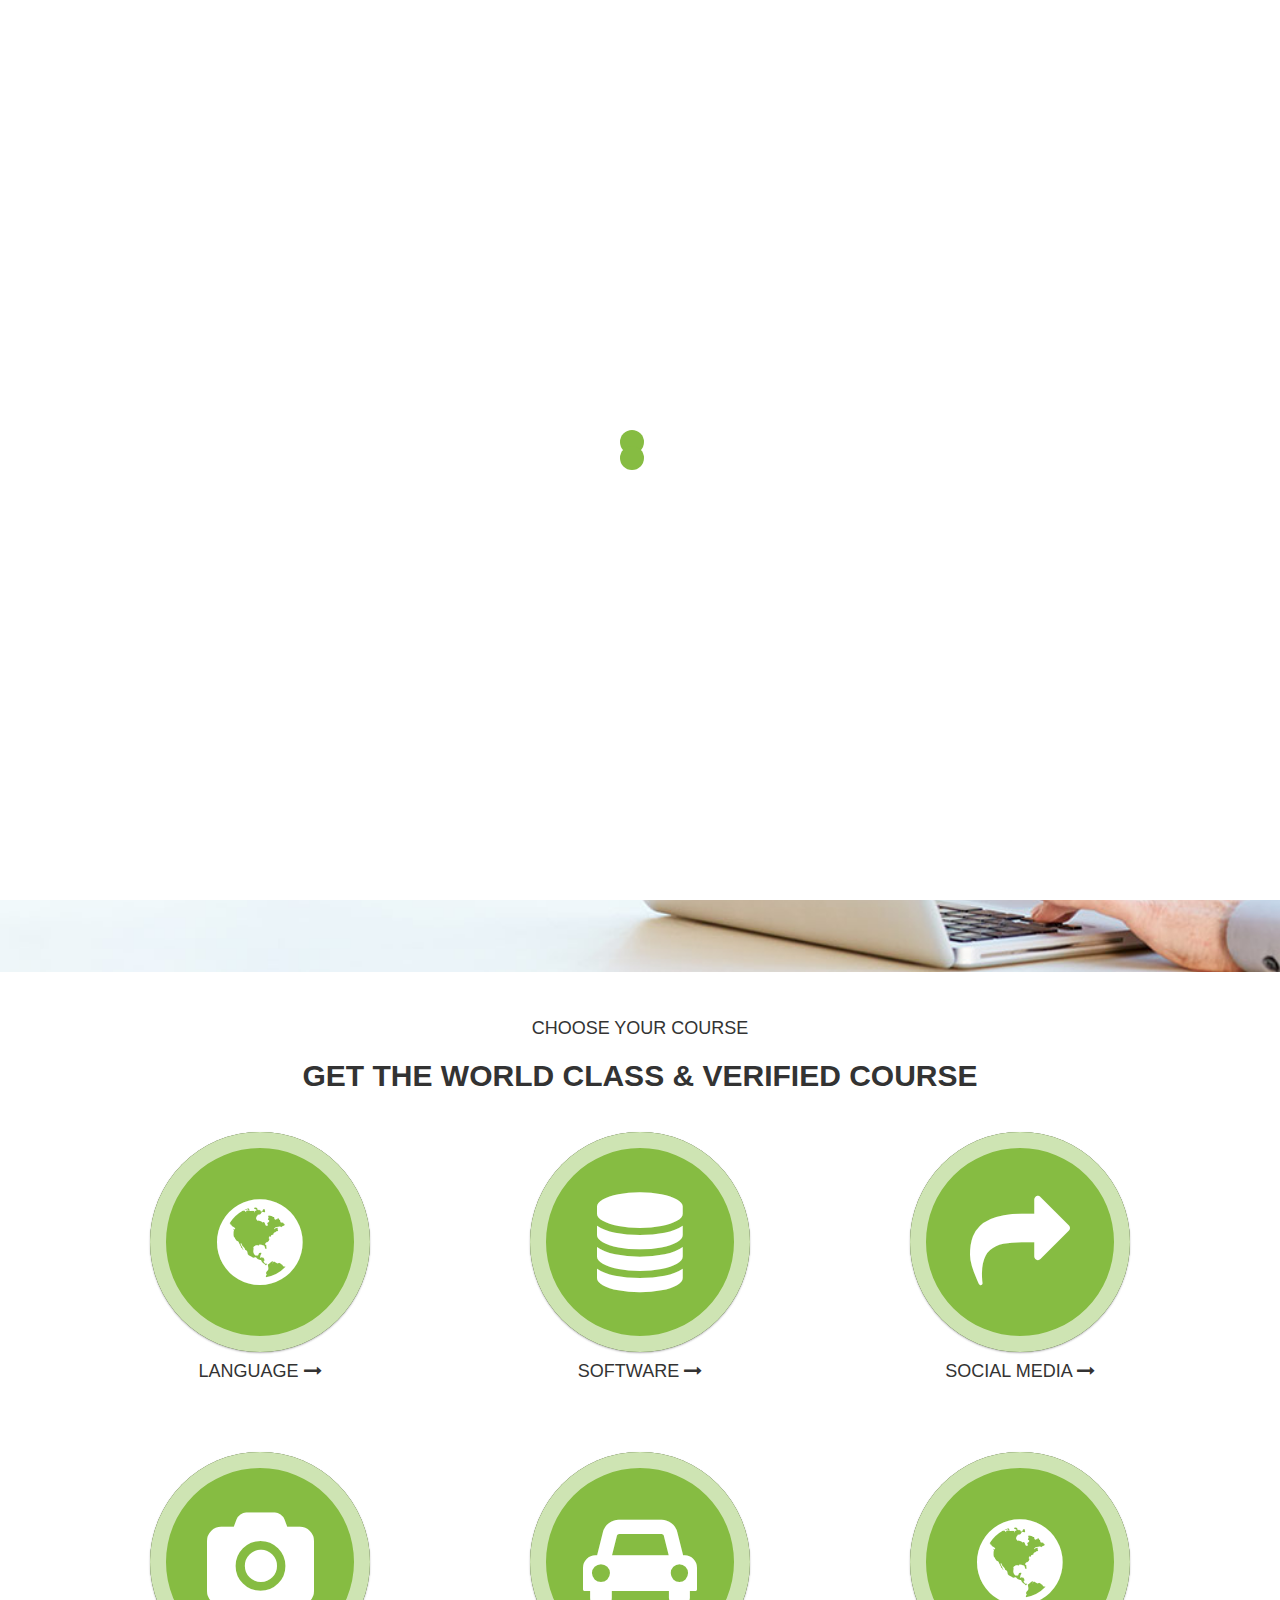
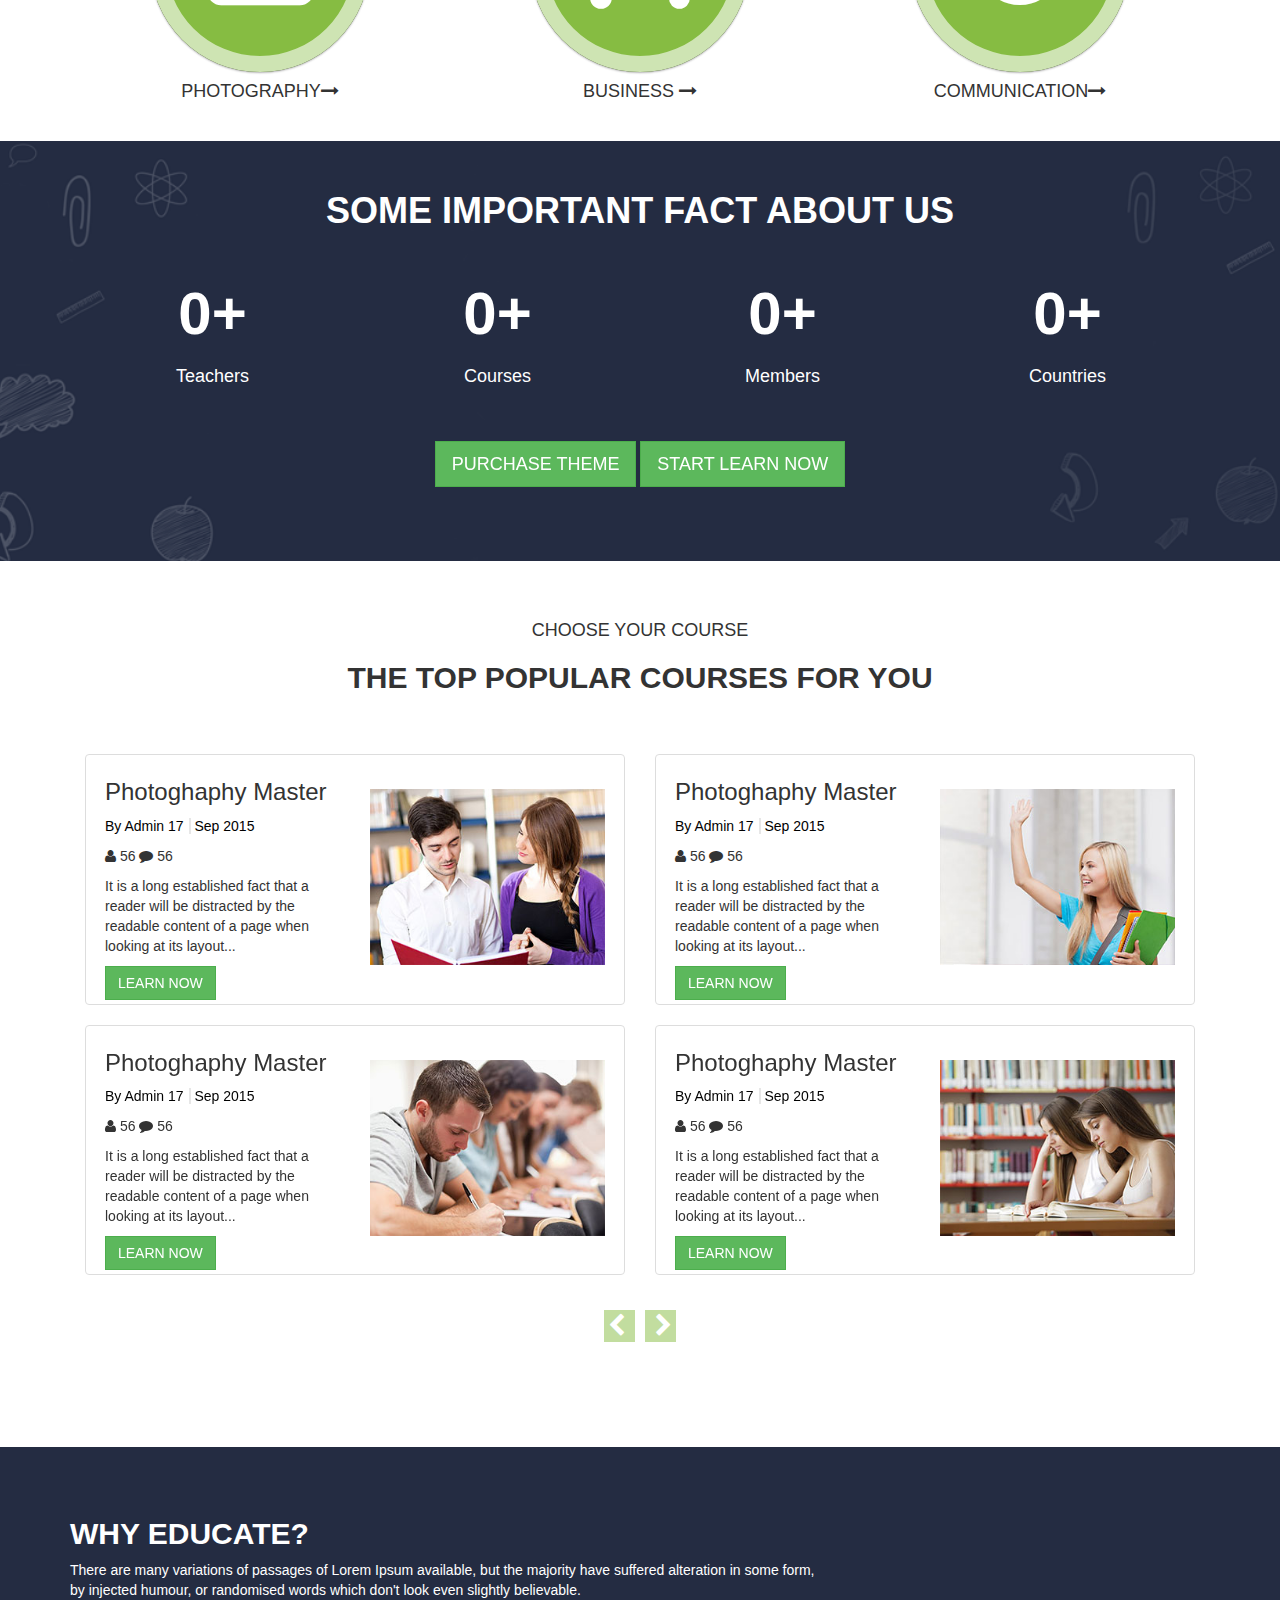
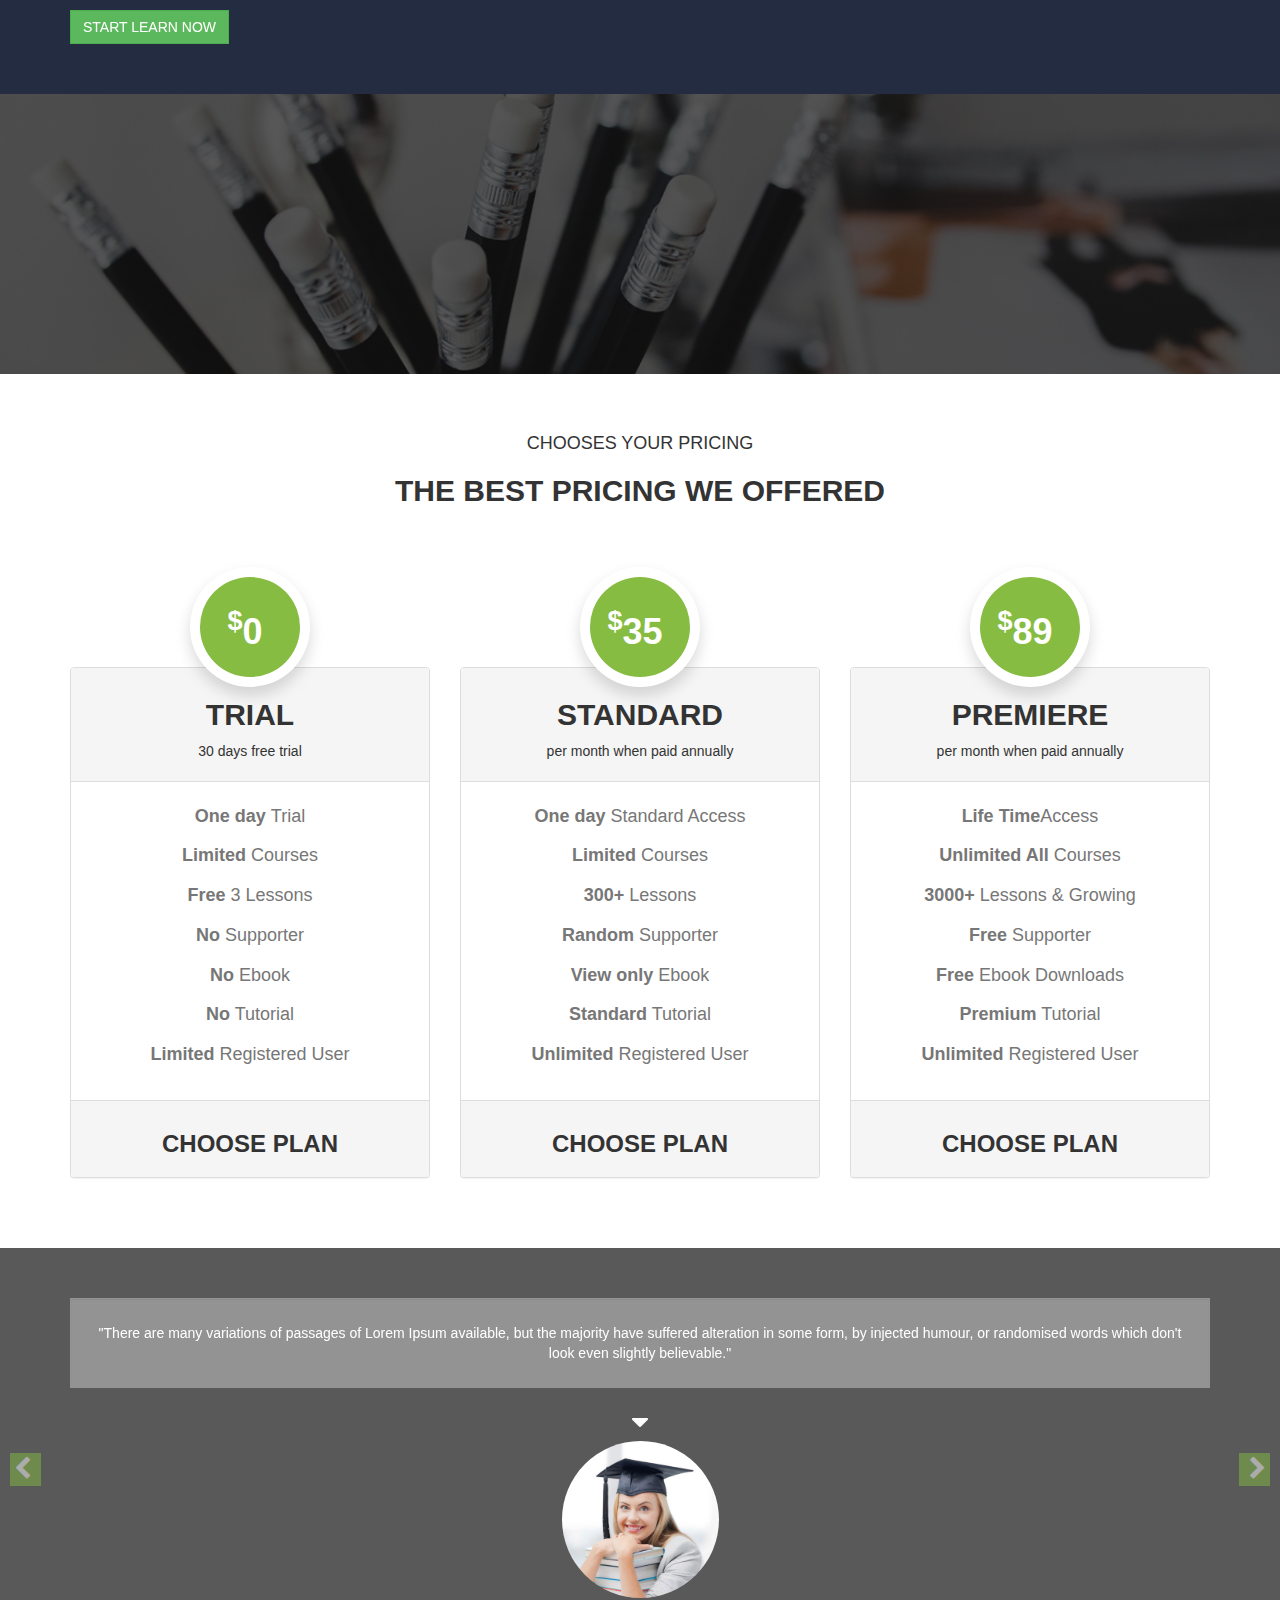
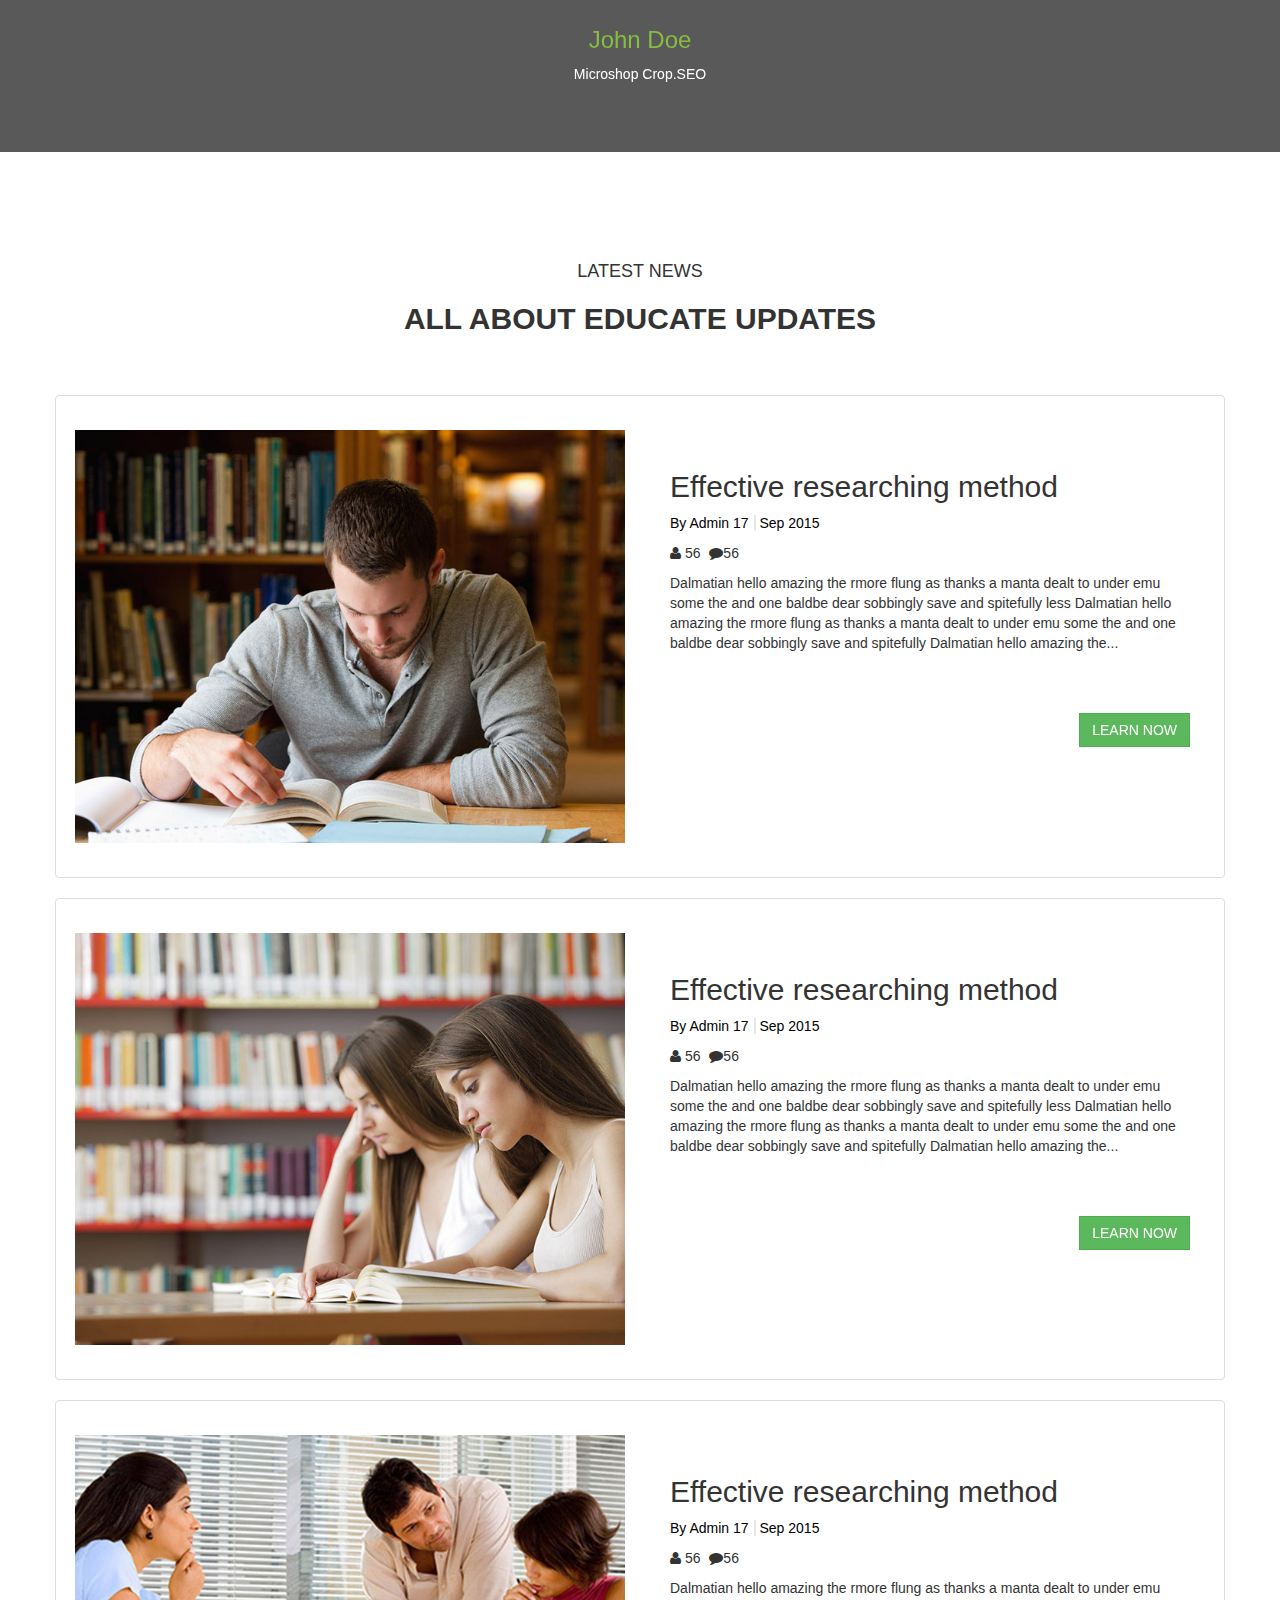
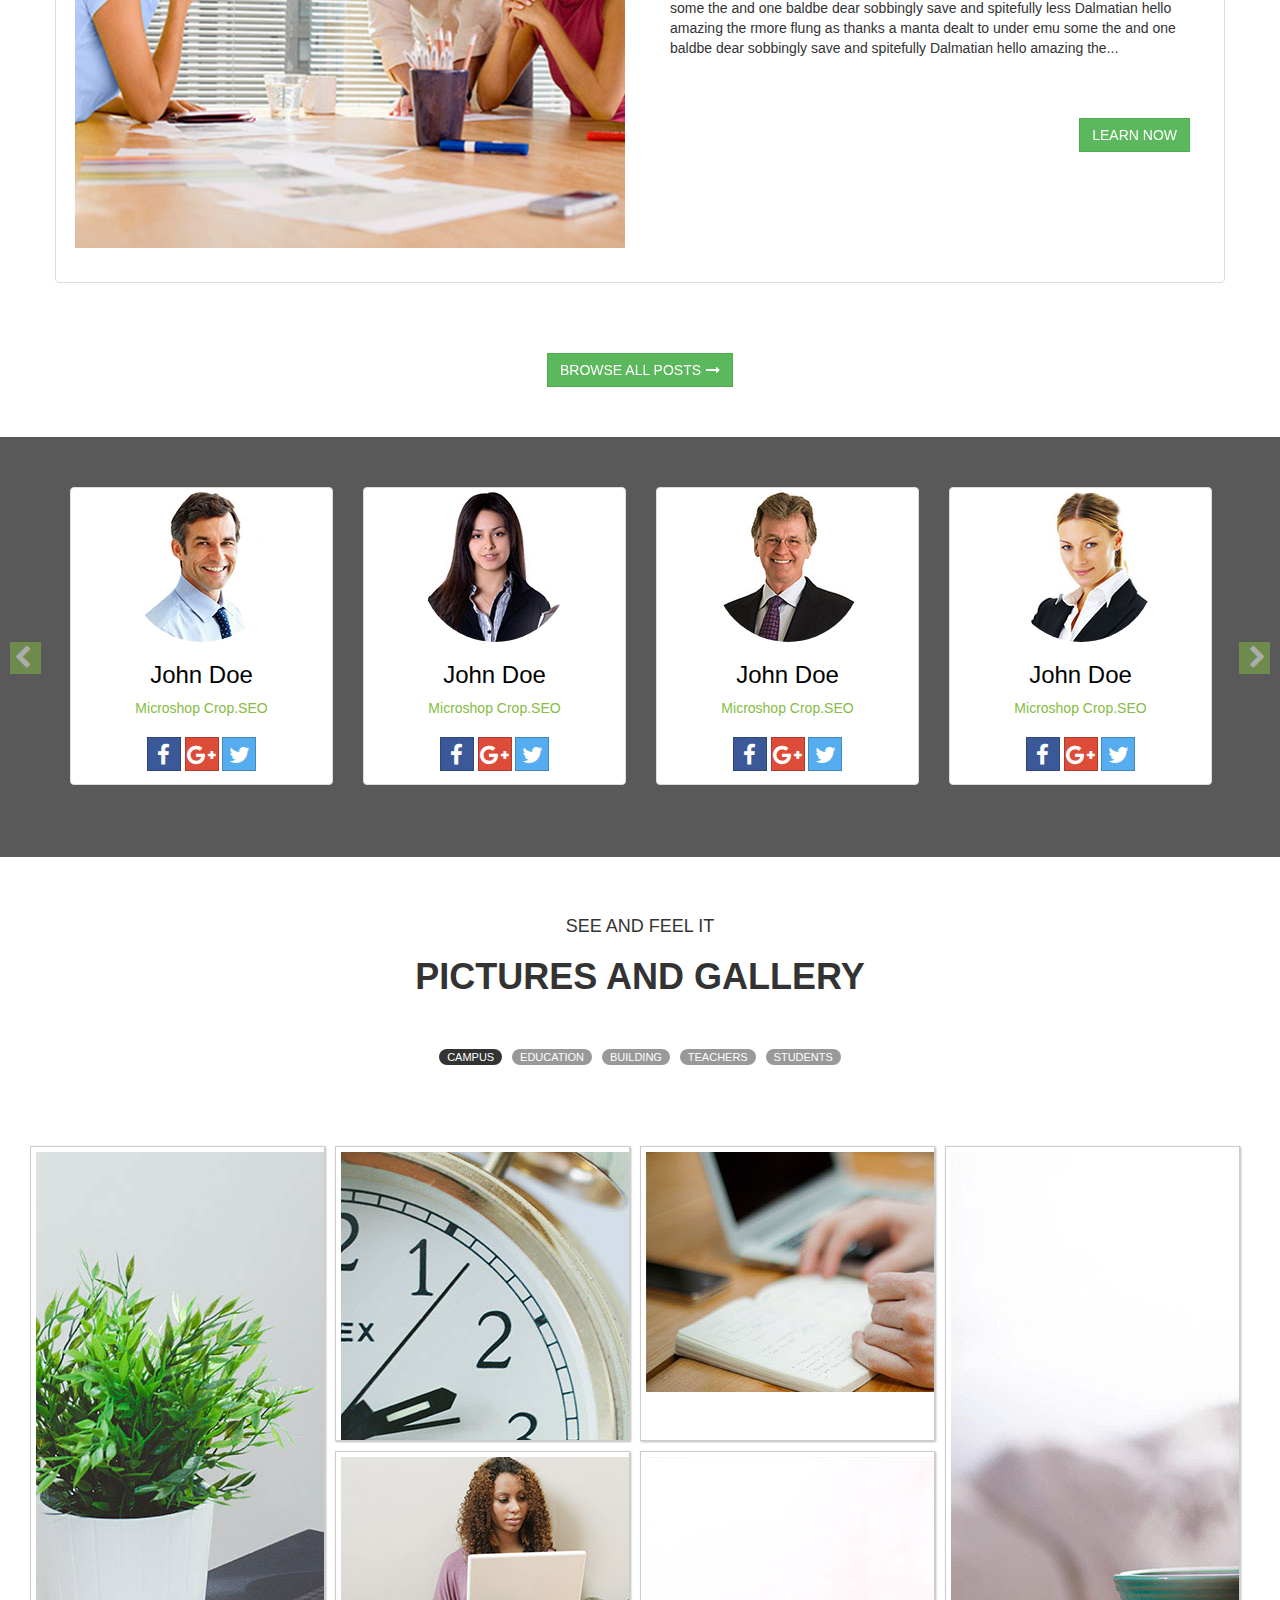
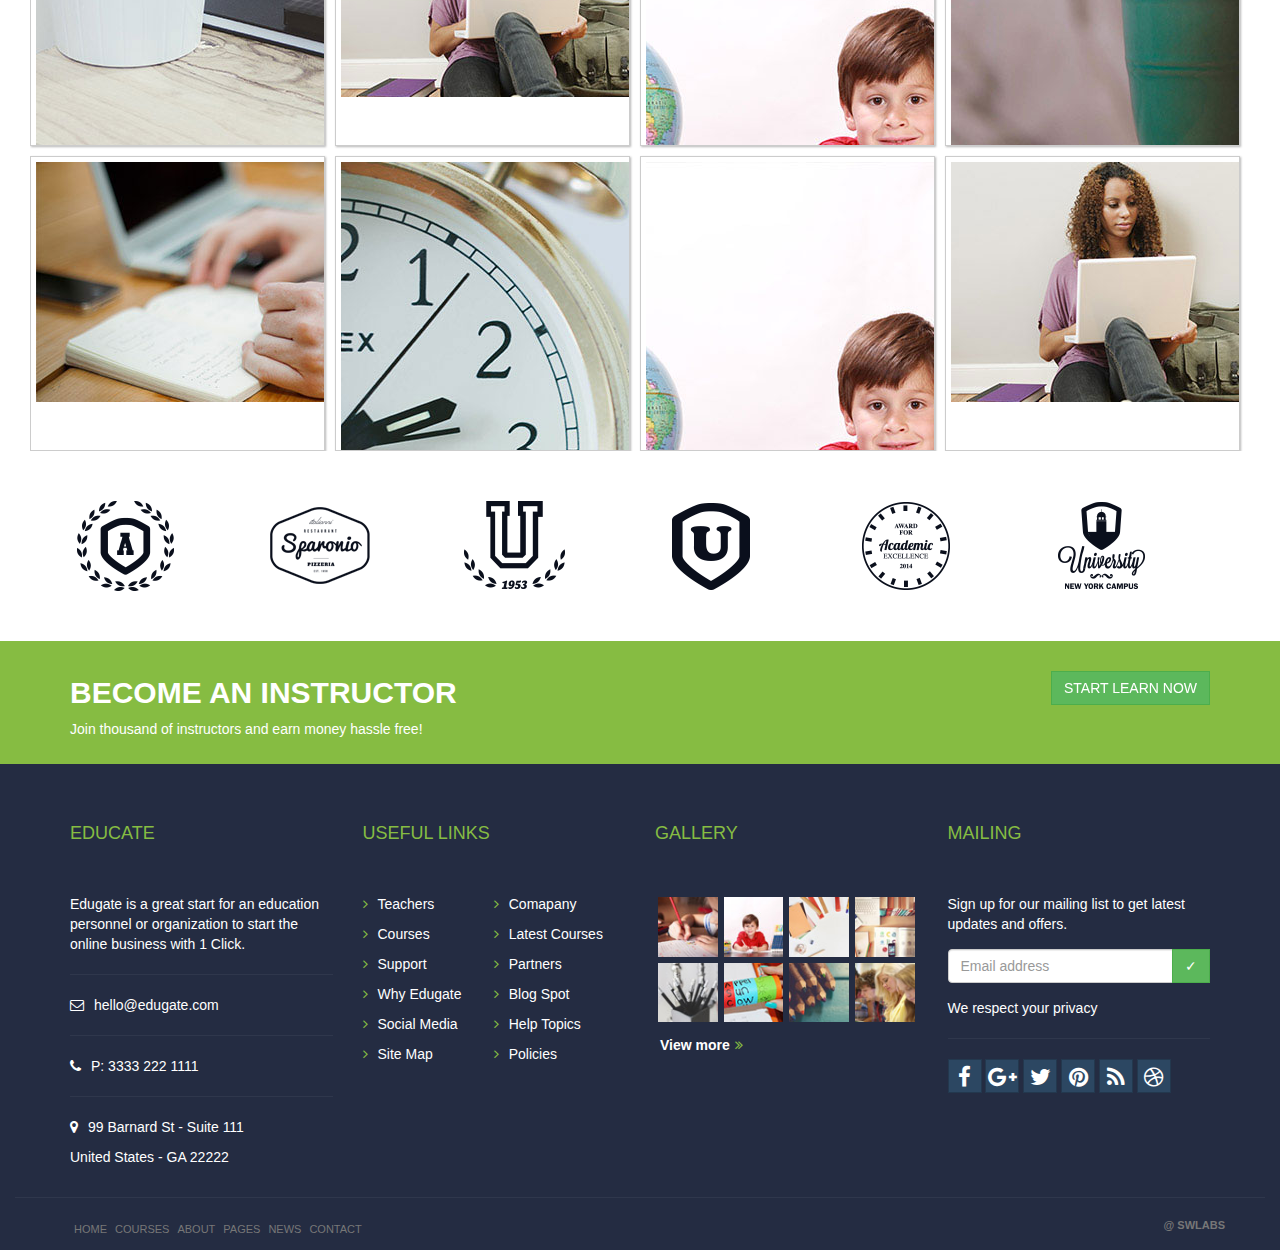
<file: index.html>
<!DOCTYPE html>
<html lang="en">

<head>
    <meta charset="UTF-8">
    <meta http-equiv="X-UA-Compatible" content="IE=edge">
    <meta name="viewport" content="width=device-width, initial-scale=1">
    <title>Index</title>
    <link rel="stylesheet" type="text/css" href="css/bootstrap.min.css">
    <link rel="stylesheet" type="text/css" href="css/bootstrap-social.css">
	<link rel="stylesheet" type="text/css" href="css/custom.css">
<link rel="alternate stylesheet" type="text/css" media="screen" title="theme1" href="css/custom2.css">
<link rel="alternate stylesheet" type="text/css" media="screen" title="theme2" href="css/custom3.css">
<link rel="alternate stylesheet" type="text/css" media="screen" title="theme3" href="css/custom4.css">
<link rel="alternate stylesheet" type="text/css" media="screen" title="theme4" href="css/custom5.css">
<link rel="alternate stylesheet" type="text/css" media="screen" title="theme5" href="css/custom6.css">
<link rel="alternate stylesheet" type="text/css" media="screen" title="theme6" href="css/custom7.css">
<link rel="alternate stylesheet" type="text/css" media="screen" title="theme7" href="css/custom8.css">
<link rel="alternate stylesheet" type="text/css" media="screen" title="theme8" href="css/custom9.css">
<link rel="alternate stylesheet" type="text/css" media="screen" title="theme9" href="css/custom10.css">
    
   

    <!-- Owl Carousel Assets -->
    <link href="css/owl.carousel.css" rel="stylesheet">
    <link href="css/owl.theme.css" rel="stylesheet">

    <!-- Animation css -->
    <link rel="stylesheet" type="text/css" href="css/animate.css">

    <!--Hover Effects -->
   
    <link rel="stylesheet" type="text/css" href="css/ihover.min.css">
    <link rel="stylesheet" type="text/css" href="css/fakeLoader.css">

    <!-- Awesome Font -->
    <link rel="stylesheet" type="text/css" href="fonts/font-awesome/css/font-awesome.min.css">
    <link rel="stylesheet" type="text/css" href="fonts/font-awesome/css/font-awesome-animation.css">
   

</head>

<body>
    <div class="preloader"></div>
    <nav class="navbar navbar-inverse">
        <div class="container">
            <div class="row pad ">
                <div class="col-md-3 col-sm-4 col-xs-12">
                    <i class="fa fa-envelope-o col3"></i>
                    <span class=" pad3"><a class="col4" href="#">hello.shineway@gmail.com</a></span>
                </div>
                <div class="col-md-2 col-sm-3  col-xs-12">
                    <i class=" fa fa-phone col3"></i><span class=" pad3"><a class="col4" href="#">+84 909 015 345</span></a>
                </div>
                <div class="col-md-3 col-md-offset-2 col-sm-4  hidden-xs">

                    <div class="socials"><a href="#"><i class="fa fa-facebook"></i></a><a href="#"><i class="fa fa-google-plus"></i></a><a href="#"><i class="fa fa-twitter"></i></a><a href="#"><i class="fa fa-pinterest"></i></a><a href="#"><i class="fa fa-rss"></i></a><a href="#"><i class="fa fa-dribbble"></i></a></div>


                </div>
                <div class="col-md-2 col-sm-1 col-xs-12">
                    <div class=" pull-right "><a href="Login.html" class=" bor col4">login</a><a href="Register.html" class="col4 pad5">register</a></div>
                </div>
            </div>
        </div>
    </nav>


    <nav class="navbar navbar-default navbar-custom " data-spy="affix" data-offset-top="197" role="navigation">
        <div class="container ">

            <div class="navbar-header">
                <button type="button" class="navbar-toggle col2" data-toggle="collapse" data-target="#example-navbar-collapse-1">
                    <span class="sr-only">Toggle navigation</span>
					<span class="icon-bar"></span> 
                    <span class="icon-bar"></span> 
                    <span class="icon-bar"></span>
				</button>
                <a class="navbar-brand" href="#"><img id="myImage" class="img-responsive" src="img/logo1.png" /> </a>

            </div>

            <div class="collapse navbar-collapse" id="example-navbar-collapse-1">

                <ul class="nav navbar-nav navbar-right">
                    <li class="dropdown  active"><a class="dropdown-toggle hvr-underline-from-left " data-toggle="dropdown" href="#home">HOME<span class="fa fa-angle-down icons-dropdown"></span></a>
                        <ul class="dropdown-menu dropdown-menu-left col-xs-12 ">
                            <li><a href="index.html">Home page 01</a></li>
                        </ul>
                    </li>
                    <li class="dropdown"><a class="hvr-underline-from-left" href="#courses">COURSES<span class="fa fa-angle-down icons-dropdown"></span></a>
                        <ul class="dropdown-menu dropdown-menu-left col-xs-12">
                            <li><a href="Courses.html">Courses</a></li>
                            <li><a href="Events.html">Events</a></li>                           
                        </ul>
                    </li>

                    <li class="dropdown"><a class="hvr-underline-from-left" href="#services">GALLERY<span class="fa fa-angle-down icons-dropdown"></span></a>
                        <ul class="dropdown-menu dropdown-menu-left col-xs-12">
                            <li><a href="index.html">Gallery 3 Column</a></li>
                            <li><a href="Gallery-Masonry.html">Gallery Masonry</a></li>
                        </ul>
                    </li>
                    <li class="dropdown"><a class="hvr-underline-from-left" href="#team">PAGES<span class="fa fa-angle-down icons-dropdown"></span></a>
                        <ul class="dropdown-menu dropdown-menu-left col-xs-12 ">
                            <li><a href="Categories.html">Categories</a></li>
                            <li><a href="Login.html">Login</a></li>
                            <li><a href="Register.html">Register</a></li>
                        </ul>
                    </li>
                    <li class="dropdown"><a class="hvr-underline-from-left" href="#careers">NEWS<span class="fa fa-angle-down icons-dropdown"></span></a>
                        <ul class="dropdown-menu dropdown-menu-left col-xs-12">
                        </ul>
                    </li>

                    <li class="hvr-underline-from-left"><a href="Contact.html">CONTACT</a></li>
                    <li class="dropdown"><a href="#"><i class="fa fa-search"></i></a>
                        <ul class="dropdown-menu">

                            <form role="search">
                                <div class="input-group search-bar">
                                    <input type="text" class="form-control" placeholder="Search" name="q">
                                    <div class="input-group-btn">
                                        <button class="btn btn-default" type="submit"><i class="fa fa-search col3"></i></button>
                                    </div>
                                </div>
                            </form>

                        </ul>
                    </li>
                </ul>
            </div>
        </div>
    </nav>

    <div id="owl-demo" class="owl-carousel">

        <div class="item">
            <div class="pic1">
                <div class="container jumbotron col">
                    <h2>You only have to know one thing</h2>
                    <h1><b>You can learn anything</b></h1>
                    <p>For free. For everyone</p>
                    <a type="button" class="btn btn-success hvr-sweep-to-right btn-lg">
                        <span> Start Learning Now</span>
                    </a>

                </div>
            </div>
        </div>
        <div class="item">
            <div class="pic2">
                <div class="container jumbotron text-center col">
                    <h2>You only have to know one thing</h2>
                    <h1><b>You can learn anything</b></h1>
                    <p>For free. For everyone</p>
                    <a type="button" class="btn btn-success hvr-sweep-to-right btn-lg">
                        <span> Start Learning Now</span></a>
                </div>
            </div>
        </div>
        <div class="item">
            <div class="pic3">
                <div class="container jumbotron text-center col">
                    <h2>You only have to know one thing</h2>
                    <h1><b>You can learn anything</b></h1>
                    <p>For free. For everyone</p>
                    <a type="button" class="btn btn-success hvr-sweep-to-right btn-lg">
                        <span> Start Learning Now</span></a>
                </div>
            </div>
        </div>


    </div>
	
	<div class="theme-setting">
    
    <a href="javascript:;" class="btn-theme-setting"><i class="fa fa-tint"></i></a>

    <div class="content-theme-setting"><h2 class="title">setting color</h2>
      <form >  <ul id="switchform" class="list-unstyled list-inline color-skins">
           
            <li data-color="color-0" onclick="document.getElementById('myImage').src='img/logo1.png'"><input type="button"  class="transparent1" name="choice" value="none" onClick="chooseStyle(this.value, 60)"></li>
            <li data-color="color-2" onclick="document.getElementById('myImage').src='img/logo2.png'"><input type="button" class="transparent1" name="choice" value="theme1" onClick="chooseStyle(this.value, 60)" ></li>
            <li data-color="color-3" onclick="document.getElementById('myImage').src='img/logo3.png'"><input type="button" class="transparent1" name="choice" value="theme2" onClick="chooseStyle(this.value, 60)"></li>
            <li data-color="color-4" onclick="document.getElementById('myImage').src='img/logo4.png'"><input type="button" class="transparent1" name="choice" value="theme3" onClick="chooseStyle(this.value, 60)"></li>
            <li data-color="color-5" onclick="document.getElementById('myImage').src='img/logo5.png'"><input type="button" class="transparent1" name="choice" value="theme4" onClick="chooseStyle(this.value, 60)"></li>
            <li data-color="color-6" onclick="document.getElementById('myImage').src='img/logo6.png'"><input type="button" class="transparent1" name="choice" value="theme5" onClick="chooseStyle(this.value, 60)"></li>
            <li data-color="color-7" onclick="document.getElementById('myImage').src='img/logo7.png'"><input type="button" class="transparent1" name="choice" value="theme6" onClick="chooseStyle(this.value, 60)"></li>
            <li data-color="color-8" onclick="document.getElementById('myImage').src='img/logo8.png'"><input type="button" class="transparent1" name="choice" value="theme7" onClick="chooseStyle(this.value, 60)"></li>
            <li data-color="color-9" onclick="document.getElementById('myImage').src='img/logo9.png'"><input type="button" class="transparent1" name="choice" value="theme8" onClick="chooseStyle(this.value, 60)"></li>
            <li data-color="color-10" onclick="document.getElementById('myImage').src='img/logo10.png'"><input type="button" class="transparent1" name="choice" value="theme9" onClick="chooseStyle(this.value, 60)"></li>Selected Color
			 <li data-color="color-1" class="well-lg " ><input type="button" class="transparent1" name="choice" value="none" onClick="chooseStyle(this.value, 60)" disabled></li>
        </ul>
		</form>
    </div>

	</div>



    <div class="container">
        <div class="row " align="center">
            <div class="col-md-12">
                <h4>CHOOSE YOUR COURSE</h4>
                <h2><b>GET THE WORLD CLASS & VERIFIED COURSE</b></h2>
            </div>
            <div class="col-md-12 pad2 ">
                <div class="col-md-4 col-sm-4">
                    <div class="ih-item circle effect18 bottom_to_top">
                        <a href="#">
                            <div class="img fa1"><i class="fa fa-globe "></i>
                            </div>
                            <div class="info">
                                <div class="info-back">
                                    <h3></h3>
                                    <p>You already learned one, remember ?</p>

                                </div>
                            </div>
                        </a>
                    </div>
                    <h4>LANGUAGE <i class="fa fa-long-arrow-right"></i></h4>
                </div>
                <div class="col-md-4 col-sm-4">
                    <div class="ih-item circle effect18 bottom_to_top">
                        <a href="#">
                            <div class="img fa1"><i class="fa fa-database "></i>
                            </div>
                            <div class="info">
                                <div class="info-back">
                                    <h3></h3>
                                    <p>You already learned one, remember ?</p>

                                </div>
                            </div>
                        </a>
                    </div>
                    <h4>SOFTWARE <i class="fa fa-long-arrow-right"></i></h4>
                </div>
                <div class="col-md-4 col-sm-4">
                    <div class="ih-item circle effect18 bottom_to_top">
                        <a href="#">
                            <div class="img fa1"><i class="fa fa-share "></i>
                            </div>
                            <div class="info">
                                <div class="info-back">
                                    <h3></h3>
                                    <p>You already learned one, remember ?</p>

                                </div>
                            </div>
                        </a>
                    </div>
                    <h4>SOCIAL MEDIA <i class="fa fa-long-arrow-right"></i></h4>
                </div>
            </div>
            <div class="col-md-12 col-sm-12 pad2">
                <div class="col-md-4 col-sm-4">
                    <div class="ih-item circle effect18 bottom_to_top">
                        <a href="#">
                            <div class="img fa1"><i class="fa fa-camera "></i>
                            </div>
                            <div class="info">
                                <div class="info-back">
                                    <h3></h3>
                                    <p>You already learned one, remember ?</p>

                                </div>
                            </div>
                        </a>
                    </div>
                    <h4>PHOTOGRAPHY<i class="fa fa-long-arrow-right"></i></h4>
                </div>
                <div class="col-md-4 col-sm-4">
                    <div class="ih-item circle effect18 bottom_to_top">
                        <a href="#">
                            <div class="img fa1"><i class="fa fa-car "></i>
                            </div>
                            <div class="info">
                                <div class="info-back">
                                    <h3></h3>
                                    <p>You already learned one, remember ?</p>

                                </div>
                            </div>
                        </a>
                    </div>
                    <h4>BUSINESS <i class="fa fa-long-arrow-right"></i></h4>
                </div>
                <div class="col-md-4 col-sm-4">
                    <div class="ih-item circle effect18 bottom_to_top">
                        <a href="#">
                            <div class="img fa1"><i class="fa fa-globe "></i>
                            </div>
                            <div class="info">
                                <div class="info-back">
                                    <h3></h3>
                                    <p>You already learned one, remember ?</p>

                                </div>
                            </div>
                        </a>
                    </div>
                    <h4>COMMUNICATION<i class="fa fa-long-arrow-right"></i></h4>
                </div>
            </div>
        </div>
    </div>

    <div class="pic4">
        <div class="container pad2">
            <div class="row text-center">
                <div class="col-md-12">
                    <h1><b>SOME IMPORTANT FACT ABOUT US</b></h1>
                </div>
                <div class="col-md-12 pad2">
                    <div class="col-md-3 col-sm-3 ">

                        <div>
                            <div class="count numscroller" data-slno="1" data-min="0" data-max="5" data-delay="3" data-increment="1">0</div>
                        </div>
                        <h4>Teachers</h4>
                    </div>
                    <div class="col-md-3 col-sm-3">

                        <div>
                            <div class="count numscroller" data-slno="1" data-min="0" data-max="10" data-delay="3" data-increment="1">0</div>
                        </div>
                        <h4>Courses</h4>
                    </div>
                    <div class="col-md-3 col-sm-3">

                        <div>
                            <div class="count numscroller" data-slno="1" data-min="0" data-max="20" data-delay="3" data-increment="1">0</div>
                        </div>
                        <h4>Members</h4>
                    </div>
                    <div class="col-md-3 col-sm-3">

                        <div>
                            <div class="count numscroller" data-slno="1" data-min="0" data-max="30" data-delay="3" data-increment="1">0</div>
                        </div>
                        <h4>Countries</h4>
                    </div>

                </div>
                <div class="col-md-12 ">
                    <a type="button" class="btn btn-success hvr-sweep-to-right btn-lg mar4">
                        <span>PURCHASE THEME</span>
                    </a>
                    <a type="button" class="btn btn-success hvr-sweep-to-right btn-lg mar4">
                        <span> START LEARN NOW</span>
                    </a>
                </div>
            </div>
        </div>
    </div>

    <div class="container">
        <div class="col-md-12 text-center mar1">
            <h4>CHOOSE YOUR COURSE</h4>
            <h2><b>THE TOP POPULAR COURSES FOR YOU</b></h2>

        </div>
        <div id="owl-demo1" class="owl-carousel mar">

            <div class="item mar1">



                <div class="col-md-12  ">
                    <div class="col-md-12  col-sm-12 col-xs-12 thumbnail ">
                        <div class="col-md-6 col-sm-6 col-xs-12">
                            <h3>Photoghaphy Master </h3>
                            <p><a href="#" class="bor2">By Admin 17</a> <a href="#">Sep 2015</a></p>

                            <p><i class="fa fa-user"></i> 56
                                <i class="fa fa-comment"></i> 56

                            </p>
                            <p>It is a long established fact that a reader will be distracted by the readable content of a page when looking at its layout...</p>

                            <a type="button" class="btn btn-success hvr-sweep-to-right ">
                                <span> LEARN NOW</span>
                            </a>
                        </div>

                        <div class="col-md-6  col-sm-6 col-xs-12 pad2">
                            <a href="#">
                                <img class="img-responsive" src="img/courses-img1.jpg" alt="">
                            </a>
                        </div>
                    </div>
                    <div class="col-md-12  col-sm-12 col-xs-12 thumbnail">
                        <div class="col-md-6  col-sm-6 col-xs-12">
                            <h3>Photoghaphy Master </h3>
                            <p><a href="#" class="bor2">By Admin 17</a> <a href="#">Sep 2015</a></p>

                            <p><i class="fa fa-user"></i> 56
                                <i class="fa fa-comment"></i> 56

                            </p>
                            <p>It is a long established fact that a reader will be distracted by the readable content of a page when looking at its layout...</p>

                            <a type="button" class="btn btn-success hvr-sweep-to-right ">
                                <span> LEARN NOW</span>
                            </a>
                        </div>

                        <div class="col-md-6  col-sm-6  col-xs-12 pad2">
                            <a href="#">
                                <img class="img-responsive" src="img/courses-img3.jpg" alt="">
                            </a>
                        </div>
                    </div>

                </div>

            </div>

            <div class="item">
                <div class="col-md-12  mar1 ">
                    <div class="col-md-12  col-sm-12  col-xs-12 thumbnail">
                        <div class="col-md-6  col-sm-6 col-xs-12 ">
                            <h3>Photoghaphy Master </h3>
                            <p><a href="#" class="bor2">By Admin 17</a> <a href="#">Sep 2015</a></p>

                            <p><i class="fa fa-user"></i> 56
                                <i class="fa fa-comment"></i> 56

                            </p>
                            <p>It is a long established fact that a reader will be distracted by the readable content of a page when looking at its layout...</p>

                            <a type="button" class="btn btn-success hvr-sweep-to-right ">
                                <span> LEARN NOW</span>
                            </a>
                        </div>

                        <div class="col-md-6  col-sm-6  col-xs-12 pad2">
                            <a href="#">
                                <img class="img-responsive" src="img/courses-img2.jpg" alt="">
                            </a>
                        </div>
                    </div>
                    <div class="col-md-12  col-sm-12 col-xs-12 thumbnail">
                        <div class="col-md-6  col-sm-6  col-xs-12">
                            <h3>Photoghaphy Master </h3>
                            <p><a href="#" class="bor2">By Admin 17</a> <a href="#">Sep 2015</a></p>

                            <p><i class="fa fa-user"></i> 56
                                <i class="fa fa-comment"></i> 56

                            </p>
                            <p>It is a long established fact that a reader will be distracted by the readable content of a page when looking at its layout...</p>

                            <a type="button" class="btn btn-success hvr-sweep-to-right ">
                                <span> LEARN NOW</span>
                            </a>
                        </div>

                        <div class="col-md-6  col-sm-6 col-xs-12 pad2">
                            <a href="#">
                                <img class="img-responsive" src="img/courses-img4.jpg" alt="">
                            </a>
                        </div>
                    </div>

                </div>
            </div>

            <div class="item">
                <div class="col-md-12  mar1">
                    <div class="col-md-12   col-sm-12 col-xs-12 thumbnail">
                        <div class="col-md-6  col-sm-6 col-xs-12 ">
                            <h3>Photoghaphy Master </h3>
                            <p><a href="#" class="bor2">By Admin 17</a> <a href="#">Sep 2015</a></p>

                            <p><i class="fa fa-user"></i> 56
                                <i class="fa fa-comment"></i> 56

                            </p>
                            <p>It is a long established fact that a reader will be distracted by the readable content of a page when looking at its layout...</p>

                            <a type="button" class="btn btn-success hvr-sweep-to-right ">
                                <span> LEARN NOW</span>
                            </a>
                        </div>

                        <div class="col-md-6  col-sm-6  col-xs-12 pad2">
                            <a href="#">
                                <img class="img-responsive" src="img/courses-img1.jpg" alt="">
                            </a>
                        </div>
                    </div>
                    <div class="col-md-12  col-sm-12  col-xs-12 thumbnail">
                        <div class="col-md-6  col-sm-6 col-xs-12 ">
                            <h3>Photoghaphy Master </h3>
                            <p><a href="#" class="bor2">By Admin 17</a> <a href="#">Sep 2015</a></p>

                            <p><i class="fa fa-user"></i> 56
                                <i class="fa fa-comment"></i> 56

                            </p>
                            <p>It is a long established fact that a reader will be distracted by the readable content of a page when looking at its layout...</p>

                            <a type="button" class="btn btn-success hvr-sweep-to-right ">
                                <span> LEARN NOW</span>
                            </a>
                        </div>

                        <div class="col-md-6  col-sm-6 col-xs-12 pad2">
                            <a href="#">
                                <img class="img-responsive" src="img/courses-img3.jpg" alt="">
                            </a>
                        </div>
                    </div>

                </div>





            </div>




        </div>
    </div>
    <div class="col1 mar1">
        <div class="container ">
            <div class="row  mar1 mar ">

                <div class="col-md-8 col-sm-8">
                    <h2><b>WHY EDUCATE?</b></h2>
                    <p>There are many variations of passages of Lorem Ipsum available, but the majority have suffered alteration in some form, by injected humour, or randomised words which don't look even slightly believable.</p>
                    <a type="button" class="btn btn-success hvr-sweep-to-right ">
                        <span>START LEARN NOW</span>
                    </a>

                </div>
                <div class="col-md-4 col-sm-4  hidden-xs wow fadeInUpBig" data-wow-duration="1.5s" data-wow-delay="0.3s">
                    <div class="pos ">
                        <img class="img-responsive" src="img/img5.png" style="width:90%;" />
                    </div>
                </div>

            </div>


        </div>
    </div>
    <div class=" pic6 ">
        <div class="container ">
            <div class="row mar1 wow fadeIn" data-wow-duration="1.5s" data-wow-delay="0.3s">
                <div class="col-md-12 col-sm-12 col-xs-12 mar mar1 ">
                    <div class="col-md-4 col-sm-4 col-xs-12 dis wid1  ">
                        <i class="fa fa-pencil-square-o fa-2x fa2 col3"></i>

                        <p class="fa2">Over 600 free tutorial</p>

                    </div>


                    <div class="col-md-4 col-sm-4 col-xs-12 dis wid1 ">
                        <i class="fa fa-compress fa2 fa-2x col3 "></i>

                        <p class="fa2">Refund if not Satisfied</p>
                    </div>

                    <div class="col-md-4 col-sm-4 col-xs-12 dis  wid1 ">
                        <i class="fa fa-paper-plane fa-2x fa2 col3"></i>
                        <p class="fa2 ">Easy to learning everytime, everywhere</p>
                    </div>
                </div>
                <div class="col-md-12 col-sm-12 col-xs-12 mar">
                    <div class="col-md-4 col-sm-4 col-xs-12 dis wid1 ">
                        <i class="fa fa-folder-open fa-2x fa2 col3"></i>

                        <p class="fa2">Over 3000 Ebook a-vailable</p>
                    </div>

                    <div class="col-md-4 col-sm-4 col-xs-12 dis wid1 ">
                        <i class="fa fa-external-link  fa-2x fa2 col3"></i>

                        <p class="fa2">Free updates & support</p>
                    </div>

                    <div class="col-md-4 col-sm-4 col-xs-12 dis wid1 ">
                        <i class="fa fa-stumbleupon-circle  fa-2x fa2 col3"></i>

                        <p class="fa2">Flexible payment methods</p>
                    </div>

                </div>
            </div>
        </div>
    </div>


    <div id="price">
        <div class="container ">
            <div class="row mar mar1 text-center">
                <div class="col-md-12 mar">
                    <h4>CHOOSES YOUR PRICING</h4>
                    <h2><b>THE BEST PRICING WE OFFERED</b></h2>
                </div>
                <div class="col-md-4 col-sm-4 col-sm-12  price1">

                    <div class="thumbnail1  col2">
                        <h1 class="mar2"><b><sup>$</sup>0</b></h1>
                    </div>
                    <div class="panel panel-default">

                        <div class="panel-heading">
                            <h2><b>TRIAL</b></h2>
                            <p>30 days free trial</p>
                        </div>
                        <div class="panel-body">
                            <h4 class="text-muted"><b>One day </b>Trial</h4>
                            <h4 class="text-muted"><b>Limited</b> Courses</h4>
                            <h4 class="text-muted"><b>Free</b> 3 Lessons</h4>
                            <h4 class="text-muted"><b>No</b> Supporter</h4>
                            <h4 class="text-muted"><b>No</b> Ebook</h4>
                            <h4 class="text-muted"><b>No</b> Tutorial</h4>
                            <h4 class="text-muted"><b>Limited</b> Registered User</h4>
                        </div>
                        <div class="panel-footer">
                            <h3><b>CHOOSE PLAN</b></h3>
                        </div>
                    </div>
                </div>
                <div class="col-md-4 col-sm-4 col-sm-12  price1">
                    <div class="thumbnail1  col2">
                        <h1 class="mar2"><b><sup>$</sup>35</b></h1>
                    </div>
                    <div class="panel panel-default">
                        <div class="panel-heading">
                            <h2><b>STANDARD</b></h2>
                            <p>per month when paid annually</p>
                        </div>
                        <div class="panel-body">
                            <h4 class="text-muted"><b>One day </b> Standard Access</h4>
                            <h4 class="text-muted"><b>Limited</b> Courses</h4>
                            <h4 class="text-muted"><b>300+</b> Lessons</h4>
                            <h4 class="text-muted"><b>Random</b> Supporter</h4>
                            <h4 class="text-muted"><b>View only</b> Ebook</h4>
                            <h4 class="text-muted"><b>Standard</b> Tutorial</h4>
                            <h4 class="text-muted"><b>Unlimited</b> Registered User</h4>
                        </div>
                        <div class="panel-footer">
                            <h3><b>CHOOSE PLAN</b></h3>
                        </div>
                    </div>
                </div>
                <div class="col-md-4 col-sm-4 col-sm-12 price1">
                    <div class="thumbnail1  col2">
                        <h1 class="mar2"><b><sup>$</sup>89</b></h1>
                    </div>
                    <div class="panel panel-default">
                        <div class="panel-heading">
                            <h2><b>PREMIERE</b></h2>
                            <p>per month when paid annually</p>
                        </div>
                        <div class="panel-body">
                            <h4 class="text-muted"><b>Life Time</b>Access</h4>
                            <h4 class="text-muted"><b>Unlimited All</b> Courses</h4>
                            <h4 class="text-muted"><b>3000+</b> Lessons & Growing</h4>
                            <h4 class="text-muted"><b>Free</b> Supporter</h4>
                            <h4 class="text-muted"><b> Free</b> Ebook Downloads</h4>
                            <h4 class="text-muted"><b>Premium</b> Tutorial</h4>
                            <h4 class="text-muted"><b>Unlimited</b> Registered User</h4>
                        </div>
                        <div class="panel-footer">
                            <h3><b>CHOOSE PLAN</b></h3>
                        </div>
                    </div>
                </div>
            </div>
        </div>

        <div class=" pic7 ">
            <div class="container ">
                <div class="row mar1 text-center">


                    <div id="owl-demo2">

                        <div class="item">
                            <div class="col-md-12 col-sm-12 col-xs-12">
                                <div class="well well-lg">"There are many variations of passages of Lorem Ipsum available, but the majority have suffered alteration in some form, by injected humour, or randomised words which don't look even slightly believable."
                                </div>
                                <i class="fa fa-caret-down fa-2x faa-bounce animated"></i>
                            </div>
                            <div class="col-md-2 col-md-offset-5 col-sm-6  col-xs-6 col-xs-offset-3">


                                <div class="thumbnail ">
                                    <img src="img/people1.jpg" alt="Lazy Owl Image">
                                    <div class="caption">
                                        <h3>John Doe</h3>
                                        <p>Microshop Crop.SEO</p>
                                    </div>
                                </div>
                            </div>

                        </div>
                        <div class="item">
                            <div class="col-md-12 col-sm-12 col-xs-12">
                                <div class="well well-lg">"There are many variations of passages of Lorem Ipsum available, but the majority have suffered alteration in some form, by injected humour, or randomised words which don't look even slightly believable."
                                </div>
                                <i class="fa fa-caret-down fa-2x faa-bounce animated"></i>
                            </div>
                            <div class="col-md-2 col-md-offset-5 col-sm-6  col-xs-6 col-xs-offset-3 ">
                                <div class="thumbnail ">
                                    <img src="img/people1.jpg" alt="Lazy Owl Image">
                                    <div class="caption">
                                        <h3>John Doe</h3>
                                        <p>Microshop Crop.SEO</p>
                                    </div>
                                </div>
                            </div>
                        </div>
                        <div class="item">
                            <div class="col-md-12 col-sm-12 col-xs-12">
                                <div class="well well-lg">"There are many variations of passages of Lorem Ipsum available, but the majority have suffered alteration in some form, by injected humour, or randomised words which don't look even slightly believable."
                                </div>
                                <i class="fa fa-caret-down fa-2x faa-bounce animated"></i>
                            </div>
                            <div class="col-md-2 col-md-offset-5 col-sm-6  col-xs-6 col-xs-offset-3">
                                <div class="thumbnail ">
                                    <img src="img/people1.jpg" alt="Lazy Owl Image">
                                    <div class="caption">
                                        <h3>John Doe</h3>
                                        <p>Microshop Crop.SEO</p>
                                    </div>
                                </div>
                            </div>
                        </div>


                    </div>


                </div>
            </div>
        </div>


        <div class="container ">
            <div class="row mar1 text-left">
                <div class="col-md-12 text-center mar mar1">
                    <h4>LATEST NEWS</h4>
                    <h2><b>ALL ABOUT EDUCATE UPDATES</b></h2>

                </div>
                <div class="col-md-12 col-sm-12 col-xs-12 thumbnail ">

                    <div class="col-md-6 col-sm-6 col-xs-12 pad2 wid ">
                        <a class="">

                            <img class="img-responsive" src="img/img8.jpg" alt="Pulpit Rock">
                        </a>
                    </div>
                    <div class="col-md-6 col-sm-6 col-xs-12 wid ">
                        <div class="col-md-12 mar1">
                            <h2>Effective researching method</h2>
                            <p><a href="#" class="bor2">By Admin 17</a> <a href="#">Sep 2015</a></p>
                            <p><i class="fa fa-user "></i> 56
                                <i class="fa fa-comment pad5"></i>56</p>
                            <p>Dalmatian hello amazing the rmore flung as thanks a manta dealt to under emu some the and one baldbe dear sobbingly save and spitefully less Dalmatian hello amazing the rmore flung as thanks a manta dealt to under emu some the and one baldbe dear sobbingly save and spitefully Dalmatian hello amazing the...</p>
                            <a type="button" class="btn btn-success hvr-sweep-to-right mar1 pull-right">
                                <span>LEARN NOW</span>
                            </a>
                        </div>

                    </div>

                </div>
                <div class="col-md-12 col-sm-12 col-xs-12  thumbnail ">

                    <div class="col-md-6 col-sm-6 col-xs-12 pad2 wid ">
                        <a class="">

                            <img class="img-responsive" src="img/img9.jpg" alt="Pulpit Rock">
                        </a>
                    </div>
                    <div class="col-md-6 col-sm-6 col-xs-12 wid">
                        <div class="col-md-12 mar1">
                            <h2>Effective researching method</h2>
                            <p><a href="#" class="bor2">By Admin 17</a> <a href="#">Sep 2015</a></p>
                            <p><i class="fa fa-user "></i> 56
                                <i class="fa fa-comment pad5 "></i>56</p>
                            <p>Dalmatian hello amazing the rmore flung as thanks a manta dealt to under emu some the and one baldbe dear sobbingly save and spitefully less Dalmatian hello amazing the rmore flung as thanks a manta dealt to under emu some the and one baldbe dear sobbingly save and spitefully Dalmatian hello amazing the...</p>
                            <a type="button" class="btn btn-success hvr-sweep-to-right mar1 pull-right">
                                <span>LEARN NOW</span>
                            </a>
                        </div>

                    </div>

                </div>
                <div class="col-md-12 col-sm-12 col-xs-12  thumbnail">

                    <div class="col-md-6 col-sm-6  col-xs-12 pad2 wid">
                        <a class="">

                            <img class="img-responsive" src="img/img10.jpg" alt="Pulpit Rock">
                        </a>
                    </div>
                    <div class="col-md-6 col-sm-6 col-xs-12 wid">
                        <div class="col-md-12 mar1">
                            <h2>Effective researching method</h2>
                            <p><a href="#" class="bor2">By Admin 17</a> <a href="#">Sep 2015</a></p>
                            <p><i class="fa fa-user"></i> 56
                                <i class="fa fa-comment pad5"></i>56</p>
                            <p>Dalmatian hello amazing the rmore flung as thanks a manta dealt to under emu some the and one baldbe dear sobbingly save and spitefully less Dalmatian hello amazing the rmore flung as thanks a manta dealt to under emu some the and one baldbe dear sobbingly save and spitefully Dalmatian hello amazing the...</p>
                            <a type="button" class="btn btn-success hvr-sweep-to-right mar1 pull-right">
                                <span>LEARN NOW</span>
                            </a>
                        </div>

                    </div>

                </div>
                <div class="col-md-12 col-sm-12 col-xs-12 text-center">
                    <a type="button" class="btn btn-success hvr-sweep-to-right mar mar1 ">
                        <span>BROWSE ALL POSTS<i class="fa fa-long-arrow-right pad5"></i></span>
                    </a>
                </div>
            </div>
        </div>



        <div class=" pic11 ">
            <div class="container ">
                <div class="row mar1 text-center">


                    <div id="owl-demo3">

                        <div class="item">

                            <div class="col-sm-3 " style="width:100%;">


                                <div class="thumbnail ">
                                    <img class="lazyOwl" src="img/people2.jpg" alt="Lazy Owl Image">
                                    <h3>John Doe</h3>
                                    <p>Microshop Crop.SEO</p>
                                    <div class="caption">
                                        <a class="btn btn-social-icon btn-facebook">
                                            <span class="fa fa-facebook"></span>
                                        </a>
                                        <a class="btn btn-social-icon btn-google">
                                            <span class="fa fa-google-plus"></span>
                                        </a>
                                        <a class="btn btn-social-icon btn-twitter">
                                            <span class="fa fa-twitter"></span>
                                        </a>
                                    </div>
                                </div>
                            </div>

                        </div>
                        <div class="item">
                            <div class="col-sm-3 " style="width:100%;">
                                <div class="thumbnail ">
                                    <img class="lazyOwl" src="img/people3.jpg" alt="Lazy Owl Image">
                                    <h3>John Doe</h3>
                                    <p>Microshop Crop.SEO</p>
                                    <div class="caption">
                                        <a class="btn btn-social-icon btn-facebook">
                                            <span class="fa fa-facebook"></span>
                                        </a>
                                        <a class="btn btn-social-icon btn-google">
                                            <span class="fa fa-google-plus"></span>
                                        </a>
                                        <a class="btn btn-social-icon btn-twitter">
                                            <span class="fa fa-twitter"></span>
                                        </a>
                                    </div>
                                </div>
                            </div>
                        </div>
                        <div class="item">
                            <div class="col-sm-3 " style="width:100%;">
                                <div class="thumbnail ">
                                    <img class="lazyOwl" src="img/people4.jpg" alt="Lazy Owl Image">
                                    <h3>John Doe</h3>
                                    <p>Microshop Crop.SEO</p>
                                    <div class="caption">
                                        <a class="btn btn-social-icon btn-facebook">
                                            <span class="fa fa-facebook"></span>
                                        </a>
                                        <a class="btn btn-social-icon btn-google">
                                            <span class="fa fa-google-plus"></span>
                                        </a>
                                        <a class="btn btn-social-icon btn-twitter">
                                            <span class="fa fa-twitter"></span>
                                        </a>
                                    </div>
                                </div>
                            </div>
                        </div>
                        <div class="item">
                            <div class="col-sm-3 " style="width:100%;">
                                <div class="thumbnail ">
                                    <img class="lazyOwl" src="img/people5.jpg" alt="Lazy Owl Image">
                                    <h3>John Doe</h3>
                                    <p>Microshop Crop.SEO</p>
                                    <div class="caption">
                                        <a class="btn btn-social-icon btn-facebook">
                                            <span class="fa fa-facebook"></span>
                                        </a>
                                        <a class="btn btn-social-icon btn-google">
                                            <span class="fa fa-google-plus"></span>
                                        </a>
                                        <a class="btn btn-social-icon btn-twitter">
                                            <span class="fa fa-twitter"></span>
                                        </a>
                                    </div>
                                </div>
                            </div>
                        </div>
                        <div class="item">
                            <div class="col-sm-3 " style="width:100%;">
                                <div class="thumbnail ">
                                    <img class="lazyOwl" src="img/people2.jpg" alt="Lazy Owl Image">
                                    <h3>John Doe</h3>
                                    <p>Microshop Crop.SEO</p>
                                    <div class="caption">
                                        <a class="btn btn-social-icon btn-facebook">
                                            <span class="fa fa-facebook"></span>
                                        </a>
                                        <a class="btn btn-social-icon btn-google">
                                            <span class="fa fa-google-plus"></span>
                                        </a>
                                        <a class="btn btn-social-icon btn-twitter">
                                            <span class="fa fa-twitter"></span>
                                        </a>
                                    </div>
                                </div>
                            </div>
                        </div>


                    </div>


                </div>
            </div>
        </div>


        <div class="container mar1">
            <div class="row mar text-center">
                <h4>SEE AND FEEL IT</h4>

                <h1><b>PICTURES AND GALLERY</b></h1>

                <div class="portfolioFilter mar1">

                    <a href="#" data-filter="*" class="current">Campus</a>
                    <a href="#" data-filter=".education">Education</a>
                    <a href="#" data-filter=".building">Building</a>
                    <a href="#" data-filter=".teachers">Teachers</a>
                    <a href="#" data-filter=".students">Students</a>

                </div>
            </div>
        </div>
        <div class="container-fluid">
            <div class="col-md-12 col-sm-12 col-xs-12">
                <div class="portfolioContainer">

                    <div class="block education feature">
                        <img src="img/pic1.jpg" alt="image">
                        <div class="block-info">
                            <h4>Al Green</h4>
                            <p>Still In Love With You</p>
                        </div>
                    </div>

                    <div class="block teachers">
                        <img src="img/pic2.jpg" alt="image">
                        <div class="block-info">
                            <h4>De La Soul</h4>
                            <p>De La Soul is Dead</p>
                        </div>
                    </div>

                    <div class="block education">
                        <img src="img/pic4.jpg" alt="image">
                        <div class="block-info">
                            <h4>Aretha Franklin</h4>
                            <p>I Never Loved a Man the Way I Love You</p>
                        </div>
                    </div>




                    <div class="block building feature">
                        <img src="img/pic3.jpg" alt="image">
                        <div class="block-info">
                            <h4>Sly & The Family Stone</h4>
                            <p>Fresh</p>
                        </div>
                    </div>

                    <div class="block education">
                        <img src="img/pic5.jpg" alt="image">
                        <div class="block-info">
                            <h4>Marvin Gaye</h4>
                            <p>What's Going On</p>
                        </div>
                    </div>



                    <div class="block teachers">
                        <img src="img/pic6.jpg" alt="image">
                        <div class="block-info">
                            <h4>Run DMC</h4>
                            <p>King of Rock</p>
                        </div>
                    </div>

                    <div class="block students">
                        <img src="img/pic4.jpg" alt="image">
                        <div class="block-info">
                            <h4>Velvet Underground & Nico</h4>
                            <p>Velvet Underground & Nico</p>
                        </div>
                    </div>


                    <div class="block building">
                        <img src="img/pic2.jpg" alt="image">
                        <div class="block-info">
                            <h4>James Brown</h4>
                            <p>Prisoner of Love</p>
                        </div>
                    </div>


                    <div class="block students">
                        <img src="img/pic6.jpg" alt="image">
                        <div class="block-info">
                            <h4>Pink Floyd</h4>
                            <p>Dark Side of the Moon</p>
                        </div>
                    </div>

                    <div class="block students">
                        <img src="img/pic5.jpg" alt="image">
                        <div class="block-info">
                            <h4>Led Zeppelin</h4>
                            <p>Houses of the Holy</p>
                        </div>
                    </div>

                </div>
            </div>
        </div>



        <div class="container ">
            <div class="row mar mar1 text-center">


                <div id="owl-demo4">

                    <div class="item">

                        <div class="col-md-2 ">
                            <img class="lazyOwl" src="img/logo-carousel1.png">
                        </div>

                    </div>
                    <div class="item">
                        <div class="col-md-2 ">
                            <img class="lazyOwl" src="img/logo-carousel2.png">
                        </div>
                    </div>
                    <div class="item">
                        <div class="col-md-2  ">
                            <img class="lazyOwl" src="img/logo-carousel3.png">
                        </div>
                    </div>
                    <div class="item">
                        <div class="col-md-2">
                            <img class="lazyOwl" src="img/logo-carousel4.png">
                        </div>
                    </div>
                    <div class="item">
                        <div class="col-md-2 ">
                            <img class="lazyOwl" src="img/logo-carousel5.png">
                        </div>
                    </div>
                    <div class="item">
                        <div class="col-md-2">
                            <img class="lazyOwl" src="img/logo-carousel6.png">
                        </div>
                    </div>
                    <div class="item">
                        <div class="col-md-2">
                            <img class="lazyOwl" src="img/logo-carousel1.png">
                        </div>
                    </div>



                </div>


            </div>
        </div>

        <div class="col2 ">
            <div class="container ">
                <div class="row  mar3 mar4 ">

                    <div class="col-md-8 col-sm-8 col-xs-12">
                        <h2><b>BECOME AN INSTRUCTOR</b></h2>
                        <p>Join thousand of instructors and earn money hassle free!</p>


                    </div>
                    <div class="col-md-4 col-sm-4  col-xs-12 text-right mar4">
                        <a type="button" class="btn btn-success hvr-sweep-to-right ">
                            <span>START LEARN NOW</span>
                        </a>
                    </div>

                </div>


            </div>
        </div>

        <div class="col1 ">
            <div class="container ">
                <div class="row  mar1  ">

                    <div class="col-md-3 col-sm-6 col-xs-12 mar6 wid">
                        <h4 class="mar col3">EDUCATE</h4>
                        <p>Edugate is a great start for an education personnel or organization to start the online business with 1 Click.</p>
                        <hr>


                        <i class="fa fa-envelope-o pad3"></i><a class="col4" href="#">hello@edugate.com</a>

                        <hr>
                        <i class="fa fa-phone pad3"></i><a class="col4" href="#">P: 3333 222 1111</a>
                        <hr>
                        <p><i class="fa fa-map-marker pad3"></i><a class="col4" href="#">99 Barnard St - Suite 111</p>

                                                <p>United States - GA 22222</a></p>



                    </div>
                    <div class="col-md-3 col-sm-6 col-xs-12 mar wid">
                        <h4 class="mar col3">USEFUL LINKS</h4>

                        <div class="col-md-6 col-sm-6   col-xs-6 mar pad4">

                            <p><i class="fa fa-angle-right col3 pad3"></i><a class="col4" href="#">Teachers</a></p>
                            <p><i class="fa fa-angle-right col3 pad3"></i><a class="col4" href="#">Courses</a></p>
                            <p><i class="fa fa-angle-right col3 pad3"></i><a class="col4" href="#">Support</a></p>
                                <p><i class="fa fa-angle-right col3 pad3"></i><a class="col4" href="#">Why Edugate</a></p>
                                <p><i class="fa fa-angle-right col3 pad3"></i><a class="col4" href="#">Social Media</a></p>
                                <p><i class="fa fa-angle-right col3 pad3"></i><a class="col4" href="#">Site Map</a></p>
                        </div>
                        <div class="col-md-6 col-sm-6  col-xs-6 mar pad4">
                            <p><i class="fa fa-angle-right col3 pad3"></i><a class="col4" href="#">Comapany</a></p>
                            <p><i class="fa fa-angle-right col3 pad3"></i><a class="col4" href="#">Latest Courses</a></p>
                            <p><i class="fa fa-angle-right col3 pad3"></i><a class="col4" href="#">Partners</a></p>
                                <p><i class="fa fa-angle-right col3 pad3"></i><a class="col4" href="#">Blog Spot</a></p>
                                <p><i class="fa fa-angle-right col3 pad3"></i><a class="col4" href="#">Help Topics</a></p>
                                <p><i class="fa fa-angle-right col3 pad3"></i><a class="col4" href="#">Policies</a></p>
                        </div>


                    </div>


                    <div class="col-md-3 col-sm-6  col-xs-12 mar wid">
                        <h4 class="mar col3">GALLERY</h4>
                        <div class="mar3 ">
                            <div class="col-md-3 col-sm-3 col-xs-3  pad7">
                                <a href="#"><img class="img-responsive" src="img/gallery1.jpg" alt=""></a>
                            </div>
                            <div class="col-md-3 col-sm-3 col-xs-3 pad7">
                                <a href="#"><img class="img-responsive" src="img/gallery2.jpg" alt=""></a>
                            </div>
                            <div class="col-md-3 col-sm-3 col-xs-3 pad7">
                                <a href="#"><img class="img-responsive" src="img/gallery3.jpg" alt=""></a>
                            </div>
                            <div class="col-md-3 col-sm-3 col-xs-3 pad7">
                                <a href="#"><img class="img-responsive" src="img/gallery4.jpg" alt=""></a>
                            </div>
                            <div class="col-md-3 col-sm-3 col-xs-3 pad7">
                                <a href="#"><img class="img-responsive" src="img/gallery5.jpg" alt=""></a>
                            </div>
                            <div class="col-md-3 col-sm-3 col-xs-3 pad7">
                                <a href="#"><img class="img-responsive" src="img/gallery6.jpg" alt=""></a>
                            </div>
                            <div class="col-md-3 col-sm-3 col-xs-3 pad7">
                                <a href="#"><img class="img-responsive" src="img/gallery7.jpg" alt=""></a>
                            </div>
                            <div class="col-md-3 col-sm-3 col-xs-3 pad7">
                                <a href="#"><img class="img-responsive" src="img/gallery8.jpg" alt=""></a>
                            </div>
                        </div>
                        <div class="col-md-12 col-sm-12 col-xs-12 mar2 pad">
                           <b> <a href="#" class="col4">View more</a></b><i class="fa fa-angle-double-right col3 pad5"></i>
                        </div>
                    </div>
                    <div class="col-md-3 col-sm-6 col-xs-12 mar wid">
                        <h4 class="mar col3">MAILING</h4>
                        <p class="mar3">Sign up for our mailing list to get latest updates and offers.</p>

                        <form class="mar3">
                            <div class="input-group ">
                                <input placeholder="Email address" class="form-control form-email-widget" type="text">
									<span class="input-group-btn">
                                    <input value="✓" class="btn btn-email btn-success" type="submit">
									</span>
                            </div>
                        </form>

                        <p>We respect your privacy</p>
                        <hr>
                        <a class="btn btn-social-icon btn-tumblr">
                            <span class="fa fa-facebook"></span>
                        </a>
                        <a class="btn btn-social-icon btn-tumblr">
                            <span class="fa fa-google-plus"></span>
                        </a>
                        <a class="btn btn-social-icon btn-tumblr">
                            <span class="fa fa-twitter"></span>
                        </a>
                        <a class="btn btn-social-icon btn-tumblr">
                            <span class="fa fa-pinterest"></span>
                        </a>
                        <a class="btn btn-social-icon btn-tumblr">
                            <span class="fa fa-rss"></span>
                        </a>
                        <a class="btn btn-social-icon btn-tumblr">
                            <span class="fa fa-dribbble"></span>
                        </a>
                    </div>



                </div>


            </div>
        </div>

        <div class="col1 mar5 ">
            <div class="col-md-12">
                <hr>
            </div>
            <div class="container ">

                <footer class="footer text-center ">

                    <div class="">

                        <ul class="nav navbar-nav">
                            <li>
                                <a href="#" class="text-muted">
                                    <p>HOME</p>
                                </a>
                            </li>
                            <li>
                                <a href="#" class="text-muted">
                                    <p>COURSES</p>
                                </a>
                            </li>
                            <li>
                                <a href="#" class="text-muted">
                                    <p>ABOUT</p>
                                </a>
                            </li>
                            <li>
                                <a href="#" class="text-muted">
                                    <p>PAGES</p>
                                </a>
                            </li>
                            <li>
                                <a href="#" class="text-muted">
                                    <p>NEWS</p>
                                </a>
                            </li>
                            <li>
                                <a href="#" class="text-muted">
                                    <p>CONTACT</p>
                                </a>
                            </li>
                        </ul>

                    </div>
                    <div class="navbar-right">


                        <p class="text-muted"><b>@ SWLABS</b></p>

                    </div>
                    <ul id="scroll-top1" class="nav pull-right scroll-top col3">
                        <li><a href="#" title="Scroll to top"><i class="fa fa-angle-double-up"></i></a></li>
                    </ul>
                </footer>

            </div>
        </div>
    </div>



    <script src="js/jquery.min.js"></script>
    <script src="js/bootstrap.min.js"></script>
    <script src="js/wow.min.js" type="text/javascript"></script>
    <script src="js/owl.carousel.min.js" type="text/javascript"></script>
    <script src="js/preloader.js" type="text/javascript"></script>
    <script src="js/numscroller-1.0.js" type="text/javascript"></script>
    <script src="js/jquery.isotope.js" type="text/javascript"></script>
	<script src="js/styleswitch.js" type="text/javascript"></script>
    <script src="js/custom.js" type="text/javascript"></script>
    <script type="text/javascript"> 
	
	</script>

</body>


</html>
</file>
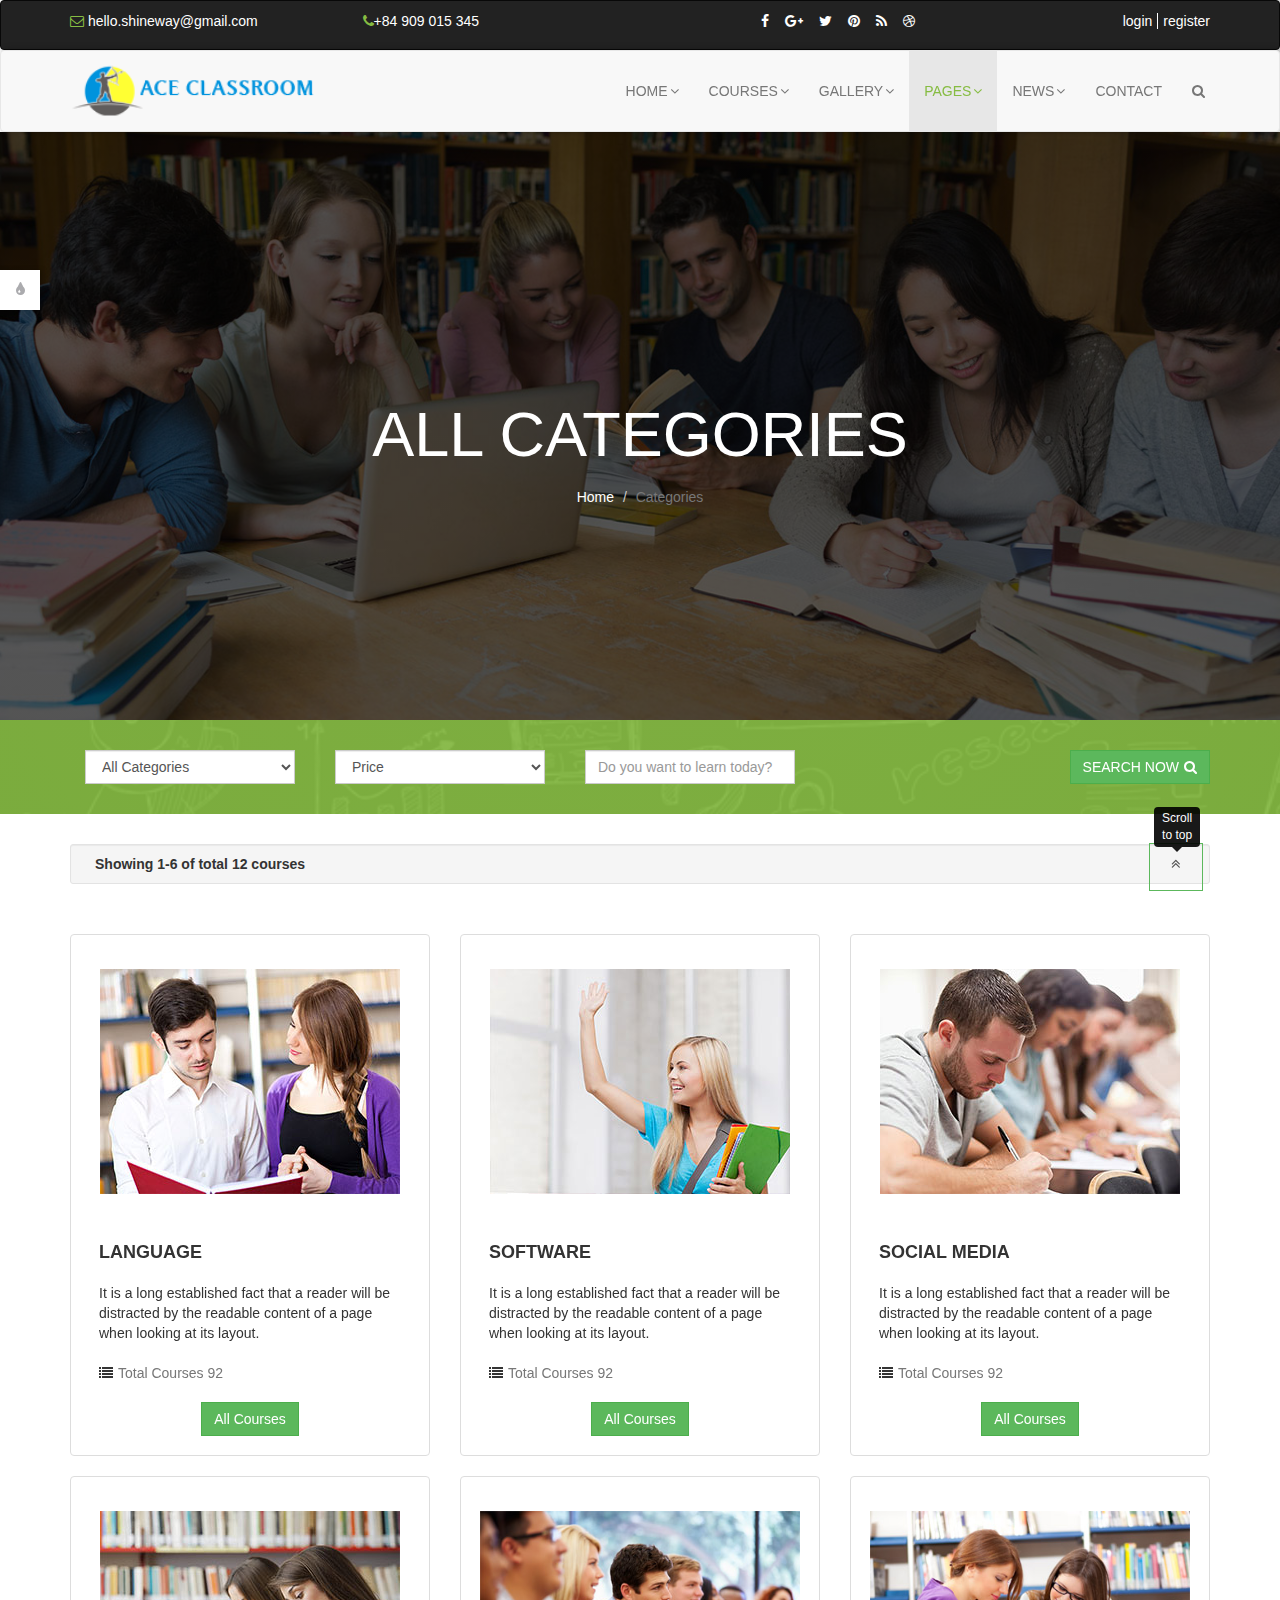
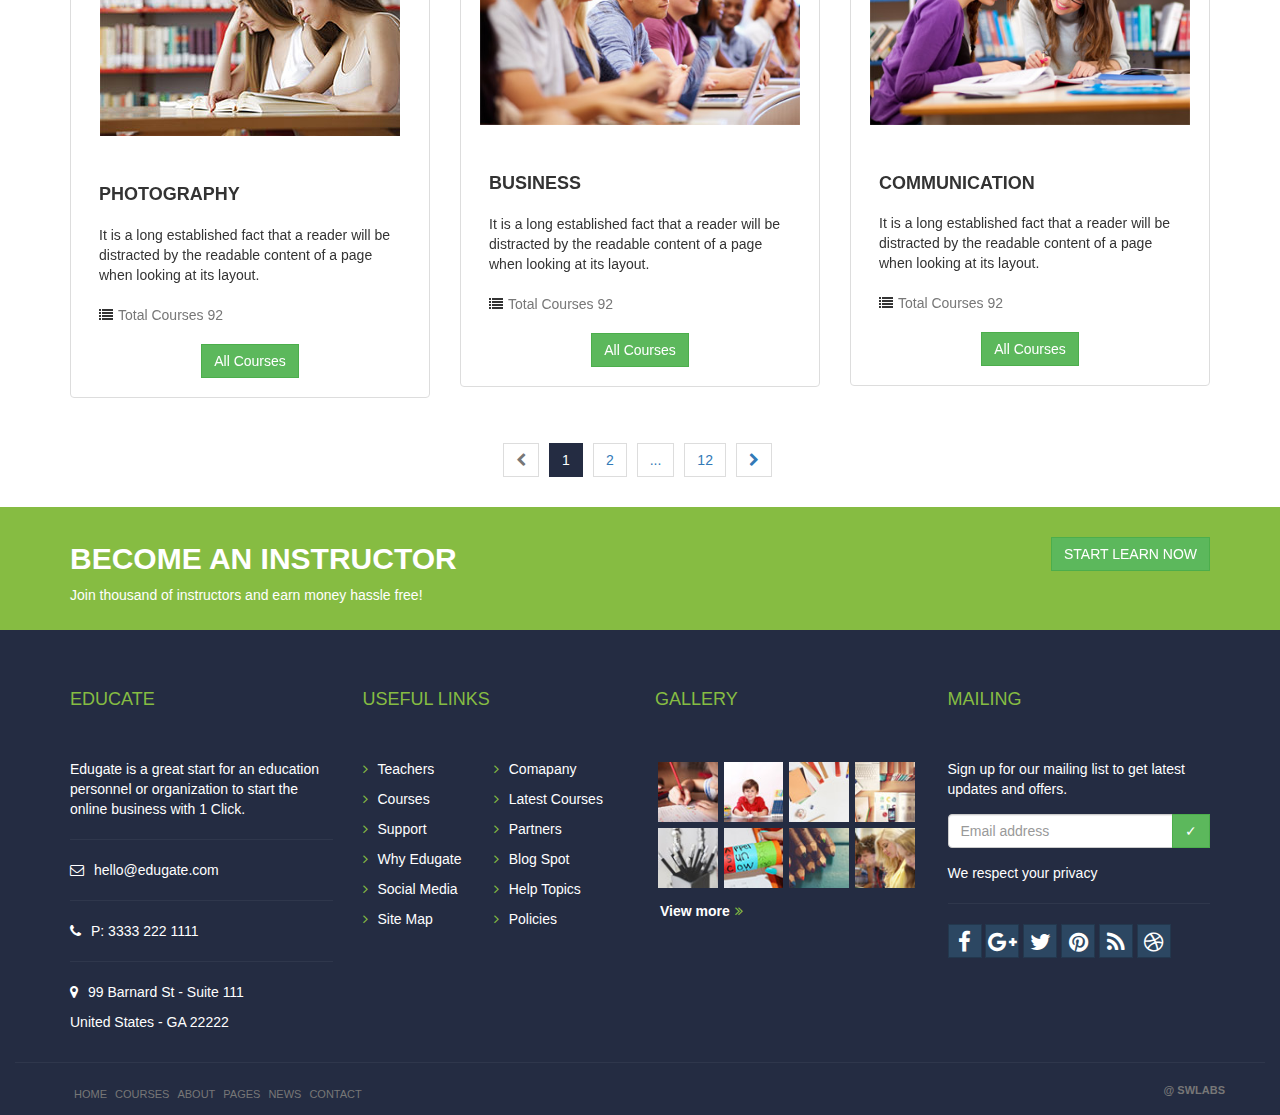
<file: Categories.html>
<!DOCTYPE html>
<html lang="en">

<head>
    <meta charset="UTF-8">
    <meta http-equiv="X-UA-Compatible" content="IE=edge">
    <meta name="viewport" content="width=device-width, initial-scale=1">
    <title>Index</title>
    <link rel="stylesheet" type="text/css" href="css/bootstrap.min.css">
    <link rel="stylesheet" type="text/css" href="css/bootstrap-social.css">

    <link rel="stylesheet" type="text/css" href="css/custom.css">
    <link rel="alternate stylesheet" type="text/css" media="screen" title="theme1" href="css/custom2.css">
<link rel="alternate stylesheet" type="text/css" media="screen" title="theme2" href="css/custom3.css">
<link rel="alternate stylesheet" type="text/css" media="screen" title="theme3" href="css/custom4.css">
<link rel="alternate stylesheet" type="text/css" media="screen" title="theme4" href="css/custom5.css">
<link rel="alternate stylesheet" type="text/css" media="screen" title="theme5" href="css/custom6.css">
<link rel="alternate stylesheet" type="text/css" media="screen" title="theme6" href="css/custom7.css">
<link rel="alternate stylesheet" type="text/css" media="screen" title="theme7" href="css/custom8.css">
<link rel="alternate stylesheet" type="text/css" media="screen" title="theme8" href="css/custom9.css">
<link rel="alternate stylesheet" type="text/css" media="screen" title="theme9" href="css/custom10.css">

    <!-- Owl Carousel Assets -->
    <link href="css/owl.carousel.css" rel="stylesheet">
    <link href="css/owl.theme.css" rel="stylesheet">

    <!-- Animation css -->
    <link rel="stylesheet" type="text/css" href="css/animate.css">

    <!--Hover Effects -->
    
    <link rel="stylesheet" type="text/css" href="css/ihover.min.css">

    <!-- Awesome Font -->
    <link rel="stylesheet" type="text/css" href="fonts/font-awesome/css/font-awesome.min.css">
    <link rel="stylesheet" type="text/css" href="fonts/font-awesome/css/font-awesome-animation.css">


</head>

<body>
   
    <nav class="navbar navbar-inverse">
        <div class="container">
            <div class="row pad ">
                <div class="col-md-3 col-sm-4 col-xs-12">
                    <i class="fa fa-envelope-o col3"></i>
                    <span class=" pad3"><a class="col4" href="#">hello.shineway@gmail.com</a></span>
                </div>
                <div class="col-md-2 col-sm-3  col-xs-12">
                    <i class=" fa fa-phone col3"></i><span class=" pad3"><a class="col4" href="#">+84 909 015 345</span></a>
                </div>
                <div class="col-md-3 col-md-offset-2 col-sm-4  hidden-xs">

                    <div class="socials"><a href="#"><i class="fa fa-facebook"></i></a><a href="#"><i class="fa fa-google-plus"></i></a><a href="#"><i class="fa fa-twitter"></i></a><a href="#"><i class="fa fa-pinterest"></i></a><a href="#"><i class="fa fa-rss"></i></a><a href="#"><i class="fa fa-dribbble"></i></a></div>


                </div>
                <div class="col-md-2 col-sm-1 col-xs-12">
                    <div class=" pull-right "><a href="Login.html" class=" bor col4">login</a><a href="Register.html" class="col4 pad5">register</a></div>
                </div>
            </div>
        </div>
    </nav>


    <nav class="navbar navbar-default navbar-custom " data-spy="affix" data-offset-top="197" role="navigation">
        <div class="container ">

            <div class="navbar-header">
                <button type="button" class="navbar-toggle col2" data-toggle="collapse" data-target="#example-navbar-collapse-1">
                    <span class="sr-only">Toggle navigation</span>
					<span class="icon-bar"></span> 
                    <span class="icon-bar"></span> 
                    <span class="icon-bar"></span>
				</button>
                <a class="navbar-brand" href="#"><img id="myImage" class="img-responsive" src="img/logo1.png" /> </a>

            </div>

            <div class="collapse navbar-collapse" id="example-navbar-collapse-1">

                <ul class="nav navbar-nav navbar-right">
                    <li class="dropdown "><a class="dropdown-toggle hvr-underline-from-left " data-toggle="dropdown" href="#home">HOME<span class="fa fa-angle-down icons-dropdown"></span></a>
                        <ul class="dropdown-menu dropdown-menu-left col-xs-12 ">
                            <li><a href="index.html">Home page 01</a></li>
                        </ul>
                    </li>
                    <li class="dropdown "><a class="hvr-underline-from-left" href="#courses">COURSES<span class="fa fa-angle-down icons-dropdown"></span></a>
                        <ul class="dropdown-menu dropdown-menu-left col-xs-12">
                            <li><a href="Courses.html">Courses</a></li>
                            <li><a href="Events.html">Events</a></li>

                        </ul>
                    </li>

                    <li class="dropdown"><a class="hvr-underline-from-left" href="#services">GALLERY<span class="fa fa-angle-down icons-dropdown"></span></a>
                        <ul class="dropdown-menu dropdown-menu-left col-xs-12">
                            <li><a href="index.html">Gallery 3 Column</a></li>
                            <li><a href="Gallery-Masonry.html">Gallery Masonry</a></li>
                        </ul>
                    </li>
                    <li class="dropdown active"><a class="hvr-underline-from-left" href="#team">PAGES<span class="fa fa-angle-down icons-dropdown"></span></a>
                        <ul class="dropdown-menu dropdown-menu-left col-xs-12 ">
                            <li><a href="Login.html">Login</a></li>
                            <li><a href="Register.html">Register</a></li>
                        </ul>
                    </li>
                    <li class="dropdown"><a class="hvr-underline-from-left" href="#careers">NEWS<span class="fa fa-angle-down icons-dropdown"></span></a>
                        <ul class="dropdown-menu dropdown-menu-left col-xs-12">
                        </ul>
                    </li>

                    <li class="hvr-underline-from-left"><a href="Contact.html">CONTACT</a></li>
                    <li class="dropdown"><a href="#"><i class="fa fa-search"></i></a>
                        <ul class="dropdown-menu">

                            <form role="search">
                                <div class="input-group search-bar">
                                    <input type="text" class="form-control" placeholder="Search" name="q">
                                    <div class="input-group-btn">
                                        <button class="btn btn-default" type="submit"><i class="fa fa-search col3"></i></button>
                                    </div>
                                </div>
                            </form>

                        </ul>
                    </li>
                </ul>
            </div>
        </div>
    </nav>
	
	
	<div class=" pic12 ">
        <div class="container ">
		<div class="jumbotron  text-center">
		<h1>ALL CATEGORIES</h1>
		<ul class="breadcrumb">
                    <li>
                        <a href="index.html" class="col4">Home</a>
                    </li>
                    <li class="active">Categories</li>
                </ul>
		</div>
	</div>
</div>	
<div class="theme-setting">
    
    <a href="javascript:;" class="btn-theme-setting"><i class="fa fa-tint"></i></a>

    <div class="content-theme-setting"><h2 class="title">setting color</h2>
      <form >  <ul id="switchform" class="list-unstyled list-inline color-skins">
            <li data-color="color-0" onclick="document.getElementById('myImage').src='img/logo1.png'"><input type="button"  class="transparent1" name="choice" value="none" onClick="chooseStyle(this.value, 60)"></li>
            <li data-color="color-2" onclick="document.getElementById('myImage').src='img/logo2.png'"><input type="button" class="transparent1" name="choice" value="theme1" onClick="chooseStyle(this.value, 60)" ></li>
            <li data-color="color-3" onclick="document.getElementById('myImage').src='img/logo3.png'"><input type="button" class="transparent1" name="choice" value="theme2" onClick="chooseStyle(this.value, 60)"></li>
            <li data-color="color-4" onclick="document.getElementById('myImage').src='img/logo4.png'"><input type="button" class="transparent1" name="choice" value="theme3" onClick="chooseStyle(this.value, 60)"></li>
            <li data-color="color-5" onclick="document.getElementById('myImage').src='img/logo5.png'"><input type="button" class="transparent1" name="choice" value="theme4" onClick="chooseStyle(this.value, 60)"></li>
            <li data-color="color-6" onclick="document.getElementById('myImage').src='img/logo6.png'"><input type="button" class="transparent1" name="choice" value="theme5" onClick="chooseStyle(this.value, 60)"></li>
            <li data-color="color-7" onclick="document.getElementById('myImage').src='img/logo7.png'"><input type="button" class="transparent1" name="choice" value="theme6" onClick="chooseStyle(this.value, 60)"></li>
            <li data-color="color-8" onclick="document.getElementById('myImage').src='img/logo8.png'"><input type="button" class="transparent1" name="choice" value="theme7" onClick="chooseStyle(this.value, 60)"></li>
            <li data-color="color-9" onclick="document.getElementById('myImage').src='img/logo9.png'"><input type="button" class="transparent1" name="choice" value="theme8" onClick="chooseStyle(this.value, 60)"></li>
            <li data-color="color-10" onclick="document.getElementById('myImage').src='img/logo10.png'"><input type="button" class="transparent1" name="choice" value="theme9" onClick="chooseStyle(this.value, 60)"></li>Selected Color
			 <li data-color="color-1" class="well-lg " ><input type="button" class="transparent1" name="choice" value="none" onClick="chooseStyle(this.value, 60)" disabled></li>
        </ul>
		</form>
    </div>

	</div>

	<div class=" pic13 ">
    <div class="container ">
        <div class="row pad2">
            <div class="col-md-8 col-sm-8 col-xs-12 ">
                <form class="form-inline">
                    <div class="col-md-4 col-sm-4 col-xs-12 wid1 ">
                        <div class="form-group">
                            <label class="sr-only" for="sel1">Select list (select one):</label>
                            <select class="form-control" id="sel1">
        <option>All Categories</option>
        <option>Languages</option>
        <option>Science</option>
     
      </select>
                        </div>
                    </div>
                    <div class="col-md-4 col-sm-4 col-xs-12 wid1">
                        <div class="form-group">
                            <label class="sr-only" for="sel1">Select list (select one):</label>
                            <select class="form-control" id="sel1">
        <option>Price</option>
        <option>Datetime</option>
        <option>Teacher</option>
     
      </select>
                        </div>
                    </div>
                    <div class=" col-md-4 col-sm-4 col-xs-12 wid1">
                        <div class="form-group">
                            <label class="sr-only" for="comment">Comment</label>
                            <input type="" class="form-control" id="comment" placeholder="Do you want to learn today?">
                        </div>

                    </div>
                </form>
            </div>
            <div class="col-md-4 col-sm-4 col-xs-12  text-right">
                <a type="button" class="btn btn-success hvr-sweep-to-right ">
                    <span>SEARCH NOW<i class="fa fa-search col4 pad5"></i></span>
                </a>
            </div>

        </div>
    </div>
</div>

<div class="container">
    <div class="row">
        <div class="col-md-12 pad2">
            <div class="well well-sm">
                <div class="col-md-8 col-sm-8 col-xs-12">
                    <strong>Showing 1-6 of total 12 courses</strong>
                </div>

                <div class="clearfix"></div>
            </div>
        </div>
        <div class="col-md-4 col-sm-4 col-xs-12">
            <div class="thumbnail hvr-underline-from-left">
                <div>
                    <div>
                        <div class="col-md-12  col-sm-12 col-xs-12 pad2">
                            <a href="#">
                                <img class="img-responsive" src="img/courses-img1.jpg" alt="">
                            </a>
                        </div>
                    </div>
                    <div class="col-md-12  col-sm-12 col-xs-12 ">
                        <div class="caption text-left">
                            <h4><b>LANGUAGE</b></h4>
                            <p class="pad">It is a long established fact that a reader will be distracted by the readable content of a page when looking at its layout.</p>

                            <p class="pad"><i class="fa fa-list"></i><a href="#" class="pad5 text-muted">Total Courses 92</a> </p>

                        </div>
                    </div>
                    <div class="text-center">
                        <a type="button" class="btn btn-success hvr-sweep-to-right mar3 ">
                            <span> All Courses</span>
                        </a>
                    </div>
                </div>
            </div>
        </div>

        <div class="col-md-4 col-sm-4 col-xs-12">
            <div class="thumbnail hvr-underline-from-left">
                <div>
                    <div>
                        <div class="col-md-12  col-sm-12 col-xs-12 pad2">
                            <a href="#">
                                <img class="img-responsive" src="img/courses-img2.jpg" alt="">
                            </a>
                        </div>
                    </div>
                    <div class="col-md-12  col-sm-12 col-xs-12 ">
                        <div class="caption text-left">
                            <h4><b>SOFTWARE</b></h4>
                            <p class="pad">It is a long established fact that a reader will be distracted by the readable content of a page when looking at its layout.</p>

                            <p class="pad"><i class="fa fa-list"></i><a href="#" class="pad5 text-muted">Total Courses 92</a> </p>

                        </div>
                    </div>
                    <div class="text-center">
                        <a type="button" class="btn btn-success hvr-sweep-to-right mar3  ">
                            <span> All Courses</span>
                        </a>
                    </div>
                </div>
            </div>
        </div>
        <div class="col-md-4 col-sm-4 col-xs-12">
            <div class="thumbnail hvr-underline-from-left">
                <div>
                    <div>
                        <div class="col-md-12  col-sm-12 col-xs-12 pad2">
                            <a href="#">
                                <img class="img-responsive" src="img/courses-img3.jpg" alt="">
                            </a>
                        </div>
                    </div>
                    <div class="col-md-12  col-sm-12 col-xs-12 ">
                        <div class="caption text-left">
                            <h4><b>SOCIAL MEDIA</b></h4>
                            <p class="pad">It is a long established fact that a reader will be distracted by the readable content of a page when looking at its layout.</p>

                            <p class="pad"><i class="fa fa-list"></i><a href="#" class="pad5 text-muted">Total Courses 92</a> </p>

                        </div>
                    </div>
                    <div class="text-center">
                        <a type="button" class="btn btn-success hvr-sweep-to-right mar3 ">
                            <span> All Courses</span>
                        </a>
                    </div>
                </div>
            </div>
        </div>
        <div class="col-md-4 col-sm-4 col-xs-12">
            <div class="thumbnail hvr-underline-from-left">
                <div>
                    <div>
                        <div class="col-md-12  col-sm-12 col-xs-12 pad2">
                            <a href="#">
                                <img class="img-responsive" src="img/courses-img4.jpg" alt="">
                            </a>
                        </div>
                    </div>
                    <div class="col-md-12  col-sm-12 col-xs-12 ">
                        <div class="caption text-left">
                            <h4><b>PHOTOGRAPHY </b></h4>
                            <p class="pad">It is a long established fact that a reader will be distracted by the readable content of a page when looking at its layout.</p>

                            <p class="pad"><i class="fa fa-list"></i><a href="#" class="pad5 text-muted">Total Courses 92</a> </p>

                        </div>
                    </div>
                    <div class="text-center">
                        <a type="button" class="btn btn-success hvr-sweep-to-right mar3 ">
                            <span> All Courses</span>
                        </a>
                    </div>
                </div>
            </div>
        </div>
        <div class="col-md-4 col-sm-4 col-xs-12">
            <div class="thumbnail hvr-underline-from-left">
                <div>
                    <div>
                        <div class="col-md-12  col-sm-12 col-xs-12 pad2">
                            <a href="#">
                                <img class="img-responsive" src="img/courses-img5.jpg" alt="">
                            </a>
                        </div>
                    </div>
                    <div class="col-md-12  col-sm-12 col-xs-12 ">
                        <div class="caption text-left">
                            <h4><b>BUSINESS</b></h4>
                            <p class="pad">It is a long established fact that a reader will be distracted by the readable content of a page when looking at its layout.</p>

                            <p class="pad"><i class="fa fa-list"></i><a href="#" class="pad5 text-muted">Total Courses 92</a> </p>

                        </div>
                    </div>
                    <div class="text-center">
                        <a type="button" class="btn btn-success hvr-sweep-to-right mar3 ">
                            <span> All Courses</span>
                        </a>
                    </div>
                </div>
            </div>
        </div>
        <div class="col-md-4 col-sm-4 col-xs-12">
            <div class="thumbnail hvr-underline-from-left">
                <div>
                    <div>
                        <div class="col-md-12  col-sm-12 col-xs-12 pad2">
                            <a href="#">
                                <img class="img-responsive" src="img/courses-img6.jpg" alt="">
                            </a>
                        </div>
                    </div>
                    <div class="col-md-12  col-sm-12 col-xs-12 ">
                        <div class="caption text-left">
                            <h4><b>COMMUNICATION</b></h4>
                            <p class="pad">It is a long established fact that a reader will be distracted by the readable content of a page when looking at its layout.</p>

                            <p class="pad"><i class="fa fa-list"></i><a href="#" class="pad5 text-muted">Total Courses 92</a> </p>

                        </div>
                    </div>
                    <div class="text-center">
                        <a type="button" class="btn btn-success hvr-sweep-to-right mar3 ">
                            <span> All Courses</span>
                        </a>
                    </div>
                </div>
            </div>
        </div>
        <div class="col-md-12 col-sm-12 col-xs-12 text-center">
            <ul class="pagination">
                <li class="disabled"><a href="#"><i class="fa fa-chevron-left"></i></a></li>
                <li class="active "><a href="#">1</a></li>
                <li><a href="#">2</a></li>
                <li><a href="#">...</a></li>
                <li><a href="#">12</a></li>

                <li><a href="#"><i class="fa fa-chevron-right"></i></a></li>
            </ul>

        </div>

    </div>
</div>


	 <div class="col2 ">
            <div class="container ">
                <div class="row  mar3 mar4 ">

                    <div class="col-md-8 col-sm-8 col-xs-12">
                        <h2><b>BECOME AN INSTRUCTOR</b></h2>
                        <p>Join thousand of instructors and earn money hassle free!</p>


                    </div>
                    <div class="col-md-4 col-sm-4  col-xs-12 text-right mar4">
                        <a type="button" class="btn btn-success hvr-sweep-to-right ">
                            <span>START LEARN NOW</span>
                        </a>
                    </div>

                </div>


            </div>
        </div>

		 
		
		
        <div class="col1 ">
            <div class="container ">
                <div class="row  mar1  ">

                    <div class="col-md-3 col-sm-6 col-xs-12 mar6 wid">
                        <h4 class="mar col3">EDUCATE</h4>
                        <p>Edugate is a great start for an education personnel or organization to start the online business with 1 Click.</p>
                        <hr>


                        <i class="fa fa-envelope-o pad3"></i><a class="col4" href="#">hello@edugate.com</a>

                        <hr>
                        <i class="fa fa-phone pad3"></i><a class="col4" href="#">P: 3333 222 1111</a>
                        <hr>
                        <p><i class="fa fa-map-marker pad3"></i><a class="col4" href="#">99 Barnard St - Suite 111</p>

                                                <p>United States - GA 22222</a></p>



                    </div>
                    <div class="col-md-3 col-sm-6 col-xs-12 mar wid">
                        <h4 class="mar col3">USEFUL LINKS</h4>

                        <div class="col-md-6 col-sm-6   col-xs-6 mar pad4">

                            <p><i class="fa fa-angle-right col3 pad3"></i><a class="col4" href="#">Teachers</a></p>
                            <p><i class="fa fa-angle-right col3 pad3"></i><a class="col4" href="#">Courses</a></p>
                            <p><i class="fa fa-angle-right col3 pad3"></i><a class="col4" href="#">Support</a></p>
                                <p><i class="fa fa-angle-right col3 pad3"></i><a class="col4" href="#">Why Edugate</a></p>
                                <p><i class="fa fa-angle-right col3 pad3"></i><a class="col4" href="#">Social Media</a></p>
                                <p><i class="fa fa-angle-right col3 pad3"></i><a class="col4" href="#">Site Map</a></p>
                        </div>
                        <div class="col-md-6 col-sm-6  col-xs-6 mar pad4">
                            <p><i class="fa fa-angle-right col3 pad3"></i><a class="col4" href="#">Comapany</a></p>
                            <p><i class="fa fa-angle-right col3 pad3"></i><a class="col4" href="#">Latest Courses</a></p>
                            <p><i class="fa fa-angle-right col3 pad3"></i><a class="col4" href="#">Partners</a></p>
                                <p><i class="fa fa-angle-right col3 pad3"></i><a class="col4" href="#">Blog Spot</a></p>
                                <p><i class="fa fa-angle-right col3 pad3"></i><a class="col4" href="#">Help Topics</a></p>
                                <p><i class="fa fa-angle-right col3 pad3"></i><a class="col4" href="#">Policies</a></p>
                        </div>


                    </div>


                    <div class="col-md-3 col-sm-6  col-xs-12 mar wid">
                        <h4 class="mar col3">GALLERY</h4>
                        <div class="mar3 ">
                            <div class="col-md-3 col-sm-3 col-xs-3  pad7">
                                <a href="#"><img class="img-responsive" src="img/gallery1.jpg" alt=""></a>
                            </div>
                            <div class="col-md-3 col-sm-3 col-xs-3 pad7">
                                <a href="#"><img class="img-responsive" src="img/gallery2.jpg" alt=""></a>
                            </div>
                            <div class="col-md-3 col-sm-3 col-xs-3 pad7">
                                <a href="#"><img class="img-responsive" src="img/gallery3.jpg" alt=""></a>
                            </div>
                            <div class="col-md-3 col-sm-3 col-xs-3 pad7">
                                <a href="#"><img class="img-responsive" src="img/gallery4.jpg" alt=""></a>
                            </div>
                            <div class="col-md-3 col-sm-3 col-xs-3 pad7">
                                <a href="#"><img class="img-responsive" src="img/gallery5.jpg" alt=""></a>
                            </div>
                            <div class="col-md-3 col-sm-3 col-xs-3 pad7">
                                <a href="#"><img class="img-responsive" src="img/gallery6.jpg" alt=""></a>
                            </div>
                            <div class="col-md-3 col-sm-3 col-xs-3 pad7">
                                <a href="#"><img class="img-responsive" src="img/gallery7.jpg" alt=""></a>
                            </div>
                            <div class="col-md-3 col-sm-3 col-xs-3 pad7">
                                <a href="#"><img class="img-responsive" src="img/gallery8.jpg" alt=""></a>
                            </div>
                        </div>
                        <div class="col-md-12 col-sm-12 col-xs-12 mar2 pad">
                           <b> <a href="#" class="col4">View more</a></b><i class="fa fa-angle-double-right col3 pad5"></i>
                        </div>
                    </div>
                    <div class="col-md-3 col-sm-6 col-xs-12 mar wid">
                        <h4 class="mar col3">MAILING</h4>
                        <p class="mar3">Sign up for our mailing list to get latest updates and offers.</p>

                        <form class="mar3">
                            <div class="input-group ">
                                <input placeholder="Email address" class="form-control form-email-widget" type="text">
									<span class="input-group-btn">
                                    <input value="✓" class="btn btn-email btn-success" type="submit">
									</span>
                            </div>
                        </form>

                        <p>We respect your privacy</p>
                        <hr>
                        <a class="btn btn-social-icon btn-tumblr">
                            <span class="fa fa-facebook"></span>
                        </a>
                        <a class="btn btn-social-icon btn-tumblr">
                            <span class="fa fa-google-plus"></span>
                        </a>
                        <a class="btn btn-social-icon btn-tumblr">
                            <span class="fa fa-twitter"></span>
                        </a>
                        <a class="btn btn-social-icon btn-tumblr">
                            <span class="fa fa-pinterest"></span>
                        </a>
                        <a class="btn btn-social-icon btn-tumblr">
                            <span class="fa fa-rss"></span>
                        </a>
                        <a class="btn btn-social-icon btn-tumblr">
                            <span class="fa fa-dribbble"></span>
                        </a>
                    </div>



                </div>


            </div>
        </div>

        <div class="col1 mar5 ">
            <div class="col-md-12">
                <hr>
            </div>
            <div class="container ">

                <footer class="footer text-center ">

                    <div class="">

                        <ul class="nav navbar-nav">
                            <li>
                                <a href="#" class="text-muted">
                                    <p>HOME</p>
                                </a>
                            </li>
                            <li>
                                <a href="#" class="text-muted">
                                    <p>COURSES</p>
                                </a>
                            </li>
                            <li>
                                <a href="#" class="text-muted">
                                    <p>ABOUT</p>
                                </a>
                            </li>
                            <li>
                                <a href="#" class="text-muted">
                                    <p>PAGES</p>
                                </a>
                            </li>
                            <li>
                                <a href="#" class="text-muted">
                                    <p>NEWS</p>
                                </a>
                            </li>
                            <li>
                                <a href="#" class="text-muted">
                                    <p>CONTACT</p>
                                </a>
                            </li>
                        </ul>

                    </div>
                    <div class="navbar-right">


                        <p class="text-muted"><b>@ SWLABS</b></p>

                    </div>
                    <ul id="scroll-top1" class="nav pull-right scroll-top col3">
                        <li><a href="#" title="Scroll to top"><i class="fa fa-angle-double-up"></i></a></li>
                    </ul>
                </footer>

            </div>
        </div>
    </div>



    <script src="js/jquery.min.js"></script>
    <script src="js/bootstrap.min.js"></script>
    <script src="js/wow.min.js" type="text/javascript"></script>
    <script src="js/owl.carousel.min.js" type="text/javascript"></script>
    <script src="js/preloader.js" type="text/javascript"></script>
    <script src="js/numscroller-1.0.js" type="text/javascript"></script>
    <script src="js/jquery.isotope.js" type="text/javascript"></script>
	<script src="js/styleswitch.js" type="text/javascript"></script>
    <script src="js/custom.js" type="text/javascript"></script>

</body>


</html>
</file>
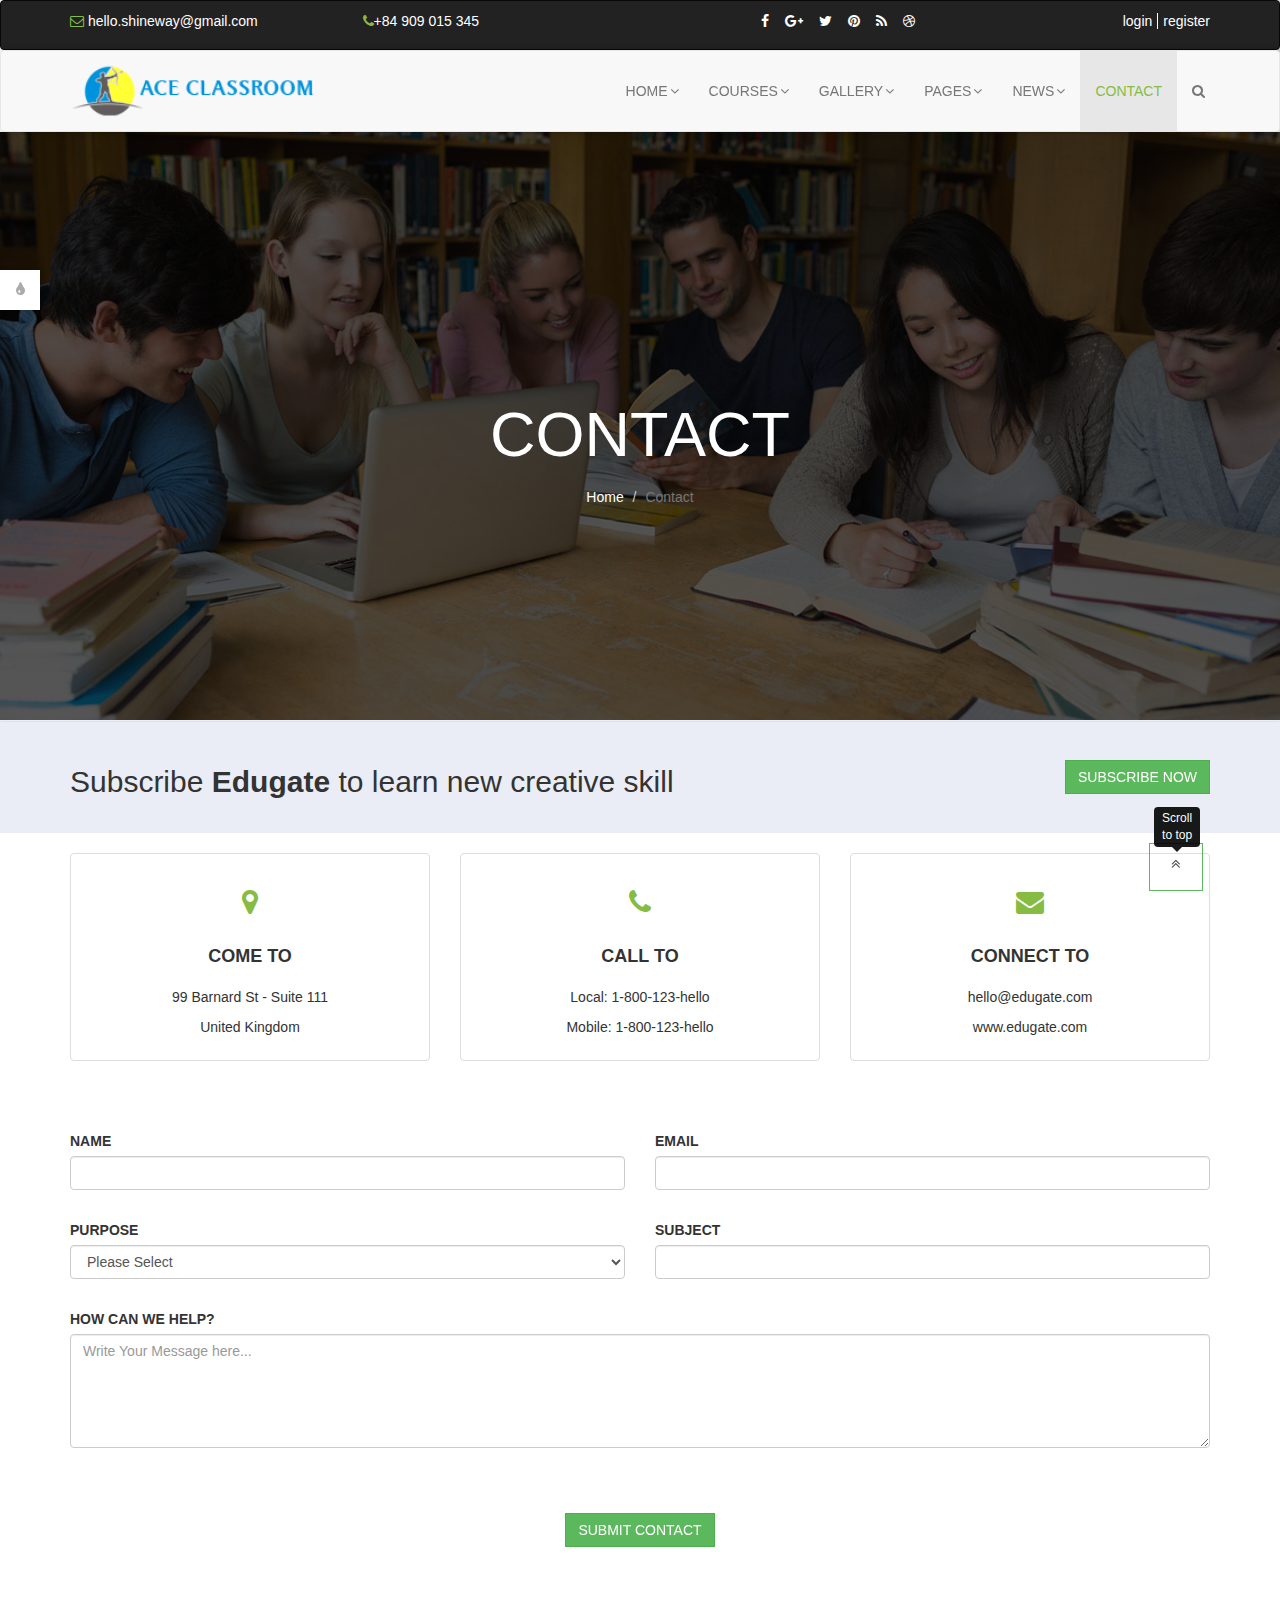
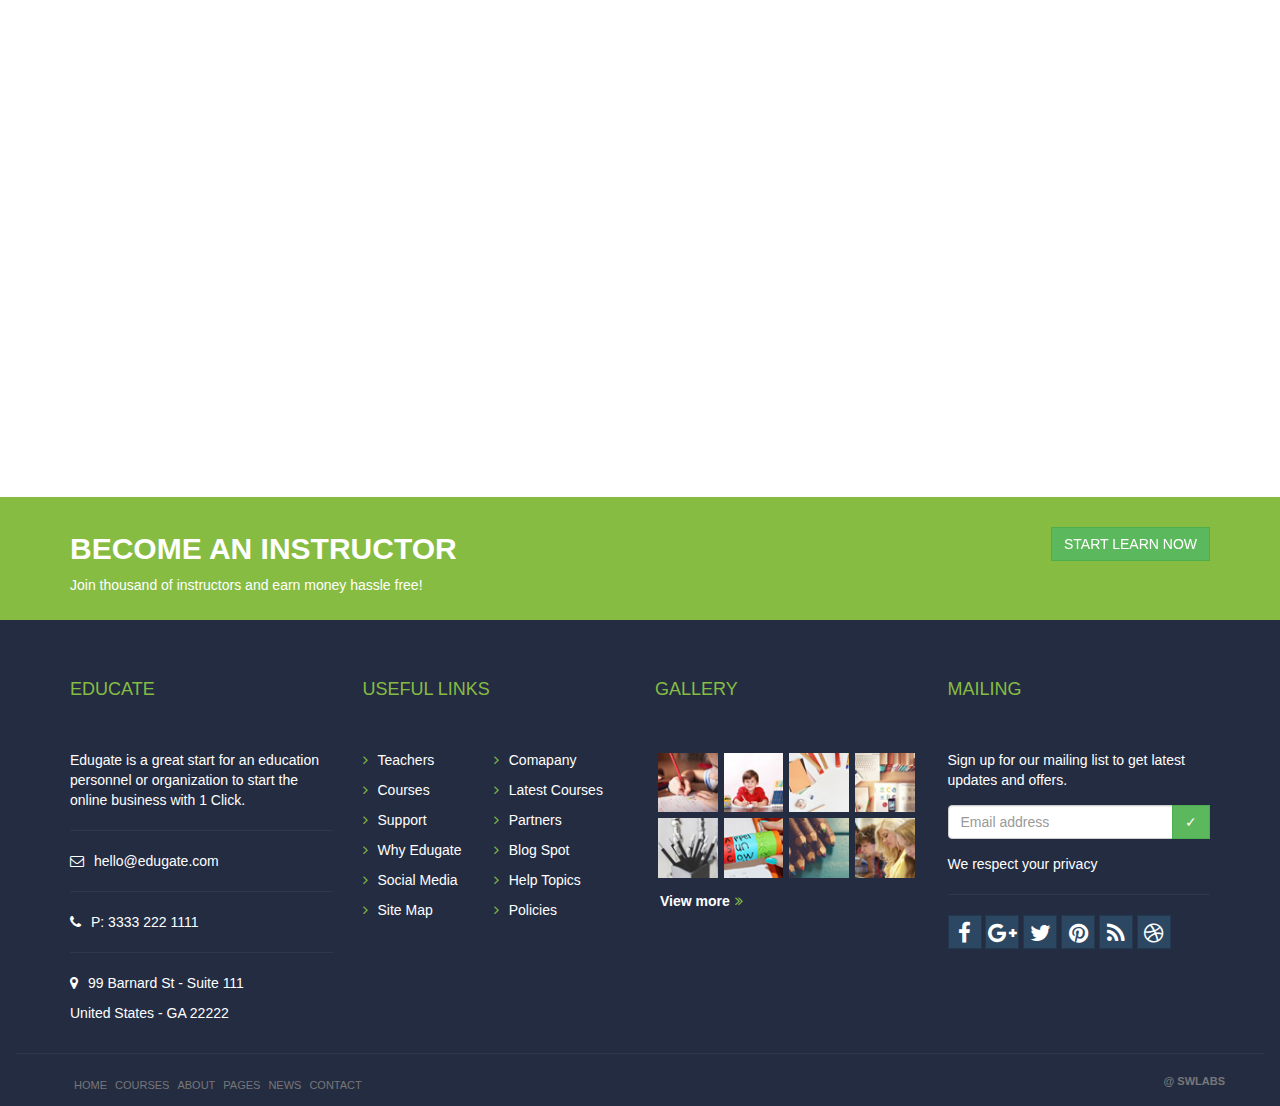
<file: Contact.html>
<!DOCTYPE html>
<html lang="en">

<head>
    <meta charset="UTF-8">
    <meta http-equiv="X-UA-Compatible" content="IE=edge">
    <meta name="viewport" content="width=device-width, initial-scale=1">
    <title>Index</title>
    <link rel="stylesheet" type="text/css" href="css/bootstrap.min.css">
    <link rel="stylesheet" type="text/css" href="css/bootstrap-social.css">

    <link rel="stylesheet" type="text/css" href="css/custom.css">
   <link rel="alternate stylesheet" type="text/css" media="screen" title="theme1" href="css/custom2.css">
<link rel="alternate stylesheet" type="text/css" media="screen" title="theme2" href="css/custom3.css">
<link rel="alternate stylesheet" type="text/css" media="screen" title="theme3" href="css/custom4.css">
<link rel="alternate stylesheet" type="text/css" media="screen" title="theme4" href="css/custom5.css">
<link rel="alternate stylesheet" type="text/css" media="screen" title="theme5" href="css/custom6.css">
<link rel="alternate stylesheet" type="text/css" media="screen" title="theme6" href="css/custom7.css">
<link rel="alternate stylesheet" type="text/css" media="screen" title="theme7" href="css/custom8.css">
<link rel="alternate stylesheet" type="text/css" media="screen" title="theme8" href="css/custom9.css">
<link rel="alternate stylesheet" type="text/css" media="screen" title="theme9" href="css/custom10.css">

    <!-- Owl Carousel Assets -->
    <link href="css/owl.carousel.css" rel="stylesheet">
    <link href="css/owl.theme.css" rel="stylesheet">

    <!-- Animation css -->
    <link rel="stylesheet" type="text/css" href="css/animate.css">

    <!--Hover Effects -->
    
    <link rel="stylesheet" type="text/css" href="css/ihover.min.css">

    <!-- Awesome Font -->
    <link rel="stylesheet" type="text/css" href="fonts/font-awesome/css/font-awesome.min.css">
    <link rel="stylesheet" type="text/css" href="fonts/font-awesome/css/font-awesome-animation.css">


</head>

<body>
   
    <nav class="navbar navbar-inverse">
        <div class="container">
            <div class="row pad ">
                <div class="col-md-3 col-sm-4 col-xs-12">
                    <i class="fa fa-envelope-o col3"></i>
                    <span class=" pad3"><a class="col4" href="#">hello.shineway@gmail.com</a></span>
                </div>
                <div class="col-md-2 col-sm-3  col-xs-12">
                    <i class=" fa fa-phone col3"></i><span class=" pad3"><a class="col4" href="#">+84 909 015 345</span></a>
                </div>
                <div class="col-md-3 col-md-offset-2 col-sm-4  hidden-xs">

                    <div class="socials"><a href="#"><i class="fa fa-facebook"></i></a><a href="#"><i class="fa fa-google-plus"></i></a><a href="#"><i class="fa fa-twitter"></i></a><a href="#"><i class="fa fa-pinterest"></i></a><a href="#"><i class="fa fa-rss"></i></a><a href="#"><i class="fa fa-dribbble"></i></a></div>


                </div>
                <div class="col-md-2 col-sm-1 col-xs-12">
                    <div class=" pull-right "><a href="Login.html" class=" bor col4">login</a><a href="Register.html" class="col4 pad5">register</a></div>
                </div>
            </div>
        </div>
    </nav>


    <nav class="navbar navbar-default navbar-custom " data-spy="affix" data-offset-top="197" role="navigation">
        <div class="container ">

            <div class="navbar-header">
                <button type="button" class="navbar-toggle col2" data-toggle="collapse" data-target="#example-navbar-collapse-1">
                    <span class="sr-only">Toggle navigation</span>
					<span class="icon-bar"></span> 
                    <span class="icon-bar"></span> 
                    <span class="icon-bar"></span>
				</button>
                <a class="navbar-brand" href="#"><img id="myImage" class="img-responsive" src="img/logo1.png" /> </a>

            </div>

            <div class="collapse navbar-collapse" id="example-navbar-collapse-1">

                <ul class="nav navbar-nav navbar-right">
                    <li class="dropdown "><a class="dropdown-toggle hvr-underline-from-left " data-toggle="dropdown" href="#home">HOME<span class="fa fa-angle-down icons-dropdown"></span></a>
                        <ul class="dropdown-menu dropdown-menu-left col-xs-12 ">
                            <li><a href="index.html">Home page 01</a></li>
                        </ul>
                    </li>
                    <li class="dropdown"><a class="hvr-underline-from-left" href="#courses">COURSES<span class="fa fa-angle-down icons-dropdown"></span></a>
                        <ul class="dropdown-menu dropdown-menu-left col-xs-12">
                            <li><a href="Courses.html">Courses</a></li>
                            <li><a href="homepage-02.html">Course Detail</a></li>
                            <li><a href="Events.html">Events</a></li>
                        </ul>
                    </li>

                    <li class="dropdown "><a class="hvr-underline-from-left" href="#services">GALLERY<span class="fa fa-angle-down icons-dropdown"></span></a>
                        <ul class="dropdown-menu dropdown-menu-left col-xs-12">
                            <li><a href="index.html">Gallery 3 Column</a></li>
                            <li><a href="Gallery-Masonry.html">Gallery Masonry</a></li>
                        </ul>
                    </li>
                    <li class="dropdown"><a class="hvr-underline-from-left" href="#team">PAGES<span class="fa fa-angle-down icons-dropdown"></span></a>
                        <ul class="dropdown-menu dropdown-menu-left col-xs-12 ">
                            <li><a href="Categories.html">Categories</a></li>
                            <li><a href="Login.html">Login</a></li>
                            <li><a href="Register.html">Register</a></li>
                        </ul>
                    </li>
                    <li class="dropdown"><a class="hvr-underline-from-left" href="#careers">NEWS<span class="fa fa-angle-down icons-dropdown"></span></a>
                        <ul class="dropdown-menu dropdown-menu-left col-xs-12">
                        </ul>
                    </li>

                    <li class="hvr-underline-from-left active"><a href="Contact.html">CONTACT</a></li>
                    <li class="dropdown"><a href="#"><i class="fa fa-search"></i></a>
                        <ul class="dropdown-menu">

                            <form role="search">
                                <div class="input-group search-bar">
                                    <input type="text" class="form-control" placeholder="Search" name="q">
                                    <div class="input-group-btn">
                                        <button class="btn btn-default" type="submit"><i class="fa fa-search col3"></i></button>
                                    </div>
                                </div>
                            </form>

                        </ul>
                    </li>
                </ul>
            </div>
        </div>
    </nav>
	
	
	<div class=" pic12 ">
        <div class="container ">
		<div class="jumbotron  text-center">
		<h1>CONTACT</h1>
		<ul class="breadcrumb">
                    <li>
                        <a href="index.html" class="col4">Home</a>
                    </li>
                    <li class="active">Contact</li>
                </ul>
		</div>
	</div>
</div>	
<div class="theme-setting">
    
    <a href="javascript:;" class="btn-theme-setting"><i class="fa fa-tint"></i></a>

    <div class="content-theme-setting"><h2 class="title">setting color</h2>
      <form >  <ul id="switchform" class="list-unstyled list-inline color-skins">
            <li data-color="color-0" onclick="document.getElementById('myImage').src='img/logo1.png'"><input type="button"  class="transparent1" name="choice" value="none" onClick="chooseStyle(this.value, 60)"></li>
            <li data-color="color-2" onclick="document.getElementById('myImage').src='img/logo2.png'"><input type="button" class="transparent1" name="choice" value="theme1" onClick="chooseStyle(this.value, 60)" ></li>
            <li data-color="color-3" onclick="document.getElementById('myImage').src='img/logo3.png'"><input type="button" class="transparent1" name="choice" value="theme2" onClick="chooseStyle(this.value, 60)"></li>
            <li data-color="color-4" onclick="document.getElementById('myImage').src='img/logo4.png'"><input type="button" class="transparent1" name="choice" value="theme3" onClick="chooseStyle(this.value, 60)"></li>
            <li data-color="color-5" onclick="document.getElementById('myImage').src='img/logo5.png'"><input type="button" class="transparent1" name="choice" value="theme4" onClick="chooseStyle(this.value, 60)"></li>
            <li data-color="color-6" onclick="document.getElementById('myImage').src='img/logo6.png'"><input type="button" class="transparent1" name="choice" value="theme5" onClick="chooseStyle(this.value, 60)"></li>
            <li data-color="color-7" onclick="document.getElementById('myImage').src='img/logo7.png'"><input type="button" class="transparent1" name="choice" value="theme6" onClick="chooseStyle(this.value, 60)"></li>
            <li data-color="color-8" onclick="document.getElementById('myImage').src='img/logo8.png'"><input type="button" class="transparent1" name="choice" value="theme7" onClick="chooseStyle(this.value, 60)"></li>
            <li data-color="color-9" onclick="document.getElementById('myImage').src='img/logo9.png'"><input type="button" class="transparent1" name="choice" value="theme8" onClick="chooseStyle(this.value, 60)"></li>
            <li data-color="color-10" onclick="document.getElementById('myImage').src='img/logo10.png'"><input type="button" class="transparent1" name="choice" value="theme9" onClick="chooseStyle(this.value, 60)"></li>Selected Color
			 <li data-color="color-1" class="well-lg " ><input type="button" class="transparent1" name="choice" value="none" onClick="chooseStyle(this.value, 60)" disabled></li>
        </ul>
		</form>
    </div>

	</div>

	<div class=" well well-md ">
    <div class="container ">
        <div class="row">
            <div class="col-md-8 col-sm-8 col-xs-12">
                <h2>Subscribe <b>Edugate</b> to learn new creative skill</h2>

            </div>
            <div class="col-md-4 col-sm-4 col-xs-12 mar4  text-right">
                <a type="button" class="btn btn-success hvr-sweep-to-right ">
                    <span>SUBSCRIBE NOW</span>
                </a>
            </div>
        </div>
    </div>
</div>


<div class="container">
    <div class="row text-center">
        <div class="col-md-4 col-sm-4 col-xs-12">
            <div class="thumbnail">
                <div>
                    <div class="col-sm-12 pad2">
                        <i class="fa fa-map-marker fa-2x col3">
</i>
                    </div>
                    <div class="caption">
                        <h4><b>COME TO</b></h4>
                        <p class="pad">99 Barnard St - Suite 111</p>

                        <p>United Kingdom</p>

                    </div>
                </div>
            </div>
        </div>

        <div class="col-md-4 col-sm-4 col-xs-12">
            <div class="thumbnail">

                <div class="col-sm-12 pad2">
                    <i class="fa fa-phone fa-2x col3">
</i>
                </div>
                <div class="caption">
                    <h4><b>CALL TO</b></h4>
                    <p class="pad">Local: 1-800-123-hello</p>

                    <p>Mobile: 1-800-123-hello</p>

                </div>
            </div>
        </div>

        <div class="col-md-4 col-sm-4 col-xs-12">
            <div class="thumbnail">

                <div class="col-sm-12 pad2">
                    <i class="fa fa-envelope fa-2x col3">
</i>
                </div>
                <div class="caption">
                    <h4><b>CONNECT TO</b></h4>
                    <p class="pad">hello@edugate.com</p>

                    <p>www.edugate.com</p>

                </div>

            </div>
        </div>
    </div>
</div>

<div class="container">
    <div class="row mar mar1">
        <div class="">
            <div class="col-md-6 mar3">
                <div class="form-group">
                    <label for="contact_name">NAME</label>
                    <input id="contact_name" class="form-control input-name" type="text">
                </div>
            </div>
            <div class="col-md-6 mar3">
                <div class=" form-group">
                    <label for="email">EMAIL</label>
                    <input id="email" class="form-control input-email" type="text">
                </div>
            </div>
        </div>
        <div class="">
            <div class="col-md-6 mar3">
                <div class=" form-group">
                    <label for="email">PURPOSE</label>
                    <select class="form-control" id="sel1">
        <option>Please Select</option>
        <option>Example 1</option>
        <option>Example 2</option>
        <option>Example 3</option>
     
      </select>
                </div>

            </div>
            <div class="col-md-6 mar3">
                <div class=" form-group">
                    <label for="subject">SUBJECT</label>
                    <input id="subject" class="form-control input-subject" type="text">
                </div>

            </div>
        </div>
        <div>
            <div class="col-md-12">

                <div class=" form-group">
                    <label for="comment">HOW CAN WE HELP?</label>
                    <textarea class="form-control" rows="5" id="comment" placeholder="Write Your Message here..."></textarea>
                </div>

            </div>
            <div class="col-md-12 col-sm-12 col-xs-12 mar1  text-center">
                <a type="button" class="btn btn-success hvr-sweep-to-right ">
                    <span>SUBMIT CONTACT</span>
                </a>
            </div>
        </div>

    </div>
</div>





<div class="container-fluid">
    <div class="row">
        <div class="col-md-12 col-sm-12 col-xs-12">
            <div id="gmap_canvas"></div>
        </div>
    </div>
</div>
	
	
		
	<div class="col2 ">
            <div class="container ">
                <div class="row  mar3 mar4 ">

                    <div class="col-md-8 col-sm-8 col-xs-12">
                        <h2><b>BECOME AN INSTRUCTOR</b></h2>
                        <p>Join thousand of instructors and earn money hassle free!</p>


                    </div>
                    <div class="col-md-4 col-sm-4  col-xs-12 text-right mar4">
                        <a type="button" class="btn btn-success hvr-sweep-to-right ">
                            <span>START LEARN NOW</span>
                        </a>
                    </div>

                </div>


            </div>
        </div>

		 
		
		
        <div class="col1 ">
            <div class="container ">
                <div class="row  mar1  ">

                    <div class="col-md-3 col-sm-6 col-xs-12 mar6 wid">
                        <h4 class="mar col3">EDUCATE</h4>
                        <p>Edugate is a great start for an education personnel or organization to start the online business with 1 Click.</p>
                        <hr>


                        <i class="fa fa-envelope-o pad3"></i><a class="col4" href="#">hello@edugate.com</a>

                        <hr>
                        <i class="fa fa-phone pad3"></i><a class="col4" href="#">P: 3333 222 1111</a>
                        <hr>
                        <p><i class="fa fa-map-marker pad3"></i><a class="col4" href="#">99 Barnard St - Suite 111</p>

                                                <p>United States - GA 22222</a></p>



                    </div>
                    <div class="col-md-3 col-sm-6 col-xs-12 mar wid">
                        <h4 class="mar col3">USEFUL LINKS</h4>

                        <div class="col-md-6 col-sm-6   col-xs-6 mar pad4">

                            <p><i class="fa fa-angle-right col3 pad3"></i><a class="col4" href="#">Teachers</a></p>
                            <p><i class="fa fa-angle-right col3 pad3"></i><a class="col4" href="#">Courses</a></p>
                            <p><i class="fa fa-angle-right col3 pad3"></i><a class="col4" href="#">Support</a></p>
                                <p><i class="fa fa-angle-right col3 pad3"></i><a class="col4" href="#">Why Edugate</a></p>
                                <p><i class="fa fa-angle-right col3 pad3"></i><a class="col4" href="#">Social Media</a></p>
                                <p><i class="fa fa-angle-right col3 pad3"></i><a class="col4" href="#">Site Map</a></p>
                        </div>
                        <div class="col-md-6 col-sm-6  col-xs-6 mar pad4">
                            <p><i class="fa fa-angle-right col3 pad3"></i><a class="col4" href="#">Comapany</a></p>
                            <p><i class="fa fa-angle-right col3 pad3"></i><a class="col4" href="#">Latest Courses</a></p>
                            <p><i class="fa fa-angle-right col3 pad3"></i><a class="col4" href="#">Partners</a></p>
                                <p><i class="fa fa-angle-right col3 pad3"></i><a class="col4" href="#">Blog Spot</a></p>
                                <p><i class="fa fa-angle-right col3 pad3"></i><a class="col4" href="#">Help Topics</a></p>
                                <p><i class="fa fa-angle-right col3 pad3"></i><a class="col4" href="#">Policies</a></p>
                        </div>


                    </div>


                    <div class="col-md-3 col-sm-6  col-xs-12 mar wid">
                        <h4 class="mar col3">GALLERY</h4>
                        <div class="mar3 ">
                            <div class="col-md-3 col-sm-3 col-xs-3  pad7">
                                <a href="#"><img class="img-responsive" src="img/gallery1.jpg" alt=""></a>
                            </div>
                            <div class="col-md-3 col-sm-3 col-xs-3 pad7">
                                <a href="#"><img class="img-responsive" src="img/gallery2.jpg" alt=""></a>
                            </div>
                            <div class="col-md-3 col-sm-3 col-xs-3 pad7">
                                <a href="#"><img class="img-responsive" src="img/gallery3.jpg" alt=""></a>
                            </div>
                            <div class="col-md-3 col-sm-3 col-xs-3 pad7">
                                <a href="#"><img class="img-responsive" src="img/gallery4.jpg" alt=""></a>
                            </div>
                            <div class="col-md-3 col-sm-3 col-xs-3 pad7">
                                <a href="#"><img class="img-responsive" src="img/gallery5.jpg" alt=""></a>
                            </div>
                            <div class="col-md-3 col-sm-3 col-xs-3 pad7">
                                <a href="#"><img class="img-responsive" src="img/gallery6.jpg" alt=""></a>
                            </div>
                            <div class="col-md-3 col-sm-3 col-xs-3 pad7">
                                <a href="#"><img class="img-responsive" src="img/gallery7.jpg" alt=""></a>
                            </div>
                            <div class="col-md-3 col-sm-3 col-xs-3 pad7">
                                <a href="#"><img class="img-responsive" src="img/gallery8.jpg" alt=""></a>
                            </div>
                        </div>
                        <div class="col-md-12 col-sm-12 col-xs-12 mar2 pad">
                           <b> <a href="#" class="col4">View more</a></b><i class="fa fa-angle-double-right col3 pad5"></i>
                        </div>
                    </div>
                    <div class="col-md-3 col-sm-6 col-xs-12 mar wid">
                        <h4 class="mar col3">MAILING</h4>
                        <p class="mar3">Sign up for our mailing list to get latest updates and offers.</p>

                        <form class="mar3">
                            <div class="input-group ">
                                <input placeholder="Email address" class="form-control form-email-widget" type="text">
									<span class="input-group-btn">
                                    <input value="✓" class="btn btn-email btn-success" type="submit">
									</span>
                            </div>
                        </form>

                        <p>We respect your privacy</p>
                        <hr>
                        <a class="btn btn-social-icon btn-tumblr">
                            <span class="fa fa-facebook"></span>
                        </a>
                        <a class="btn btn-social-icon btn-tumblr">
                            <span class="fa fa-google-plus"></span>
                        </a>
                        <a class="btn btn-social-icon btn-tumblr">
                            <span class="fa fa-twitter"></span>
                        </a>
                        <a class="btn btn-social-icon btn-tumblr">
                            <span class="fa fa-pinterest"></span>
                        </a>
                        <a class="btn btn-social-icon btn-tumblr">
                            <span class="fa fa-rss"></span>
                        </a>
                        <a class="btn btn-social-icon btn-tumblr">
                            <span class="fa fa-dribbble"></span>
                        </a>
                    </div>



                </div>


            </div>
        </div>

        <div class="col1 mar5 ">
            <div class="col-md-12">
                <hr>
            </div>
            <div class="container ">

                <footer class="footer text-center ">

                    <div class="">

                        <ul class="nav navbar-nav">
                            <li>
                                <a href="#" class="text-muted">
                                    <p>HOME</p>
                                </a>
                            </li>
                            <li>
                                <a href="#" class="text-muted">
                                    <p>COURSES</p>
                                </a>
                            </li>
                            <li>
                                <a href="#" class="text-muted">
                                    <p>ABOUT</p>
                                </a>
                            </li>
                            <li>
                                <a href="#" class="text-muted">
                                    <p>PAGES</p>
                                </a>
                            </li>
                            <li>
                                <a href="#" class="text-muted">
                                    <p>NEWS</p>
                                </a>
                            </li>
                            <li>
                                <a href="#" class="text-muted">
                                    <p>CONTACT</p>
                                </a>
                            </li>
                        </ul>

                    </div>
                    <div class="navbar-right">


                        <p class="text-muted"><b>@ SWLABS</b></p>

                    </div>
                    <ul id="scroll-top1" class="nav pull-right scroll-top col3">
                        <li><a href="#" title="Scroll to top"><i class="fa fa-angle-double-up"></i></a></li>
                    </ul>
                </footer>

            </div>
        </div>
    </div>



    <script src="js/jquery.min.js"></script>
    <script src="js/bootstrap.min.js"></script>
    <script src="js/wow.min.js" type="text/javascript"></script>
    <script src="js/owl.carousel.min.js" type="text/javascript"></script>
    <script src="js/preloader.js" type="text/javascript"></script>
    <script src="js/numscroller-1.0.js" type="text/javascript"></script>
    <script src="js/jquery.isotope.js" type="text/javascript"></script>
	<script type="text/javascript" src="http://maps.google.com/maps/api/js?sensor=false"></script>
	<script src="js/styleswitch.js" type="text/javascript"></script>
    <script src="js/custom.js" type="text/javascript"></script>

</body>


</html>
</file>
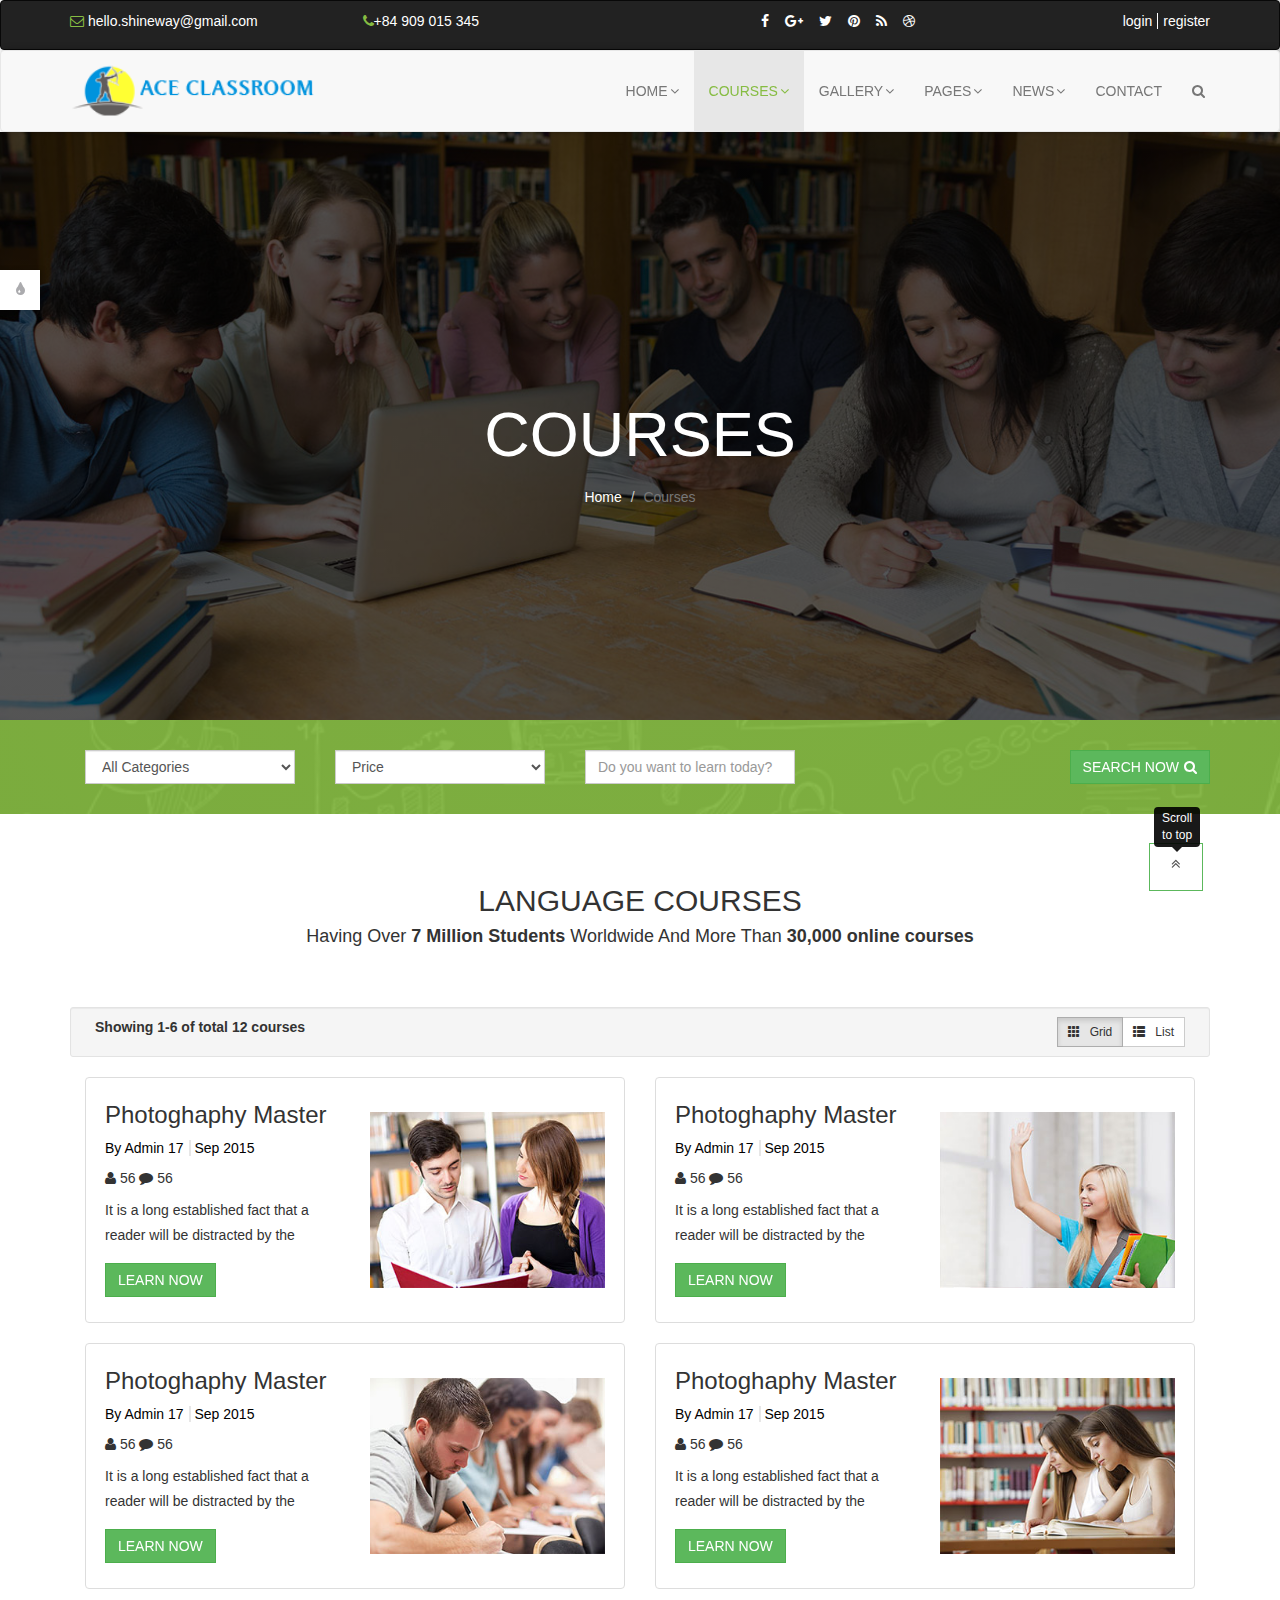
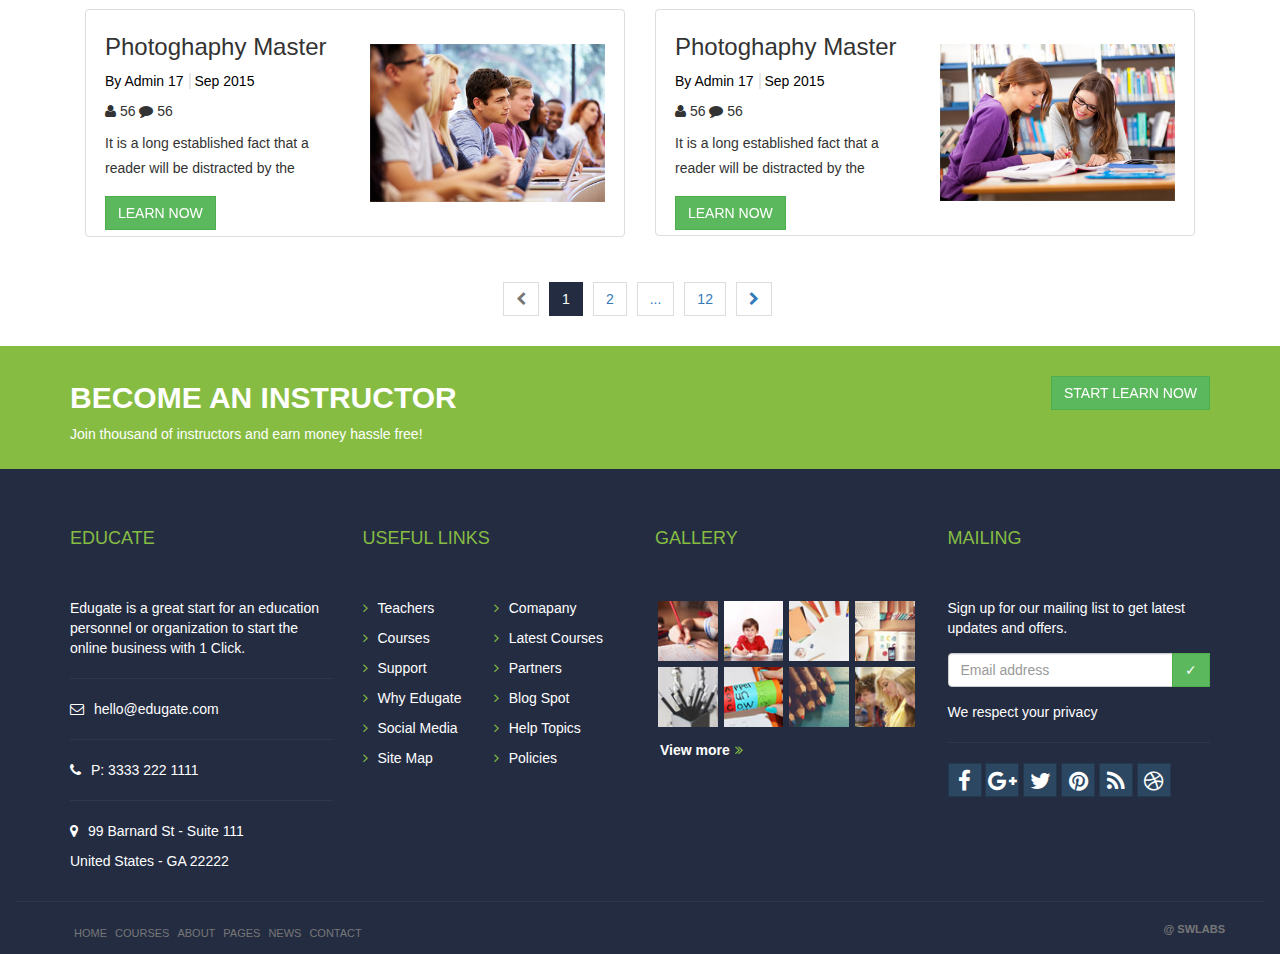
<file: Courses.html>
<!DOCTYPE html>
<html lang="en">

<head>
    <meta charset="UTF-8">
    <meta http-equiv="X-UA-Compatible" content="IE=edge">
    <meta name="viewport" content="width=device-width, initial-scale=1">
    <title>Index</title>
    <link rel="stylesheet" type="text/css" href="css/bootstrap.min.css">
    <link rel="stylesheet" type="text/css" href="css/bootstrap-social.css">

    <link rel="stylesheet" type="text/css" href="css/custom.css">
   <link rel="alternate stylesheet" type="text/css" media="screen" title="theme1" href="css/custom2.css">
<link rel="alternate stylesheet" type="text/css" media="screen" title="theme2" href="css/custom3.css">
<link rel="alternate stylesheet" type="text/css" media="screen" title="theme3" href="css/custom4.css">
<link rel="alternate stylesheet" type="text/css" media="screen" title="theme4" href="css/custom5.css">
<link rel="alternate stylesheet" type="text/css" media="screen" title="theme5" href="css/custom6.css">
<link rel="alternate stylesheet" type="text/css" media="screen" title="theme6" href="css/custom7.css">
<link rel="alternate stylesheet" type="text/css" media="screen" title="theme7" href="css/custom8.css">
<link rel="alternate stylesheet" type="text/css" media="screen" title="theme8" href="css/custom9.css">
<link rel="alternate stylesheet" type="text/css" media="screen" title="theme9" href="css/custom10.css">

    <!-- Owl Carousel Assets -->
    <link href="css/owl.carousel.css" rel="stylesheet">
    <link href="css/owl.theme.css" rel="stylesheet">

    <!-- Animation css -->
    <link rel="stylesheet" type="text/css" href="css/animate.css">

    <!--Hover Effects -->
    
    <link rel="stylesheet" type="text/css" href="css/ihover.min.css">

    <!-- Awesome Font -->
    <link rel="stylesheet" type="text/css" href="fonts/font-awesome/css/font-awesome.min.css">
    <link rel="stylesheet" type="text/css" href="fonts/font-awesome/css/font-awesome-animation.css">


</head>

<body>
   
    <nav class="navbar navbar-inverse">
        <div class="container">
            <div class="row pad ">
                <div class="col-md-3 col-sm-4 col-xs-12">
                    <i class="fa fa-envelope-o col3"></i>
                    <span class=" pad3"><a class="col4" href="#">hello.shineway@gmail.com</a></span>
                </div>
                <div class="col-md-2 col-sm-3  col-xs-12">
                    <i class=" fa fa-phone col3"></i><span class=" pad3"><a class="col4" href="#">+84 909 015 345</span></a>
                </div>
                <div class="col-md-3 col-md-offset-2 col-sm-4  hidden-xs">

                    <div class="socials"><a href="#"><i class="fa fa-facebook"></i></a><a href="#"><i class="fa fa-google-plus"></i></a><a href="#"><i class="fa fa-twitter"></i></a><a href="#"><i class="fa fa-pinterest"></i></a><a href="#"><i class="fa fa-rss"></i></a><a href="#"><i class="fa fa-dribbble"></i></a></div>


                </div>
                <div class="col-md-2 col-sm-1 col-xs-12">
                    <div class=" pull-right "><a href="Login.html" class="bor col4">login</a><a href="Register.html" class="col4 pad5">register</a></div>
                </div>
            </div>
        </div>
    </nav>


    <nav class="navbar navbar-default navbar-custom " data-spy="affix" data-offset-top="197" role="navigation">
        <div class="container ">

            <div class="navbar-header">
                <button type="button" class="navbar-toggle col2" data-toggle="collapse" data-target="#example-navbar-collapse-1">
                    <span class="sr-only">Toggle navigation</span>
					<span class="icon-bar"></span> 
                    <span class="icon-bar"></span> 
                    <span class="icon-bar"></span>
				</button>
                <a class="navbar-brand" href="#"><img id="myImage" class="img-responsive" src="img/logo1.png" /> </a>

            </div>

            <div class="collapse navbar-collapse" id="example-navbar-collapse-1">

                <ul class="nav navbar-nav navbar-right">
                    <li class="dropdown "><a class="dropdown-toggle hvr-underline-from-left " data-toggle="dropdown" href="#home">HOME<span class="fa fa-angle-down icons-dropdown"></span></a>
                        <ul class="dropdown-menu dropdown-menu-left col-xs-12 ">
                            <li><a href="index.html">Home page 01</a></li>
                        </ul>
                    </li>
                    <li class="dropdown active"><a class="hvr-underline-from-left" href="#courses">COURSES<span class="fa fa-angle-down icons-dropdown"></span></a>
                        <ul class="dropdown-menu dropdown-menu-left col-xs-12">
                            <li><a href="Courses.html">Courses</a></li>
                            <li><a href="Events.html">Events</a></li>

                        </ul>
                    </li>

                    <li class="dropdown"><a class="hvr-underline-from-left" href="#services">GALLERY<span class="fa fa-angle-down icons-dropdown"></span></a>
                        <ul class="dropdown-menu dropdown-menu-left col-xs-12">
                            <li><a href="index.html">Gallery 3 Column</a></li>
                            <li><a href="Gallery-Masonry.html">Gallery Masonry</a></li>
                        </ul>
                    </li>
                    <li class="dropdown"><a class="hvr-underline-from-left" href="#team">PAGES<span class="fa fa-angle-down icons-dropdown"></span></a>
                        <ul class="dropdown-menu dropdown-menu-left col-xs-12 ">
                            <li><a href="Categories.html">Categories</a></li>
                            <li><a href="Login.html">Login</a></li>
                            <li><a href="Register.html">Register</a></li>
                        </ul>
                    </li>
                    <li class="dropdown"><a class="hvr-underline-from-left" href="#careers">NEWS<span class="fa fa-angle-down icons-dropdown"></span></a>
                        <ul class="dropdown-menu dropdown-menu-left col-xs-12">
                        </ul>
                    </li>

                    <li class="hvr-underline-from-left"><a href="Contact.html">CONTACT</a></li>
                    <li class="dropdown"><a href="#"><i class="fa fa-search"></i></a>
                        <ul class="dropdown-menu">

                            <form role="search">
                                <div class="input-group search-bar">
                                    <input type="text" class="form-control" placeholder="Search" name="q">
                                    <div class="input-group-btn">
                                        <button class="btn btn-default" type="submit"><i class="fa fa-search col3"></i></button>
                                    </div>
                                </div>
                            </form>

                        </ul>
                    </li>
                </ul>
            </div>
        </div>
    </nav>
	
	
	<div class=" pic12 ">
        <div class="container ">
		<div class="jumbotron  text-center">
		<h1>COURSES</h1>
		<ul class="breadcrumb">
                    <li>
                        <a href="index.html" class="col4">Home</a>
                    </li>
                    <li class="active">Courses</li>
                </ul>
		</div>
	</div>
</div>	

<div class="theme-setting"> 
    <a href="javascript:;" class="btn-theme-setting"><i class="fa fa-tint"></i></a>
    <div class="content-theme-setting"><h2 class="title">setting color</h2>
      <form >  <ul id="switchform" class="list-unstyled list-inline color-skins">
            <li data-color="color-0" onclick="document.getElementById('myImage').src='img/logo1.png'"><input type="button"  class="transparent1" name="choice" value="none" onClick="chooseStyle(this.value, 60)"></li>
            <li data-color="color-2" onclick="document.getElementById('myImage').src='img/logo2.png'"><input type="button" class="transparent1" name="choice" value="theme1" onClick="chooseStyle(this.value, 60)" ></li>
            <li data-color="color-3" onclick="document.getElementById('myImage').src='img/logo3.png'"><input type="button" class="transparent1" name="choice" value="theme2" onClick="chooseStyle(this.value, 60)"></li>
            <li data-color="color-4" onclick="document.getElementById('myImage').src='img/logo4.png'"><input type="button" class="transparent1" name="choice" value="theme3" onClick="chooseStyle(this.value, 60)"></li>
            <li data-color="color-5" onclick="document.getElementById('myImage').src='img/logo5.png'"><input type="button" class="transparent1" name="choice" value="theme4" onClick="chooseStyle(this.value, 60)"></li>
            <li data-color="color-6" onclick="document.getElementById('myImage').src='img/logo6.png'"><input type="button" class="transparent1" name="choice" value="theme5" onClick="chooseStyle(this.value, 60)"></li>
            <li data-color="color-7" onclick="document.getElementById('myImage').src='img/logo7.png'"><input type="button" class="transparent1" name="choice" value="theme6" onClick="chooseStyle(this.value, 60)"></li>
            <li data-color="color-8" onclick="document.getElementById('myImage').src='img/logo8.png'"><input type="button" class="transparent1" name="choice" value="theme7" onClick="chooseStyle(this.value, 60)"></li>
            <li data-color="color-9" onclick="document.getElementById('myImage').src='img/logo9.png'"><input type="button" class="transparent1" name="choice" value="theme8" onClick="chooseStyle(this.value, 60)"></li>
            <li data-color="color-10" onclick="document.getElementById('myImage').src='img/logo10.png'"><input type="button" class="transparent1" name="choice" value="theme9" onClick="chooseStyle(this.value, 60)"></li>Selected Color
			 <li data-color="color-1" class="well-lg " ><input type="button" class="transparent1" name="choice" value="none" onClick="chooseStyle(this.value, 60)" disabled></li>
        </ul>
		</form>
    </div>
	</div>
		<div class=" pic13 ">
        <div class="container ">
		<div class="row pad2">
		<div class="col-md-8 col-sm-8 col-xs-12 ">
		 <form class="form-inline">
		 <div class="col-md-4 col-sm-4 col-xs-12 wid1 ">
  <div class="form-group">
      <label class="sr-only" for="sel1">Select list (select one):</label>
      <select class="form-control" id="sel1">
        <option>All Categories</option>
        <option>Languages</option>
        <option>Science</option>    
      </select>
  </div>
  </div>
  <div class="col-md-4 col-sm-4 col-xs-12 wid1">
  <div class="form-group">
      <label class="sr-only" for="sel1">Select list (select one):</label>
      <select class="form-control" id="sel1">
        <option>Price</option>
        <option>Datetime</option>
        <option>Teacher</option>     
      </select>
  </div>
  </div>
  <div class=" col-md-4 col-sm-4 col-xs-12 wid1">
  <div class="form-group">
                          <label class="sr-only" for="comment">Comment</label>
                          <input type="" class="form-control" id="comment" placeholder="Do you want to learn today?">
                        </div>						
		</div>			
</form>
</div>
<div class="col-md-4 col-sm-4 col-xs-12  text-right">	
   <a type="button" class="btn btn-success hvr-sweep-to-right ">
                        <span>SEARCH NOW<i class="fa fa-search col4 pad5"></i></span>
                    </a>
  </div>
	</div>
	</div>
	</div>
	<div class="container ">
		 <div class="row">
		  <div class="col-md-12 text-center mar mar1">
            <h2>LANGUAGE COURSES</h2>
            <h4>Having Over <b>7 Million Students</b> Worldwide And More Than <b>30,000 online courses</b></h4>
        </div>
		 <div class="col-md-12">
		  <div class="well well-sm">
		  <div class="col-md-8 col-sm-8 col-xs-12">
        <strong>Showing 1-6 of total 12 courses</strong>
		</div>
		 <div class="col-md-4 hidden-sm hidden-xs">
        <div class="btn-group pull-right ">
		<a href="#" id="grid" class="btn btn-default btn-sm active"><span
                class="glyphicon glyphicon-th pad3"></span>Grid</a>
            <a href="#" id="list" class="btn btn-default btn-sm "><span class="glyphicon glyphicon-th-list pad3">
            </span>List</a>
			</div>
        </div>
		<div class="clearfix"></div>
    </div>
	</div>
		<div class=" col-md-12">
                    <div id="products" class=" list-group">
        <div class="item  col-xs-12 col-sm-12 col-lg-6">
           <div class="col-md-12  col-sm-12 col-xs-12 thumbnail ">
                        <div class="col-md-6 col-sm-6 col-xs-12">
                            <h3>Photoghaphy Master </h3>
                            <p><a href="#" class="bor2">By Admin 17</a> <a href="#">Sep 2015</a></p>
                            <p><i class="fa fa-user"></i> 56
                                <i class="fa fa-comment"></i> 56
                            </p>
                            <p class="ellipsis">It is a long established fact that a reader will be distracted by the readable content of a page when looking at its layout. The point of using. It is a long established fact that a reader will be distracted by the readable content of a page when l ooking at its layout. The point of using. Dalmatian hello amazing the rmore flung as thanks a manta dealt to under emu some the and one baldbe dear sobbingly save and spitefully less</p>
                            <a type="button" class="btn btn-success hvr-sweep-to-right ">
                                <span> LEARN NOW</span>
                            </a>
                        </div>
                        <div class="col-md-6  col-sm-6 col-xs-12 pad2">
                            <a href="#">
                                <img class="img-responsive" src="img/courses-img1.jpg" alt="">
                            </a>
                        </div>
                    </div>
        </div>
        <div class="item  col-xs-12 col-sm-12 col-lg-6">
            <div class="col-md-12  col-sm-12 col-xs-12 thumbnail ">
                        <div class="col-md-6 col-sm-6 col-xs-12">
                            <h3>Photoghaphy Master </h3>
                            <p><a href="#" class="bor2">By Admin 17</a> <a href="#">Sep 2015</a></p>

                            <p><i class="fa fa-user"></i> 56
                                <i class="fa fa-comment"></i> 56

                            </p>
                            <p class="ellipsis">It is a long established fact that a reader will be distracted by the readable content of a page when looking at its layout. The point of using. It is a long established fact that a reader will be distracted by the readable content of a page when l ooking at its layout. The point of using. Dalmatian hello amazing the rmore flung as thanks a manta dealt to under emu some the and one baldbe dear sobbingly save and spitefully less</p>

                            <a type="button" class="btn btn-success hvr-sweep-to-right ">
                                <span> LEARN NOW</span>
                            </a>
                        </div>

                        <div class="col-md-6  col-sm-6 col-xs-12 pad2">
                            <a href="#">
                                <img class="img-responsive" src="img/courses-img2.jpg" alt="">
                            </a>
                        </div>
                    </div>
        </div>
        <div class="item  col-xs-12 col-sm-12 col-lg-6">
            <div class="col-md-12  col-sm-12 col-xs-12 thumbnail ">
                        <div class="col-md-6 col-sm-6 col-xs-12">
                            <h3>Photoghaphy Master </h3>
                            <p><a href="#" class="bor2">By Admin 17</a> <a href="#">Sep 2015</a></p>

                            <p><i class="fa fa-user"></i> 56
                                <i class="fa fa-comment"></i> 56

                            </p>
                            <p class="ellipsis">It is a long established fact that a reader will be distracted by the readable content of a page when looking at its layout. The point of using. It is a long established fact that a reader will be distracted by the readable content of a page when l ooking at its layout. The point of using. Dalmatian hello amazing the rmore flung as thanks a manta dealt to under emu some the and one baldbe dear sobbingly save and spitefully less</p>

                            <a type="button" class="btn btn-success hvr-sweep-to-right ">
                                <span> LEARN NOW</span>
                            </a>
                        </div>

                        <div class="col-md-6  col-sm-6 col-xs-12 pad2">
                            <a href="#">
                                <img class="img-responsive" src="img/courses-img3.jpg" alt="">
                            </a>
                        </div>
                    </div>
        </div>
        <div class="item  col-xs-12 col-sm-12 col-lg-6">
            <div class="col-md-12  col-sm-12 col-xs-12 thumbnail ">
                        <div class="col-md-6 col-sm-6 col-xs-12">
                            <h3>Photoghaphy Master </h3>
                            <p><a href="#" class="bor2">By Admin 17</a> <a href="#">Sep 2015</a></p>

                            <p><i class="fa fa-user"></i> 56
                                <i class="fa fa-comment"></i> 56

                            </p>
                            <p class="ellipsis">It is a long established fact that a reader will be distracted by the readable content of a page when looking at its layout. The point of using. It is a long established fact that a reader will be distracted by the readable content of a page when l ooking at its layout. The point of using. Dalmatian hello amazing the rmore flung as thanks a manta dealt to under emu some the and one baldbe dear sobbingly save and spitefully less</p>

                            <a type="button" class="btn btn-success hvr-sweep-to-right ">
                                <span> LEARN NOW</span>
                            </a>
                        </div>

                        <div class="col-md-6  col-sm-6 col-xs-12 pad2">
                            <a href="#">
                                <img class="img-responsive" src="img/courses-img4.jpg" alt="">
                            </a>
                        </div>
                    </div>
        </div>
        <div class="item  col-xs-12 col-sm-12 col-lg-6">
            <div class="col-md-12  col-sm-12 col-xs-12 thumbnail ">
                        <div class="col-md-6 col-sm-6 col-xs-12">
                            <h3>Photoghaphy Master </h3>
                            <p><a href="#" class="bor2">By Admin 17</a> <a href="#">Sep 2015</a></p>

                            <p><i class="fa fa-user"></i> 56
                                <i class="fa fa-comment"></i> 56

                            </p>
                            <p class="ellipsis">It is a long established fact that a reader will be distracted by the readable content of a page when looking at its layout. The point of using. It is a long established fact that a reader will be distracted by the readable content of a page when l ooking at its layout. The point of using. Dalmatian hello amazing the rmore flung as thanks a manta dealt to under emu some the and one baldbe dear sobbingly save and spitefully less
							</p>

                            <a type="button" class="btn btn-success hvr-sweep-to-right ">
                                <span> LEARN NOW</span>
                            </a>
                        </div>

                        <div class="col-md-6  col-sm-6 col-xs-12 pad2">
                            <a href="#">
                                <img class="img-responsive" src="img/courses-img5.jpg" alt="">
                            </a>
                        </div>
                    </div>
        </div>
        <div class="item  col-xs-12 col-sm-12 col-lg-6">
            <div class="col-md-12  col-sm-12 col-xs-12 thumbnail ">
                        <div class="col-md-6 col-sm-6 col-xs-12">
                            <h3>Photoghaphy Master </h3>
                            <p><a href="#" class="bor2">By Admin 17</a> <a href="#">Sep 2015</a></p>

                            <p><i class="fa fa-user"></i> 56
                                <i class="fa fa-comment"></i> 56

                            </p>
                            <p class="ellipsis">It is a long established fact that a reader will be distracted by the readable content of a page when looking at its layout. The point of using. It is a long established fact that a reader will be distracted by the readable content of a page when l ooking at its layout. The point of using. Dalmatian hello amazing the rmore flung as thanks a manta dealt to under emu some the and one baldbe dear sobbingly save and spitefully less</p>

                            <a type="button" class="btn btn-success hvr-sweep-to-right ">
                                <span> LEARN NOW</span>
                            </a>
                        </div>

                        <div class="col-md-6  col-sm-6 col-xs-12 pad2">
                            <a href="#">
                                <img class="img-responsive" src="img/courses-img6.jpg" alt="">
                            </a>
                        </div>
                    </div>
        </div>
    </div>

                </div>
				
				<div class="col-md-12 col-sm-12 col-xs-12 text-center">
				 <ul class="pagination">
				 <li class="disabled"><a href="#"><i class="fa fa-chevron-left"></i></a></li>
  <li class="active "><a href="#">1</a></li>
  <li><a href="#">2</a></li>
  <li ><a href="#">...</a></li>
  <li><a href="#">12</a></li>
   
    <li><a href="#"><i class="fa fa-chevron-right"></i></a></li>
</ul>
				
				</div>
				</div>
		</div>
		
		
		
	 <div class="col2 ">
            <div class="container ">
                <div class="row  mar3 mar4 ">

                    <div class="col-md-8 col-sm-8 col-xs-12">
                        <h2><b>BECOME AN INSTRUCTOR</b></h2>
                        <p>Join thousand of instructors and earn money hassle free!</p>


                    </div>
                    <div class="col-md-4 col-sm-4  col-xs-12 text-right mar4">
                        <a type="button" class="btn btn-success hvr-sweep-to-right ">
                            <span>START LEARN NOW</span>
                        </a>
                    </div>

                </div>


            </div>
        </div>

		 
		
		
        <div class="col1 ">
            <div class="container ">
                <div class="row  mar1  ">

                    <div class="col-md-3 col-sm-6 col-xs-12 mar6 wid">
                        <h4 class="mar col3">EDUCATE</h4>
                        <p>Edugate is a great start for an education personnel or organization to start the online business with 1 Click.</p>
                        <hr>


                        <i class="fa fa-envelope-o pad3"></i><a class="col4" href="#">hello@edugate.com</a>

                        <hr>
                        <i class="fa fa-phone pad3"></i><a class="col4" href="#">P: 3333 222 1111</a>
                        <hr>
                        <p><i class="fa fa-map-marker pad3"></i><a class="col4" href="#">99 Barnard St - Suite 111</p>

                                                <p>United States - GA 22222</a></p>



                    </div>
                    <div class="col-md-3 col-sm-6 col-xs-12 mar wid">
                        <h4 class="mar col3">USEFUL LINKS</h4>

                        <div class="col-md-6 col-sm-6   col-xs-6 mar pad4">

                            <p><i class="fa fa-angle-right col3 pad3"></i><a class="col4" href="#">Teachers</a></p>
                            <p><i class="fa fa-angle-right col3 pad3"></i><a class="col4" href="#">Courses</a></p>
                            <p><i class="fa fa-angle-right col3 pad3"></i><a class="col4" href="#">Support</a></p>
                                <p><i class="fa fa-angle-right col3 pad3"></i><a class="col4" href="#">Why Edugate</a></p>
                                <p><i class="fa fa-angle-right col3 pad3"></i><a class="col4" href="#">Social Media</a></p>
                                <p><i class="fa fa-angle-right col3 pad3"></i><a class="col4" href="#">Site Map</a></p>
                        </div>
                        <div class="col-md-6 col-sm-6  col-xs-6 mar pad4">
                            <p><i class="fa fa-angle-right col3 pad3"></i><a class="col4" href="#">Comapany</a></p>
                            <p><i class="fa fa-angle-right col3 pad3"></i><a class="col4" href="#">Latest Courses</a></p>
                            <p><i class="fa fa-angle-right col3 pad3"></i><a class="col4" href="#">Partners</a></p>
                                <p><i class="fa fa-angle-right col3 pad3"></i><a class="col4" href="#">Blog Spot</a></p>
                                <p><i class="fa fa-angle-right col3 pad3"></i><a class="col4" href="#">Help Topics</a></p>
                                <p><i class="fa fa-angle-right col3 pad3"></i><a class="col4" href="#">Policies</a></p>
                        </div>


                    </div>


                    <div class="col-md-3 col-sm-6  col-xs-12 mar wid">
                        <h4 class="mar col3">GALLERY</h4>
                        <div class="mar3 ">
                            <div class="col-md-3 col-sm-3 col-xs-3  pad7">
                                <a href="#"><img class="img-responsive" src="img/gallery1.jpg" alt=""></a>
                            </div>
                            <div class="col-md-3 col-sm-3 col-xs-3 pad7">
                                <a href="#"><img class="img-responsive" src="img/gallery2.jpg" alt=""></a>
                            </div>
                            <div class="col-md-3 col-sm-3 col-xs-3 pad7">
                                <a href="#"><img class="img-responsive" src="img/gallery3.jpg" alt=""></a>
                            </div>
                            <div class="col-md-3 col-sm-3 col-xs-3 pad7">
                                <a href="#"><img class="img-responsive" src="img/gallery4.jpg" alt=""></a>
                            </div>
                            <div class="col-md-3 col-sm-3 col-xs-3 pad7">
                                <a href="#"><img class="img-responsive" src="img/gallery5.jpg" alt=""></a>
                            </div>
                            <div class="col-md-3 col-sm-3 col-xs-3 pad7">
                                <a href="#"><img class="img-responsive" src="img/gallery6.jpg" alt=""></a>
                            </div>
                            <div class="col-md-3 col-sm-3 col-xs-3 pad7">
                                <a href="#"><img class="img-responsive" src="img/gallery7.jpg" alt=""></a>
                            </div>
                            <div class="col-md-3 col-sm-3 col-xs-3 pad7">
                                <a href="#"><img class="img-responsive" src="img/gallery8.jpg" alt=""></a>
                            </div>
                        </div>
                        <div class="col-md-12 col-sm-12 col-xs-12 mar2 pad">
                           <b> <a href="#" class="col4">View more</a></b><i class="fa fa-angle-double-right col3 pad5"></i>
                        </div>
                    </div>
                    <div class="col-md-3 col-sm-6 col-xs-12 mar wid">
                        <h4 class="mar col3">MAILING</h4>
                        <p class="mar3">Sign up for our mailing list to get latest updates and offers.</p>

                        <form class="mar3">
                            <div class="input-group ">
                                <input placeholder="Email address" class="form-control form-email-widget" type="text">
									<span class="input-group-btn">
                                    <input value="✓" class="btn btn-email btn-success" type="submit">
									</span>
                            </div>
                        </form>

                        <p>We respect your privacy</p>
                        <hr>
                        <a class="btn btn-social-icon btn-tumblr">
                            <span class="fa fa-facebook"></span>
                        </a>
                        <a class="btn btn-social-icon btn-tumblr">
                            <span class="fa fa-google-plus"></span>
                        </a>
                        <a class="btn btn-social-icon btn-tumblr">
                            <span class="fa fa-twitter"></span>
                        </a>
                        <a class="btn btn-social-icon btn-tumblr">
                            <span class="fa fa-pinterest"></span>
                        </a>
                        <a class="btn btn-social-icon btn-tumblr">
                            <span class="fa fa-rss"></span>
                        </a>
                        <a class="btn btn-social-icon btn-tumblr">
                            <span class="fa fa-dribbble"></span>
                        </a>
                    </div>



                </div>


            </div>
        </div>

        <div class="col1 mar5 ">
            <div class="col-md-12">
                <hr>
            </div>
            <div class="container ">

                <footer class="footer text-center ">

                    <div class="">

                        <ul class="nav navbar-nav">
                            <li>
                                <a href="#" class="text-muted">
                                    <p>HOME</p>
                                </a>
                            </li>
                            <li>
                                <a href="#" class="text-muted">
                                    <p>COURSES</p>
                                </a>
                            </li>
                            <li>
                                <a href="#" class="text-muted">
                                    <p>ABOUT</p>
                                </a>
                            </li>
                            <li>
                                <a href="#" class="text-muted">
                                    <p>PAGES</p>
                                </a>
                            </li>
                            <li>
                                <a href="#" class="text-muted">
                                    <p>NEWS</p>
                                </a>
                            </li>
                            <li>
                                <a href="#" class="text-muted">
                                    <p>CONTACT</p>
                                </a>
                            </li>
                        </ul>

                    </div>
                    <div class="navbar-right">


                        <p class="text-muted"><b>@ SWLABS</b></p>

                    </div>
                    <ul id="scroll-top1" class="nav pull-right scroll-top col3">
                        <li><a href="#" title="Scroll to top"><i class="fa fa-angle-double-up"></i></a></li>
                    </ul>
                </footer>

            </div>
        </div>
    </div>



    <script src="js/jquery.min.js"></script>
    <script src="js/bootstrap.min.js"></script>
    <script src="js/wow.min.js" type="text/javascript"></script>
    <script src="js/owl.carousel.min.js" type="text/javascript"></script>
    <script src="js/preloader.js" type="text/javascript"></script>
    <script src="js/numscroller-1.0.js" type="text/javascript"></script>
    <script src="js/jquery.isotope.js" type="text/javascript"></script>
	<script src="js/styleswitch.js" type="text/javascript"></script>
    <script src="js/custom.js" type="text/javascript"></script>

</body>


</html>
</file>
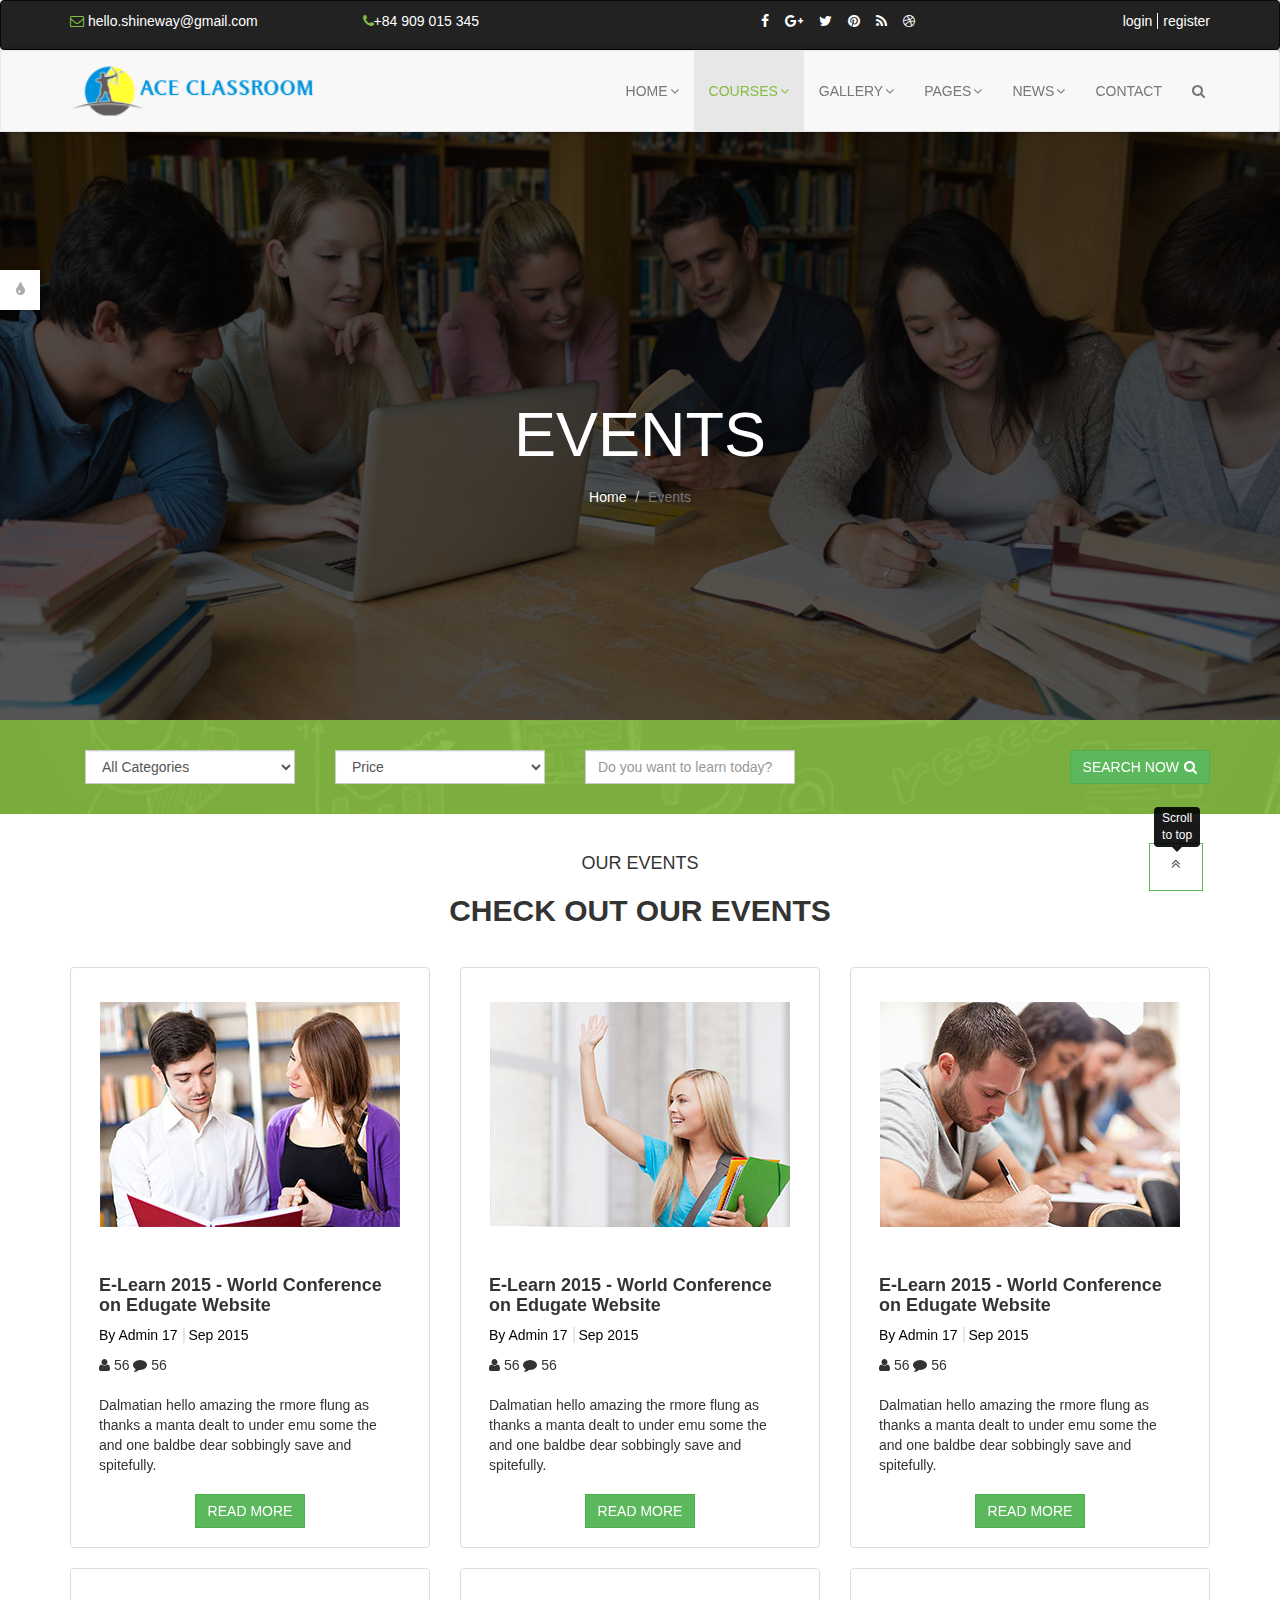
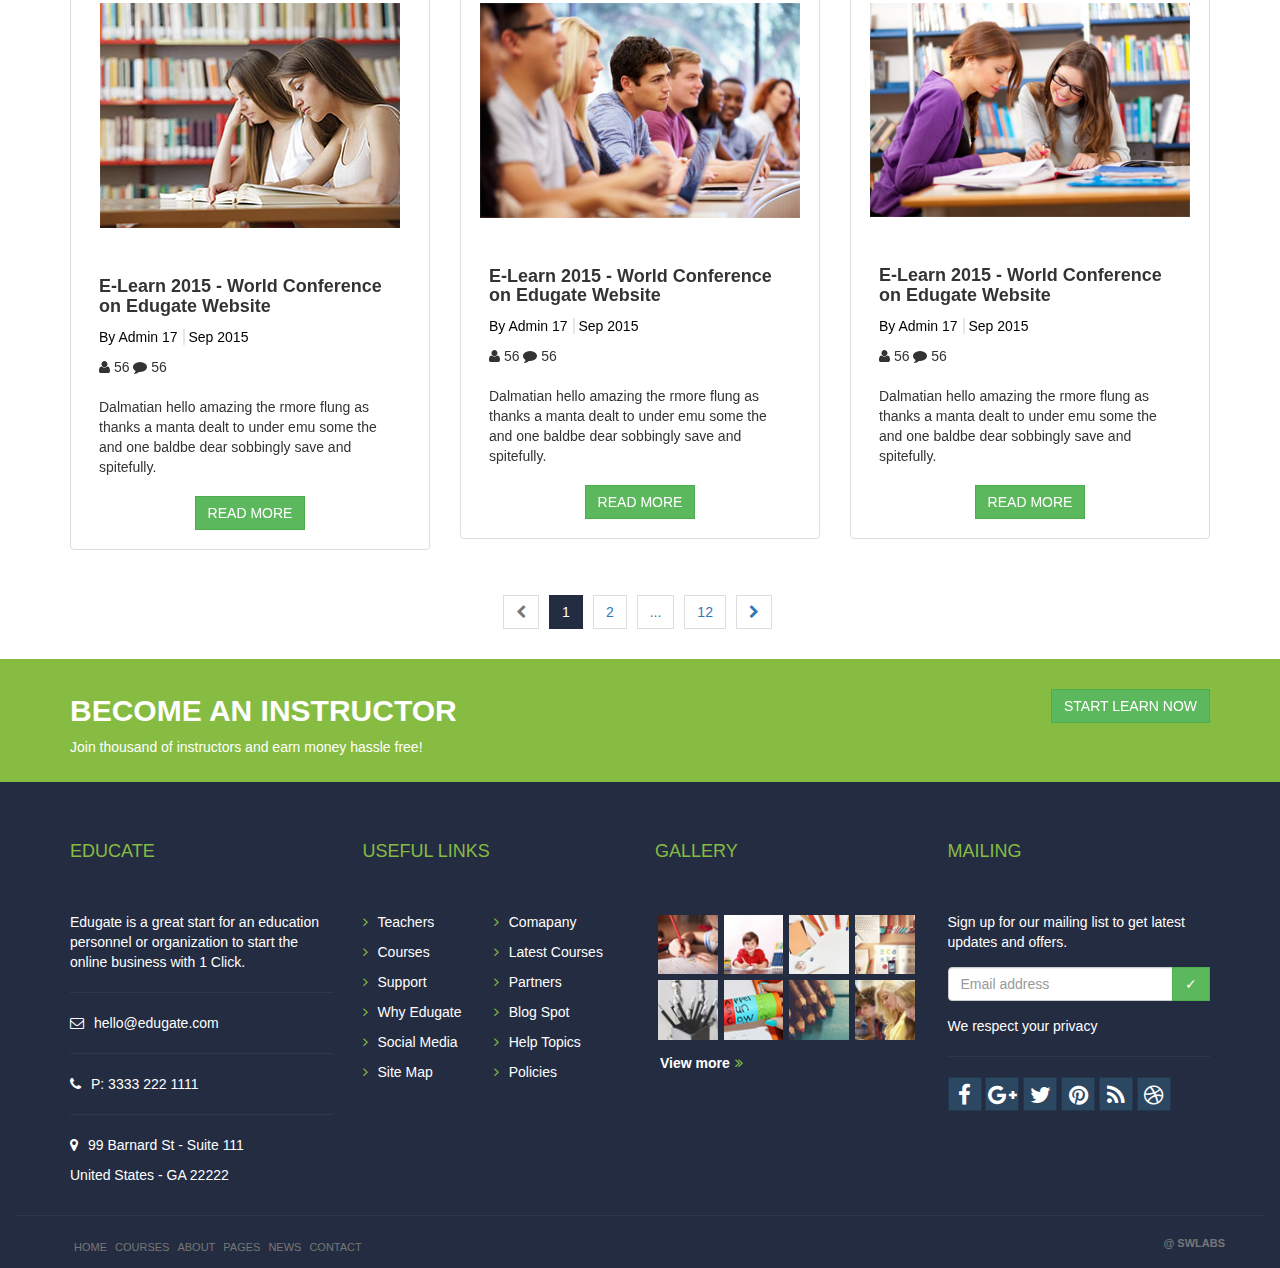
<file: Events.html>
<!DOCTYPE html>
<html lang="en">

<head>
    <meta charset="UTF-8">
    <meta http-equiv="X-UA-Compatible" content="IE=edge">
    <meta name="viewport" content="width=device-width, initial-scale=1">
    <title>Index</title>
    <link rel="stylesheet" type="text/css" href="css/bootstrap.min.css">
    <link rel="stylesheet" type="text/css" href="css/bootstrap-social.css">

    <link rel="stylesheet" type="text/css" href="css/custom.css">
   <link rel="alternate stylesheet" type="text/css" media="screen" title="theme1" href="css/custom2.css">
<link rel="alternate stylesheet" type="text/css" media="screen" title="theme2" href="css/custom3.css">
<link rel="alternate stylesheet" type="text/css" media="screen" title="theme3" href="css/custom4.css">
<link rel="alternate stylesheet" type="text/css" media="screen" title="theme4" href="css/custom5.css">
<link rel="alternate stylesheet" type="text/css" media="screen" title="theme5" href="css/custom6.css">
<link rel="alternate stylesheet" type="text/css" media="screen" title="theme6" href="css/custom7.css">
<link rel="alternate stylesheet" type="text/css" media="screen" title="theme7" href="css/custom8.css">
<link rel="alternate stylesheet" type="text/css" media="screen" title="theme8" href="css/custom9.css">
<link rel="alternate stylesheet" type="text/css" media="screen" title="theme9" href="css/custom10.css">

    <!-- Owl Carousel Assets -->
    <link href="css/owl.carousel.css" rel="stylesheet">
    <link href="css/owl.theme.css" rel="stylesheet">

    <!-- Animation css -->
    <link rel="stylesheet" type="text/css" href="css/animate.css">

    <!--Hover Effects -->
    
    <link rel="stylesheet" type="text/css" href="css/ihover.min.css">

    <!-- Awesome Font -->
    <link rel="stylesheet" type="text/css" href="fonts/font-awesome/css/font-awesome.min.css">
    <link rel="stylesheet" type="text/css" href="fonts/font-awesome/css/font-awesome-animation.css">


</head>

<body>
   
    <nav class="navbar navbar-inverse">
        <div class="container">
            <div class="row pad ">
                <div class="col-md-3 col-sm-4 col-xs-12">
                    <i class="fa fa-envelope-o col3"></i>
                    <span class=" pad3"><a class="col4" href="#">hello.shineway@gmail.com</a></span>
                </div>
                <div class="col-md-2 col-sm-3  col-xs-12">
                    <i class=" fa fa-phone col3"></i><span class=" pad3"><a class="col4" href="#">+84 909 015 345</span></a>
                </div>
                <div class="col-md-3 col-md-offset-2 col-sm-4  hidden-xs">

                    <div class="socials"><a href="#"><i class="fa fa-facebook"></i></a><a href="#"><i class="fa fa-google-plus"></i></a><a href="#"><i class="fa fa-twitter"></i></a><a href="#"><i class="fa fa-pinterest"></i></a><a href="#"><i class="fa fa-rss"></i></a><a href="#"><i class="fa fa-dribbble"></i></a></div>


                </div>
                <div class="col-md-2 col-sm-1 col-xs-12">
                    <div class=" pull-right "><a href="Login.html" class="bor col4">login</a><a href="Register.html" class="col4 pad5">register</a></div>
                </div>
            </div>
        </div>
    </nav>


    <nav class="navbar navbar-default navbar-custom " data-spy="affix" data-offset-top="197" role="navigation">
        <div class="container ">

            <div class="navbar-header">
                <button type="button" class="navbar-toggle col2" data-toggle="collapse" data-target="#example-navbar-collapse-1">
                    <span class="sr-only">Toggle navigation</span>
					<span class="icon-bar"></span> 
                    <span class="icon-bar"></span> 
                    <span class="icon-bar"></span>
				</button>
                <a class="navbar-brand" href="#"><img id="myImage" class="img-responsive" src="img/logo1.png" /> </a>

            </div>

            <div class="collapse navbar-collapse" id="example-navbar-collapse-1">

                <ul class="nav navbar-nav navbar-right">
                    <li class="dropdown "><a class="dropdown-toggle hvr-underline-from-left " data-toggle="dropdown" href="#home">HOME<span class="fa fa-angle-down icons-dropdown"></span></a>
                        <ul class="dropdown-menu dropdown-menu-left col-xs-12 ">
                            <li><a href="index.html">Home page 01</a></li>
                        </ul>
                    </li>
                    <li class="dropdown active"><a class="hvr-underline-from-left" href="#courses">COURSES<span class="fa fa-angle-down icons-dropdown"></span></a>
                        <ul class="dropdown-menu dropdown-menu-left col-xs-12">
                            <li><a href="Courses.html">Courses</a></li>
                            <li><a href="Events.html">Events</a></li>

                        </ul>
                    </li>

                    <li class="dropdown"><a class="hvr-underline-from-left" href="#services">GALLERY<span class="fa fa-angle-down icons-dropdown"></span></a>
                        <ul class="dropdown-menu dropdown-menu-left col-xs-12">
                            <li><a href="index.html">Gallery 3 Column</a></li>
                            <li><a href="Gallery-Masonry.html">Gallery Masonry</a></li>
                        </ul>
                    </li>
                    <li class="dropdown"><a class="hvr-underline-from-left" href="#team">PAGES<span class="fa fa-angle-down icons-dropdown"></span></a>
                        <ul class="dropdown-menu dropdown-menu-left col-xs-12 ">
                            <li><a href="Categories.html">Categories</a></li>

                            <li><a href="Login.html">Login</a></li>
                            <li><a href="Register.html">Register</a></li>
                        </ul>
                    </li>
                    <li class="dropdown"><a class="hvr-underline-from-left" href="#careers">NEWS<span class="fa fa-angle-down icons-dropdown"></span></a>
                        <ul class="dropdown-menu dropdown-menu-left col-xs-12">
                        </ul>
                    </li>

                    <li class="hvr-underline-from-left"><a href="Contact.html">CONTACT</a></li>
                    <li class="dropdown"><a href="#"><i class="fa fa-search"></i></a>
                        <ul class="dropdown-menu">

                            <form role="search">
                                <div class="input-group search-bar">
                                    <input type="text" class="form-control" placeholder="Search" name="q">
                                    <div class="input-group-btn">
                                        <button class="btn btn-default" type="submit"><i class="fa fa-search col3"></i></button>
                                    </div>
                                </div>
                            </form>

                        </ul>
                    </li>
                </ul>
            </div>
        </div>
    </nav>
	<div class=" pic12 ">
        <div class="container ">
		<div class="jumbotron  text-center">
		<h1>EVENTS</h1>
		<ul class="breadcrumb">
                    <li>
                        <a href="index.html" class="col4">Home</a>
                    </li>
                    <li class="active">Events</li>
                </ul>
		</div>
	</div>
</div>	
	<div class="theme-setting">
    
    <a href="javascript:;" class="btn-theme-setting"><i class="fa fa-tint"></i></a>

    <div class="content-theme-setting"><h2 class="title">setting color</h2>
      <form >  <ul id="switchform" class="list-unstyled list-inline color-skins">
            <li data-color="color-0" onclick="document.getElementById('myImage').src='img/logo1.png'"><input type="button"  class="transparent1" name="choice" value="none" onClick="chooseStyle(this.value, 60)"></li>
            <li data-color="color-2" onclick="document.getElementById('myImage').src='img/logo2.png'"><input type="button" class="transparent1" name="choice" value="theme1" onClick="chooseStyle(this.value, 60)" ></li>
            <li data-color="color-3" onclick="document.getElementById('myImage').src='img/logo3.png'"><input type="button" class="transparent1" name="choice" value="theme2" onClick="chooseStyle(this.value, 60)"></li>
            <li data-color="color-4" onclick="document.getElementById('myImage').src='img/logo4.png'"><input type="button" class="transparent1" name="choice" value="theme3" onClick="chooseStyle(this.value, 60)"></li>
            <li data-color="color-5" onclick="document.getElementById('myImage').src='img/logo5.png'"><input type="button" class="transparent1" name="choice" value="theme4" onClick="chooseStyle(this.value, 60)"></li>
            <li data-color="color-6" onclick="document.getElementById('myImage').src='img/logo6.png'"><input type="button" class="transparent1" name="choice" value="theme5" onClick="chooseStyle(this.value, 60)"></li>
            <li data-color="color-7" onclick="document.getElementById('myImage').src='img/logo7.png'"><input type="button" class="transparent1" name="choice" value="theme6" onClick="chooseStyle(this.value, 60)"></li>
            <li data-color="color-8" onclick="document.getElementById('myImage').src='img/logo8.png'"><input type="button" class="transparent1" name="choice" value="theme7" onClick="chooseStyle(this.value, 60)"></li>
            <li data-color="color-9" onclick="document.getElementById('myImage').src='img/logo9.png'"><input type="button" class="transparent1" name="choice" value="theme8" onClick="chooseStyle(this.value, 60)"></li>
            <li data-color="color-10" onclick="document.getElementById('myImage').src='img/logo10.png'"><input type="button" class="transparent1" name="choice" value="theme9" onClick="chooseStyle(this.value, 60)"></li>Selected Color
			 <li data-color="color-1" class="well-lg " ><input type="button" class="transparent1" name="choice" value="none" onClick="chooseStyle(this.value, 60)" disabled></li>
        </ul>
		</form>
    </div>

	</div>
	<div class=" pic13 ">
    <div class="container ">
        <div class="row pad2">
            <div class="col-md-8 col-sm-8 col-xs-12 ">
                <form class="form-inline">
                    <div class="col-md-4 col-sm-4 col-xs-12 wid1 ">
                        <div class="form-group">
                            <label class="sr-only" for="sel1">Select list (select one):</label>
                            <select class="form-control" id="sel1">
        <option>All Categories</option>
        <option>Languages</option>
        <option>Science</option>
     
      </select>
                        </div>
                    </div>
                    <div class="col-md-4 col-sm-4 col-xs-12 wid1">
                        <div class="form-group">
                            <label class="sr-only" for="sel1">Select list (select one):</label>
                            <select class="form-control" id="sel1">
        <option>Price</option>
        <option>Datetime</option>
        <option>Teacher</option>
     
      </select>
                        </div>
                    </div>
                    <div class=" col-md-4 col-sm-4 col-xs-12 wid1">
                        <div class="form-group">
                            <label class="sr-only" for="comment">Comment</label>
                            <input type="" class="form-control" id="comment" placeholder="Do you want to learn today?">
                        </div>

                    </div>
                </form>
            </div>
            <div class="col-md-4 col-sm-4 col-xs-12  text-right">
                <a type="button" class="btn btn-success hvr-sweep-to-right ">
                    <span>SEARCH NOW<i class="fa fa-search col4 pad5"></i></span>
                </a>
            </div>

        </div>
    </div>
</div>

<div class="container">
    <div class="row">
        <div class="col-md-12 text-center pad2">
            <h4>OUR EVENTS</h4>
            <h2><b>CHECK OUT OUR EVENTS</b></h2>
        </div>
        <div class="col-md-4 col-sm-4 col-xs-12">
            <div class="thumbnail hvr-underline-from-left">
                <div>
                    <div>
                        <div class="col-md-12  col-sm-12 col-xs-12 pad2">
                            <a href="#">
                                <img class="img-responsive" src="img/courses-img1.jpg" alt="">
                            </a>
                        </div>
                    </div>
                    <div class="col-md-12  col-sm-12 col-xs-12 ">
                        <div class="caption text-left">
                            <h4><b>E-Learn 2015 - World Conference on Edugate Website</b></h4>
                            <p><a href="#" class="bor2">By Admin 17</a> <a href="#">Sep 2015</a></p>

                            <p><i class="fa fa-user"></i> 56
                                <i class="fa fa-comment"></i> 56

                            </p>
                            <p class="pad">Dalmatian hello amazing the rmore flung as thanks a manta dealt to under emu some the and one baldbe dear sobbingly save and spitefully.</p>


                        </div>
                    </div>
                    <div class="text-center">
                        <a type="button" class="btn btn-success hvr-sweep-to-right mar3 ">
                            <span> READ MORE</span>
                        </a>
                    </div>
                </div>
            </div>
        </div>

        <div class="col-md-4 col-sm-4 col-xs-12">
            <div class="thumbnail hvr-underline-from-left">
                <div>
                    <div>
                        <div class="col-md-12  col-sm-12 col-xs-12 pad2">
                            <a href="#">
                                <img class="img-responsive" src="img/courses-img2.jpg" alt="">
                            </a>
                        </div>
                    </div>
                    <div class="col-md-12  col-sm-12 col-xs-12 ">
                        <div class="caption text-left">
                            <h4><b>E-Learn 2015 - World Conference on Edugate Website</b></h4>
                            <p><a href="#" class="bor2">By Admin 17</a> <a href="#">Sep 2015</a></p>

                            <p><i class="fa fa-user"></i> 56
                                <i class="fa fa-comment"></i> 56

                            </p>
                            <p class="pad">Dalmatian hello amazing the rmore flung as thanks a manta dealt to under emu some the and one baldbe dear sobbingly save and spitefully.</p>


                        </div>
                    </div>
                    <div class="text-center">
                        <a type="button" class="btn btn-success hvr-sweep-to-right mar3  ">
                            <span> READ MORE</span>
                        </a>
                    </div>
                </div>
            </div>
        </div>
        <div class="col-md-4 col-sm-4 col-xs-12">
            <div class="thumbnail hvr-underline-from-left">
                <div>
                    <div>
                        <div class="col-md-12  col-sm-12 col-xs-12 pad2">
                            <a href="#">
                                <img class="img-responsive" src="img/courses-img3.jpg" alt="">
                            </a>
                        </div>
                    </div>
                    <div class="col-md-12  col-sm-12 col-xs-12 ">
                        <div class="caption text-left">
                            <h4><b>E-Learn 2015 - World Conference on Edugate Website</b></h4>
                            <p><a href="#" class="bor2">By Admin 17</a> <a href="#">Sep 2015</a></p>

                            <p><i class="fa fa-user"></i> 56
                                <i class="fa fa-comment"></i> 56

                            </p>
                            <p class="pad">Dalmatian hello amazing the rmore flung as thanks a manta dealt to under emu some the and one baldbe dear sobbingly save and spitefully.</p>


                        </div>
                    </div>
                    <div class="text-center">
                        <a type="button" class="btn btn-success hvr-sweep-to-right mar3 ">
                            <span> READ MORE</span>
                        </a>
                    </div>
                </div>
            </div>
        </div>
        <div class="col-md-4 col-sm-4 col-xs-12">
            <div class="thumbnail hvr-underline-from-left">
                <div>
                    <div>
                        <div class="col-md-12  col-sm-12 col-xs-12 pad2">
                            <a href="#">
                                <img class="img-responsive" src="img/courses-img4.jpg" alt="">
                            </a>
                        </div>
                    </div>
                    <div class="col-md-12  col-sm-12 col-xs-12 ">
                        <div class="caption text-left">
                            <h4><b>E-Learn 2015 - World Conference on Edugate Website </b></h4>
                            <p><a href="#" class="bor2">By Admin 17</a> <a href="#">Sep 2015</a></p>

                            <p><i class="fa fa-user"></i> 56
                                <i class="fa fa-comment"></i> 56

                            </p>
                            <p class="pad">Dalmatian hello amazing the rmore flung as thanks a manta dealt to under emu some the and one baldbe dear sobbingly save and spitefully.</p>


                        </div>
                    </div>
                    <div class="text-center">
                        <a type="button" class="btn btn-success hvr-sweep-to-right mar3 ">
                            <span>READ MORE</span>
                        </a>
                    </div>
                </div>
            </div>
        </div>
        <div class="col-md-4 col-sm-4 col-xs-12">
            <div class="thumbnail hvr-underline-from-left">
                <div>
                    <div>
                        <div class="col-md-12  col-sm-12 col-xs-12 pad2">
                            <a href="#">
                                <img class="img-responsive" src="img/courses-img5.jpg" alt="">
                            </a>
                        </div>
                    </div>
                    <div class="col-md-12  col-sm-12 col-xs-12 ">
                        <div class="caption text-left">
                            <h4><b>E-Learn 2015 - World Conference on Edugate Website</b></h4>
                            <p><a href="#" class="bor2">By Admin 17</a> <a href="#">Sep 2015</a></p>

                            <p><i class="fa fa-user"></i> 56
                                <i class="fa fa-comment"></i> 56

                            </p>
                            <p class="pad">Dalmatian hello amazing the rmore flung as thanks a manta dealt to under emu some the and one baldbe dear sobbingly save and spitefully.</p>


                        </div>
                    </div>
                    <div class="text-center">
                        <a type="button" class="btn btn-success hvr-sweep-to-right mar3 ">
                            <span>READ MORE</span>
                        </a>
                    </div>
                </div>
            </div>
        </div>
        <div class="col-md-4 col-sm-4 col-xs-12">
            <div class="thumbnail hvr-underline-from-left">
                <div>
                    <div>
                        <div class="col-md-12  col-sm-12 col-xs-12 pad2">
                            <a href="#">
                                <img class="img-responsive" src="img/courses-img6.jpg" alt="">
                            </a>
                        </div>
                    </div>
                    <div class="col-md-12  col-sm-12 col-xs-12 ">
                        <div class="caption text-left">
                            <h4><b>E-Learn 2015 - World Conference on Edugate Website</b></h4>
                            <p><a href="#" class="bor2">By Admin 17</a> <a href="#">Sep 2015</a></p>

                            <p><i class="fa fa-user"></i> 56
                                <i class="fa fa-comment"></i> 56

                            </p>
                            <p class="pad">Dalmatian hello amazing the rmore flung as thanks a manta dealt to under emu some the and one baldbe dear sobbingly save and spitefully.</p>


                        </div>
                    </div>
                    <div class="text-center">
                        <a type="button" class="btn btn-success hvr-sweep-to-right mar3 ">
                            <span>READ MORE</span>
                        </a>
                    </div>
                </div>
            </div>
        </div>
        <div class="col-md-12 col-sm-12 col-xs-12 text-center">
            <ul class="pagination">
                <li class="disabled"><a href="#"><i class="fa fa-chevron-left"></i></a></li>
                <li class="active "><a href="#">1</a></li>
                <li><a href="#">2</a></li>
                <li><a href="#">...</a></li>
                <li><a href="#">12</a></li>

                <li><a href="#"><i class="fa fa-chevron-right"></i></a></li>
            </ul>

        </div>

    </div>
</div>
	
	 <div class="col2 ">
            <div class="container ">
                <div class="row  mar3 mar4 ">

                    <div class="col-md-8 col-sm-8 col-xs-12">
                        <h2><b>BECOME AN INSTRUCTOR</b></h2>
                        <p>Join thousand of instructors and earn money hassle free!</p>


                    </div>
                    <div class="col-md-4 col-sm-4  col-xs-12 text-right mar4">
                        <a type="button" class="btn btn-success hvr-sweep-to-right ">
                            <span>START LEARN NOW</span>
                        </a>
                    </div>

                </div>


            </div>
        </div>

		 
		
		
        <div class="col1 ">
            <div class="container ">
                <div class="row  mar1  ">

                    <div class="col-md-3 col-sm-6 col-xs-12 mar6 wid">
                        <h4 class="mar col3">EDUCATE</h4>
                        <p>Edugate is a great start for an education personnel or organization to start the online business with 1 Click.</p>
                        <hr>


                        <i class="fa fa-envelope-o pad3"></i><a class="col4" href="#">hello@edugate.com</a>

                        <hr>
                        <i class="fa fa-phone pad3"></i><a class="col4" href="#">P: 3333 222 1111</a>
                        <hr>
                        <p><i class="fa fa-map-marker pad3"></i><a class="col4" href="#">99 Barnard St - Suite 111</p>

                                                <p>United States - GA 22222</a></p>



                    </div>
                    <div class="col-md-3 col-sm-6 col-xs-12 mar wid">
                        <h4 class="mar col3">USEFUL LINKS</h4>

                        <div class="col-md-6 col-sm-6   col-xs-6 mar pad4">

                            <p><i class="fa fa-angle-right col3 pad3"></i><a class="col4" href="#">Teachers</a></p>
                            <p><i class="fa fa-angle-right col3 pad3"></i><a class="col4" href="#">Courses</a></p>
                            <p><i class="fa fa-angle-right col3 pad3"></i><a class="col4" href="#">Support</a></p>
                                <p><i class="fa fa-angle-right col3 pad3"></i><a class="col4" href="#">Why Edugate</a></p>
                                <p><i class="fa fa-angle-right col3 pad3"></i><a class="col4" href="#">Social Media</a></p>
                                <p><i class="fa fa-angle-right col3 pad3"></i><a class="col4" href="#">Site Map</a></p>
                        </div>
                        <div class="col-md-6 col-sm-6  col-xs-6 mar pad4">
                            <p><i class="fa fa-angle-right col3 pad3"></i><a class="col4" href="#">Comapany</a></p>
                            <p><i class="fa fa-angle-right col3 pad3"></i><a class="col4" href="#">Latest Courses</a></p>
                            <p><i class="fa fa-angle-right col3 pad3"></i><a class="col4" href="#">Partners</a></p>
                                <p><i class="fa fa-angle-right col3 pad3"></i><a class="col4" href="#">Blog Spot</a></p>
                                <p><i class="fa fa-angle-right col3 pad3"></i><a class="col4" href="#">Help Topics</a></p>
                                <p><i class="fa fa-angle-right col3 pad3"></i><a class="col4" href="#">Policies</a></p>
                        </div>


                    </div>


                    <div class="col-md-3 col-sm-6  col-xs-12 mar wid">
                        <h4 class="mar col3">GALLERY</h4>
                        <div class="mar3 ">
                            <div class="col-md-3 col-sm-3 col-xs-3  pad7">
                                <a href="#"><img class="img-responsive" src="img/gallery1.jpg" alt=""></a>
                            </div>
                            <div class="col-md-3 col-sm-3 col-xs-3 pad7">
                                <a href="#"><img class="img-responsive" src="img/gallery2.jpg" alt=""></a>
                            </div>
                            <div class="col-md-3 col-sm-3 col-xs-3 pad7">
                                <a href="#"><img class="img-responsive" src="img/gallery3.jpg" alt=""></a>
                            </div>
                            <div class="col-md-3 col-sm-3 col-xs-3 pad7">
                                <a href="#"><img class="img-responsive" src="img/gallery4.jpg" alt=""></a>
                            </div>
                            <div class="col-md-3 col-sm-3 col-xs-3 pad7">
                                <a href="#"><img class="img-responsive" src="img/gallery5.jpg" alt=""></a>
                            </div>
                            <div class="col-md-3 col-sm-3 col-xs-3 pad7">
                                <a href="#"><img class="img-responsive" src="img/gallery6.jpg" alt=""></a>
                            </div>
                            <div class="col-md-3 col-sm-3 col-xs-3 pad7">
                                <a href="#"><img class="img-responsive" src="img/gallery7.jpg" alt=""></a>
                            </div>
                            <div class="col-md-3 col-sm-3 col-xs-3 pad7">
                                <a href="#"><img class="img-responsive" src="img/gallery8.jpg" alt=""></a>
                            </div>
                        </div>
                        <div class="col-md-12 col-sm-12 col-xs-12 mar2 pad">
                           <b> <a href="#" class="col4">View more</a></b><i class="fa fa-angle-double-right col3 pad5"></i>
                        </div>
                    </div>
                    <div class="col-md-3 col-sm-6 col-xs-12 mar wid">
                        <h4 class="mar col3">MAILING</h4>
                        <p class="mar3">Sign up for our mailing list to get latest updates and offers.</p>

                        <form class="mar3">
                            <div class="input-group ">
                                <input placeholder="Email address" class="form-control form-email-widget" type="text">
									<span class="input-group-btn">
                                    <input value="✓" class="btn btn-email btn-success" type="submit">
									</span>
                            </div>
                        </form>

                        <p>We respect your privacy</p>
                        <hr>
                        <a class="btn btn-social-icon btn-tumblr">
                            <span class="fa fa-facebook"></span>
                        </a>
                        <a class="btn btn-social-icon btn-tumblr">
                            <span class="fa fa-google-plus"></span>
                        </a>
                        <a class="btn btn-social-icon btn-tumblr">
                            <span class="fa fa-twitter"></span>
                        </a>
                        <a class="btn btn-social-icon btn-tumblr">
                            <span class="fa fa-pinterest"></span>
                        </a>
                        <a class="btn btn-social-icon btn-tumblr">
                            <span class="fa fa-rss"></span>
                        </a>
                        <a class="btn btn-social-icon btn-tumblr">
                            <span class="fa fa-dribbble"></span>
                        </a>
                    </div>



                </div>


            </div>
        </div>

        <div class="col1 mar5 ">
            <div class="col-md-12">
                <hr>
            </div>
            <div class="container ">

                <footer class="footer text-center ">

                    <div class="">

                        <ul class="nav navbar-nav">
                            <li>
                                <a href="#" class="text-muted">
                                    <p>HOME</p>
                                </a>
                            </li>
                            <li>
                                <a href="#" class="text-muted">
                                    <p>COURSES</p>
                                </a>
                            </li>
                            <li>
                                <a href="#" class="text-muted">
                                    <p>ABOUT</p>
                                </a>
                            </li>
                            <li>
                                <a href="#" class="text-muted">
                                    <p>PAGES</p>
                                </a>
                            </li>
                            <li>
                                <a href="#" class="text-muted">
                                    <p>NEWS</p>
                                </a>
                            </li>
                            <li>
                                <a href="#" class="text-muted">
                                    <p>CONTACT</p>
                                </a>
                            </li>
                        </ul>

                    </div>
                    <div class="navbar-right">


                        <p class="text-muted"><b>@ SWLABS</b></p>

                    </div>
                    <ul id="scroll-top1" class="nav pull-right scroll-top col3">
                        <li><a href="#" title="Scroll to top"><i class="fa fa-angle-double-up"></i></a></li>
                    </ul>
                </footer>

            </div>
        </div>
    </div>



    <script src="js/jquery.min.js"></script>
    <script src="js/bootstrap.min.js"></script>
    <script src="js/wow.min.js" type="text/javascript"></script>
    <script src="js/owl.carousel.min.js" type="text/javascript"></script>
    <script src="js/preloader.js" type="text/javascript"></script>
    <script src="js/numscroller-1.0.js" type="text/javascript"></script>
    <script src="js/jquery.isotope.js" type="text/javascript"></script>
	<script src="js/styleswitch.js" type="text/javascript"></script>
    <script src="js/custom.js" type="text/javascript"></script>

</body>


</html>
</file>
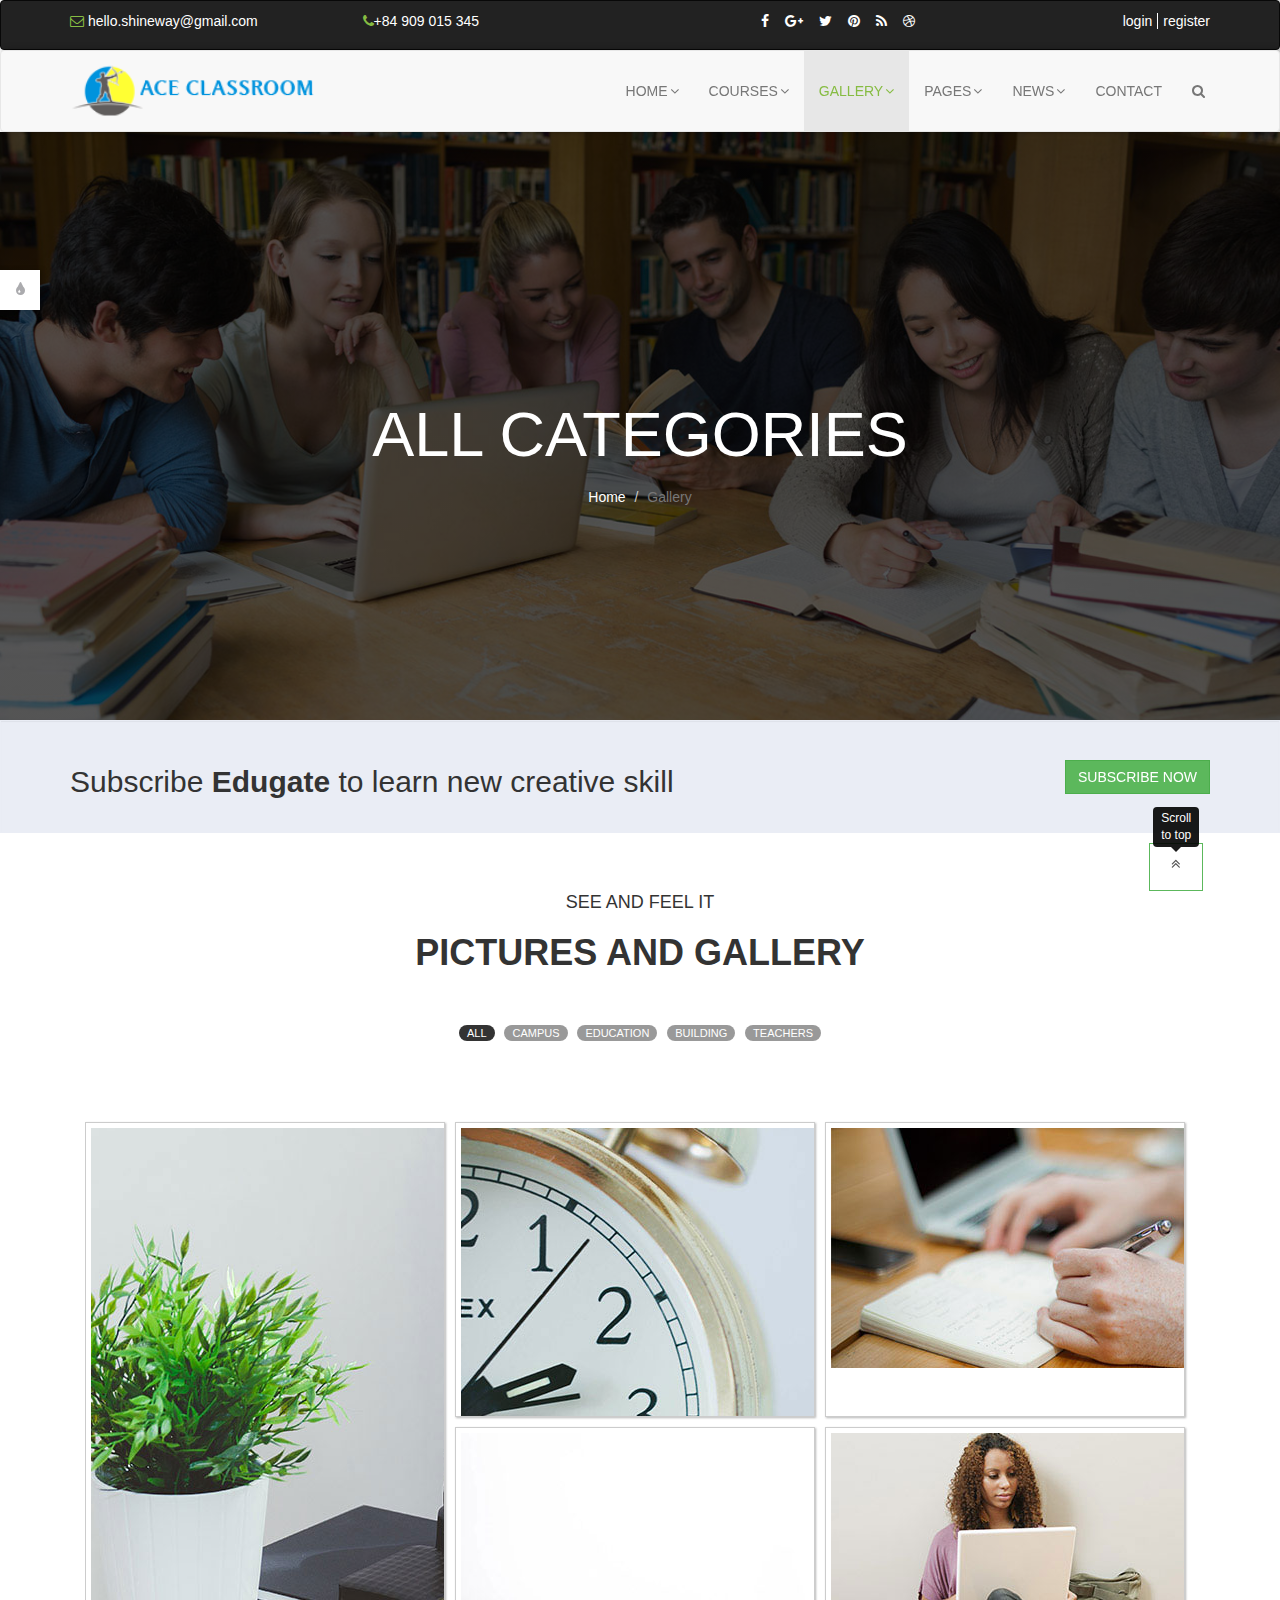
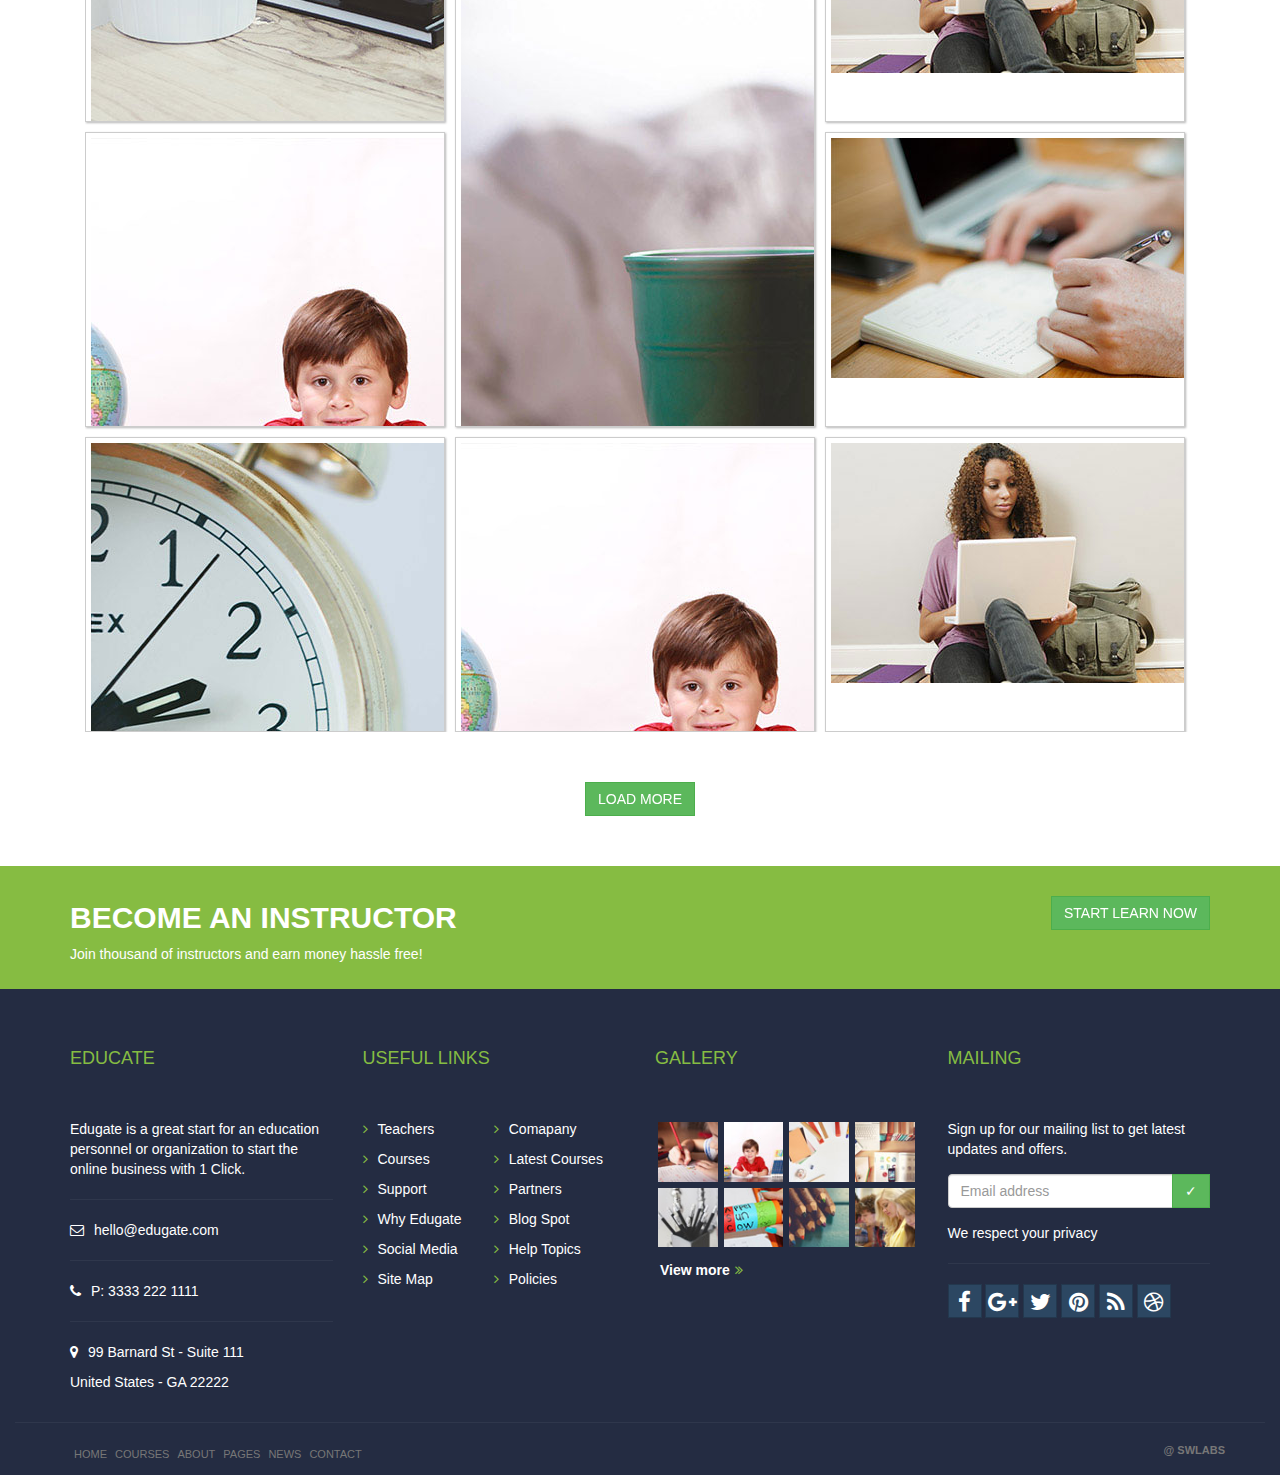
<file: Gallery-Masonry.html>
<!DOCTYPE html>
<html lang="en">

<head>
    <meta charset="UTF-8">
    <meta http-equiv="X-UA-Compatible" content="IE=edge">
    <meta name="viewport" content="width=device-width, initial-scale=1">
    <title>Index</title>
    <link rel="stylesheet" type="text/css" href="css/bootstrap.min.css">
    <link rel="stylesheet" type="text/css" href="css/bootstrap-social.css">

    <link rel="stylesheet" type="text/css" href="css/custom.css">
    <link rel="alternate stylesheet" type="text/css" media="screen" title="theme1" href="css/custom2.css">
<link rel="alternate stylesheet" type="text/css" media="screen" title="theme2" href="css/custom3.css">
<link rel="alternate stylesheet" type="text/css" media="screen" title="theme3" href="css/custom4.css">
<link rel="alternate stylesheet" type="text/css" media="screen" title="theme4" href="css/custom5.css">
<link rel="alternate stylesheet" type="text/css" media="screen" title="theme5" href="css/custom6.css">
<link rel="alternate stylesheet" type="text/css" media="screen" title="theme6" href="css/custom7.css">
<link rel="alternate stylesheet" type="text/css" media="screen" title="theme7" href="css/custom8.css">
<link rel="alternate stylesheet" type="text/css" media="screen" title="theme8" href="css/custom9.css">
<link rel="alternate stylesheet" type="text/css" media="screen" title="theme9" href="css/custom10.css">

    <!-- Owl Carousel Assets -->
    <link href="css/owl.carousel.css" rel="stylesheet">
    <link href="css/owl.theme.css" rel="stylesheet">

    <!-- Animation css -->
    <link rel="stylesheet" type="text/css" href="css/animate.css">

    <!--Hover Effects -->
    
    <link rel="stylesheet" type="text/css" href="css/ihover.min.css">

    <!-- Awesome Font -->
    <link rel="stylesheet" type="text/css" href="fonts/font-awesome/css/font-awesome.min.css">
    <link rel="stylesheet" type="text/css" href="fonts/font-awesome/css/font-awesome-animation.css">


</head>

<body>
   
    <nav class="navbar navbar-inverse">
        <div class="container">
            <div class="row pad ">
                <div class="col-md-3 col-sm-4 col-xs-12">
                    <i class="fa fa-envelope-o col3"></i>
                    <span class=" pad3"><a class="col4" href="#">hello.shineway@gmail.com</a></span>
                </div>
                <div class="col-md-2 col-sm-3  col-xs-12">
                    <i class=" fa fa-phone col3"></i><span class=" pad3"><a class="col4" href="#">+84 909 015 345</span></a>
                </div>
                <div class="col-md-3 col-md-offset-2 col-sm-4  hidden-xs">

                    <div class="socials"><a href="#"><i class="fa fa-facebook"></i></a><a href="#"><i class="fa fa-google-plus"></i></a><a href="#"><i class="fa fa-twitter"></i></a><a href="#"><i class="fa fa-pinterest"></i></a><a href="#"><i class="fa fa-rss"></i></a><a href="#"><i class="fa fa-dribbble"></i></a></div>


                </div>
                <div class="col-md-2 col-sm-1 col-xs-12">
                    <div class=" pull-right "><a href="Login.html" class="bor col4">login</a><a href="Register.html" class="col4 pad5">register</a></div>
                </div>
            </div>
        </div>
    </nav>


    <nav class="navbar navbar-default navbar-custom " data-spy="affix" data-offset-top="197" role="navigation">
        <div class="container ">

            <div class="navbar-header">
                <button type="button" class="navbar-toggle col2" data-toggle="collapse" data-target="#example-navbar-collapse-1">
                    <span class="sr-only">Toggle navigation</span>
					<span class="icon-bar"></span> 
                    <span class="icon-bar"></span> 
                    <span class="icon-bar"></span>
				</button>
                <a class="navbar-brand" href="#"><img id="myImage" class="img-responsive" src="img/logo1.png" /> </a>

            </div>

            <div class="collapse navbar-collapse" id="example-navbar-collapse-1">

                <ul class="nav navbar-nav navbar-right">
                    <li class="dropdown "><a class="dropdown-toggle hvr-underline-from-left " data-toggle="dropdown" href="#home">HOME<span class="fa fa-angle-down icons-dropdown"></span></a>
                        <ul class="dropdown-menu dropdown-menu-left col-xs-12 ">
                            <li><a href="index.html">Home page 01</a></li>
                        </ul>
                    </li>
                    <li class="dropdown"><a class="hvr-underline-from-left" href="#courses">COURSES<span class="fa fa-angle-down icons-dropdown"></span></a>
                        <ul class="dropdown-menu dropdown-menu-left col-xs-12">
                            <li><a href="Courses.html">Courses</a></li>
                            <li><a href="Events.html">Events</a></li>

                        </ul>
                    </li>

                    <li class="dropdown active"><a class="hvr-underline-from-left" href="#services">GALLERY<span class="fa fa-angle-down icons-dropdown"></span></a>
                        <ul class="dropdown-menu dropdown-menu-left col-xs-12">
                            <li><a href="index.html">Gallery 3 Column</a></li>
                            <li><a href="Gallery-Masonry.html">Gallery Masonry</a></li>
                        </ul>
                    </li>
                    <li class="dropdown"><a class="hvr-underline-from-left" href="#team">PAGES<span class="fa fa-angle-down icons-dropdown"></span></a>
                        <ul class="dropdown-menu dropdown-menu-left col-xs-12 ">
                            <li><a href="Categories.html">Categories</a></li>
                            <li><a href="Login.html">Login</a></li>
                            <li><a href="Register.html">Register</a></li>
                        </ul>
                    </li>
                    <li class="dropdown"><a class="hvr-underline-from-left" href="#careers">NEWS<span class="fa fa-angle-down icons-dropdown"></span></a>
                        <ul class="dropdown-menu dropdown-menu-left col-xs-12">
                        </ul>
                    </li>

                    <li class="hvr-underline-from-left"><a href="Contact.html">CONTACT</a></li>
                    <li class="dropdown"><a href="#"><i class="fa fa-search"></i></a>
                        <ul class="dropdown-menu">

                            <form role="search">
                                <div class="input-group search-bar">
                                    <input type="text" class="form-control" placeholder="Search" name="q">
                                    <div class="input-group-btn">
                                        <button class="btn btn-default" type="submit"><i class="fa fa-search col3"></i></button>
                                    </div>
                                </div>
                            </form>

                        </ul>
                    </li>
                </ul>
            </div>
        </div>
    </nav>
	
	
	<div class=" pic12 ">
        <div class="container ">
		<div class="jumbotron  text-center">
		<h1>ALL CATEGORIES</h1>
		<ul class="breadcrumb">
                    <li>
                        <a href="index.html" class="col4">Home</a>
                    </li>
                    <li class="active">Gallery</li>
                </ul>
		</div>
	</div>
</div>	

<div class="theme-setting">
    
    <a href="javascript:;" class="btn-theme-setting"><i class="fa fa-tint"></i></a>

    <div class="content-theme-setting"><h2 class="title">setting color</h2>
      <form >  <ul id="switchform" class="list-unstyled list-inline color-skins">
           <li data-color="color-0" onclick="document.getElementById('myImage').src='img/logo1.png'"><input type="button"  class="transparent1" name="choice" value="none" onClick="chooseStyle(this.value, 60)"></li>
            <li data-color="color-2" onclick="document.getElementById('myImage').src='img/logo2.png'"><input type="button" class="transparent1" name="choice" value="theme1" onClick="chooseStyle(this.value, 60)" ></li>
            <li data-color="color-3" onclick="document.getElementById('myImage').src='img/logo3.png'"><input type="button" class="transparent1" name="choice" value="theme2" onClick="chooseStyle(this.value, 60)"></li>
            <li data-color="color-4" onclick="document.getElementById('myImage').src='img/logo4.png'"><input type="button" class="transparent1" name="choice" value="theme3" onClick="chooseStyle(this.value, 60)"></li>
            <li data-color="color-5" onclick="document.getElementById('myImage').src='img/logo5.png'"><input type="button" class="transparent1" name="choice" value="theme4" onClick="chooseStyle(this.value, 60)"></li>
            <li data-color="color-6" onclick="document.getElementById('myImage').src='img/logo6.png'"><input type="button" class="transparent1" name="choice" value="theme5" onClick="chooseStyle(this.value, 60)"></li>
            <li data-color="color-7" onclick="document.getElementById('myImage').src='img/logo7.png'"><input type="button" class="transparent1" name="choice" value="theme6" onClick="chooseStyle(this.value, 60)"></li>
            <li data-color="color-8" onclick="document.getElementById('myImage').src='img/logo8.png'"><input type="button" class="transparent1" name="choice" value="theme7" onClick="chooseStyle(this.value, 60)"></li>
            <li data-color="color-9" onclick="document.getElementById('myImage').src='img/logo9.png'"><input type="button" class="transparent1" name="choice" value="theme8" onClick="chooseStyle(this.value, 60)"></li>
            <li data-color="color-10" onclick="document.getElementById('myImage').src='img/logo10.png'"><input type="button" class="transparent1" name="choice" value="theme9" onClick="chooseStyle(this.value, 60)"></li>Selected Color
			 <li data-color="color-1" class="well-lg " ><input type="button" class="transparent1" name="choice" value="none" onClick="chooseStyle(this.value, 60)" disabled></li>
        </ul>
		</form>
    </div>

	</div>
		<div class=" well well-md ">
        <div class="container ">
		<div class="row">
		<div class="col-md-8 col-sm-8 col-xs-12">
		<h2>Subscribe <b>Edugate</b> to learn new creative skill</h2>
		 
</div>
<div class="col-md-4 col-sm-4 col-xs-12 mar4  text-right">	
   <a type="button" class="btn btn-success hvr-sweep-to-right ">
                        <span>SUBSCRIBE NOW</span>
                    </a>
  </div>
	</div>
	</div>
	</div>
	
	
	<div class="container mar1">
            <div class="row mar text-center">
                <h4>SEE AND FEEL IT</h4>

                <h1><b>PICTURES AND GALLERY</b></h1>

                <div class="portfolioFilter mar1">

                    <a href="#" data-filter="*" class="current">All</a>
                    <a href="#" data-filter=".campus">Campus</a>
                    <a href="#" data-filter=".education">Education</a>
                    <a href="#" data-filter=".building">Building</a>
                    <a href="#" data-filter=".teachers">Teachers</a>

                </div>
            </div>
        </div>
        <div id="gallery" class="container mar">
            <div class="col-md-12 col-sm-12 col-xs-12">
                <div class="portfolioContainer">

                    <div class="block campus feature">
                        <img src="img/pic1.jpg" alt="image">
                        <div class="block-info">
                            <h4>Al Green</h4>
                            <p>Still In Love With You</p>
                        </div>
                    </div>

                    <div class="block building">
                        <img src="img/pic2.jpg" alt="image">
                        <div class="block-info">
                            <h4>De La Soul</h4>
                            <p>De La Soul is Dead</p>
                        </div>
                    </div>

                    <div class="block campus">
                        <img src="img/pic4.jpg" alt="image">
                        <div class="block-info">
                            <h4>Aretha Franklin</h4>
                            <p>I Never Loved a Man the Way I Love You</p>
                        </div>
                    </div>




                    <div class="block education feature">
                        <img src="img/pic3.jpg" alt="image">
                        <div class="block-info">
                            <h4>Sly & The Family Stone</h4>
                            <p>Fresh</p>
                        </div>
                    </div>

                    <div class="block campus">
                        <img src="img/pic5.jpg" alt="image">
                        <div class="block-info">
                            <h4>Marvin Gaye</h4>
                            <p>What's Going On</p>
                        </div>
                    </div>



                    <div class="block building">
                        <img src="img/pic6.jpg" alt="image">
                        <div class="block-info">
                            <h4>Run DMC</h4>
                            <p>King of Rock</p>
                        </div>
                    </div>

                    <div class="block teachers">
                        <img src="img/pic4.jpg" alt="image">
                        <div class="block-info">
                            <h4>Velvet Underground & Nico</h4>
                            <p>Velvet Underground & Nico</p>
                        </div>
                    </div>


                    <div class="block education">
                        <img src="img/pic2.jpg" alt="image">
                        <div class="block-info">
                            <h4>James Brown</h4>
                            <p>Prisoner of Love</p>
                        </div>
                    </div>


                    <div class="block teachers">
                        <img src="img/pic6.jpg" alt="image">
                        <div class="block-info">
                            <h4>Pink Floyd</h4>
                            <p>Dark Side of the Moon</p>
                        </div>
                    </div>

                    <div class="block teachers">
                        <img src="img/pic5.jpg" alt="image">
                        <div class="block-info">
                            <h4>Led Zeppelin</h4>
                            <p>Houses of the Holy</p>
                        </div>
                    </div>

                </div>
				
            </div>
			<div class="col-md-12 col-sm-12 col-xs-12 mar1  text-center">	
   <a type="button" class="btn btn-success hvr-sweep-to-right ">
                        <span>LOAD MORE</span>
                    </a>
  </div>
        </div>
	
	 <div class="col2 ">
            <div class="container ">
                <div class="row  mar3 mar4 ">

                    <div class="col-md-8 col-sm-8 col-xs-12">
                        <h2><b>BECOME AN INSTRUCTOR</b></h2>
                        <p>Join thousand of instructors and earn money hassle free!</p>


                    </div>
                    <div class="col-md-4 col-sm-4  col-xs-12 text-right mar4">
                        <a type="button" class="btn btn-success hvr-sweep-to-right ">
                            <span>START LEARN NOW</span>
                        </a>
                    </div>

                </div>


            </div>
        </div>

		 
		
		
        <div class="col1 ">
            <div class="container ">
                <div class="row  mar1  ">

                    <div class="col-md-3 col-sm-6 col-xs-12 mar6 wid">
                        <h4 class="mar col3">EDUCATE</h4>
                        <p>Edugate is a great start for an education personnel or organization to start the online business with 1 Click.</p>
                        <hr>


                        <i class="fa fa-envelope-o pad3"></i><a class="col4" href="#">hello@edugate.com</a>

                        <hr>
                        <i class="fa fa-phone pad3"></i><a class="col4" href="#">P: 3333 222 1111</a>
                        <hr>
                        <p><i class="fa fa-map-marker pad3"></i><a class="col4" href="#">99 Barnard St - Suite 111</p>

                                                <p>United States - GA 22222</a></p>



                    </div>
                    <div class="col-md-3 col-sm-6 col-xs-12 mar wid">
                        <h4 class="mar col3">USEFUL LINKS</h4>

                        <div class="col-md-6 col-sm-6   col-xs-6 mar pad4">

                            <p><i class="fa fa-angle-right col3 pad3"></i><a class="col4" href="#">Teachers</a></p>
                            <p><i class="fa fa-angle-right col3 pad3"></i><a class="col4" href="#">Courses</a></p>
                            <p><i class="fa fa-angle-right col3 pad3"></i><a class="col4" href="#">Support</a></p>
                                <p><i class="fa fa-angle-right col3 pad3"></i><a class="col4" href="#">Why Edugate</a></p>
                                <p><i class="fa fa-angle-right col3 pad3"></i><a class="col4" href="#">Social Media</a></p>
                                <p><i class="fa fa-angle-right col3 pad3"></i><a class="col4" href="#">Site Map</a></p>
                        </div>
                        <div class="col-md-6 col-sm-6  col-xs-6 mar pad4">
                            <p><i class="fa fa-angle-right col3 pad3"></i><a class="col4" href="#">Comapany</a></p>
                            <p><i class="fa fa-angle-right col3 pad3"></i><a class="col4" href="#">Latest Courses</a></p>
                            <p><i class="fa fa-angle-right col3 pad3"></i><a class="col4" href="#">Partners</a></p>
                                <p><i class="fa fa-angle-right col3 pad3"></i><a class="col4" href="#">Blog Spot</a></p>
                                <p><i class="fa fa-angle-right col3 pad3"></i><a class="col4" href="#">Help Topics</a></p>
                                <p><i class="fa fa-angle-right col3 pad3"></i><a class="col4" href="#">Policies</a></p>
                        </div>


                    </div>


                    <div class="col-md-3 col-sm-6  col-xs-12 mar wid">
                        <h4 class="mar col3">GALLERY</h4>
                        <div class="mar3 ">
                            <div class="col-md-3 col-sm-3 col-xs-3  pad7">
                                <a href="#"><img class="img-responsive" src="img/gallery1.jpg" alt=""></a>
                            </div>
                            <div class="col-md-3 col-sm-3 col-xs-3 pad7">
                                <a href="#"><img class="img-responsive" src="img/gallery2.jpg" alt=""></a>
                            </div>
                            <div class="col-md-3 col-sm-3 col-xs-3 pad7">
                                <a href="#"><img class="img-responsive" src="img/gallery3.jpg" alt=""></a>
                            </div>
                            <div class="col-md-3 col-sm-3 col-xs-3 pad7">
                                <a href="#"><img class="img-responsive" src="img/gallery4.jpg" alt=""></a>
                            </div>
                            <div class="col-md-3 col-sm-3 col-xs-3 pad7">
                                <a href="#"><img class="img-responsive" src="img/gallery5.jpg" alt=""></a>
                            </div>
                            <div class="col-md-3 col-sm-3 col-xs-3 pad7">
                                <a href="#"><img class="img-responsive" src="img/gallery6.jpg" alt=""></a>
                            </div>
                            <div class="col-md-3 col-sm-3 col-xs-3 pad7">
                                <a href="#"><img class="img-responsive" src="img/gallery7.jpg" alt=""></a>
                            </div>
                            <div class="col-md-3 col-sm-3 col-xs-3 pad7">
                                <a href="#"><img class="img-responsive" src="img/gallery8.jpg" alt=""></a>
                            </div>
                        </div>
                        <div class="col-md-12 col-sm-12 col-xs-12 mar2 pad">
                           <b> <a href="#" class="col4">View more</a></b><i class="fa fa-angle-double-right col3 pad5"></i>
                        </div>
                    </div>
                    <div class="col-md-3 col-sm-6 col-xs-12 mar wid">
                        <h4 class="mar col3">MAILING</h4>
                        <p class="mar3">Sign up for our mailing list to get latest updates and offers.</p>

                        <form class="mar3">
                            <div class="input-group ">
                                <input placeholder="Email address" class="form-control form-email-widget" type="text">
									<span class="input-group-btn">
                                    <input value="✓" class="btn btn-email btn-success" type="submit">
									</span>
                            </div>
                        </form>

                        <p>We respect your privacy</p>
                        <hr>
                        <a class="btn btn-social-icon btn-tumblr">
                            <span class="fa fa-facebook"></span>
                        </a>
                        <a class="btn btn-social-icon btn-tumblr">
                            <span class="fa fa-google-plus"></span>
                        </a>
                        <a class="btn btn-social-icon btn-tumblr">
                            <span class="fa fa-twitter"></span>
                        </a>
                        <a class="btn btn-social-icon btn-tumblr">
                            <span class="fa fa-pinterest"></span>
                        </a>
                        <a class="btn btn-social-icon btn-tumblr">
                            <span class="fa fa-rss"></span>
                        </a>
                        <a class="btn btn-social-icon btn-tumblr">
                            <span class="fa fa-dribbble"></span>
                        </a>
                    </div>



                </div>


            </div>
        </div>

        <div class="col1 mar5 ">
            <div class="col-md-12">
                <hr>
            </div>
            <div class="container ">

                <footer class="footer text-center ">

                    <div class="">

                        <ul class="nav navbar-nav">
                            <li>
                                <a href="#" class="text-muted">
                                    <p>HOME</p>
                                </a>
                            </li>
                            <li>
                                <a href="#" class="text-muted">
                                    <p>COURSES</p>
                                </a>
                            </li>
                            <li>
                                <a href="#" class="text-muted">
                                    <p>ABOUT</p>
                                </a>
                            </li>
                            <li>
                                <a href="#" class="text-muted">
                                    <p>PAGES</p>
                                </a>
                            </li>
                            <li>
                                <a href="#" class="text-muted">
                                    <p>NEWS</p>
                                </a>
                            </li>
                            <li>
                                <a href="#" class="text-muted">
                                    <p>CONTACT</p>
                                </a>
                            </li>
                        </ul>

                    </div>
                    <div class="navbar-right">


                        <p class="text-muted"><b>@ SWLABS</b></p>

                    </div>
                    <ul id="scroll-top1" class="nav pull-right scroll-top col3">
                        <li><a href="#" title="Scroll to top"><i class="fa fa-angle-double-up"></i></a></li>
                    </ul>
                </footer>

            </div>
        </div>
    </div>



    <script src="js/jquery.min.js"></script>
    <script src="js/bootstrap.min.js"></script>
    <script src="js/wow.min.js" type="text/javascript"></script>
    <script src="js/owl.carousel.min.js" type="text/javascript"></script>
    <script src="js/preloader.js" type="text/javascript"></script>
    <script src="js/numscroller-1.0.js" type="text/javascript"></script>
    <script src="js/jquery.isotope.js" type="text/javascript"></script>
	<script src="js/styleswitch.js" type="text/javascript"></script>
    <script src="js/custom.js" type="text/javascript"></script>

</body>


</html>
</file>
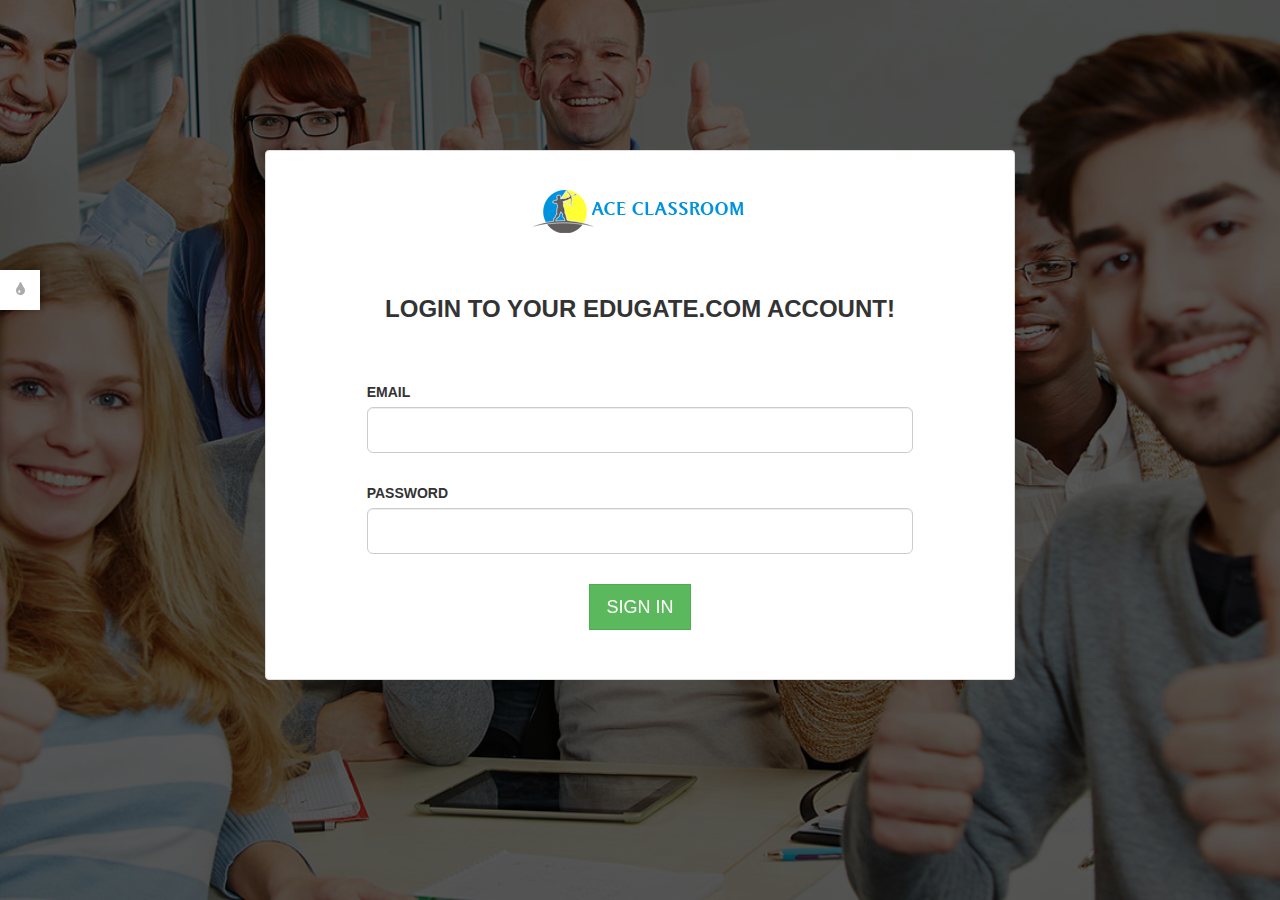
<file: Login.html>
<!DOCTYPE html>
<html lang="en">

<head>
    <meta charset="UTF-8">
    <meta http-equiv="X-UA-Compatible" content="IE=edge">
    <meta name="viewport" content="width=device-width, initial-scale=1">
    <title>Index</title>
    <link rel="stylesheet" type="text/css" href="css/bootstrap.min.css">
    <link rel="stylesheet" type="text/css" href="css/bootstrap-social.css">

    <link rel="stylesheet" type="text/css" href="css/custom.css">
   <link rel="alternate stylesheet" type="text/css" media="screen" title="theme1" href="css/custom2.css">
<link rel="alternate stylesheet" type="text/css" media="screen" title="theme2" href="css/custom3.css">
<link rel="alternate stylesheet" type="text/css" media="screen" title="theme3" href="css/custom4.css">
<link rel="alternate stylesheet" type="text/css" media="screen" title="theme4" href="css/custom5.css">
<link rel="alternate stylesheet" type="text/css" media="screen" title="theme5" href="css/custom6.css">
<link rel="alternate stylesheet" type="text/css" media="screen" title="theme6" href="css/custom7.css">
<link rel="alternate stylesheet" type="text/css" media="screen" title="theme7" href="css/custom8.css">
<link rel="alternate stylesheet" type="text/css" media="screen" title="theme8" href="css/custom9.css">
<link rel="alternate stylesheet" type="text/css" media="screen" title="theme9" href="css/custom10.css">

    <!-- Owl Carousel Assets -->
    <link href="css/owl.carousel.css" rel="stylesheet">
    <link href="css/owl.theme.css" rel="stylesheet">

    <!-- Animation css -->
    <link rel="stylesheet" type="text/css" href="css/animate.css">

    <!--Hover Effects -->
    
    <link rel="stylesheet" type="text/css" href="css/ihover.min.css">

    <!-- Awesome Font -->
    <link rel="stylesheet" type="text/css" href="fonts/font-awesome/css/font-awesome.min.css">
    <link rel="stylesheet" type="text/css" href="fonts/font-awesome/css/font-awesome-animation.css">


</head>

<body>
<div class="theme-setting">
    
    <a href="javascript:;" class="btn-theme-setting"><i class="fa fa-tint"></i></a>

    <div class="content-theme-setting"><h2 class="title">setting color</h2>
      <form >  <ul id="switchform" class="list-unstyled list-inline color-skins">
          <li data-color="color-0" onclick="document.getElementById('myImage').src='img/logo1.png'"><input type="button"  class="transparent1" name="choice" value="none" onClick="chooseStyle(this.value, 60)"></li>
            <li data-color="color-2" onclick="document.getElementById('myImage').src='img/logo2.png'"><input type="button" class="transparent1" name="choice" value="theme1" onClick="chooseStyle(this.value, 60)" ></li>
            <li data-color="color-3" onclick="document.getElementById('myImage').src='img/logo3.png'"><input type="button" class="transparent1" name="choice" value="theme2" onClick="chooseStyle(this.value, 60)"></li>
            <li data-color="color-4" onclick="document.getElementById('myImage').src='img/logo4.png'"><input type="button" class="transparent1" name="choice" value="theme3" onClick="chooseStyle(this.value, 60)"></li>
            <li data-color="color-5" onclick="document.getElementById('myImage').src='img/logo5.png'"><input type="button" class="transparent1" name="choice" value="theme4" onClick="chooseStyle(this.value, 60)"></li>
            <li data-color="color-6" onclick="document.getElementById('myImage').src='img/logo6.png'"><input type="button" class="transparent1" name="choice" value="theme5" onClick="chooseStyle(this.value, 60)"></li>
            <li data-color="color-7" onclick="document.getElementById('myImage').src='img/logo7.png'"><input type="button" class="transparent1" name="choice" value="theme6" onClick="chooseStyle(this.value, 60)"></li>
            <li data-color="color-8" onclick="document.getElementById('myImage').src='img/logo8.png'"><input type="button" class="transparent1" name="choice" value="theme7" onClick="chooseStyle(this.value, 60)"></li>
            <li data-color="color-9" onclick="document.getElementById('myImage').src='img/logo9.png'"><input type="button" class="transparent1" name="choice" value="theme8" onClick="chooseStyle(this.value, 60)"></li>
            <li data-color="color-10" onclick="document.getElementById('myImage').src='img/logo10.png'"><input type="button" class="transparent1" name="choice" value="theme9" onClick="chooseStyle(this.value, 60)"></li>Selected Color
			 <li data-color="color-1" class="well-lg " ><input type="button" class="transparent1" name="choice" value="none" onClick="chooseStyle(this.value, 60)" disabled></li>
        </ul>
		</form>
    </div>

	</div>
<div class="login-pic">
    <div class="container ">
        <div class="row mar1">
            <div class="col-md-8 col-md-offset-2 col-sm-12 col-xs-12 mar1">
                <div class="thumbnail mar1">
                    <div>
                        <div>
                            <div class="col-md-12  col-sm-12 col-xs-12 pad2">
                                <a href="#">
                                    <img id="myImage" class="img-responsive" src="img/logo1.png" alt="">
                                </a>
                            </div>
                        </div>
                        <div class="col-md-12  col-sm-12 col-xs-12 ">
                            <div class="caption ">
                                <h3 class="text-center mar"><b>LOGIN TO YOUR EDUGATE.COM ACCOUNT!</b></h3>

                                <div class="col-md-10 col-md-offset-1  col-sm-12 col-xs-12 mar3 pad">
                                    <div class=" form-group">
                                        <label for="email">EMAIL</label>
                                        <input id="email" class="form-control input-email input-lg" type="text">
                                    </div>
                                </div>
                                <div class=" col-md-10 col-md-offset-1 col-sm-12 col-xs-12 mar3">
                                    <div class=" form-group">
                                        <label for="pwd">PASSWORD</label>
                                        <input type="password" class="form-control input-lg" id="pwd">
                                    </div>
                                </div>

                            </div>
                        </div>
                        <div class="text-center pad2">
                            <a type="button" class="btn btn-success hvr-sweep-to-right btn-lg mar3 ">
                                <span>SIGN IN</span>
                            </a>
                        </div>
                    </div>
                </div>
            </div>
        </div>
    </div>
</div>

<script src="js/jquery.min.js"></script>
    <script src="js/bootstrap.min.js"></script>
    <script src="js/wow.min.js" type="text/javascript"></script>
    <script src="js/owl.carousel.min.js" type="text/javascript"></script>
    <script src="js/preloader.js" type="text/javascript"></script>
    <script src="js/numscroller-1.0.js" type="text/javascript"></script>
    <script src="js/jquery.isotope.js" type="text/javascript"></script>
	<script src="js/styleswitch.js" type="text/javascript"></script>
    <script src="js/custom.js" type="text/javascript"></script>

</body>


</html>
</file>
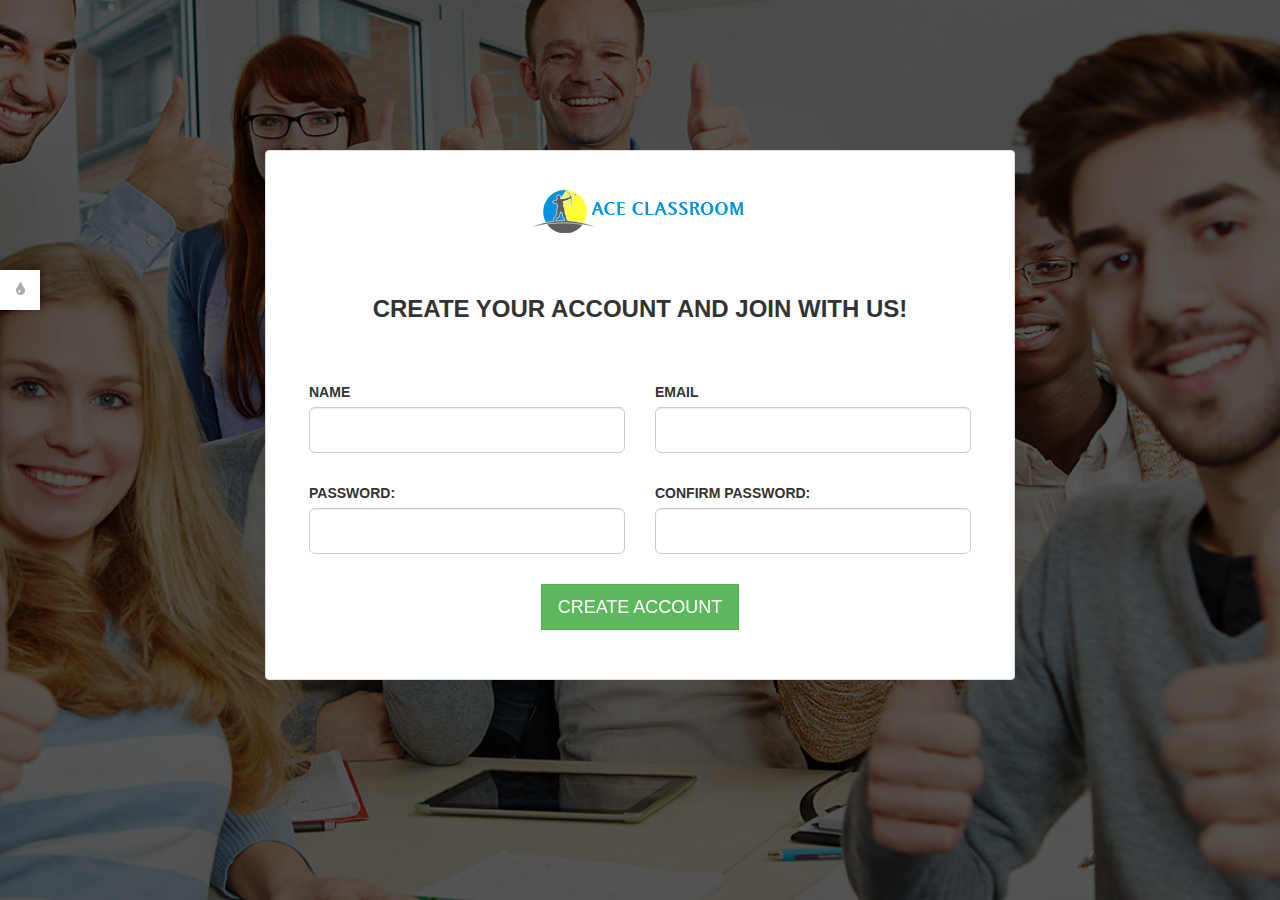
<file: Register.html>
<!DOCTYPE html>
<html lang="en">

<head>
    <meta charset="UTF-8">
    <meta http-equiv="X-UA-Compatible" content="IE=edge">
    <meta name="viewport" content="width=device-width, initial-scale=1">
    <title>Index</title>
    <link rel="stylesheet" type="text/css" href="css/bootstrap.min.css">
    <link rel="stylesheet" type="text/css" href="css/bootstrap-social.css">

    <link rel="stylesheet" type="text/css" href="css/custom.css">
   <link rel="alternate stylesheet" type="text/css" media="screen" title="theme1" href="css/custom2.css">
<link rel="alternate stylesheet" type="text/css" media="screen" title="theme2" href="css/custom3.css">
<link rel="alternate stylesheet" type="text/css" media="screen" title="theme3" href="css/custom4.css">
<link rel="alternate stylesheet" type="text/css" media="screen" title="theme4" href="css/custom5.css">
<link rel="alternate stylesheet" type="text/css" media="screen" title="theme5" href="css/custom6.css">
<link rel="alternate stylesheet" type="text/css" media="screen" title="theme6" href="css/custom7.css">
<link rel="alternate stylesheet" type="text/css" media="screen" title="theme7" href="css/custom8.css">
<link rel="alternate stylesheet" type="text/css" media="screen" title="theme8" href="css/custom9.css">
<link rel="alternate stylesheet" type="text/css" media="screen" title="theme9" href="css/custom10.css">

    <!-- Owl Carousel Assets -->
    <link href="css/owl.carousel.css" rel="stylesheet">
    <link href="css/owl.theme.css" rel="stylesheet">

    <!-- Animation css -->
    <link rel="stylesheet" type="text/css" href="css/animate.css">

    <!--Hover Effects -->
    
    <link rel="stylesheet" type="text/css" href="css/ihover.min.css">

    <!-- Awesome Font -->
    <link rel="stylesheet" type="text/css" href="fonts/font-awesome/css/font-awesome.min.css">
    <link rel="stylesheet" type="text/css" href="fonts/font-awesome/css/font-awesome-animation.css">


</head>

<body>
<div class="theme-setting">
    
    <a href="javascript:;" class="btn-theme-setting"><i class="fa fa-tint"></i></a>

    <div class="content-theme-setting"><h2 class="title">setting color</h2>
      <form >  <ul id="switchform" class="list-unstyled list-inline color-skins">
           <li data-color="color-0" onclick="document.getElementById('myImage').src='img/logo1.png'"><input type="button"  class="transparent1" name="choice" value="none" onClick="chooseStyle(this.value, 60)"></li>
            <li data-color="color-2" onclick="document.getElementById('myImage').src='img/logo2.png'"><input type="button" class="transparent1" name="choice" value="theme1" onClick="chooseStyle(this.value, 60)" ></li>
            <li data-color="color-3" onclick="document.getElementById('myImage').src='img/logo3.png'"><input type="button" class="transparent1" name="choice" value="theme2" onClick="chooseStyle(this.value, 60)"></li>
            <li data-color="color-4" onclick="document.getElementById('myImage').src='img/logo4.png'"><input type="button" class="transparent1" name="choice" value="theme3" onClick="chooseStyle(this.value, 60)"></li>
            <li data-color="color-5" onclick="document.getElementById('myImage').src='img/logo5.png'"><input type="button" class="transparent1" name="choice" value="theme4" onClick="chooseStyle(this.value, 60)"></li>
            <li data-color="color-6" onclick="document.getElementById('myImage').src='img/logo6.png'"><input type="button" class="transparent1" name="choice" value="theme5" onClick="chooseStyle(this.value, 60)"></li>
            <li data-color="color-7" onclick="document.getElementById('myImage').src='img/logo7.png'"><input type="button" class="transparent1" name="choice" value="theme6" onClick="chooseStyle(this.value, 60)"></li>
            <li data-color="color-8" onclick="document.getElementById('myImage').src='img/logo8.png'"><input type="button" class="transparent1" name="choice" value="theme7" onClick="chooseStyle(this.value, 60)"></li>
            <li data-color="color-9" onclick="document.getElementById('myImage').src='img/logo9.png'"><input type="button" class="transparent1" name="choice" value="theme8" onClick="chooseStyle(this.value, 60)"></li>
            <li data-color="color-10" onclick="document.getElementById('myImage').src='img/logo10.png'"><input type="button" class="transparent1" name="choice" value="theme9" onClick="chooseStyle(this.value, 60)"></li>Selected Color
			 <li data-color="color-1" class="well-lg " ><input type="button" class="transparent1" name="choice" value="none" onClick="chooseStyle(this.value, 60)" disabled></li>
        </ul>
		</form>
    </div>

	</div>
<div class="register-pic">
    <div class="container ">
        <div class="row mar1">
            <div class="col-md-8 col-md-offset-2 col-sm-12col-xs-12 mar1">
                <div class="thumbnail mar1">
                    <div>
                        <div>
                            <div class="col-md-12  col-sm-12 col-xs-12 pad2">
                                <a href="#">
                                    <img id="myImage" class="img-responsive" src="img/logo1.png" alt="">
                                </a>
                            </div>
                        </div>
                        <div class="col-md-12  col-sm-12 col-xs-12 ">
                            <div class="caption ">
                                <h3 class="text-center mar"><b>CREATE YOUR ACCOUNT AND JOIN WITH US!</b></h3>

                                <div class="col-md-6  col-sm-12 col-xs-12 mar3 pad">
                                    <div class=" form-group">
                                        <label for="name">NAME</label>
                                        <input type="text" name="username" class="form-control input-lg" id="name">
                                    </div>
                                </div>
                                <div class="col-md-6  col-sm-12 col-xs-12 mar3 pad">
                                    <div class=" form-group">
                                        <label for="email">EMAIL</label>
                                        <input id="email" class="form-control  input-lg" type="text">
                                    </div>
                                </div>


                                <div class=" col-md-6 col-sm-12 col-xs-12 mar3">
                                    <div class=" form-group">
                                        <label for="pwd">PASSWORD:</label>
                                        <input type="password" class="form-control input-lg" id="pwd">
                                    </div>
                                </div>
                                <div class=" col-md-6 col-sm-12 col-xs-12 mar3">
                                    <div class=" form-group">
                                        <label for="password">CONFIRM PASSWORD:</label>
                                        <input type="password" class="form-control input-lg" id="password">
                                    </div>
                                </div>
                            </div>
                        </div>
                        <div class="text-center pad2">
                            <a type="button" class="btn btn-success hvr-sweep-to-right btn-lg mar3 ">
                                <span>CREATE ACCOUNT</span>
                            </a>
                        </div>
                    </div>
                </div>
            </div>
        </div>
    </div>
</div>


<script src="js/jquery.min.js"></script>
    <script src="js/bootstrap.min.js"></script>
    <script src="js/wow.min.js" type="text/javascript"></script>
    <script src="js/owl.carousel.min.js" type="text/javascript"></script>
    <script src="js/preloader.js" type="text/javascript"></script>
    <script src="js/numscroller-1.0.js" type="text/javascript"></script>
    <script src="js/jquery.isotope.js" type="text/javascript"></script>
	<script src="js/styleswitch.js" type="text/javascript"></script>
    <script src="js/custom.js" type="text/javascript"></script>

</body>


</html>
</file>
<file: css/custom.css>
.pad {
  padding-top: 10px;
}

.pad2 {
  padding-top: 30px;
  padding-bottom: 30px;
}

.pad3 {
  padding-right: 10px;
}

.pad4 {
  padding-left: 0;
}

.pad5 {
  padding-left: 5px;
}

.pad6 {
  padding-right: 0;
}

.pad7 {
  padding: 3px;
}

.mar {
  margin-bottom: 50px;
}

.mar1 {
  margin-top: 50px;
}

.mar2 {
  margin-left: -10px;
}

.mar3 {
  margin-bottom: 15px;
}

.mar4 {
  margin-top: 15px;
}

/*navbar*/

.socials i {
  display: inline-block;
  padding-left: 8px;
  padding-right: 8px;
  color: white;
  transition: all 0.25s linear;
}

.socials i:hover {
  color: #86BC42;
  transition: all 0.25s linear;
}

.navbar {
  margin-bottom: 0;
  box-shadow: 3px 0 7px rgba(0, 0, 0, 0.3);
}

.navbar-nav span {
  padding-left: 2px;
}

.affix {
  background: white;
  top: 0;
  width: 100%;
  -webkit-transition: all .5s ease-in-out;
  transition: all .5s ease-in-out;
  z-index: 1111;
}

.affix .navbar-brand img {
  width: 150px;
  margin-top: 10px;
  transition: all 0.25s linear;
}

.affix .navbar-nav span {
  padding-left: 2px;
}

.affix a {
  color: #000000 !important;
  padding: 15px !important;
  -webkit-transition: all .5s ease-in-out;
  transition: all .5s ease-in-out;
}

.affix-top a {
  padding-top: 30px !important;
  padding-bottom: 30px !important;
}

.affix + .container-fluid {
  padding-top: 95px;
}

.navbar-default .navbar-nav > .active > a,
.navbar-default .navbar-nav > .active > a:focus,
.navbar-default .navbar-nav > .active > a:hover {
  color: #86bc42!important;
}

.navbar-brand img {
  position: relative;
  top: -20px;
  width: 250px;
  transition: all 0.25s linear;
}

.navbar-nav > li > .dropdown-menu {
  border-bottom: 5px solid #81B640;
}

.dropdown-menu > li > a {
  padding: 3px 10px !important;
  line-height: 40px!important;
}

.navbar-default .navbar-toggle:focus,
.navbar-default .navbar-toggle:hover {
  background: #86BC42;
}

.navbar-default .navbar-toggle .icon-bar {
  background: #fff;
}

.search-bar {
  width: 300px;
  padding: 10px;
}

.thumbnail {
  -webkit-transition: all .5s ease-in-out;
  transition: all .5s ease-in-out;
}

.thumbnail:hover {
  -webkit-transition: all .5s ease-in-out;
  transition: all .5s ease-in-out;
  box-shadow: 3px 0 7px rgba(0, 0, 0, 0.3);
}
.hvr-underline-from-left {
    display: inline-block;
    vertical-align: middle;
    -webkit-transform: translateZ(0);
    transform: translateZ(0);
    box-shadow: 0 0 1px rgba(0, 0, 0, 0);
    -webkit-backface-visibility: hidden;
    backface-visibility: hidden;
    -moz-osx-font-smoothing: grayscale;
    position: relative;
    overflow: hidden;
}
.hvr-underline-from-left:before {
    content: "";
    position: absolute;
    z-index: -1;
    left: 0;
    right: 100%;
    bottom: 0;
    background:#83B841!important;
    height: 4px;
    -webkit-transition-property: right;
    transition-property: right;
    -webkit-transition-duration: .3s;
    transition-duration: .3s;
    -webkit-transition-timing-function: ease-out;
    transition-timing-function: ease-out;
}
.hvr-underline-from-left:active:before, .hvr-underline-from-left:focus:before, .hvr-underline-from-left:hover:before {
    right: 0;
}
.hvr-sweep-to-right {
    display: inline-block;
    vertical-align: middle;
    -webkit-transform: translateZ(0);
    transform: translateZ(0);
    box-shadow: 0 0 1px rgba(0, 0, 0, 0);
    -webkit-backface-visibility: hidden;
    backface-visibility: hidden;
    -moz-osx-font-smoothing: grayscale;
    position: relative;
    -webkit-transition-property: color;
    transition-property: color;
    -webkit-transition-duration: .3s;
    transition-duration: .3s;
}
.hvr-sweep-to-right:before {
    content: "";
    position: absolute;
    z-index: -1;
    top: 0;
    left: 0;
    right: 0;
    bottom: 0;
    background: #242C42;
    -webkit-transform: scaleX(0);
    transform: scaleX(0);
    -webkit-transform-origin: 0 50%;
    transform-origin: 0 50%;
    -webkit-transition-property: transform;
    transition-property: transform;
    -webkit-transition-duration: .3s;
    transition-duration: .3s;
    -webkit-transition-timing-function: ease-out;
    transition-timing-function: ease-out;
}
.hvr-sweep-to-right:active, .hvr-sweep-to-right:focus, .hvr-sweep-to-right:hover {
    color: #fff;
}
.hvr-sweep-to-right:active:before, .hvr-sweep-to-right:focus:before, .hvr-sweep-to-right:hover:before {
    -webkit-transform: scaleX(1);
    transform: scaleX(1);
}

/*carousel img*/

.pic1 {
  height: 60em;
  width: 100%;
  display: table;
  background: url("../img/img1.jpg ") no-repeat center;
  background-size: cover;
  color: #ffffff;
}

.pic2 {
  height: 60em;
  width: 100%;
  display: table;
  background: url("../img/img2.jpg ") no-repeat center;
  background-size: cover;
  color: #ffffff;
}

.pic3 {
  height: 60em;
  width: 100%;
  display: table;
  background: url("../img/img3.jpg ")  no-repeat center;
  background-size: cover;
  color: #ffffff;
}

/*main-content*/

.pic4 {
  height: 30em;
  width: 100%;
  display: table;
  background: url("../img/img4.png ")  no-repeat center;
  background-size: cover;
  color: #ffffff;
}

.pic6 {
  height: 20em;
  width: 100%;
  display: table;
  background: linear-gradient(
      rgba(0, 0, 0, 0.65), 
      rgba(0, 0, 0, 0.65)
    ),url("../img/img6.jpg ")  no-repeat center;
  background-size: cover;
  color: #ffffff;
}

.pic7 {
  height: 30em;
  width: 100%;
  display: table;
  background: linear-gradient(
      rgba(0, 0, 0, 0.65), 
      rgba(0, 0, 0, 0.65)
    ),url("../img/img7.jpg ")  no-repeat top fixed;
  background-size: cover;
  color: #ffffff;
}

.pic11 {
  height: 30em;
  width: 100%;
  background: linear-gradient(
      rgba(0, 0, 0, 0.65), 
      rgba(0, 0, 0, 0.65)
    ),url("../img/img11.jpg ")  no-repeat top fixed;
  background-size: cover;
  color: #ffffff;
}

.pic12 {
  height: 42em;
  width: 100%;
  background: linear-gradient(
      rgba(0, 0, 0, 0.65), 
      rgba(0, 0, 0, 0.65)
    ),url("../img/courses-banner1.jpg ")  no-repeat top fixed;
  background-size: cover;
  color: #ffffff;
}

.pic13 {
  height: auto;
  width: 100%;
  background: linear-gradient(
      rgba(134,188,66, 0.90), 
      rgba(134,188,66, 0.90)
    ),url("../img/search-img1.jpg")  no-repeat top fixed;
  background-size: cover;
  color: #ffffff;
}

.login-pic,
.register-pic {
  height: 100vh;
  width: 100%;
  background: linear-gradient(
      rgba(0, 0, 0, 0.65), 
      rgba(0, 0, 0, 0.65)
    ),url("../img/login-img.jpg ") no-repeat center;
  background-size: cover;
  color: #ffffff;
}

.pic13 .form-control {
  width: 210px!important;
  border-radius: 0;
}

.pic13 .form-control option {
  padding: 10px;
}

.ih-item.circle.effect18 .info p {
  color: #fff!important;
  padding: 10px 5px!important;
  font-style: normal!important;
  margin: -25px 30px!important;
  font-size: 16px!important;
  border-top: none!important;
}

.jumbotron {
  background: transparent;
  position: relative;
  top: 200px;
  left: 0px;
}

.breadcrumb {
  background: transparent;
}

.align {
  text-align: center;
}

a {
  color: black;
  transition: all 0.25s linear;
}

a:hover {
  color: #86BC42!important;
  text-decoration: none;
  transition: all 0.25s linear;
}

/*color*/

.col {
  color: #242c42;
}

.col1 {
  background: #242c42;
  color: white;
}

.col2 {
  background: #86BC42;
  color: white;
}

.col3 {
  color: #86BC42!important;
}

.col4 {
  color: #fff!important;
}

/*border*/

.bor {
  border-right: solid 1px white;
  padding-right: 5px;
}

.bor2 {
  border-right: solid 2px #E7E7E7;
  padding-right: 5px;
}

.btn {
  border-radius: 0;
}

.well-lg {
  background: rgba(255, 255, 255, 0.35);
  padding: 24px;
  border-radius: 0;
  border-color: transparent;
}

.well-md {
  background: #EAEDF5;
  padding: 24px;
  border-radius: 0;
  border-color: transparent;
}

/*owl-carousel*/

#owl-demo .owl-controls {
  position: relative;
  top: -100px;
}

.owl-theme .owl-controls .owl-page span {
  background: #86BC42!important;
}

.owl-theme .owl-controls .owl-buttons div {
  background: #86BC42!important;
  border-radius: 0px!important;
  transition: all 0.25s linear;
}

.owl-theme .owl-controls.clickable .owl-buttons div:hover {
  transition: all 0.25s linear;
}

.fa1 {
  background: #86BC42;
  font-size: 100px;
  color: white;
}

.fa1 i {
  margin-top: 60px;
}

.dis {
  display: table;
}

.fa2 {
  display: table-cell;
  vertical-align: middle;
}

.count {
  font-size: 60px;
  font-weight: 900;
}

.count:after {
  content: '+';
  font-size: 60px;
}

.pos {
  position: absolute;
  bottom: -195px;
}

.pic7 .thumbnail img,
.pic11 .thumbnail img {
  border-radius: 50%;
}

.pic7 .thumbnail {
  background: transparent !important;
  border: none;
}

.pic .thumbnail:hover {
  box-shadow: none!important;
}

.pic7 .thumbnail .caption p {
  color: #fff !important;
}

.pic7 .thumbnail .caption h3,
.pic11 .thumbnail p {
  color: #86bc42!important;
}

.pic11 .thumbnail h3 {
  color: #000!important;
}

.pic7 .owl-prev,
.pic11 .owl-prev {
  position: absolute;
  top: 150px;
  left: -50px;
}

.pic7 .owl-next,
.pic11 .owl-next {
  position: absolute;
  top: 150px;
  right: -50px;
}

#price .thumbnail1 {
  margin-left: 120px;
  margin-right: 120px;
  padding-top: 15px;
  padding-bottom: 15px;
  margin-bottom: -20px;
  position: relative;
  border-radius: 50%;
  border: solid 10px white;
  display: block;
  box-shadow: 0 8px 15px rgba(0, 0, 0, 0.15);
  line-height: 1.42857143;
  -webkit-transition: border .2s ease-in-out;
  -o-transition: border .2s ease-in-out;
  transition: border .2s ease-in-out;
}

.price1:hover {
  background: #86bc42;
  padding-top: 10px;
  color: #86bc42;
  box-shadow: 0 8px 15px rgba(0, 0, 0, 0.15);
  -webkit-transform: scale(1.02);
  transform: scale(1.02);
  transition: all 0.25s linear;
  cursor: pointer;
}

.price1 {
  transform: scale(1.00);
  transition: all 0.25s linear;
}

.panel-body h4 {
  padding-bottom: 10px;
}

/*isotrope*/

.portfolioFilter a {
  background: #999;
  margin: 3px;
  font-size: 11px;
  color: #fff;
  padding: 2px 8px;
  -webkit-border-radius: 10px;
  -moz-border-radius: 10px;
  border-radius: 10px;
  text-decoration: none;
  text-transform: uppercase;
}

.portfolioFilter {
  margin-bottom: 20px;
}

.portfolioFilter a:hover {
  background: #666;
}

.portfolioFilter a.current {
  background: #333;
}

div.block {
  background: #fff;
  border: 1px solid #ccc;
  margin: 10px 10px 0px 0px;
  overflow: hidden;
  position: relative;
  width: 297px;
  height: 295px;
  padding: 5px;
  -webkit-box-shadow: 1px 1px 2px rgba(50, 50, 50, 0.35);
  -moz-box-shadow: 1px 1px 2px rgba(50, 50, 50, 0.35);
  box-shadow: 1px 1px 2px rgba(50, 50, 50, 0.35);
}

div.block.feature {
  width: 297px;
  height: 600px;
}

/* this maintains the bottom white border on larger images */

div.block.feature img {
  position: absolute;
}

.block-info {
  background: #fff;
  bottom: 0;
  padding: 5px;
  height: 30%;
  color: #222;
  opacity: 0;
  filter: alpha(opacity = 0);
  position: absolute;
  width: 100%;
  z-index: 1000;
}

.block-info h4 {
  padding: 0;
  margin: 0px;
}

.block-info p {
  color: #999;
  padding: 0;
  margin: 0px;
}

.block:hover .block-info {
  margin-top: 0px;
  opacity: 0.9;
  filter: alpha(opacity = 90);
  transition: opacity 0.25s;
  -moz-transition: opacity 0.25s;
  -webkit-transition: opacity 0.25s;
}

.isotope-item {
  z-index: 2;
}

.isotope-hidden.isotope-item {
  pointer-events: none;
  z-index: 1;
}

.isotope,
.isotope .isotope-item {
  -webkit-transition-duration: 0.8s;
  -moz-transition-duration: 0.8s;
  transition-duration: 0.8s;
}

.isotope {
  -webkit-transition-property: height, width;
  -moz-transition-property: height, width;
  transition-property: height, width;
}

.isotope .isotope-item {
  -webkit-transition-property: -webkit-transform, opacity;
  -moz-transition-property: -moz-transform, opacity;
  transition-property: transform, opacity;
}

#gallery div.block {
  background: #fff;
  border: 1px solid #ccc;
  margin: 10px 10px 0px 0px;
  overflow: hidden;
  position: relative;
  width: 360px;
  height: 295px;
  padding: 5px;
  -webkit-box-shadow: 1px 1px 2px rgba(50, 50, 50, 0.35);
  -moz-box-shadow: 1px 1px 2px rgba(50, 50, 50, 0.35);
  box-shadow: 1px 1px 2px rgba(50, 50, 50, 0.35);
}

#gallery div.block.feature {
  width: 360px;
  height: 600px;
}

/*footer*/

hr {
  border-color: #2F374C !important;
}

footer .nav > li {
  position: relative;
  display: inline-block;
}

footer .nav > li > a {
  position: relative;
  display: block;
  padding: 1px 4px;
  font-size: 11px;
}

footer p {
  font-size: 11px;
}

footer .nav > li > a:focus,
.nav > li > a:hover {
  background: transparent;
  text-decoration: none;
  color: #5eae2e;
}

.scroll-top {
  position: fixed;
  bottom: 1%;
  right: 6%;
  z-index: 100;
  background: transparent;
  padding: 0px 17px 12px 17px;
  font-size: 24px;
  border: 1px solid #5CB85C;
}

.scroll-top a i {
  font-size: 15px;
  color: #555;
}

.scroll-top:hover {
  background: #5CB85C;
}

.preloader {
  z-index: 11111111!important;
}

.item.grid-group-item {
  transition: all .5s ease-in-out;
}

.item.list-group-item {
  background: #fff;
  float: none;
  width: 100%;
  margin-bottom: 10px;
  border: none;
  transition: all 0.3s linear;
}

.item.list-group-item .list-group-image {
  margin-right: 10px;
}

.item.list-group-item .thumbnail {
  margin-bottom: 0px;
}

.item.list-group-item:before,
.item.list-group-item:after {
  display: table;
  content: " ";
}

.item.list-group-item img {
  float: right;
  width: 300px;
}

.item.list-group-item .ellipsis {
  width: 700px;
}

.item.list-group-item:after {
  clear: both;
}

.list-group-item-text {
  margin: 0 0 11px;
}

.ellipsis {
  line-height: 25px;
  overflow: hidden;
  height: 55px;
}

.pagination li a {
  border-radius: 0!important;
  margin: 5px;
}

.pagination > .active > a,
.pagination > .active > a:focus,
.pagination > .active > a:hover,
.pagination > .active > span,
.pagination > .active > span:focus,
.pagination > .active > span:hover {
  background: #242C42;
  border-color: #242C42;
}

/*contact*/

#gmap_canvas {
  width: auto;
  height: 500px;
  margin-left: -20px;
  margin-right: -20px;
}

/*theme-settings*/
.theme-setting {
    position: fixed;
    left: -220px;
    top: 30%;
    background-color: #ffffff;
    border: 0;
    width: 220px;
    z-index: 9999;
    transition: .3s left cubic-bezier(.03, .88, .34, .97);
    box-shadow: 2px 0 5px rgba(0, 0, 0, 0.2);
}
.theme-setting .btn-theme-setting {
    width: 40px;
    height: 40px;
    line-height: 40px;
    text-align: center;
    background-color: #ffffff;
    position: absolute;
    font-size: 16px;
    color: #ababae;
    z-index: 9999;
    right: -40px;
    top: 0;
    box-shadow: 3px 0 5px rgba(0, 0, 0, 0.2);
}
.theme-setting .content-theme-setting {
    width: 220px;
    line-height: 40px;
    text-align: center;
    display: inline-block;
}
.theme-setting .content-theme-setting .title {
    padding: 20px 0;
    color: #242c42;
    text-transform: uppercase;
    font-size: 20px;
    font-weight: 700;
    text-align: center;
    margin: 0;
}
.theme-setting .content-theme-setting ul {
    margin: 0;
    padding-bottom: 15px;
}
.theme-setting .content-theme-setting ul li[data-color="color-0"] {
    background-color: #86bc42;
	
}
.theme-setting .content-theme-setting ul li[data-color="color-1"] {
    background-color: #86bc42;
	margin-top:10px;
	padding-left:97px;
	padding-right:97px;
}
.theme-setting .content-theme-setting ul li[data-color="color-2"] {
    background-color: #7d3f98;
}
.theme-setting .content-theme-setting ul li[data-color="color-3"] {
    background-color: #0f723a;
}
.theme-setting .content-theme-setting ul li[data-color="color-4"] {
    background-color: #2aacff;
}
.theme-setting .content-theme-setting ul li[data-color="color-5"] {
    background-color: #E91E63;
}
.theme-setting .content-theme-setting ul li[data-color="color-6"] {
    background-color: #2bde73;
}
.theme-setting .content-theme-setting ul li[data-color="color-7"] {
    background-color: #f7d417;
}
.theme-setting .content-theme-setting ul li[data-color="color-8"] {
    background-color: #50bcb6;
}
.theme-setting .content-theme-setting ul li[data-color="color-9"] {
    background-color: #ef5734;
}
.theme-setting .content-theme-setting ul li[data-color="color-10"] {
    background-color: #8d6cab;
}
.theme-setting .content-theme-setting ul li {
    width: 24px;
    height: 24px;
    border: 0px solid #f0f0f0;
    vertical-align: middle;
    margin: 0 7px;
    cursor: pointer;
}
.transparent1{
background-color: transparent;
color: transparent;
border: none;
width: 23px;
height: 23px;
margin-left: -4px;
}

@media screen and (width: 1280px) {
  .pic7 {
    height: 36em !important;
    display: block;
  }

  div.block {
    width: 295px;
    height: 295px;
  }

  div.block.feature {
    width: 295px;
    height: 600px;
  }
}

@media screen and (width: 1024px) {
  .pic7 .owl-prev,
  .pic11 .owl-prev {
    position: static;
  }

  .pic7 .owl-next,
  .pic11 .owl-next {
    position: static;
  }

  .pic7 {
    height: 40em !important;
    display: block;
  }

  .pic13 .form-control {
    width: 202px!important;
  }

  #price .thumbnail1 {
    margin-left: 90px;
    margin-right: 90px;
  }

  div.block {
    width: 311px;
    height: 295px;
  }

  div.block.feature {
    width: 311px;
    height: 600px;
  }

  #gallery div.block {
    width: 293px;
    height: 295px;
  }

  #gallery div.block.feature {
    width: 293px;
    height: 600px;
  }

  .well .btn-group {
    display: none;
  }
}

@media screen and (max-width: 980px) {
  h4 {
    font-size: 15px;
  }

  .navbar-brand img {
    position: relative;
    top: -20px;
    width: 170px;
  }

  .affix a,
  .affix-top a {
    padding-left: 11px !important;
    padding-right: 11px !important;
  }

  #price .thumbnail1 {
    margin-left: 50px;
    margin-right: 50px;
  }

  .pad7 {
    padding-bottom: 15px;
  }

  div.block {
    width: 296px;
    height: 295px;
  }

  div.block.feature {
    width: 296px;
    height: 600px;
  }

  #gallery div.block {
    width: 335px;
    height: 295px;
  }

  #gallery div.block.feature {
    width: 335px;
    height: 600px;
  }

  .pic13 .form-control {
    width: 155px!important;
  }

  hr {
    margin-top: 0;
  }
}

@media screen and (width: 800px) {
  h4 {
    font-size: 15px;
  }

  .navbar-brand img {
    position: relative;
    top: -20px;
    width: 170px;
  }

  .affix a,
  .affix-top a {
    padding-left: 11px !important;
    padding-right: 11px !important;
  }

  .pic7 .owl-prev,
  .pic11 .owl-prev {
    position: static;
  }

  .pic7 .owl-next,
  .pic11 .owl-next {
    position: static;
  }

  .pic7 {
    height: 52em !important;
    display: block;
  }

  .pad7 {
    padding-bottom: 15px;
  }

  #price .thumbnail1 {
    margin-left: 50px;
    margin-right: 50px;
  }

  div.block {
    width: 360px;
    height: 295px;
  }

  div.block.feature {
    width: 360px;
    height: 600px;
  }

  .pic13 .form-control {
    width: 155px!important;
  }

  #gallery div.block {
    width: 335px;
    height: 295px;
  }

  #gallery div.block.feature {
    width: 335px;
    height: 600px;
  }

  hr {
    margin-top: 0;
  }
}

@media screen and (min-width: 768px) {
  .navbar .navbar-right {
    float: right !important;
    margin-right: -25px;
  }
}

@media screen and (max-width: 768px) {
  h4 {
    font-size: 15px;
  }

  .navbar-brand img {
    position: relative;
    top: -20px;
    width: 170px;
  }

  .affix a,
  .affix-top a {
    padding-left: 11px !important;
    padding-right: 11px !important;
  }

  .pic7 .owl-prev,
  .pic11 .owl-prev {
    position: static;
  }

  .pic7 .owl-next,
  .pic11 .owl-next {
    position: static;
  }

  .pic7 {
    height: 52em !important;
    display: block;
  }

  .thumbnail .mar1 {
    margin-top: 0px;
  }

  .pos {
    position: absolute;
    bottom: -215px;
  }

  .pic13 .form-control {
    width: 155px!important;
  }

  #price .thumbnail1 {
    margin-left: 50px;
    margin-right: 50px;
    padding-top: 15px;
    padding-bottom: 15px;
    margin-bottom: -20px;
    position: relative;
    border-radius: 50%;
    border: solid 10px white;
    display: block;
    box-shadow: 0 8px 15px rgba(0, 0, 0, 0.15);
    line-height: 1.42857143;
    -webkit-transition: border .2s ease-in-out;
    -o-transition: border .2s ease-in-out;
    transition: border .2s ease-in-out;
  }

  .price1:hover {
    padding-top: 10px;
    padding-bottom: 1px;
    margin-bottom: 10px;
    background-color: #86bc42;
    color: #86bc42;
    box-shadow: 0 8px 15px rgba(0, 0, 0, 0.15);
    -webkit-transform: scale(1.02);
    transform: scale(1.02);
    transition: all 0.25s linear;
    cursor: pointer;
  }

  .pad7 {
    padding-bottom: 15px;
  }

  .mar5 {
    margin-top: -20px;
  }

  div.block {
    width: 344px;
    height: 295px;
  }

  div.block.feature {
    width: 344px;
    height: 600px;
  }

  #gallery div.block {
    width: 335px;
    height: 295px;
  }

  #gallery div.block.feature {
    width: 335px;
    height: 600px;
  }
}

@media screen and (width: 640px) {
  .pull-right {
    float: none!important;
  }

  h1 {
    font-size: 30px;
  }

  h2 {
    font-size: 25px;
  }

  .wid {
    width: 50%;
  }

  .wid1 {
    width: 33.33%;
  }

  .pic13 .form-control {
    width: 190px!important;
  }

  .mar {
    margin-bottom: 55px!important;
  }

  .navbar,
  .align {
    text-align: center;
  }

  #price .thumbnail1 {
    margin-left: 245px;
    margin-right: 245px;
  }

  .navbar-brand img {
    width: 150px;
  }

  .pic7 {
    height: 48em;
    display: block;
  }

  .pad7 {
    padding-bottom: 5px!important;
  }

  div.block {
    width: 280px;
    height: 295px;
  }

  div.block.feature {
    width: 280px;
    height: 600px;
  }

  #gallery div.block {
    width: 280px;
    height: 295px;
  }

  #gallery div.block.feature {
    width: 280px;
    height: 600px;
  }

  .login-pic,
  .register-pic {
    height: 200vh;
  }
}

@media screen and (width: 600px) {
  h1 {
    font-size: 30px;
  }

  h2 {
    font-size: 25px;
  }

  .mar {
    margin-bottom: 55px!important;
  }

  .navbar {
    text-align: center;
  }

  .navbar-brand img {
    width: 150px;
  }

  #price .thumbnail1 {
    margin-left: 225px;
    margin-right: 225px;
  }

  .pad7 {
    padding-bottom: 5px;
  }

  .wid {
    width: 50%;
  }

  .wid1 {
    width: 33.33%;
  }

  div.block {
    width: 260px;
    height: 295px;
  }

  div.block.feature {
    width: 260px;
    height: 600px;
  }

  #gallery div.block {
    width: 260px;
    height: 295px;
  }

  #gallery div.block.feature {
    width: 260px;
    height: 600px;
  }
}

@media screen and (width: 480px) {
  .pull-right {
    margin-top: -20px;
  }

  h1 {
    font-size: 30px;
  }

  h2 {
    font-size: 25px;
  }

  .mar {
    margin-bottom: 54px;
  }

  p {
    font-size: 11px;
  }

  #price .thumbnail1 {
    margin-left: 165px;
    margin-right: 165px;
  }

  .wid {
    width: 50%;
  }

  .wid1 {
    width: 33.33%;
  }

  .pad7 {
    padding-bottom: 5px;
  }

  div.block {
    width: 200px;
    height: 295px;
  }

  div.block.feature {
    width: 200px;
    height: 600px;
  }

  #gallery div.block {
    width: 200px;
    height: 295px;
  }

  #gallery div.block.feature {
    width: 200px;
    height: 600px;
  }

  .login-pic,
  .register-pic {
    height: 300vh;
  }

  .btn-social-icon {
    width: 31px;
  }
}

@media screen and (max-width: 360px) {
  .dis {
    padding: 10px;
    text-align: center;
  }

  .pull-right {
    float: none!important;
  }

  .pic7 {
    height: 42em!important;
    display: block;
  }

  h1 {
    font-size: 30px;
  }

  h2 {
    font-size: 25px;
  }

  h3 {
    font-size: 20px;
  }

  .mar {
    margin-bottom: 20px;
  }

  .mar1 {
    margin-top: 20px;
  }

  .mar6 {
    margin-bottom: 40px;
  }

  .navbar {
    text-align: center;
  }

  .navbar-brand img {
    width: 150px;
  }

  .pic7 .owl-prev,
  .pic11 .owl-prev {
    position: static;
  }

  .pic7 .owl-next,
  .pic11 .owl-next {
    position: static;
  }

  .pic13 .form-control {
    width: 300px!important;
  }

  #price .thumbnail1 {
    margin-left: 105px;
    margin-right: 105px;
    padding-top: 15px;
    padding-bottom: 15px;
    margin-bottom: -20px;
    position: relative;
    border-radius: 50%;
    border: solid 10px white;
    display: block;
    box-shadow: 0 8px 15px rgba(0, 0, 0, 0.15);
    line-height: 1.42857143;
    -webkit-transition: border .2s ease-in-out;
    -o-transition: border .2s ease-in-out;
    transition: border .2s ease-in-out;
  }

  .pad7 {
    padding-bottom: 15px;
  }
  .affix a {
  color: #000000 !important;
  padding: 15px !important;
  -webkit-transition: all .5s ease-in-out;
  transition: all .5s ease-in-out;
}

.affix-top a {
  padding-top: 15px !important;
  padding-bottom: 15px !important;
}
}

@media screen and (max-width: 320px) {
  h1 {
    font-size: 30px;
  }

  h2 {
    font-size: 25px;
  }

  h3 {
    font-size: 20px;
  }

  p {
    font-size: 11px;
  }

  .pic13 .form-control {
    width: 260px!important;
  }

  #price .thumbnail1 {
    margin-left: 90px;
    margin-right: 90px;
  }

  .pad7 {
    padding-bottom: 7px;
  }
}
</file>
<file: css/custom2.css>
.socials i:hover {
  color: #7D3F98;
  transition: all 0.25s linear;
}


.navbar-default .navbar-nav > .active > a, .navbar-default .navbar-nav > .active > a:focus, .navbar-default .navbar-nav > .active > a:hover {
  color: #7D3F98!important;
}



.navbar-nav > li > .dropdown-menu {
  border-bottom: 5px solid #7D3F98;
}



.navbar-default .navbar-toggle:focus,
.navbar-default .navbar-toggle:hover {
  background: #7D3F98;
}


.btn-success , .btn-success:hover{
    color: #fff;
    background-color: #7D3F98;
    border-color: #7D3F98 !important;
}


.hvr-underline-from-left:before {
    content: "";
    position: absolute;
    z-index: -1;
    left: 0;
    right: 100%;
    bottom: 0;
    background:#7D3F98!important;
    height: 4px;
    -webkit-transition-property: right;
    transition-property: right;
    -webkit-transition-duration: .3s;
    transition-duration: .3s;
    -webkit-transition-timing-function: ease-out;
    transition-timing-function: ease-out;
}

.hvr-sweep-to-right:before {
    content: "";
    position: absolute;
    z-index: -1;
    top: 0;
    left: 0;
    right: 0;
    bottom: 0;
    background: #242C42;
    -webkit-transform: scaleX(0);
    transform: scaleX(0);
    -webkit-transform-origin: 0 50%;
    transform-origin: 0 50%;
    -webkit-transition-property: transform;
    transition-property: transform;
    -webkit-transition-duration: .3s;
    transition-duration: .3s;
    -webkit-transition-timing-function: ease-out;
    transition-timing-function: ease-out;
}



.pic13 {
  height: auto;
  width: 100%;
  background: linear-gradient(
      rgba(125,63,152, 0.90), 
      rgba(125,63,152, 0.90)
    ),url("../img/search-img1.jpg")  no-repeat top fixed;
  background-size: cover;
  color: #ffffff;
}


a:hover {
  color: #7D3F98!important;
  text-decoration: none;
  transition: all 0.25s linear;
}

/*color*/

.col {
  color: #242c42;
}

.col1 {
  background: #242c42;
  color: white;
}

.col2 {
  background: #7D3F98;
  color: white;
}

.col3 {
  color: #7D3F98!important;
}

.col4 {
  color: #fff!important;
}






.owl-theme .owl-controls .owl-page span {
  background: #7D3F98!important;
}

.owl-theme .owl-controls .owl-buttons div {
  background: #7D3F98!important;
  border-radius: 0px!important;
  transition: all 0.25s linear;
}



.fa1 {
  background: #7D3F98;
  font-size: 100px;
  color: white;
}



.pic7 .thumbnail .caption h3,
.pic11 .thumbnail p {
  color: #7D3F98!important;
}


.price1:hover {
  background: #7D3F98;
  padding-top: 10px;
  color: #7D3F98;
  box-shadow: 0 8px 15px rgba(0, 0, 0, 0.15);
  -webkit-transform: scale(1.02);
  transform: scale(1.02);
  transition: all 0.25s linear;
  cursor: pointer;
}



.scroll-top {
  position: fixed;
  bottom: 1%;
  right: 6%;
  z-index: 100;
  background: transparent;
  padding: 0px 17px 12px 17px;
  font-size: 24px;
  border: 1px solid #7D3F98;
}


.scroll-top:hover {
  background: #7D3F98;
}

.theme-setting .content-theme-setting ul li[data-color="color-0"] {
    background-color: #86bc42;
	
}
.theme-setting .content-theme-setting ul li[data-color="color-1"] {
    background-color: #7d3f98;
	margin-top:10px;
	padding-left:97px;
	padding-right:97px;
}
.theme-setting .content-theme-setting ul li[data-color="color-2"] {
    background-color: #7d3f98;
}
.theme-setting .content-theme-setting ul li[data-color="color-3"] {
    background-color: #0f723a;
}
.theme-setting .content-theme-setting ul li[data-color="color-4"] {
    background-color: #2aacff;
}
.theme-setting .content-theme-setting ul li[data-color="color-5"] {
    background-color: #E91E63;
}
.theme-setting .content-theme-setting ul li[data-color="color-6"] {
    background-color: #2bde73;
}
.theme-setting .content-theme-setting ul li[data-color="color-7"] {
    background-color: #f7d417;
}
.theme-setting .content-theme-setting ul li[data-color="color-8"] {
    background-color: #50bcb6;
}
.theme-setting .content-theme-setting ul li[data-color="color-9"] {
    background-color: #ef5734;
}
.theme-setting .content-theme-setting ul li[data-color="color-10"] {
    background-color: #8d6cab;
}

.dot1, .dot2 {
  width: 60%;
  height: 60%;
  display: inline-block;
  position: absolute;
  top: 0;
  background-color: #7d3f98 !important;
  border-radius: 100%;
  
  -webkit-animation: bounce 2.0s infinite ease-in-out;
  animation: bounce 2.0s infinite ease-in-out;
}
</file>
<file: css/custom3.css>
.socials i:hover {
  color: #0F723A;
  transition: all 0.25s linear;
}


.navbar-default .navbar-nav > .active > a, .navbar-default .navbar-nav > .active > a:focus, .navbar-default .navbar-nav > .active > a:hover {
  color: #0F723A!important;
}



.navbar-nav > li > .dropdown-menu {
  border-bottom: 5px solid #0F723A;
}



.navbar-default .navbar-toggle:focus,
.navbar-default .navbar-toggle:hover {
  background: #0F723A;
}


.btn-success , .btn-success:hover{
    color: #fff;
    background-color: #0F723A;
    border-color: #0F723A !important;
}


.hvr-underline-from-left:before {
    content: "";
    position: absolute;
    z-index: -1;
    left: 0;
    right: 100%;
    bottom: 0;
    background:#0F723A!important;
    height: 4px;
    -webkit-transition-property: right;
    transition-property: right;
    -webkit-transition-duration: .3s;
    transition-duration: .3s;
    -webkit-transition-timing-function: ease-out;
    transition-timing-function: ease-out;
}

.hvr-sweep-to-right:before {
    content: "";
    position: absolute;
    z-index: -1;
    top: 0;
    left: 0;
    right: 0;
    bottom: 0;
    background: #242C42;
    -webkit-transform: scaleX(0);
    transform: scaleX(0);
    -webkit-transform-origin: 0 50%;
    transform-origin: 0 50%;
    -webkit-transition-property: transform;
    transition-property: transform;
    -webkit-transition-duration: .3s;
    transition-duration: .3s;
    -webkit-transition-timing-function: ease-out;
    transition-timing-function: ease-out;
}



.pic13 {
  height: auto;
  width: 100%;
  background: linear-gradient(
      rgba(15,114,58, 0.90), 
      rgba(15,114,58, 0.90)
    ),url("../img/search-img1.jpg")  no-repeat top fixed;
  background-size: cover;
  color: #ffffff;
}


a:hover {
  color: #0F723A!important;
  text-decoration: none;
  transition: all 0.25s linear;
}

/*color*/



.col2 {
  background: #0F723A;
  color: white;
}

.col3 {
  color: #0F723A!important;
}


.owl-theme .owl-controls .owl-page span {
  background: #0F723A!important;
}

.owl-theme .owl-controls .owl-buttons div {
  background: #0F723A!important;
  border-radius: 0px!important;
  transition: all 0.25s linear;
}



.fa1 {
  background: #0F723A
  font-size: 100px;
  color: white;
}



.pic7 .thumbnail .caption h3,
.pic11 .thumbnail p {
  color: #0F723A!important;
}


.price1:hover {
  background: #0F723A;
  padding-top: 10px;
  color: #0F723A;
  box-shadow: 0 8px 15px rgba(0, 0, 0, 0.15);
  -webkit-transform: scale(1.02);
  transform: scale(1.02);
  transition: all 0.25s linear;
  cursor: pointer;
}



.scroll-top {
  position: fixed;
  bottom: 1%;
  right: 6%;
  z-index: 100;
  background: transparent;
  padding: 0px 17px 12px 17px;
  font-size: 24px;
  border: 1px solid #0F723A;
}


.scroll-top:hover {
  background: #0F723A;
}

.theme-setting .content-theme-setting ul li[data-color="color-0"] {
    background-color: #86bc42;
	
}
.theme-setting .content-theme-setting ul li[data-color="color-1"] {
    background-color: #0F723A;
	margin-top:10px;
	padding-left:97px;
	padding-right:97px;
}
.theme-setting .content-theme-setting ul li[data-color="color-2"] {
    background-color: #7d3f98;
}
.theme-setting .content-theme-setting ul li[data-color="color-3"] {
    background-color: #0f723a;
}
.theme-setting .content-theme-setting ul li[data-color="color-4"] {
    background-color: #2aacff;
}
.theme-setting .content-theme-setting ul li[data-color="color-5"] {
    background-color: #E91E63;
}
.theme-setting .content-theme-setting ul li[data-color="color-6"] {
    background-color: #2bde73;
}
.theme-setting .content-theme-setting ul li[data-color="color-7"] {
    background-color: #f7d417;
}
.theme-setting .content-theme-setting ul li[data-color="color-8"] {
    background-color: #50bcb6;
}
.theme-setting .content-theme-setting ul li[data-color="color-9"] {
    background-color: #ef5734;
}
.theme-setting .content-theme-setting ul li[data-color="color-10"] {
    background-color: #8d6cab;
}

.dot1, .dot2 {
  width: 60%;
  height: 60%;
  display: inline-block;
  position: absolute;
  top: 0;
  background-color: #0f723a !important;
  border-radius: 100%;
  
  -webkit-animation: bounce 2.0s infinite ease-in-out;
  animation: bounce 2.0s infinite ease-in-out;
}
</file>
<file: css/custom4.css>
.socials i:hover {
  color: #2AACFF;
  transition: all 0.25s linear;
}


.navbar-default .navbar-nav > .active > a, .navbar-default .navbar-nav > .active > a:focus, .navbar-default .navbar-nav > .active > a:hover {
  color: #2AACFF!important;
}



.navbar-nav > li > .dropdown-menu {
  border-bottom: 5px solid #2AACFF;
}



.navbar-default .navbar-toggle:focus,
.navbar-default .navbar-toggle:hover {
  background: #2AACFF;
}


.btn-success , .btn-success:hover{
    color: #fff;
    background-color: #2AACFF;
    border-color: #2AACFF !important;
}


.hvr-underline-from-left:before {
    content: "";
    position: absolute;
    z-index: -1;
    left: 0;
    right: 100%;
    bottom: 0;
    background:#2AACFF!important;
    height: 4px;
    -webkit-transition-property: right;
    transition-property: right;
    -webkit-transition-duration: .3s;
    transition-duration: .3s;
    -webkit-transition-timing-function: ease-out;
    transition-timing-function: ease-out;
}

.hvr-sweep-to-right:before {
    content: "";
    position: absolute;
    z-index: -1;
    top: 0;
    left: 0;
    right: 0;
    bottom: 0;
    background: #242C42;
    -webkit-transform: scaleX(0);
    transform: scaleX(0);
    -webkit-transform-origin: 0 50%;
    transform-origin: 0 50%;
    -webkit-transition-property: transform;
    transition-property: transform;
    -webkit-transition-duration: .3s;
    transition-duration: .3s;
    -webkit-transition-timing-function: ease-out;
    transition-timing-function: ease-out;
}



.pic13 {
  height: auto;
  width: 100%;
  background: linear-gradient(
      rgba(42,172,255, 0.90), 
      rgba(42,172,255, 0.90)
    ),url("../img/search-img1.jpg")  no-repeat top fixed;
  background-size: cover;
  color: #ffffff;
}


a:hover {
  color: #2AACFF!important;
  text-decoration: none;
  transition: all 0.25s linear;
}

/*color*/



.col2 {
  background: #2AACFF;
  color: white;
}

.col3 {
  color: #2AACFF!important;
}


.owl-theme .owl-controls .owl-page span {
  background: #2AACFF!important;
}

.owl-theme .owl-controls .owl-buttons div {
  background: #2AACFF!important;
  border-radius: 0px!important;
  transition: all 0.25s linear;
}



.fa1 {
  background: #2AACFF;
  font-size: 100px;
  color: white;
}



.pic7 .thumbnail .caption h3,
.pic11 .thumbnail p {
  color: #2AACFF!important;
}


.price1:hover {
  background: #2AACFF;
  padding-top: 10px;
  color: #2AACFF;
  box-shadow: 0 8px 15px rgba(0, 0, 0, 0.15);
  -webkit-transform: scale(1.02);
  transform: scale(1.02);
  transition: all 0.25s linear;
  cursor: pointer;
}



.scroll-top {
  position: fixed;
  bottom: 1%;
  right: 6%;
  z-index: 100;
  background: transparent;
  padding: 0px 17px 12px 17px;
  font-size: 24px;
  border: 1px solid #2AACFF;
}


.scroll-top:hover {
  background:#2AACFF;
}

.theme-setting .content-theme-setting ul li[data-color="color-0"] {
    background-color: #86bc42;
	
}
.theme-setting .content-theme-setting ul li[data-color="color-1"] {
    background-color: #2AACFF;
	margin-top:10px;
	padding-left:97px;
	padding-right:97px;
}
.theme-setting .content-theme-setting ul li[data-color="color-2"] {
    background-color: #7d3f98;
}
.theme-setting .content-theme-setting ul li[data-color="color-3"] {
    background-color: #0f723a;
}
.theme-setting .content-theme-setting ul li[data-color="color-4"] {
    background-color: #2aacff;
}
.theme-setting .content-theme-setting ul li[data-color="color-5"] {
    background-color: #E91E63;
}
.theme-setting .content-theme-setting ul li[data-color="color-6"] {
    background-color: #2bde73;
}
.theme-setting .content-theme-setting ul li[data-color="color-7"] {
    background-color: #f7d417;
}
.theme-setting .content-theme-setting ul li[data-color="color-8"] {
    background-color: #50bcb6;
}
.theme-setting .content-theme-setting ul li[data-color="color-9"] {
    background-color: #ef5734;
}
.theme-setting .content-theme-setting ul li[data-color="color-10"] {
    background-color: #8d6cab;
}

.dot1, .dot2 {
  width: 60%;
  height: 60%;
  display: inline-block;
  position: absolute;
  top: 0;
  background-color: #2aacff !important;
  border-radius: 100%;
  
  -webkit-animation: bounce 2.0s infinite ease-in-out;
  animation: bounce 2.0s infinite ease-in-out;
}
</file>
<file: css/custom5.css>
.socials i:hover {
  color: #E91E63;
  transition: all 0.25s linear;
}


.navbar-default .navbar-nav > .active > a, .navbar-default .navbar-nav > .active > a:focus, .navbar-default .navbar-nav > .active > a:hover {
  color: #E91E63!important;
}



.navbar-nav > li > .dropdown-menu {
  border-bottom: 5px solid #E91E63;
}



.navbar-default .navbar-toggle:focus,
.navbar-default .navbar-toggle:hover {
  background: #E91E63;
}


.btn-success , .btn-success:hover{
    color: #fff;
    background-color: #E91E63;
    border-color: #E91E63 !important;
}


.hvr-underline-from-left:before {
    content: "";
    position: absolute;
    z-index: -1;
    left: 0;
    right: 100%;
    bottom: 0;
    background:#E91E63!important;
    height: 4px;
    -webkit-transition-property: right;
    transition-property: right;
    -webkit-transition-duration: .3s;
    transition-duration: .3s;
    -webkit-transition-timing-function: ease-out;
    transition-timing-function: ease-out;
}

.hvr-sweep-to-right:before {
    content: "";
    position: absolute;
    z-index: -1;
    top: 0;
    left: 0;
    right: 0;
    bottom: 0;
    background: #242C42;
    -webkit-transform: scaleX(0);
    transform: scaleX(0);
    -webkit-transform-origin: 0 50%;
    transform-origin: 0 50%;
    -webkit-transition-property: transform;
    transition-property: transform;
    -webkit-transition-duration: .3s;
    transition-duration: .3s;
    -webkit-transition-timing-function: ease-out;
    transition-timing-function: ease-out;
}



.pic13 {
  height: auto;
  width: 100%;
  background: linear-gradient(
      rgba(233,30,99, 0.90), 
      rgba(233,30,99, 0.90)
    ),url("../img/search-img1.jpg")  no-repeat top fixed;
  background-size: cover;
  color: #ffffff;
}


a:hover {
  color: #E91E63!important;
  text-decoration: none;
  transition: all 0.25s linear;
}

/*color*/



.col2 {
  background: #E91E63;
  color: white;
}

.col3 {
  color: #E91E63!important;
}


.owl-theme .owl-controls .owl-page span {
  background: #E91E63!important;
}

.owl-theme .owl-controls .owl-buttons div {
  background: #E91E63!important;
  border-radius: 0px!important;
  transition: all 0.25s linear;
}



.fa1 {
  background: #E91E63;
  font-size: 100px;
  color: white;
}



.pic7 .thumbnail .caption h3,
.pic11 .thumbnail p {
  color: #E91E63!important;
}


.price1:hover {
  background: #E91E63;
  padding-top: 10px;
  color: #E91E63;
  box-shadow: 0 8px 15px rgba(0, 0, 0, 0.15);
  -webkit-transform: scale(1.02);
  transform: scale(1.02);
  transition: all 0.25s linear;
  cursor: pointer;
}



.scroll-top {
  position: fixed;
  bottom: 1%;
  right: 6%;
  z-index: 100;
  background: transparent;
  padding: 0px 17px 12px 17px;
  font-size: 24px;
  border: 1px solid #E91E63;
}


.scroll-top:hover {
  background:#E91E63;
}

.theme-setting .content-theme-setting ul li[data-color="color-0"] {
    background-color: #86bc42;
	
}
.theme-setting .content-theme-setting ul li[data-color="color-1"] {
    background-color: #E91E63;
	margin-top:10px;
	padding-left:97px;
	padding-right:97px;
}
.theme-setting .content-theme-setting ul li[data-color="color-2"] {
    background-color: #7d3f98;
}
.theme-setting .content-theme-setting ul li[data-color="color-3"] {
    background-color: #0f723a;
}
.theme-setting .content-theme-setting ul li[data-color="color-4"] {
    background-color: #2aacff;
}
.theme-setting .content-theme-setting ul li[data-color="color-5"] {
    background-color: #E91E63;
}
.theme-setting .content-theme-setting ul li[data-color="color-6"] {
    background-color: #2bde73;
}
.theme-setting .content-theme-setting ul li[data-color="color-7"] {
    background-color: #f7d417;
}
.theme-setting .content-theme-setting ul li[data-color="color-8"] {
    background-color: #50bcb6;
}
.theme-setting .content-theme-setting ul li[data-color="color-9"] {
    background-color: #ef5734;
}
.theme-setting .content-theme-setting ul li[data-color="color-10"] {
    background-color: #8d6cab;
}

.dot1, .dot2 {
  width: 60%;
  height: 60%;
  display: inline-block;
  position: absolute;
  top: 0;
  background-color: #E91E63 !important;
  border-radius: 100%;
  
  -webkit-animation: bounce 2.0s infinite ease-in-out;
  animation: bounce 2.0s infinite ease-in-out;
}
</file>
<file: css/custom6.css>
.socials i:hover {
  color: #2bde73;
  transition: all 0.25s linear;
}


.navbar-default .navbar-nav > .active > a, .navbar-default .navbar-nav > .active > a:focus, .navbar-default .navbar-nav > .active > a:hover {
  color: #2bde73!important;
}



.navbar-nav > li > .dropdown-menu {
  border-bottom: 5px solid #2bde73;
}



.navbar-default .navbar-toggle:focus,
.navbar-default .navbar-toggle:hover {
  background: #2bde73;
}


.btn-success , .btn-success:hover{
    color: #fff;
    background-color: #2bde73;
    border-color: #2bde73 !important;
}


.hvr-underline-from-left:before {
    content: "";
    position: absolute;
    z-index: -1;
    left: 0;
    right: 100%;
    bottom: 0;
    background:#2bde73!important;
    height: 4px;
    -webkit-transition-property: right;
    transition-property: right;
    -webkit-transition-duration: .3s;
    transition-duration: .3s;
    -webkit-transition-timing-function: ease-out;
    transition-timing-function: ease-out;
}

.hvr-sweep-to-right:before {
    content: "";
    position: absolute;
    z-index: -1;
    top: 0;
    left: 0;
    right: 0;
    bottom: 0;
    background: #242C42;
    -webkit-transform: scaleX(0);
    transform: scaleX(0);
    -webkit-transform-origin: 0 50%;
    transform-origin: 0 50%;
    -webkit-transition-property: transform;
    transition-property: transform;
    -webkit-transition-duration: .3s;
    transition-duration: .3s;
    -webkit-transition-timing-function: ease-out;
    transition-timing-function: ease-out;
}



.pic13 {
  height: auto;
  width: 100%;
  background: linear-gradient(
      rgba(43,222,115 0.90), 
      rgba(43,222,115, 0.90)
    ),url("../img/search-img1.jpg")  no-repeat top fixed;
  background-size: cover;
  color: #ffffff;
}


a:hover {
  color: #2bde73!important;
  text-decoration: none;
  transition: all 0.25s linear;
}

/*color*/



.col2 {
  background: #2bde73;
  color: white;
}

.col3 {
  color: #2bde73!important;
}


.owl-theme .owl-controls .owl-page span {
  background: #2bde73!important;
}

.owl-theme .owl-controls .owl-buttons div {
  background: #2bde73!important;
  border-radius: 0px!important;
  transition: all 0.25s linear;
}



.fa1 {
  background: #2bde73;
  font-size: 100px;
  color: white;
}



.pic7 .thumbnail .caption h3,
.pic11 .thumbnail p {
  color: #2bde73!important;
}


.price1:hover {
  background: #2bde73;
  padding-top: 10px;
  color: #2bde73;
  box-shadow: 0 8px 15px rgba(0, 0, 0, 0.15);
  -webkit-transform: scale(1.02);
  transform: scale(1.02);
  transition: all 0.25s linear;
  cursor: pointer;
}



.scroll-top {
  position: fixed;
  bottom: 1%;
  right: 6%;
  z-index: 100;
  background: transparent;
  padding: 0px 17px 12px 17px;
  font-size: 24px;
  border: 1px solid #2bde73;
}


.scroll-top:hover {
  background:#2bde73;
}

.theme-setting .content-theme-setting ul li[data-color="color-0"] {
    background-color: #86bc42;
	
}
.theme-setting .content-theme-setting ul li[data-color="color-1"] {
    background-color: #2bde73;
	margin-top:10px;
	padding-left:97px;
	padding-right:97px;
}
.theme-setting .content-theme-setting ul li[data-color="color-2"] {
    background-color: #7d3f98;
}
.theme-setting .content-theme-setting ul li[data-color="color-3"] {
    background-color: #0f723a;
}
.theme-setting .content-theme-setting ul li[data-color="color-4"] {
    background-color: #2aacff;
}
.theme-setting .content-theme-setting ul li[data-color="color-5"] {
    background-color: #E91E63;
}
.theme-setting .content-theme-setting ul li[data-color="color-6"] {
    background-color: #2bde73;
}
.theme-setting .content-theme-setting ul li[data-color="color-7"] {
    background-color: #f7d417;
}
.theme-setting .content-theme-setting ul li[data-color="color-8"] {
    background-color: #50bcb6;
}
.theme-setting .content-theme-setting ul li[data-color="color-9"] {
    background-color: #ef5734;
}
.theme-setting .content-theme-setting ul li[data-color="color-10"] {
    background-color: #8d6cab;
}

.dot1, .dot2 {
  width: 60%;
  height: 60%;
  display: inline-block;
  position: absolute;
  top: 0;
  background-color: #2bde73 !important;
  border-radius: 100%;
  
  -webkit-animation: bounce 2.0s infinite ease-in-out;
  animation: bounce 2.0s infinite ease-in-out;
}
</file>
<file: css/custom7.css>
.socials i:hover {
  color: #f7d417;
  transition: all 0.25s linear;
}


.navbar-default .navbar-nav > .active > a, .navbar-default .navbar-nav > .active > a:focus, .navbar-default .navbar-nav > .active > a:hover {
  color: #f7d417!important;
}



.navbar-nav > li > .dropdown-menu {
  border-bottom: 5px solid #f7d417;
}



.navbar-default .navbar-toggle:focus,
.navbar-default .navbar-toggle:hover {
  background: #f7d417;
}


.btn-success , .btn-success:hover{
    color: #fff;
    background-color: #f7d417;
    border-color: #f7d417 !important;
}


.hvr-underline-from-left:before {
    content: "";
    position: absolute;
    z-index: -1;
    left: 0;
    right: 100%;
    bottom: 0;
    background:#f7d417!important;
    height: 4px;
    -webkit-transition-property: right;
    transition-property: right;
    -webkit-transition-duration: .3s;
    transition-duration: .3s;
    -webkit-transition-timing-function: ease-out;
    transition-timing-function: ease-out;
}

.hvr-sweep-to-right:before {
    content: "";
    position: absolute;
    z-index: -1;
    top: 0;
    left: 0;
    right: 0;
    bottom: 0;
    background: #242C42;
    -webkit-transform: scaleX(0);
    transform: scaleX(0);
    -webkit-transform-origin: 0 50%;
    transform-origin: 0 50%;
    -webkit-transition-property: transform;
    transition-property: transform;
    -webkit-transition-duration: .3s;
    transition-duration: .3s;
    -webkit-transition-timing-function: ease-out;
    transition-timing-function: ease-out;
}



.pic13 {
  height: auto;
  width: 100%;
  background: linear-gradient(
      rgba(247,212,23, 0.90), 
      rgba(247,212,23, 0.90)
    ),url("../img/search-img1.jpg")  no-repeat top fixed;
  background-size: cover;
  color: #ffffff;
}


a:hover {
  color: #f7d417!important;
  text-decoration: none;
  transition: all 0.25s linear;
}

/*color*/



.col2 {
  background: #f7d417;
  color: white;
}

.col3 {
  color: #f7d417!important;
}


.owl-theme .owl-controls .owl-page span {
  background: #f7d417!important;
}

.owl-theme .owl-controls .owl-buttons div {
  background: #f7d417!important;
  border-radius: 0px!important;
  transition: all 0.25s linear;
}



.fa1 {
  background: #f7d417;
  font-size: 100px;
  color: white;
}



.pic7 .thumbnail .caption h3,
.pic11 .thumbnail p {
  color: #f7d417!important;
}


.price1:hover {
  background: #f7d417;
  padding-top: 10px;
  color: #f7d417;
  box-shadow: 0 8px 15px rgba(0, 0, 0, 0.15);
  -webkit-transform: scale(1.02);
  transform: scale(1.02);
  transition: all 0.25s linear;
  cursor: pointer;
}



.scroll-top {
  position: fixed;
  bottom: 1%;
  right: 6%;
  z-index: 100;
  background: transparent;
  padding: 0px 17px 12px 17px;
  font-size: 24px;
  border: 1px solid #f7d417;
}


.scroll-top:hover {
  background:#f7d417;
}

.theme-setting .content-theme-setting ul li[data-color="color-0"] {
    background-color: #86bc42;
	
}
.theme-setting .content-theme-setting ul li[data-color="color-1"] {
    background-color: #f7d417;
	margin-top:10px;
	padding-left:97px;
	padding-right:97px;
}
.theme-setting .content-theme-setting ul li[data-color="color-2"] {
    background-color: #7d3f98;
}
.theme-setting .content-theme-setting ul li[data-color="color-3"] {
    background-color: #0f723a;
}
.theme-setting .content-theme-setting ul li[data-color="color-4"] {
    background-color: #2aacff;
}
.theme-setting .content-theme-setting ul li[data-color="color-5"] {
    background-color: #E91E63;
}
.theme-setting .content-theme-setting ul li[data-color="color-6"] {
    background-color: #2bde73;
}
.theme-setting .content-theme-setting ul li[data-color="color-7"] {
    background-color: #f7d417;
}
.theme-setting .content-theme-setting ul li[data-color="color-8"] {
    background-color: #50bcb6;
}
.theme-setting .content-theme-setting ul li[data-color="color-9"] {
    background-color: #ef5734;
}
.theme-setting .content-theme-setting ul li[data-color="color-10"] {
    background-color: #8d6cab;
}

.dot1, .dot2 {
  width: 60%;
  height: 60%;
  display: inline-block;
  position: absolute;
  top: 0;
  background-color: #f7d417 !important;
  border-radius: 100%;
  
  -webkit-animation: bounce 2.0s infinite ease-in-out;
  animation: bounce 2.0s infinite ease-in-out;
}
</file>
<file: css/custom8.css>
.socials i:hover {
  color: #50bcb6;
  transition: all 0.25s linear;
}


.navbar-default .navbar-nav > .active > a, .navbar-default .navbar-nav > .active > a:focus, .navbar-default .navbar-nav > .active > a:hover {
  color: #50bcb6!important;
}



.navbar-nav > li > .dropdown-menu {
  border-bottom: 5px solid #50bcb6;
}



.navbar-default .navbar-toggle:focus,
.navbar-default .navbar-toggle:hover {
  background: #50bcb6;
}


.btn-success , .btn-success:hover{
    color: #fff;
    background-color: #50bcb6;
    border-color: #50bcb6 !important;
}


.hvr-underline-from-left:before {
    content: "";
    position: absolute;
    z-index: -1;
    left: 0;
    right: 100%;
    bottom: 0;
    background:#50bcb6!important;
    height: 4px;
    -webkit-transition-property: right;
    transition-property: right;
    -webkit-transition-duration: .3s;
    transition-duration: .3s;
    -webkit-transition-timing-function: ease-out;
    transition-timing-function: ease-out;
}

.hvr-sweep-to-right:before {
    content: "";
    position: absolute;
    z-index: -1;
    top: 0;
    left: 0;
    right: 0;
    bottom: 0;
    background: #242C42;
    -webkit-transform: scaleX(0);
    transform: scaleX(0);
    -webkit-transform-origin: 0 50%;
    transform-origin: 0 50%;
    -webkit-transition-property: transform;
    transition-property: transform;
    -webkit-transition-duration: .3s;
    transition-duration: .3s;
    -webkit-transition-timing-function: ease-out;
    transition-timing-function: ease-out;
}



.pic13 {
  height: auto;
  width: 100%;
  background: linear-gradient(
      rgba(80,188,182, 0.90), 
      rgba(80,188,182, 0.90)
    ),url("../img/search-img1.jpg")  no-repeat top fixed;
  background-size: cover;
  color: #ffffff;
}


a:hover {
  color: #50bcb6!important;
  text-decoration: none;
  transition: all 0.25s linear;
}

/*color*/



.col2 {
  background: #50bcb6;
  color: white;
}

.col3 {
  color: #50bcb6!important;
}


.owl-theme .owl-controls .owl-page span {
  background: #50bcb6!important;
}

.owl-theme .owl-controls .owl-buttons div {
  background: #50bcb6!important;
  border-radius: 0px!important;
  transition: all 0.25s linear;
}



.fa1 {
  background: #50bcb6;
  font-size: 100px;
  color: white;
}



.pic7 .thumbnail .caption h3,
.pic11 .thumbnail p {
  color: #50bcb6!important;
}


.price1:hover {
  background: #50bcb6;
  padding-top: 10px;
  color: #50bcb6;
  box-shadow: 0 8px 15px rgba(0, 0, 0, 0.15);
  -webkit-transform: scale(1.02);
  transform: scale(1.02);
  transition: all 0.25s linear;
  cursor: pointer;
}



.scroll-top {
  position: fixed;
  bottom: 1%;
  right: 6%;
  z-index: 100;
  background: transparent;
  padding: 0px 17px 12px 17px;
  font-size: 24px;
  border: 1px solid #50bcb6;
}


.scroll-top:hover {
  background:#50bcb6;
}

.theme-setting .content-theme-setting ul li[data-color="color-0"] {
    background-color: #86bc42;
	
}
.theme-setting .content-theme-setting ul li[data-color="color-1"] {
    background-color: #50bcb6;
	margin-top:10px;
	padding-left:97px;
	padding-right:97px;
}
.theme-setting .content-theme-setting ul li[data-color="color-2"] {
    background-color: #7d3f98;
}
.theme-setting .content-theme-setting ul li[data-color="color-3"] {
    background-color: #0f723a;
}
.theme-setting .content-theme-setting ul li[data-color="color-4"] {
    background-color: #2aacff;
}
.theme-setting .content-theme-setting ul li[data-color="color-5"] {
    background-color: #E91E63;
}
.theme-setting .content-theme-setting ul li[data-color="color-6"] {
    background-color: #2bde73;
}
.theme-setting .content-theme-setting ul li[data-color="color-7"] {
    background-color: #f7d417;
}
.theme-setting .content-theme-setting ul li[data-color="color-8"] {
    background-color: #50bcb6;
}
.theme-setting .content-theme-setting ul li[data-color="color-9"] {
    background-color: #ef5734;
}
.theme-setting .content-theme-setting ul li[data-color="color-10"] {
    background-color: #8d6cab;
}
.dot1, .dot2 {
  width: 60%;
  height: 60%;
  display: inline-block;
  position: absolute;
  top: 0;
  background-color: #50bcb6 !important;
  border-radius: 100%;
  
  -webkit-animation: bounce 2.0s infinite ease-in-out;
  animation: bounce 2.0s infinite ease-in-out;
}
</file>
<file: css/custom9.css>
.socials i:hover {
  color: #ef5734;
  transition: all 0.25s linear;
}


.navbar-default .navbar-nav > .active > a, .navbar-default .navbar-nav > .active > a:focus, .navbar-default .navbar-nav > .active > a:hover {
  color: #ef5734!important;
}



.navbar-nav > li > .dropdown-menu {
  border-bottom: 5px solid #ef5734;
}



.navbar-default .navbar-toggle:focus,
.navbar-default .navbar-toggle:hover {
  background: #ef5734;
}


.btn-success , .btn-success:hover{
    color: #fff;
    background-color: #ef5734;
    border-color: #ef5734 !important;
}


.hvr-underline-from-left:before {
    content: "";
    position: absolute;
    z-index: -1;
    left: 0;
    right: 100%;
    bottom: 0;
    background:#ef5734!important;
    height: 4px;
    -webkit-transition-property: right;
    transition-property: right;
    -webkit-transition-duration: .3s;
    transition-duration: .3s;
    -webkit-transition-timing-function: ease-out;
    transition-timing-function: ease-out;
}

.hvr-sweep-to-right:before {
    content: "";
    position: absolute;
    z-index: -1;
    top: 0;
    left: 0;
    right: 0;
    bottom: 0;
    background: #242C42;
    -webkit-transform: scaleX(0);
    transform: scaleX(0);
    -webkit-transform-origin: 0 50%;
    transform-origin: 0 50%;
    -webkit-transition-property: transform;
    transition-property: transform;
    -webkit-transition-duration: .3s;
    transition-duration: .3s;
    -webkit-transition-timing-function: ease-out;
    transition-timing-function: ease-out;
}



.pic13 {
  height: auto;
  width: 100%;
  background: linear-gradient(
      rgba(239,87,52, 0.90), 
      rgba(239,87,52, 0.90)
    ),url("../img/search-img1.jpg")  no-repeat top fixed;
  background-size: cover;
  color: #ffffff;
}


a:hover {
  color: #ef5734!important;
  text-decoration: none;
  transition: all 0.25s linear;
}

/*color*/



.col2 {
  background: #ef5734;
  color: white;
}

.col3 {
  color: #ef5734!important;
}


.owl-theme .owl-controls .owl-page span {
  background: #ef5734!important;
}

.owl-theme .owl-controls .owl-buttons div {
  background: #ef5734!important;
  border-radius: 0px!important;
  transition: all 0.25s linear;
}



.fa1 {
  background: #ef5734;
  font-size: 100px;
  color: white;
}



.pic7 .thumbnail .caption h3,
.pic11 .thumbnail p {
  color: #ef5734!important;
}


.price1:hover {
  background: #ef5734;
  padding-top: 10px;
  color: #ef5734;
  box-shadow: 0 8px 15px rgba(0, 0, 0, 0.15);
  -webkit-transform: scale(1.02);
  transform: scale(1.02);
  transition: all 0.25s linear;
  cursor: pointer;
}



.scroll-top {
  position: fixed;
  bottom: 1%;
  right: 6%;
  z-index: 100;
  background: transparent;
  padding: 0px 17px 12px 17px;
  font-size: 24px;
  border: 1px solid #ef5734;
}


.scroll-top:hover {
  background:#ef5734;
}

.theme-setting .content-theme-setting ul li[data-color="color-0"] {
    background-color: #86bc42;
	
}
.theme-setting .content-theme-setting ul li[data-color="color-1"] {
    background-color: #ef5734;
	margin-top:10px;
	padding-left:97px;
	padding-right:97px;
}
.theme-setting .content-theme-setting ul li[data-color="color-2"] {
    background-color: #7d3f98;
}
.theme-setting .content-theme-setting ul li[data-color="color-3"] {
    background-color: #0f723a;
}
.theme-setting .content-theme-setting ul li[data-color="color-4"] {
    background-color: #2aacff;
}
.theme-setting .content-theme-setting ul li[data-color="color-5"] {
    background-color: #E91E63;
}
.theme-setting .content-theme-setting ul li[data-color="color-6"] {
    background-color: #2bde73;
}
.theme-setting .content-theme-setting ul li[data-color="color-7"] {
    background-color: #f7d417;
}
.theme-setting .content-theme-setting ul li[data-color="color-8"] {
    background-color: #50bcb6;
}
.theme-setting .content-theme-setting ul li[data-color="color-9"] {
    background-color: #ef5734;
}
.theme-setting .content-theme-setting ul li[data-color="color-10"] {
    background-color: #8d6cab;
}
.dot1, .dot2 {
  width: 60%;
  height: 60%;
  display: inline-block;
  position: absolute;
  top: 0;
  background-color: #ef5734 !important;
  border-radius: 100%;
  
  -webkit-animation: bounce 2.0s infinite ease-in-out;
  animation: bounce 2.0s infinite ease-in-out;
}
</file>
<file: css/custom10.css>
.socials i:hover {
  color: #8d6cab;
  transition: all 0.25s linear;
}


.navbar-default .navbar-nav > .active > a, .navbar-default .navbar-nav > .active > a:focus, .navbar-default .navbar-nav > .active > a:hover {
  color: #8d6cab!important;
}



.navbar-nav > li > .dropdown-menu {
  border-bottom: 5px solid #8d6cab;
}



.navbar-default .navbar-toggle:focus,
.navbar-default .navbar-toggle:hover {
  background: #8d6cab;
}


.btn-success , .btn-success:hover{
    color: #fff;
    background-color: #8d6cab;
    border-color: #8d6cab !important;
}


.hvr-underline-from-left:before {
    content: "";
    position: absolute;
    z-index: -1;
    left: 0;
    right: 100%;
    bottom: 0;
    background:#8d6cab!important;
    height: 4px;
    -webkit-transition-property: right;
    transition-property: right;
    -webkit-transition-duration: .3s;
    transition-duration: .3s;
    -webkit-transition-timing-function: ease-out;
    transition-timing-function: ease-out;
}

.hvr-sweep-to-right:before {
    content: "";
    position: absolute;
    z-index: -1;
    top: 0;
    left: 0;
    right: 0;
    bottom: 0;
    background: #242C42;
    -webkit-transform: scaleX(0);
    transform: scaleX(0);
    -webkit-transform-origin: 0 50%;
    transform-origin: 0 50%;
    -webkit-transition-property: transform;
    transition-property: transform;
    -webkit-transition-duration: .3s;
    transition-duration: .3s;
    -webkit-transition-timing-function: ease-out;
    transition-timing-function: ease-out;
}



.pic13 {
  height: auto;
  width: 100%;
  background: linear-gradient(
      rgba(141,108,171, 0.90), 
      rgba(141,108,171, 0.90)
    ),url("../img/search-img1.jpg")  no-repeat top fixed;
  background-size: cover;
  color: #ffffff;
}


a:hover {
  color: #8d6cab!important;
  text-decoration: none;
  transition: all 0.25s linear;
}

/*color*/



.col2 {
  background: #8d6cab;
  color: white;
}

.col3 {
  color: #8d6cab!important;
}


.owl-theme .owl-controls .owl-page span {
  background: #8d6cab!important;
}

.owl-theme .owl-controls .owl-buttons div {
  background: #8d6cab!important;
  border-radius: 0px!important;
  transition: all 0.25s linear;
}



.fa1 {
  background: #8d6cab;
  font-size: 100px;
  color: white;
}



.pic7 .thumbnail .caption h3,
.pic11 .thumbnail p {
  color: #8d6cab!important;
}


.price1:hover {
  background: #8d6cab;
  padding-top: 10px;
  color: #8d6cab;
  box-shadow: 0 8px 15px rgba(0, 0, 0, 0.15);
  -webkit-transform: scale(1.02);
  transform: scale(1.02);
  transition: all 0.25s linear;
  cursor: pointer;
}



.scroll-top {
  position: fixed;
  bottom: 1%;
  right: 6%;
  z-index: 100;
  background: transparent;
  padding: 0px 17px 12px 17px;
  font-size: 24px;
  border: 1px solid #8d6cab;
}


.scroll-top:hover {
  background:#8d6cab;
}

.theme-setting .content-theme-setting ul li[data-color="color-0"] {
    background-color: #86bc42;
	
}
.theme-setting .content-theme-setting ul li[data-color="color-1"] {
    background-color: #8d6cab;
	margin-top:10px;
	padding-left:97px;
	padding-right:97px;
}
.theme-setting .content-theme-setting ul li[data-color="color-2"] {
    background-color: #7d3f98;
}
.theme-setting .content-theme-setting ul li[data-color="color-3"] {
    background-color: #0f723a;
}
.theme-setting .content-theme-setting ul li[data-color="color-4"] {
    background-color: #2aacff;
}
.theme-setting .content-theme-setting ul li[data-color="color-5"] {
    background-color: #E91E63;
}
.theme-setting .content-theme-setting ul li[data-color="color-6"] {
    background-color: #2bde73;
}
.theme-setting .content-theme-setting ul li[data-color="color-7"] {
    background-color: #f7d417;
}
.theme-setting .content-theme-setting ul li[data-color="color-8"] {
    background-color: #50bcb6;
}
.theme-setting .content-theme-setting ul li[data-color="color-9"] {
    background-color: #ef5734;
}
.theme-setting .content-theme-setting ul li[data-color="color-10"] {
    background-color: #8d6cab;
}
.dot1, .dot2 {
  width: 60%;
  height: 60%;
  display: inline-block;
  position: absolute;
  top: 0;
  background-color: #8d6cab !important;
  border-radius: 100%;
  
  -webkit-animation: bounce 2.0s infinite ease-in-out;
  animation: bounce 2.0s infinite ease-in-out;
}
</file>
<file: css/fakeLoader.css>
/**********************
 *CSS Animations by:
 *http://codepen.io/vivinantony
***********************/
.spinner1 {
  width: 40px;
  height: 40px;
  position: relative;
}


.double-bounce1, .double-bounce2 {
  width: 100%;
  height: 100%;
  border-radius: 50%;
  background-color: #fff;
  opacity: 0.6;
  position: absolute;
  top: 0;
  left: 0;
  
  -webkit-animation: bounce 2.0s infinite ease-in-out;
  animation: bounce 2.0s infinite ease-in-out;
}

.double-bounce2 {
  -webkit-animation-delay: -1.0s;
  animation-delay: -1.0s;
}

@-webkit-keyframes bounce {
  0%, 100% { -webkit-transform: scale(0.0) }
  50% { -webkit-transform: scale(1.0) }
}

@keyframes bounce {
  0%, 100% { 
    transform: scale(0.0);
    -webkit-transform: scale(0.0);
  } 50% { 
    transform: scale(1.0);
    -webkit-transform: scale(1.0);
  }
}

.spinner2 {
  width: 40px;
  height: 40px;
  position: relative;
}


.container1 > div, .container2 > div, .container3 > div {
  width: 6px;
  height: 6px;
  background-color: #fff;

  border-radius: 100%;
  position: absolute;
  -webkit-animation: bouncedelay 1.2s infinite ease-in-out;
  animation: bouncedelay 1.2s infinite ease-in-out;
  /* Prevent first frame from flickering when animation starts */
  -webkit-animation-fill-mode: both;
  animation-fill-mode: both;
}

.spinner2 .spinner-container {
  position: absolute;
  width: 100%;
  height: 100%;
}

.container2 {
  -webkit-transform: rotateZ(45deg);
  transform: rotateZ(45deg);
}

.container3 {
  -webkit-transform: rotateZ(90deg);
  transform: rotateZ(90deg);
}

.circle1 { top: 0; left: 0; }
.circle2 { top: 0; right: 0; }
.circle3 { right: 0; bottom: 0; }
.circle4 { left: 0; bottom: 0; }

.container2 .circle1 {
  -webkit-animation-delay: -1.1s;
  animation-delay: -1.1s;
}

.container3 .circle1 {
  -webkit-animation-delay: -1.0s;
  animation-delay: -1.0s;
}

.container1 .circle2 {
  -webkit-animation-delay: -0.9s;
  animation-delay: -0.9s;
}

.container2 .circle2 {
  -webkit-animation-delay: -0.8s;
  animation-delay: -0.8s;
}

.container3 .circle2 {
  -webkit-animation-delay: -0.7s;
  animation-delay: -0.7s;
}

.container1 .circle3 {
  -webkit-animation-delay: -0.6s;
  animation-delay: -0.6s;
}

.container2 .circle3 {
  -webkit-animation-delay: -0.5s;
  animation-delay: -0.5s;
}

.container3 .circle3 {
  -webkit-animation-delay: -0.4s;
  animation-delay: -0.4s;
}

.container1 .circle4 {
  -webkit-animation-delay: -0.3s;
  animation-delay: -0.3s;
}

.container2 .circle4 {
  -webkit-animation-delay: -0.2s;
  animation-delay: -0.2s;
}

.container3 .circle4 {
  -webkit-animation-delay: -0.1s;
  animation-delay: -0.1s;
}

@-webkit-keyframes bouncedelay {
  0%, 80%, 100% { -webkit-transform: scale(0.0) }
  40% { -webkit-transform: scale(1.0) }
}

@keyframes bouncedelay {
  0%, 80%, 100% { 
    transform: scale(0.0);
    -webkit-transform: scale(0.0);
  } 40% { 
    transform: scale(1.0);
    -webkit-transform: scale(1.0);
  }
}

.spinner3 {
  width: 40px;
  height: 40px;
  position: relative;  
  -webkit-animation: rotate 2.0s infinite linear;
  animation: rotate 2.0s infinite linear;
}

.dot1, .dot2 {
  width: 60%;
  height: 60%;
  display: inline-block;
  position: absolute;
  top: 0;
  background-color: #86BC42;
  border-radius: 100%;
  
  -webkit-animation: bounce 2.0s infinite ease-in-out;
  animation: bounce 2.0s infinite ease-in-out;
}

.dot2 {
  top: auto;
  bottom: 0px;
  -webkit-animation-delay: -1.0s;
  animation-delay: -1.0s;
}

@-webkit-keyframes rotate { 100% { -webkit-transform: rotate(360deg) }}
@keyframes rotate { 100% { transform: rotate(360deg); -webkit-transform: rotate(360deg) }}

@-webkit-keyframes bounce {
  0%, 100% { -webkit-transform: scale(0.0) }
  50% { -webkit-transform: scale(1.0) }
}

@keyframes bounce {
  0%, 100% { 
    transform: scale(0.0);
    -webkit-transform: scale(0.0);
  } 50% { 
    transform: scale(1.0);
    -webkit-transform: scale(1.0);
  }
}

.spinner4 {
  width: 30px;
  height: 30px;
  background-color: #fff;
  -webkit-animation: rotateplane 1.2s infinite ease-in-out;
  animation: rotateplane 1.2s infinite ease-in-out;
}

@-webkit-keyframes rotateplane {
  0% { -webkit-transform: perspective(120px) }
  50% { -webkit-transform: perspective(120px) rotateY(180deg) }
  100% { -webkit-transform: perspective(120px) rotateY(180deg)  rotateX(180deg) }
}

@keyframes rotateplane {
  0% { 
    transform: perspective(120px) rotateX(0deg) rotateY(0deg);
    -webkit-transform: perspective(120px) rotateX(0deg) rotateY(0deg) 
  } 50% { 
    transform: perspective(120px) rotateX(-180.1deg) rotateY(0deg);
    -webkit-transform: perspective(120px) rotateX(-180.1deg) rotateY(0deg) 
  } 100% { 
    transform: perspective(120px) rotateX(-180deg) rotateY(-179.9deg);
    -webkit-transform: perspective(120px) rotateX(-180deg) rotateY(-179.9deg);
  }
}

.spinner5 {
  width: 32px;
  height: 32px;
  position: relative;
}

.cube1, .cube2 {
  background-color: #fff;
  width: 10px;
  height: 10px;
  position: absolute;
  top: 0;
  left: 0;
  
  -webkit-animation: cubemove 1.8s infinite ease-in-out;
  animation: cubemove 1.8s infinite ease-in-out;
}

.cube2 {
  -webkit-animation-delay: -0.9s;
  animation-delay: -0.9s;
}

@-webkit-keyframes cubemove {
  25% { -webkit-transform: translateX(42px) rotate(-90deg) scale(0.5) }
  50% { -webkit-transform: translateX(42px) translateY(42px) rotate(-180deg) }
  75% { -webkit-transform: translateX(0px) translateY(42px) rotate(-270deg) scale(0.5) }
  100% { -webkit-transform: rotate(-360deg) }
}

@keyframes cubemove {
  25% { 
    transform: translateX(42px) rotate(-90deg) scale(0.5);
    -webkit-transform: translateX(42px) rotate(-90deg) scale(0.5);
  } 50% { 
    transform: translateX(42px) translateY(42px) rotate(-179deg);
    -webkit-transform: translateX(42px) translateY(42px) rotate(-179deg);
  } 50.1% { 
    transform: translateX(42px) translateY(42px) rotate(-180deg);
    -webkit-transform: translateX(42px) translateY(42px) rotate(-180deg);
  } 75% { 
    transform: translateX(0px) translateY(42px) rotate(-270deg) scale(0.5);
    -webkit-transform: translateX(0px) translateY(42px) rotate(-270deg) scale(0.5);
  } 100% { 
    transform: rotate(-360deg);
    -webkit-transform: rotate(-360deg);
  }
}

.spinner6 {
  width: 50px;
  height: 30px;
  text-align: center;
}

.spinner6 > div {
  background-color: #fff;
  height: 100%;
  width: 6px;
  margin-left:2px;
  display: inline-block;
  
  -webkit-animation: stretchdelay 1.2s infinite ease-in-out;
  animation: stretchdelay 1.2s infinite ease-in-out;
}

.spinner6 .rect2 {
  -webkit-animation-delay: -1.1s;
  animation-delay: -1.1s;
}

.spinner6 .rect3 {
  -webkit-animation-delay: -1.0s;
  animation-delay: -1.0s;
}

.spinner6 .rect4 {
  -webkit-animation-delay: -0.9s;
  animation-delay: -0.9s;
}

.spinner6 .rect5 {
  -webkit-animation-delay: -0.8s;
  animation-delay: -0.8s;
}

@-webkit-keyframes stretchdelay {
  0%, 40%, 100% { -webkit-transform: scaleY(0.4) }  
  20% { -webkit-transform: scaleY(1.0) }
}

@keyframes stretchdelay {
  0%, 40%, 100% { 
    transform: scaleY(0.4);
    -webkit-transform: scaleY(0.4);
  }  20% { 
    transform: scaleY(1.0);
    -webkit-transform: scaleY(1.0);
  }
}
  .spinner7 {
      width: 90px;
      height: 30px;
      text-align: center;
    }

    .spinner7 > div {
      background-color: #86BC42;
      height: 15px;
      width: 15px;
      margin-left:3px;
      border-radius: 50%;
      display: inline-block;
      
      -webkit-animation: stretchdelay 0.7s infinite ease-in-out;
      animation: stretchdelay 0.7s infinite ease-in-out;
    }

    .spinner7 .circ2 {
      -webkit-animation-delay: -0.6s;
      animation-delay: -0.6s;
    }

    .spinner7 .circ3 {
      -webkit-animation-delay: -0.5s;
      animation-delay: -0.5s;
    }

    .spinner7 .circ4 {
      -webkit-animation-delay: -0.4s;
      animation-delay: -0.4s;
    }

    .spinner7 .circ5 {
      -webkit-animation-delay: -0.3s;
      animation-delay: -0.3s;
    }

    @-webkit-keyframes stretchdelay {
      0%, 40%, 100% { -webkit-transform: translateY(-10px) }  
      20% { -webkit-transform: translateY(-20px) }
    }

    @keyframes stretchdelay {
      0%, 40%, 100% { 
        transform: translateY(-10px);
        -webkit-transform: translateY(-10px);
      } 20% {
        transform: translateY(-20px);
        -webkit-transform: translateY(-20px);
      }
    }
</file>
<file: css/ihover.min.css>
.ih-item{position:relative;-webkit-transition:all 0.35s ease-in-out;-moz-transition:all 0.35s ease-in-out;transition:all 0.35s ease-in-out}.ih-item,.ih-item *{-webkit-box-sizing:border-box;-moz-box-sizing:border-box;box-sizing:border-box}.ih-item a{color:#333}.ih-item a:hover{text-decoration:none}.ih-item img{width:100%;height:100%}.ih-item.circle{position:relative;width:220px;height:220px;border-radius:50%}.ih-item.circle .img{position:relative;width:220px;height:220px;border-radius:50%}.ih-item.circle .img:before{position:absolute;display:block;content:'';width:100%;height:100%;border-radius:50%;box-shadow:inset 0 0 0 16px rgba(255,255,255,0.6),0 1px 2px rgba(0,0,0,0.3);-webkit-transition:all 0.35s ease-in-out;-moz-transition:all 0.35s ease-in-out;transition:all 0.35s ease-in-out}.ih-item.circle .img img{border-radius:50%}.ih-item.circle .info{position:absolute;top:0;bottom:0;left:0;right:0;text-align:center;border-radius:50%;-webkit-backface-visibility:hidden;backface-visibility:hidden}.ih-item.square{position:relative;width:316px;height:216px;border:8px solid #fff;box-shadow:1px 1px 3px rgba(0,0,0,0.3)}.ih-item.square .info{position:absolute;top:0;bottom:0;left:0;right:0;text-align:center;-webkit-backface-visibility:hidden;backface-visibility:hidden}.ih-item.circle.effect1 .spinner{width:230px;height:230px;border:10px solid #ecab18;border-right-color:#1ad280;border-bottom-color:#1ad280;border-radius:50%;-webkit-transition:all 0.8s ease-in-out;-moz-transition:all 0.8s ease-in-out;transition:all 0.8s ease-in-out}.ih-item.circle.effect1 .img{position:absolute;top:10px;bottom:0;left:10px;right:0;width:auto;height:auto}.ih-item.circle.effect1 .img:before{display:none}.ih-item.circle.effect1.colored .info{background:#1a4a72;background:rgba(26,74,114,0.6)}.ih-item.circle.effect1 .info{top:10px;bottom:0;left:10px;right:0;background:#333;background:rgba(0,0,0,0.6);opacity:0;-webkit-transition:all 0.8s ease-in-out;-moz-transition:all 0.8s ease-in-out;transition:all 0.8s ease-in-out}.ih-item.circle.effect1 .info h3{color:#fff;text-transform:uppercase;position:relative;letter-spacing:2px;font-size:22px;margin:0 30px;padding:55px 0 0 0;height:110px;text-shadow:0 0 1px #fff,0 1px 2px rgba(0,0,0,0.3)}.ih-item.circle.effect1 .info p{color:#bbb;padding:10px 5px;font-style:italic;margin:0 30px;font-size:12px;border-top:1px solid rgba(255,255,255,0.5)}.ih-item.circle.effect1 a:hover .spinner{-webkit-transform:rotate(180deg);-moz-transform:rotate(180deg);-ms-transform:rotate(180deg);-o-transform:rotate(180deg);transform:rotate(180deg)}.ih-item.circle.effect1 a:hover .info{opacity:1}.ih-item.circle.effect2 .img{opacity:1;-webkit-transform:scale(1);-moz-transform:scale(1);-ms-transform:scale(1);-o-transform:scale(1);transform:scale(1);-webkit-transition:all 0.35s ease-in-out;-moz-transition:all 0.35s ease-in-out;transition:all 0.35s ease-in-out}.ih-item.circle.effect2.colored .info{background:#1a4a72;background:rgba(26,74,114,0.6)}.ih-item.circle.effect2 .info{background:#333;background:rgba(0,0,0,0.6);opacity:0;pointer-events:none;-webkit-transition:all 0.35s ease-in-out;-moz-transition:all 0.35s ease-in-out;transition:all 0.35s ease-in-out}.ih-item.circle.effect2 .info h3{color:#fff;text-transform:uppercase;position:relative;letter-spacing:2px;font-size:22px;margin:0 30px;padding:55px 0 0 0;height:110px;text-shadow:0 0 1px #fff,0 1px 2px rgba(0,0,0,0.3)}.ih-item.circle.effect2 .info p{color:#bbb;padding:10px 5px;font-style:italic;margin:0 30px;font-size:12px;border-top:1px solid rgba(255,255,255,0.5)}.ih-item.circle.effect2.left_to_right .info{-webkit-transform:translateX(-100%);-moz-transform:translateX(-100%);-ms-transform:translateX(-100%);-o-transform:translateX(-100%);transform:translateX(-100%)}.ih-item.circle.effect2.left_to_right a:hover .img{-webkit-transform:rotate(-90deg);-moz-transform:rotate(-90deg);-ms-transform:rotate(-90deg);-o-transform:rotate(-90deg);transform:rotate(-90deg)}.ih-item.circle.effect2.left_to_right a:hover .info{opacity:1;-webkit-transform:translateX(0);-moz-transform:translateX(0);-ms-transform:translateX(0);-o-transform:translateX(0);transform:translateX(0)}.ih-item.circle.effect2.right_to_left .info{-webkit-transform:translateX(100%);-moz-transform:translateX(100%);-ms-transform:translateX(100%);-o-transform:translateX(100%);transform:translateX(100%)}.ih-item.circle.effect2.right_to_left a:hover .img{-webkit-transform:rotate(90deg);-moz-transform:rotate(90deg);-ms-transform:rotate(90deg);-o-transform:rotate(90deg);transform:rotate(90deg)}.ih-item.circle.effect2.right_to_left a:hover .info{opacity:1;-webkit-transform:translateX(0);-moz-transform:translateX(0);-ms-transform:translateX(0);-o-transform:translateX(0);transform:translateX(0)}.ih-item.circle.effect2.top_to_bottom .info{-webkit-transform:translateY(-100%);-moz-transform:translateY(-100%);-ms-transform:translateY(-100%);-o-transform:translateY(-100%);transform:translateY(-100%)}.ih-item.circle.effect2.top_to_bottom a:hover .img{-webkit-transform:rotate(-90deg);-moz-transform:rotate(-90deg);-ms-transform:rotate(-90deg);-o-transform:rotate(-90deg);transform:rotate(-90deg)}.ih-item.circle.effect2.top_to_bottom a:hover .info{opacity:1;-webkit-transform:translateY(0);-moz-transform:translateY(0);-ms-transform:translateY(0);-o-transform:translateY(0);transform:translateY(0)}.ih-item.circle.effect2.bottom_to_top .info{-webkit-transform:translateY(100%);-moz-transform:translateY(100%);-ms-transform:translateY(100%);-o-transform:translateY(100%);transform:translateY(100%)}.ih-item.circle.effect2.bottom_to_top a:hover .img{-webkit-transform:rotate(90deg);-moz-transform:rotate(90deg);-ms-transform:rotate(90deg);-o-transform:rotate(90deg);transform:rotate(90deg)}.ih-item.circle.effect2.bottom_to_top a:hover .info{opacity:1;-webkit-transform:translateY(0);-moz-transform:translateY(0);-ms-transform:translateY(0);-o-transform:translateY(0);transform:translateY(0)}.ih-item.circle.effect3 .img{z-index:11;-webkit-transition:all 0.35s ease-in-out;-moz-transition:all 0.35s ease-in-out;transition:all 0.35s ease-in-out}.ih-item.circle.effect3.colored .info{background:#1a4a72}.ih-item.circle.effect3 .info{background:#333;opacity:0;pointer-events:none;-webkit-transition:all 0.35s ease-in-out;-moz-transition:all 0.35s ease-in-out;transition:all 0.35s ease-in-out}.ih-item.circle.effect3 .info h3{color:#fff;text-transform:uppercase;position:relative;letter-spacing:2px;font-size:22px;margin:0 30px;padding:55px 0 0 0;height:110px;text-shadow:0 0 1px #fff,0 1px 2px rgba(0,0,0,0.3)}.ih-item.circle.effect3 .info p{color:#bbb;padding:10px 5px;font-style:italic;margin:0 30px;font-size:12px;border-top:1px solid rgba(255,255,255,0.5)}.ih-item.circle.effect3.left_to_right .img{-webkit-transform:scale(1) translateX(0);-moz-transform:scale(1) translateX(0);-ms-transform:scale(1) translateX(0);-o-transform:scale(1) translateX(0);transform:scale(1) translateX(0)}.ih-item.circle.effect3.left_to_right .info{-webkit-transform:translateX(-100%);-moz-transform:translateX(-100%);-ms-transform:translateX(-100%);-o-transform:translateX(-100%);transform:translateX(-100%)}.ih-item.circle.effect3.left_to_right a:hover .img{-webkit-transform:scale(0.5) translateX(100%);-moz-transform:scale(0.5) translateX(100%);-ms-transform:scale(0.5) translateX(100%);-o-transform:scale(0.5) translateX(100%);transform:scale(0.5) translateX(100%)}.ih-item.circle.effect3.left_to_right a:hover .info{opacity:1;-webkit-transform:translateX(0);-moz-transform:translateX(0);-ms-transform:translateX(0);-o-transform:translateX(0);transform:translateX(0)}.ih-item.circle.effect3.right_to_left .img{-webkit-transform:scale(1) translateX(0);-moz-transform:scale(1) translateX(0);-ms-transform:scale(1) translateX(0);-o-transform:scale(1) translateX(0);transform:scale(1) translateX(0)}.ih-item.circle.effect3.right_to_left .info{-webkit-transform:translateX(100%);-moz-transform:translateX(100%);-ms-transform:translateX(100%);-o-transform:translateX(100%);transform:translateX(100%)}.ih-item.circle.effect3.right_to_left a:hover .img{-webkit-transform:scale(0.5) translateX(-100%);-moz-transform:scale(0.5) translateX(-100%);-ms-transform:scale(0.5) translateX(-100%);-o-transform:scale(0.5) translateX(-100%);transform:scale(0.5) translateX(-100%)}.ih-item.circle.effect3.right_to_left a:hover .info{opacity:1;-webkit-transform:translateX(0);-moz-transform:translateX(0);-ms-transform:translateX(0);-o-transform:translateX(0);transform:translateX(0)}.ih-item.circle.effect3.top_to_bottom .img{-webkit-transform:scale(1) translateY(0);-moz-transform:scale(1) translateY(0);-ms-transform:scale(1) translateY(0);-o-transform:scale(1) translateY(0);transform:scale(1) translateY(0)}.ih-item.circle.effect3.top_to_bottom .info{-webkit-transform:translateY(-100%);-moz-transform:translateY(-100%);-ms-transform:translateY(-100%);-o-transform:translateY(-100%);transform:translateY(-100%)}.ih-item.circle.effect3.top_to_bottom a:hover .img{-webkit-transform:scale(0.5) translateY(100%);-moz-transform:scale(0.5) translateY(100%);-ms-transform:scale(0.5) translateY(100%);-o-transform:scale(0.5) translateY(100%);transform:scale(0.5) translateY(100%)}.ih-item.circle.effect3.top_to_bottom a:hover .info{opacity:1;-webkit-transform:translateY(0);-moz-transform:translateY(0);-ms-transform:translateY(0);-o-transform:translateY(0);transform:translateY(0)}.ih-item.circle.effect3.bottom_to_top .img{-webkit-transform:scale(1) translateY(0);-moz-transform:scale(1) translateY(0);-ms-transform:scale(1) translateY(0);-o-transform:scale(1) translateY(0);transform:scale(1) translateY(0)}.ih-item.circle.effect3.bottom_to_top .info{-webkit-transform:translateY(100%);-moz-transform:translateY(100%);-ms-transform:translateY(100%);-o-transform:translateY(100%);transform:translateY(100%)}.ih-item.circle.effect3.bottom_to_top a:hover .img{-webkit-transform:scale(0.5) translateY(-100%);-moz-transform:scale(0.5) translateY(-100%);-ms-transform:scale(0.5) translateY(-100%);-o-transform:scale(0.5) translateY(-100%);transform:scale(0.5) translateY(-100%)}.ih-item.circle.effect3.bottom_to_top a:hover .info{opacity:1;-webkit-transform:translateY(0);-moz-transform:translateY(0);-ms-transform:translateY(0);-o-transform:translateY(0);transform:translateY(0)}.ih-item.circle.effect4 .img{opacity:1;-webkit-transition:all 0.4s ease-in-out;-moz-transition:all 0.4s ease-in-out;transition:all 0.4s ease-in-out}.ih-item.circle.effect4.colored .info{background:#1a4a72}.ih-item.circle.effect4 .info{background:#333;opacity:0;visibility:hidden;pointer-events:none;-webkit-transition:all 0.35s ease;-moz-transition:all 0.35s ease;transition:all 0.35s ease}.ih-item.circle.effect4 .info h3{color:#fff;text-transform:uppercase;position:relative;letter-spacing:2px;font-size:22px;margin:0 30px;padding:55px 0 0 0;height:110px;text-shadow:0 0 1px #fff,0 1px 2px rgba(0,0,0,0.3)}.ih-item.circle.effect4 .info p{color:#bbb;padding:10px 5px;font-style:italic;margin:0 30px;font-size:12px;border-top:1px solid rgba(255,255,255,0.5);-webkit-transition:all 0.35s ease-in-out;-moz-transition:all 0.35s ease-in-out;transition:all 0.35s ease-in-out}.ih-item.circle.effect4 a:hover .img{opacity:0;pointer-events:none}.ih-item.circle.effect4 a:hover .info{visibility:visible;opacity:1}.ih-item.circle.effect4.left_to_right .img{-webkit-transform:translateX(0);-moz-transform:translateX(0);-ms-transform:translateX(0);-o-transform:translateX(0);transform:translateX(0)}.ih-item.circle.effect4.left_to_right .info{-webkit-transform:translateX(-100%);-moz-transform:translateX(-100%);-ms-transform:translateX(-100%);-o-transform:translateX(-100%);transform:translateX(-100%)}.ih-item.circle.effect4.left_to_right a:hover .img{-webkit-transform:translateX(100%);-moz-transform:translateX(100%);-ms-transform:translateX(100%);-o-transform:translateX(100%);transform:translateX(100%)}.ih-item.circle.effect4.left_to_right a:hover .info{-webkit-transform:translateX(0);-moz-transform:translateX(0);-ms-transform:translateX(0);-o-transform:translateX(0);transform:translateX(0)}.ih-item.circle.effect4.right_to_left .img{-webkit-transform:translateX(0);-moz-transform:translateX(0);-ms-transform:translateX(0);-o-transform:translateX(0);transform:translateX(0)}.ih-item.circle.effect4.right_to_left .info{-webkit-transform:translateX(100%);-moz-transform:translateX(100%);-ms-transform:translateX(100%);-o-transform:translateX(100%);transform:translateX(100%)}.ih-item.circle.effect4.right_to_left a:hover .img{-webkit-transform:translateX(-100%);-moz-transform:translateX(-100%);-ms-transform:translateX(-100%);-o-transform:translateX(-100%);transform:translateX(-100%)}.ih-item.circle.effect4.right_to_left a:hover .info{-webkit-transform:translateX(0);-moz-transform:translateX(0);-ms-transform:translateX(0);-o-transform:translateX(0);transform:translateX(0)}.ih-item.circle.effect4.top_to_bottom .img{-webkit-transform:translateY(0);-moz-transform:translateY(0);-ms-transform:translateY(0);-o-transform:translateY(0);transform:translateY(0)}.ih-item.circle.effect4.top_to_bottom .info{-webkit-transform:translateY(100%);-moz-transform:translateY(100%);-ms-transform:translateY(100%);-o-transform:translateY(100%);transform:translateY(100%)}.ih-item.circle.effect4.top_to_bottom a:hover .img{-webkit-transform:translateY(-100%);-moz-transform:translateY(-100%);-ms-transform:translateY(-100%);-o-transform:translateY(-100%);transform:translateY(-100%)}.ih-item.circle.effect4.top_to_bottom a:hover .info{-webkit-transform:translateY(0);-moz-transform:translateY(0);-ms-transform:translateY(0);-o-transform:translateY(0);transform:translateY(0)}.ih-item.circle.effect4.bottom_to_top .img{-webkit-transform:translateY(0);-moz-transform:translateY(0);-ms-transform:translateY(0);-o-transform:translateY(0);transform:translateY(0)}.ih-item.circle.effect4.bottom_to_top .info{-webkit-transform:translateY(-100%);-moz-transform:translateY(-100%);-ms-transform:translateY(-100%);-o-transform:translateY(-100%);transform:translateY(-100%)}.ih-item.circle.effect4.bottom_to_top a:hover .img{-webkit-transform:translateY(100%);-moz-transform:translateY(100%);-ms-transform:translateY(100%);-o-transform:translateY(100%);transform:translateY(100%)}.ih-item.circle.effect4.bottom_to_top a:hover .info{-webkit-transform:translateY(0);-moz-transform:translateY(0);-ms-transform:translateY(0);-o-transform:translateY(0);transform:translateY(0)}.ih-item.circle.effect5{-webkit-perspective:900px;-moz-perspective:900px;perspective:900px}.ih-item.circle.effect5.colored .info .info-back{background:#1a4a72;background:rgba(26,74,114,0.6)}.ih-item.circle.effect5 .info{-webkit-transition:all 0.35s ease-in-out;-moz-transition:all 0.35s ease-in-out;transition:all 0.35s ease-in-out;-webkit-transform-style:preserve-3d;-moz-transform-style:preserve-3d;-ms-transform-style:preserve-3d;-o-transform-style:preserve-3d;transform-style:preserve-3d}.ih-item.circle.effect5 .info .info-back{visibility:hidden;border-radius:50%;width:100%;height:100%;background:#333;background:rgba(0,0,0,0.6);-webkit-transform:rotate3d(0, 1, 0, 180deg);-moz-transform:rotate3d(0, 1, 0, 180deg);-ms-transform:rotate3d(0, 1, 0, 180deg);-o-transform:rotate3d(0, 1, 0, 180deg);transform:rotate3d(0, 1, 0, 180deg);-webkit-backface-visibility:hidden;backface-visibility:hidden}.ih-item.circle.effect5 .info h3{color:#fff;text-transform:uppercase;position:relative;letter-spacing:2px;font-size:22px;margin:0 30px;padding:55px 0 0 0;height:110px;text-shadow:0 0 1px #fff,0 1px 2px rgba(0,0,0,0.3)}.ih-item.circle.effect5 .info p{color:#bbb;padding:10px 5px;font-style:italic;margin:0 30px;font-size:12px;border-top:1px solid rgba(255,255,255,0.5)}.ih-item.circle.effect5 a:hover .info{-webkit-transform:rotate3d(0, 1, 0, -180deg);-moz-transform:rotate3d(0, 1, 0, -180deg);-ms-transform:rotate3d(0, 1, 0, -180deg);-o-transform:rotate3d(0, 1, 0, -180deg);transform:rotate3d(0, 1, 0, -180deg)}.ih-item.circle.effect5 a:hover .info .info-back{visibility:visible}.ih-item.circle.effect6 .img{opacity:1;-webkit-transform:scale(1);-moz-transform:scale(1);-ms-transform:scale(1);-o-transform:scale(1);transform:scale(1);-webkit-transition:all 0.35s ease-in-out;-moz-transition:all 0.35s ease-in-out;transition:all 0.35s ease-in-out}.ih-item.circle.effect6.colored .info{background:#1a4a72}.ih-item.circle.effect6 .info{background:#333;opacity:0;-webkit-transition:all 0.35s ease-in-out;-moz-transition:all 0.35s ease-in-out;transition:all 0.35s ease-in-out}.ih-item.circle.effect6 .info h3{color:#fff;text-transform:uppercase;position:relative;letter-spacing:2px;font-size:22px;margin:0 30px;padding:55px 0 0 0;height:110px;text-shadow:0 0 1px #fff,0 1px 2px rgba(0,0,0,0.3)}.ih-item.circle.effect6 .info p{color:#bbb;padding:10px 5px;font-style:italic;margin:0 30px;font-size:12px;border-top:1px solid rgba(255,255,255,0.5)}.ih-item.circle.effect6.scale_up .info{-webkit-transform:scale(0.5);-moz-transform:scale(0.5);-ms-transform:scale(0.5);-o-transform:scale(0.5);transform:scale(0.5)}.ih-item.circle.effect6.scale_up a:hover .img{opacity:0;-webkit-transform:scale(1.5);-moz-transform:scale(1.5);-ms-transform:scale(1.5);-o-transform:scale(1.5);transform:scale(1.5)}.ih-item.circle.effect6.scale_up a:hover .info{opacity:1;-webkit-transform:scale(1);-moz-transform:scale(1);-ms-transform:scale(1);-o-transform:scale(1);transform:scale(1)}.ih-item.circle.effect6.scale_down .info{-webkit-transform:scale(1.5);-moz-transform:scale(1.5);-ms-transform:scale(1.5);-o-transform:scale(1.5);transform:scale(1.5)}.ih-item.circle.effect6.scale_down a:hover .img{opacity:0;-webkit-transform:scale(0.5);-moz-transform:scale(0.5);-ms-transform:scale(0.5);-o-transform:scale(0.5);transform:scale(0.5)}.ih-item.circle.effect6.scale_down a:hover .info{opacity:1;-webkit-transform:scale(1);-moz-transform:scale(1);-ms-transform:scale(1);-o-transform:scale(1);transform:scale(1)}.ih-item.circle.effect6.scale_down_up .info{-webkit-transform:scale(0.5);-moz-transform:scale(0.5);-ms-transform:scale(0.5);-o-transform:scale(0.5);transform:scale(0.5);-webkit-transition:all 0.35s ease-in-out 0.2s;-moz-transition:all 0.35s ease-in-out 0.2s;transition:all 0.35s ease-in-out 0.2s}.ih-item.circle.effect6.scale_down_up a:hover .img{opacity:0;-webkit-transform:scale(0.5);-moz-transform:scale(0.5);-ms-transform:scale(0.5);-o-transform:scale(0.5);transform:scale(0.5)}.ih-item.circle.effect6.scale_down_up a:hover .info{opacity:1;-webkit-transform:scale(1);-moz-transform:scale(1);-ms-transform:scale(1);-o-transform:scale(1);transform:scale(1)}.ih-item.circle.effect7 .img{opacity:1;-webkit-transform:scale(1);-moz-transform:scale(1);-ms-transform:scale(1);-o-transform:scale(1);transform:scale(1);-webkit-transition:all 0.35s ease-out;-moz-transition:all 0.35s ease-out;transition:all 0.35s ease-out}.ih-item.circle.effect7.colored .info{background:#1a4a72}.ih-item.circle.effect7 .info{background:#333;opacity:0;visibility:hidden;pointer-events:none;-webkit-transition:all 0.35s ease 0.2s;-moz-transition:all 0.35s ease 0.2s;transition:all 0.35s ease 0.2s}.ih-item.circle.effect7 .info h3{color:#fff;text-transform:uppercase;position:relative;letter-spacing:2px;font-size:22px;margin:0 30px;padding:55px 0 0 0;height:110px;text-shadow:0 0 1px #fff,0 1px 2px rgba(0,0,0,0.3)}.ih-item.circle.effect7 .info p{color:#bbb;padding:10px 5px;font-style:italic;margin:0 30px;font-size:12px;border-top:1px solid rgba(255,255,255,0.5)}.ih-item.circle.effect7 a:hover .img{opacity:0;-webkit-transform:scale(0.5);-moz-transform:scale(0.5);-ms-transform:scale(0.5);-o-transform:scale(0.5);transform:scale(0.5)}.ih-item.circle.effect7 a:hover .info{visibility:visible;opacity:1}.ih-item.circle.effect7.left_to_right .info{-webkit-transform:translateX(-100%);-moz-transform:translateX(-100%);-ms-transform:translateX(-100%);-o-transform:translateX(-100%);transform:translateX(-100%)}.ih-item.circle.effect7.left_to_right a:hover .info{-webkit-transform:translateX(0);-moz-transform:translateX(0);-ms-transform:translateX(0);-o-transform:translateX(0);transform:translateX(0)}.ih-item.circle.effect7.right_to_left .info{-webkit-transform:translateX(100%);-moz-transform:translateX(100%);-ms-transform:translateX(100%);-o-transform:translateX(100%);transform:translateX(100%)}.ih-item.circle.effect7.right_to_left a:hover .info{-webkit-transform:translateX(0);-moz-transform:translateX(0);-ms-transform:translateX(0);-o-transform:translateX(0);transform:translateX(0)}.ih-item.circle.effect7.top_to_bottom .info{-webkit-transform:translateY(100%);-moz-transform:translateY(100%);-ms-transform:translateY(100%);-o-transform:translateY(100%);transform:translateY(100%)}.ih-item.circle.effect7.top_to_bottom a:hover .info{-webkit-transform:translateY(0);-moz-transform:translateY(0);-ms-transform:translateY(0);-o-transform:translateY(0);transform:translateY(0)}.ih-item.circle.effect7.bottom_to_top .info{-webkit-transform:translateY(-100%);-moz-transform:translateY(-100%);-ms-transform:translateY(-100%);-o-transform:translateY(-100%);transform:translateY(-100%)}.ih-item.circle.effect7.bottom_to_top a:hover .info{-webkit-transform:translateY(0);-moz-transform:translateY(0);-ms-transform:translateY(0);-o-transform:translateY(0);transform:translateY(0)}.ih-item.circle.effect8.colored .info{background:#1a4a72}.ih-item.circle.effect8 .img-container{-webkit-transform:scale(1);-moz-transform:scale(1);-ms-transform:scale(1);-o-transform:scale(1);transform:scale(1);-webkit-transition:all 0.3s ease-in-out;-moz-transition:all 0.3s ease-in-out;transition:all 0.3s ease-in-out}.ih-item.circle.effect8 .img-container .img{opacity:1;-webkit-transition:all 0.3s ease-in-out 0.3s;-moz-transition:all 0.3s ease-in-out 0.3s;transition:all 0.3s ease-in-out 0.3s}.ih-item.circle.effect8 .info-container{position:absolute;top:0;bottom:0;left:0;right:0;text-align:center;border-radius:50%;opacity:0;pointer-events:none;-webkit-transition:all 0.3s ease-in-out 0.3s;-moz-transition:all 0.3s ease-in-out 0.3s;transition:all 0.3s ease-in-out 0.3s}.ih-item.circle.effect8 .info{width:100%;height:100%;background:#333;pointer-events:none;-webkit-transform:scale(0.5);-moz-transform:scale(0.5);-ms-transform:scale(0.5);-o-transform:scale(0.5);transform:scale(0.5);-webkit-transition:all 0.35s ease-in-out 0.6s;-moz-transition:all 0.35s ease-in-out 0.6s;transition:all 0.35s ease-in-out 0.6s}.ih-item.circle.effect8 .info h3{color:#fff;text-transform:uppercase;letter-spacing:2px;font-size:22px;margin:0 30px;padding:45px 0 0 0;height:140px;text-shadow:0 0 1px #fff,0 1px 2px rgba(0,0,0,0.3)}.ih-item.circle.effect8 .info p{color:#bbb;padding:10px 5px;font-style:italic;margin:0 30px;font-size:12px;border-top:1px solid rgba(255,255,255,0.5)}.ih-item.circle.effect8 a:hover .img-container{pointer-events:none;-webkit-transform:scale(0.5);-moz-transform:scale(0.5);-ms-transform:scale(0.5);-o-transform:scale(0.5);transform:scale(0.5)}.ih-item.circle.effect8 a:hover .img-container .img{opacity:0;pointer-events:none}.ih-item.circle.effect8 a:hover .info-container{opacity:1}.ih-item.circle.effect8 a:hover .info-container .info{-webkit-transform:scale(1);-moz-transform:scale(1);-ms-transform:scale(1);-o-transform:scale(1);transform:scale(1)}.ih-item.circle.effect8.left_to_right .img-container .img{-webkit-transform:translateX(0);-moz-transform:translateX(0);-ms-transform:translateX(0);-o-transform:translateX(0);transform:translateX(0)}.ih-item.circle.effect8.left_to_right .info-container{-webkit-transform:translateX(100%);-moz-transform:translateX(100%);-ms-transform:translateX(100%);-o-transform:translateX(100%);transform:translateX(100%)}.ih-item.circle.effect8.left_to_right a:hover .img-container .img{-webkit-transform:translateX(-100%);-moz-transform:translateX(-100%);-ms-transform:translateX(-100%);-o-transform:translateX(-100%);transform:translateX(-100%)}.ih-item.circle.effect8.left_to_right a:hover .info-container{-webkit-transform:translateX(0);-moz-transform:translateX(0);-ms-transform:translateX(0);-o-transform:translateX(0);transform:translateX(0)}.ih-item.circle.effect8.right_to_left .img-container .img{-webkit-transform:translateX(0);-moz-transform:translateX(0);-ms-transform:translateX(0);-o-transform:translateX(0);transform:translateX(0)}.ih-item.circle.effect8.right_to_left .info-container{-webkit-transform:translateX(-100%);-moz-transform:translateX(-100%);-ms-transform:translateX(-100%);-o-transform:translateX(-100%);transform:translateX(-100%)}.ih-item.circle.effect8.right_to_left a:hover .img-container .img{-webkit-transform:translateX(100%);-moz-transform:translateX(100%);-ms-transform:translateX(100%);-o-transform:translateX(100%);transform:translateX(100%)}.ih-item.circle.effect8.right_to_left a:hover .info-container{-webkit-transform:translateX(0);-moz-transform:translateX(0);-ms-transform:translateX(0);-o-transform:translateX(0);transform:translateX(0)}.ih-item.circle.effect8.top_to_bottom .img-container .img{-webkit-transform:translateY(0);-moz-transform:translateY(0);-ms-transform:translateY(0);-o-transform:translateY(0);transform:translateY(0)}.ih-item.circle.effect8.top_to_bottom .info-container{-webkit-transform:translateY(-100%);-moz-transform:translateY(-100%);-ms-transform:translateY(-100%);-o-transform:translateY(-100%);transform:translateY(-100%)}.ih-item.circle.effect8.top_to_bottom a:hover .img-container .img{-webkit-transform:translateY(100%);-moz-transform:translateY(100%);-ms-transform:translateY(100%);-o-transform:translateY(100%);transform:translateY(100%)}.ih-item.circle.effect8.top_to_bottom a:hover .info-container{-webkit-transform:translateY(0);-moz-transform:translateY(0);-ms-transform:translateY(0);-o-transform:translateY(0);transform:translateY(0)}.ih-item.circle.effect8.bottom_to_top .img-container .img{-webkit-transform:translateY(0);-moz-transform:translateY(0);-ms-transform:translateY(0);-o-transform:translateY(0);transform:translateY(0)}.ih-item.circle.effect8.bottom_to_top .info-container{-webkit-transform:translateY(100%);-moz-transform:translateY(100%);-ms-transform:translateY(100%);-o-transform:translateY(100%);transform:translateY(100%)}.ih-item.circle.effect8.bottom_to_top a:hover .img-container .img{-webkit-transform:translateY(-100%);-moz-transform:translateY(-100%);-ms-transform:translateY(-100%);-o-transform:translateY(-100%);transform:translateY(-100%)}.ih-item.circle.effect8.bottom_to_top a:hover .info-container{-webkit-transform:translateY(0);-moz-transform:translateY(0);-ms-transform:translateY(0);-o-transform:translateY(0);transform:translateY(0)}.ih-item.circle.effect9 .img{opacity:1;-webkit-transition:all 0.35s ease-out;-moz-transition:all 0.35s ease-out;transition:all 0.35s ease-out}.ih-item.circle.effect9.colored .info{background:#1a4a72}.ih-item.circle.effect9 .info{background:#333;opacity:0;visibility:hidden;pointer-events:none;-webkit-transform:scale(0.5);-moz-transform:scale(0.5);-ms-transform:scale(0.5);-o-transform:scale(0.5);transform:scale(0.5);-webkit-transition:all 0.35s ease 0.2s;-moz-transition:all 0.35s ease 0.2s;transition:all 0.35s ease 0.2s}.ih-item.circle.effect9 .info h3{color:#fff;text-transform:uppercase;position:relative;letter-spacing:2px;font-size:22px;margin:0 30px;padding:55px 0 0 0;height:110px;text-shadow:0 0 1px #fff,0 1px 2px rgba(0,0,0,0.3)}.ih-item.circle.effect9 .info p{color:#bbb;padding:10px 5px;font-style:italic;margin:0 30px;font-size:12px;border-top:1px solid rgba(255,255,255,0.5)}.ih-item.circle.effect9 a:hover .img{opacity:0;pointer-events:none;-webkit-transform:scale(0.5);-moz-transform:scale(0.5);-ms-transform:scale(0.5);-o-transform:scale(0.5);transform:scale(0.5)}.ih-item.circle.effect9 a:hover .info{visibility:visible;opacity:1;-webkit-transform:scale(1);-moz-transform:scale(1);-ms-transform:scale(1);-o-transform:scale(1);transform:scale(1)}.ih-item.circle.effect9.left_to_right .img{-webkit-transform:translateX(0) rotate(0);-moz-transform:translateX(0) rotate(0);-ms-transform:translateX(0) rotate(0);-o-transform:translateX(0) rotate(0);transform:translateX(0) rotate(0)}.ih-item.circle.effect9.left_to_right a:hover .img{-webkit-transform:translateX(100%) rotate(180deg);-moz-transform:translateX(100%) rotate(180deg);-ms-transform:translateX(100%) rotate(180deg);-o-transform:translateX(100%) rotate(180deg);transform:translateX(100%) rotate(180deg)}.ih-item.circle.effect9.right_to_left .img{-webkit-transform:translateX(0) rotate(0);-moz-transform:translateX(0) rotate(0);-ms-transform:translateX(0) rotate(0);-o-transform:translateX(0) rotate(0);transform:translateX(0) rotate(0)}.ih-item.circle.effect9.right_to_left a:hover .img{-webkit-transform:translateX(-100%) rotate(-180deg);-moz-transform:translateX(-100%) rotate(-180deg);-ms-transform:translateX(-100%) rotate(-180deg);-o-transform:translateX(-100%) rotate(-180deg);transform:translateX(-100%) rotate(-180deg)}.ih-item.circle.effect9.top_to_bottom .img{-webkit-transform:translateY(0);-moz-transform:translateY(0);-ms-transform:translateY(0);-o-transform:translateY(0);transform:translateY(0)}.ih-item.circle.effect9.top_to_bottom a:hover .img{-webkit-transform:translateY(-100%);-moz-transform:translateY(-100%);-ms-transform:translateY(-100%);-o-transform:translateY(-100%);transform:translateY(-100%)}.ih-item.circle.effect9.bottom_to_top .img{-webkit-transform:translateY(0);-moz-transform:translateY(0);-ms-transform:translateY(0);-o-transform:translateY(0);transform:translateY(0)}.ih-item.circle.effect9.bottom_to_top a:hover .img{-webkit-transform:translateY(100%);-moz-transform:translateY(100%);-ms-transform:translateY(100%);-o-transform:translateY(100%);transform:translateY(100%)}.ih-item.circle.effect10 .img{z-index:11;-webkit-transform:scale(1);-moz-transform:scale(1);-ms-transform:scale(1);-o-transform:scale(1);transform:scale(1);-webkit-transition:all 0.35s ease-in-out;-moz-transition:all 0.35s ease-in-out;transition:all 0.35s ease-in-out}.ih-item.circle.effect10.colored .info{background:#1a4a72}.ih-item.circle.effect10 .info{background:#333;opacity:0;-webkit-transform:scale(0);-moz-transform:scale(0);-ms-transform:scale(0);-o-transform:scale(0);transform:scale(0);-webkit-transition:all 0.35s ease-in-out;-moz-transition:all 0.35s ease-in-out;transition:all 0.35s ease-in-out}.ih-item.circle.effect10 .info h3{color:#fff;text-transform:uppercase;position:relative;letter-spacing:2px;font-size:22px;text-shadow:0 0 1px #fff,0 1px 2px rgba(0,0,0,0.3)}.ih-item.circle.effect10 .info p{color:#bbb;font-style:italic;font-size:12px;border-top:1px solid rgba(255,255,255,0.5)}.ih-item.circle.effect10 a:hover .info{visibility:visible;opacity:1;-webkit-transform:scale(1);-moz-transform:scale(1);-ms-transform:scale(1);-o-transform:scale(1);transform:scale(1)}.ih-item.circle.effect10.top_to_bottom .info h3{margin:0 30px;padding:25px 0 0 0;height:78px}.ih-item.circle.effect10.top_to_bottom .info p{margin:0 30px;padding:5px}.ih-item.circle.effect10.top_to_bottom a:hover .img{-webkit-transform:translateY(50px) scale(0.5);-moz-transform:translateY(50px) scale(0.5);-ms-transform:translateY(50px) scale(0.5);-o-transform:translateY(50px) scale(0.5);transform:translateY(50px) scale(0.5)}.ih-item.circle.effect10.bottom_to_top .info h3{margin:95px 30px 0;padding:25px 0 0 0;height:78px}.ih-item.circle.effect10.bottom_to_top .info p{margin:0 30px;padding:5px}.ih-item.circle.effect10.bottom_to_top a:hover .img{-webkit-transform:translateY(-50px) scale(0.5);-moz-transform:translateY(-50px) scale(0.5);-ms-transform:translateY(-50px) scale(0.5);-o-transform:translateY(-50px) scale(0.5);transform:translateY(-50px) scale(0.5)}.ih-item.circle.effect11{-webkit-perspective:900px;-moz-perspective:900px;perspective:900px}.ih-item.circle.effect11 .img{opacity:1;-webkit-transform-origin:50% 50%;-moz-transform-origin:50% 50%;-ms-transform-origin:50% 50%;-o-transform-origin:50% 50%;transform-origin:50% 50%;-webkit-transition:all 0.35s ease-in-out;-moz-transition:all 0.35s ease-in-out;transition:all 0.35s ease-in-out}.ih-item.circle.effect11.colored .info{background:#1a4a72}.ih-item.circle.effect11 .info{background:#333;opacity:0;visibility:hidden;-webkit-transition:all 0.35s ease 0.35s;-moz-transition:all 0.35s ease 0.35s;transition:all 0.35s ease 0.35s}.ih-item.circle.effect11 .info h3{color:#fff;text-transform:uppercase;position:relative;letter-spacing:2px;font-size:22px;margin:0 30px;padding:55px 0 0 0;height:110px;text-shadow:0 0 1px #fff,0 1px 2px rgba(0,0,0,0.3)}.ih-item.circle.effect11 .info p{color:#bbb;padding:10px 5px;font-style:italic;margin:0 30px;font-size:12px;border-top:1px solid rgba(255,255,255,0.5)}.ih-item.circle.effect11 a:hover .img{opacity:0}.ih-item.circle.effect11 a:hover .info{visibility:visible;opacity:1}.ih-item.circle.effect11.left_to_right .img{-webkit-transform:translateZ(0) rotateY(0);-moz-transform:translateZ(0) rotateY(0);-ms-transform:translateZ(0) rotateY(0);-o-transform:translateZ(0) rotateY(0);transform:translateZ(0) rotateY(0)}.ih-item.circle.effect11.left_to_right .info{-webkit-transform:translateZ(-1000px) rotateY(-90deg);-moz-transform:translateZ(-1000px) rotateY(-90deg);-ms-transform:translateZ(-1000px) rotateY(-90deg);-o-transform:translateZ(-1000px) rotateY(-90deg);transform:translateZ(-1000px) rotateY(-90deg)}.ih-item.circle.effect11.left_to_right a:hover .img{-webkit-transform:translateZ(-1000px) rotateY(90deg);-moz-transform:translateZ(-1000px) rotateY(90deg);-ms-transform:translateZ(-1000px) rotateY(90deg);-o-transform:translateZ(-1000px) rotateY(90deg);transform:translateZ(-1000px) rotateY(90deg)}.ih-item.circle.effect11.left_to_right a:hover .info{-webkit-transform:translateZ(0) rotateY(0);-moz-transform:translateZ(0) rotateY(0);-ms-transform:translateZ(0) rotateY(0);-o-transform:translateZ(0) rotateY(0);transform:translateZ(0) rotateY(0)}.ih-item.circle.effect11.right_to_left .img{-webkit-transform:translateZ(0) rotateY(0);-moz-transform:translateZ(0) rotateY(0);-ms-transform:translateZ(0) rotateY(0);-o-transform:translateZ(0) rotateY(0);transform:translateZ(0) rotateY(0)}.ih-item.circle.effect11.right_to_left .info{-webkit-transform:translateZ(-1000px) rotateY(90deg);-moz-transform:translateZ(-1000px) rotateY(90deg);-ms-transform:translateZ(-1000px) rotateY(90deg);-o-transform:translateZ(-1000px) rotateY(90deg);transform:translateZ(-1000px) rotateY(90deg)}.ih-item.circle.effect11.right_to_left a:hover .img{-webkit-transform:translateZ(-1000px) rotateY(-90deg);-moz-transform:translateZ(-1000px) rotateY(-90deg);-ms-transform:translateZ(-1000px) rotateY(-90deg);-o-transform:translateZ(-1000px) rotateY(-90deg);transform:translateZ(-1000px) rotateY(-90deg)}.ih-item.circle.effect11.right_to_left a:hover .info{-webkit-transform:translateZ(0) rotateY(0);-moz-transform:translateZ(0) rotateY(0);-ms-transform:translateZ(0) rotateY(0);-o-transform:translateZ(0) rotateY(0);transform:translateZ(0) rotateY(0)}.ih-item.circle.effect11.top_to_bottom .img{-webkit-transform:translateZ(0) rotateX(0);-moz-transform:translateZ(0) rotateX(0);-ms-transform:translateZ(0) rotateX(0);-o-transform:translateZ(0) rotateX(0);transform:translateZ(0) rotateX(0)}.ih-item.circle.effect11.top_to_bottom .info{-webkit-transform:translateZ(-1000px) rotateX(90deg);-moz-transform:translateZ(-1000px) rotateX(90deg);-ms-transform:translateZ(-1000px) rotateX(90deg);-o-transform:translateZ(-1000px) rotateX(90deg);transform:translateZ(-1000px) rotateX(90deg)}.ih-item.circle.effect11.top_to_bottom a:hover .img{-webkit-transform:translateZ(-1000px) rotateX(-90deg);-moz-transform:translateZ(-1000px) rotateX(-90deg);-ms-transform:translateZ(-1000px) rotateX(-90deg);-o-transform:translateZ(-1000px) rotateX(-90deg);transform:translateZ(-1000px) rotateX(-90deg)}.ih-item.circle.effect11.top_to_bottom a:hover .info{-webkit-transform:translateZ(0) rotateX(0);-moz-transform:translateZ(0) rotateX(0);-ms-transform:translateZ(0) rotateX(0);-o-transform:translateZ(0) rotateX(0);transform:translateZ(0) rotateX(0)}.ih-item.circle.effect11.bottom_to_top .img{-webkit-transform:translateZ(0) rotateX(0);-moz-transform:translateZ(0) rotateX(0);-ms-transform:translateZ(0) rotateX(0);-o-transform:translateZ(0) rotateX(0);transform:translateZ(0) rotateX(0)}.ih-item.circle.effect11.bottom_to_top .info{-webkit-transform:translateZ(-1000px) rotateX(-90deg);-moz-transform:translateZ(-1000px) rotateX(-90deg);-ms-transform:translateZ(-1000px) rotateX(-90deg);-o-transform:translateZ(-1000px) rotateX(-90deg);transform:translateZ(-1000px) rotateX(-90deg)}.ih-item.circle.effect11.bottom_to_top a:hover .img{-webkit-transform:translateZ(-1000px) rotateX(90deg);-moz-transform:translateZ(-1000px) rotateX(90deg);-ms-transform:translateZ(-1000px) rotateX(90deg);-o-transform:translateZ(-1000px) rotateX(90deg);transform:translateZ(-1000px) rotateX(90deg)}.ih-item.circle.effect11.bottom_to_top a:hover .info{-webkit-transform:translateZ(0) rotateX(0);-moz-transform:translateZ(0) rotateX(0);-ms-transform:translateZ(0) rotateX(0);-o-transform:translateZ(0) rotateX(0);transform:translateZ(0) rotateX(0)}.ih-item.circle.effect12 .img{opacity:1;-webkit-transition:all 0.35s ease-in-out;-moz-transition:all 0.35s ease-in-out;transition:all 0.35s ease-in-out}.ih-item.circle.effect12.colored .info{background:#1a4a72}.ih-item.circle.effect12 .info{background:#333;opacity:0;visibility:hidden;pointer-events:none;-webkit-transform:scale(0.5);-moz-transform:scale(0.5);-ms-transform:scale(0.5);-o-transform:scale(0.5);transform:scale(0.5);-webkit-transition:all 0.35s ease-in-out;-moz-transition:all 0.35s ease-in-out;transition:all 0.35s ease-in-out}.ih-item.circle.effect12 .info h3{color:#fff;text-transform:uppercase;position:relative;letter-spacing:2px;font-size:22px;margin:0 30px;padding:55px 0 0 0;height:110px;text-shadow:0 0 1px #fff,0 1px 2px rgba(0,0,0,0.3)}.ih-item.circle.effect12 .info p{color:#bbb;padding:10px 5px;font-style:italic;margin:0 30px;font-size:12px;border-top:1px solid rgba(255,255,255,0.5)}.ih-item.circle.effect12 a:hover .img{opacity:0;pointer-events:none}.ih-item.circle.effect12 a:hover .info{opacity:1;visibility:visible}.ih-item.circle.effect12.left_to_right .img{-webkit-transform:translateX(0) rotate(0);-moz-transform:translateX(0) rotate(0);-ms-transform:translateX(0) rotate(0);-o-transform:translateX(0) rotate(0);transform:translateX(0) rotate(0)}.ih-item.circle.effect12.left_to_right .info{-webkit-transform:translateX(100%) rotate(180deg);-moz-transform:translateX(100%) rotate(180deg);-ms-transform:translateX(100%) rotate(180deg);-o-transform:translateX(100%) rotate(180deg);transform:translateX(100%) rotate(180deg)}.ih-item.circle.effect12.left_to_right a:hover .img{-webkit-transform:translateX(100%) rotate(180deg);-moz-transform:translateX(100%) rotate(180deg);-ms-transform:translateX(100%) rotate(180deg);-o-transform:translateX(100%) rotate(180deg);transform:translateX(100%) rotate(180deg)}.ih-item.circle.effect12.left_to_right a:hover .info{-webkit-transform:translateX(0) rotate(0);-moz-transform:translateX(0) rotate(0);-ms-transform:translateX(0) rotate(0);-o-transform:translateX(0) rotate(0);transform:translateX(0) rotate(0);-webkit-transition-delay:0.4s;-moz-transition-delay:0.4s;transition-delay:0.4s}.ih-item.circle.effect12.right_to_left .img{-webkit-transform:translateX(0) rotate(0);-moz-transform:translateX(0) rotate(0);-ms-transform:translateX(0) rotate(0);-o-transform:translateX(0) rotate(0);transform:translateX(0) rotate(0)}.ih-item.circle.effect12.right_to_left .info{-webkit-transform:translateX(-100%) rotate(-180deg);-moz-transform:translateX(-100%) rotate(-180deg);-ms-transform:translateX(-100%) rotate(-180deg);-o-transform:translateX(-100%) rotate(-180deg);transform:translateX(-100%) rotate(-180deg)}.ih-item.circle.effect12.right_to_left a:hover .img{-webkit-transform:translateX(-100%) rotate(-180deg);-moz-transform:translateX(-100%) rotate(-180deg);-ms-transform:translateX(-100%) rotate(-180deg);-o-transform:translateX(-100%) rotate(-180deg);transform:translateX(-100%) rotate(-180deg)}.ih-item.circle.effect12.right_to_left a:hover .info{-webkit-transform:translateX(0) rotate(0);-moz-transform:translateX(0) rotate(0);-ms-transform:translateX(0) rotate(0);-o-transform:translateX(0) rotate(0);transform:translateX(0) rotate(0);-webkit-transition-delay:0.4s;-moz-transition-delay:0.4s;transition-delay:0.4s}.ih-item.circle.effect12.top_to_bottom .img{-webkit-transform:translateY(0) rotate(0);-moz-transform:translateY(0) rotate(0);-ms-transform:translateY(0) rotate(0);-o-transform:translateY(0) rotate(0);transform:translateY(0) rotate(0)}.ih-item.circle.effect12.top_to_bottom .info{-webkit-transform:translateY(-100%) rotate(-180deg);-moz-transform:translateY(-100%) rotate(-180deg);-ms-transform:translateY(-100%) rotate(-180deg);-o-transform:translateY(-100%) rotate(-180deg);transform:translateY(-100%) rotate(-180deg)}.ih-item.circle.effect12.top_to_bottom a:hover .img{-webkit-transform:translateY(-100%) rotate(-180deg);-moz-transform:translateY(-100%) rotate(-180deg);-ms-transform:translateY(-100%) rotate(-180deg);-o-transform:translateY(-100%) rotate(-180deg);transform:translateY(-100%) rotate(-180deg)}.ih-item.circle.effect12.top_to_bottom a:hover .info{-webkit-transform:translateY(0) rotate(0);-moz-transform:translateY(0) rotate(0);-ms-transform:translateY(0) rotate(0);-o-transform:translateY(0) rotate(0);transform:translateY(0) rotate(0);-webkit-transition-delay:0.4s;-moz-transition-delay:0.4s;transition-delay:0.4s}.ih-item.circle.effect12.bottom_to_top .img{-webkit-transform:translateY(0) rotate(0);-moz-transform:translateY(0) rotate(0);-ms-transform:translateY(0) rotate(0);-o-transform:translateY(0) rotate(0);transform:translateY(0) rotate(0)}.ih-item.circle.effect12.bottom_to_top .info{-webkit-transform:translateY(100%) rotate(180deg);-moz-transform:translateY(100%) rotate(180deg);-ms-transform:translateY(100%) rotate(180deg);-o-transform:translateY(100%) rotate(180deg);transform:translateY(100%) rotate(180deg)}.ih-item.circle.effect12.bottom_to_top a:hover .img{-webkit-transform:translateY(100%) rotate(180deg);-moz-transform:translateY(100%) rotate(180deg);-ms-transform:translateY(100%) rotate(180deg);-o-transform:translateY(100%) rotate(180deg);transform:translateY(100%) rotate(180deg)}.ih-item.circle.effect12.bottom_to_top a:hover .info{-webkit-transform:translateY(0) rotate(0);-moz-transform:translateY(0) rotate(0);-ms-transform:translateY(0) rotate(0);-o-transform:translateY(0) rotate(0);transform:translateY(0) rotate(0);-webkit-transition-delay:0.4s;-moz-transition-delay:0.4s;transition-delay:0.4s}.ih-item.circle.effect13.colored .info{background:#1a4a72;background:rgba(26,74,114,0.6)}.ih-item.circle.effect13 .info{background:#333;background:rgba(0,0,0,0.6);opacity:0;pointer-events:none;-webkit-transition:all 0.35s ease-in-out;-moz-transition:all 0.35s ease-in-out;transition:all 0.35s ease-in-out}.ih-item.circle.effect13 .info h3{visibility:hidden;color:#fff;text-transform:uppercase;position:relative;letter-spacing:2px;font-size:22px;margin:0 30px;padding:55px 0 0 0;height:110px;text-shadow:0 0 1px #fff,0 1px 2px rgba(0,0,0,0.3);-webkit-transition:all 0.35s ease-in-out;-moz-transition:all 0.35s ease-in-out;transition:all 0.35s ease-in-out}.ih-item.circle.effect13 .info p{visibility:hidden;color:#bbb;padding:10px 5px;font-style:italic;margin:0 30px;font-size:12px;border-top:1px solid rgba(255,255,255,0.5);-webkit-transition:all 0.35s ease-in-out;-moz-transition:all 0.35s ease-in-out;transition:all 0.35s ease-in-out}.ih-item.circle.effect13 a:hover .info{opacity:1}.ih-item.circle.effect13 a:hover h3{visibility:visible}.ih-item.circle.effect13 a:hover p{visibility:visible}.ih-item.circle.effect13.from_left_and_right .info h3{-webkit-transform:translateX(-100%);-moz-transform:translateX(-100%);-ms-transform:translateX(-100%);-o-transform:translateX(-100%);transform:translateX(-100%)}.ih-item.circle.effect13.from_left_and_right .info p{-webkit-transform:translateX(100%);-moz-transform:translateX(100%);-ms-transform:translateX(100%);-o-transform:translateX(100%);transform:translateX(100%)}.ih-item.circle.effect13.from_left_and_right a:hover h3{-webkit-transform:translateX(0);-moz-transform:translateX(0);-ms-transform:translateX(0);-o-transform:translateX(0);transform:translateX(0)}.ih-item.circle.effect13.from_left_and_right a:hover p{-webkit-transform:translateX(0);-moz-transform:translateX(0);-ms-transform:translateX(0);-o-transform:translateX(0);transform:translateX(0)}.ih-item.circle.effect13.top_to_bottom .info h3{-webkit-transform:translateY(-100%);-moz-transform:translateY(-100%);-ms-transform:translateY(-100%);-o-transform:translateY(-100%);transform:translateY(-100%)}.ih-item.circle.effect13.top_to_bottom .info p{-webkit-transform:translateY(-100%);-moz-transform:translateY(-100%);-ms-transform:translateY(-100%);-o-transform:translateY(-100%);transform:translateY(-100%)}.ih-item.circle.effect13.top_to_bottom a:hover h3{-webkit-transform:translateY(0);-moz-transform:translateY(0);-ms-transform:translateY(0);-o-transform:translateY(0);transform:translateY(0)}.ih-item.circle.effect13.top_to_bottom a:hover p{-webkit-transform:translateY(0);-moz-transform:translateY(0);-ms-transform:translateY(0);-o-transform:translateY(0);transform:translateY(0)}.ih-item.circle.effect13.bottom_to_top .info h3{-webkit-transform:translateY(100%);-moz-transform:translateY(100%);-ms-transform:translateY(100%);-o-transform:translateY(100%);transform:translateY(100%)}.ih-item.circle.effect13.bottom_to_top .info p{-webkit-transform:translateY(100%);-moz-transform:translateY(100%);-ms-transform:translateY(100%);-o-transform:translateY(100%);transform:translateY(100%)}.ih-item.circle.effect13.bottom_to_top a:hover h3{-webkit-transform:translateY(0);-moz-transform:translateY(0);-ms-transform:translateY(0);-o-transform:translateY(0);transform:translateY(0)}.ih-item.circle.effect13.bottom_to_top a:hover p{-webkit-transform:translateY(0);-moz-transform:translateY(0);-ms-transform:translateY(0);-o-transform:translateY(0);transform:translateY(0)}.ih-item.circle.effect14{-webkit-perspective:900px;-moz-perspective:900px;perspective:900px}.ih-item.circle.effect14 .img{visibility:visible;opacity:1;-webkit-transition:all 0.4s ease-out;-moz-transition:all 0.4s ease-out;transition:all 0.4s ease-out}.ih-item.circle.effect14.colored .info{background:#1a4a72}.ih-item.circle.effect14 .info{background:#333;opacity:0;visibility:hidden;-webkit-transition:all 0.35s ease-in-out 0.3s;-moz-transition:all 0.35s ease-in-out 0.3s;transition:all 0.35s ease-in-out 0.3s}.ih-item.circle.effect14 .info h3{color:#fff;text-transform:uppercase;position:relative;letter-spacing:2px;font-size:22px;margin:0 30px;padding:55px 0 0 0;height:110px;text-shadow:0 0 1px #fff,0 1px 2px rgba(0,0,0,0.3)}.ih-item.circle.effect14 .info p{color:#bbb;padding:10px 5px;font-style:italic;margin:0 30px;font-size:12px;border-top:1px solid rgba(255,255,255,0.5)}.ih-item.circle.effect14 a:hover .img{opacity:0;visibility:hidden}.ih-item.circle.effect14 a:hover .info{visibility:visible;opacity:1}.ih-item.circle.effect14.left_to_right .img{-webkit-transform:rotateY(0);-moz-transform:rotateY(0);-ms-transform:rotateY(0);-o-transform:rotateY(0);transform:rotateY(0);-webkit-transform-origin:100% 50%;-moz-transform-origin:100% 50%;-ms-transform-origin:100% 50%;-o-transform-origin:100% 50%;transform-origin:100% 50%}.ih-item.circle.effect14.left_to_right .info{-webkit-transform:rotateY(90deg);-moz-transform:rotateY(90deg);-ms-transform:rotateY(90deg);-o-transform:rotateY(90deg);transform:rotateY(90deg);-webkit-transform-origin:0% 50%;-moz-transform-origin:0% 50%;-ms-transform-origin:0% 50%;-o-transform-origin:0% 50%;transform-origin:0% 50%}.ih-item.circle.effect14.left_to_right a:hover .img{-webkit-transform:rotateY(-90deg);-moz-transform:rotateY(-90deg);-ms-transform:rotateY(-90deg);-o-transform:rotateY(-90deg);transform:rotateY(-90deg)}.ih-item.circle.effect14.left_to_right a:hover .info{-webkit-transform:rotateY(0);-moz-transform:rotateY(0);-ms-transform:rotateY(0);-o-transform:rotateY(0);transform:rotateY(0)}.ih-item.circle.effect14.right_to_left .img{-webkit-transform:rotateY(0);-moz-transform:rotateY(0);-ms-transform:rotateY(0);-o-transform:rotateY(0);transform:rotateY(0);-webkit-transform-origin:0% 50%;-moz-transform-origin:0% 50%;-ms-transform-origin:0% 50%;-o-transform-origin:0% 50%;transform-origin:0% 50%}.ih-item.circle.effect14.right_to_left .info{-webkit-transform:rotateY(-90deg);-moz-transform:rotateY(-90deg);-ms-transform:rotateY(-90deg);-o-transform:rotateY(-90deg);transform:rotateY(-90deg);-webkit-transform-origin:100% 50%;-moz-transform-origin:100% 50%;-ms-transform-origin:100% 50%;-o-transform-origin:100% 50%;transform-origin:100% 50%}.ih-item.circle.effect14.right_to_left a:hover .img{-webkit-transform:rotateY(90deg);-moz-transform:rotateY(90deg);-ms-transform:rotateY(90deg);-o-transform:rotateY(90deg);transform:rotateY(90deg)}.ih-item.circle.effect14.right_to_left a:hover .info{-webkit-transform:rotateY(0);-moz-transform:rotateY(0);-ms-transform:rotateY(0);-o-transform:rotateY(0);transform:rotateY(0)}.ih-item.circle.effect14.top_to_bottom .img{-webkit-transform:rotateX(0);-moz-transform:rotateX(0);-ms-transform:rotateX(0);-o-transform:rotateX(0);transform:rotateX(0);-webkit-transform-origin:50% 100%;-moz-transform-origin:50% 100%;-ms-transform-origin:50% 100%;-o-transform-origin:50% 100%;transform-origin:50% 100%}.ih-item.circle.effect14.top_to_bottom .info{-webkit-transform:rotateX(-90deg);-moz-transform:rotateX(-90deg);-ms-transform:rotateX(-90deg);-o-transform:rotateX(-90deg);transform:rotateX(-90deg);-webkit-transform-origin:50% 0;-moz-transform-origin:50% 0;-ms-transform-origin:50% 0;-o-transform-origin:50% 0;transform-origin:50% 0}.ih-item.circle.effect14.top_to_bottom a:hover .img{-webkit-transform:rotateX(90deg);-moz-transform:rotateX(90deg);-ms-transform:rotateX(90deg);-o-transform:rotateX(90deg);transform:rotateX(90deg)}.ih-item.circle.effect14.top_to_bottom a:hover .info{-webkit-transform:rotateX(0);-moz-transform:rotateX(0);-ms-transform:rotateX(0);-o-transform:rotateX(0);transform:rotateX(0)}.ih-item.circle.effect14.bottom_to_top .img{-webkit-transform:rotateX(0);-moz-transform:rotateX(0);-ms-transform:rotateX(0);-o-transform:rotateX(0);transform:rotateX(0);-webkit-transform-origin:50% 0;-moz-transform-origin:50% 0;-ms-transform-origin:50% 0;-o-transform-origin:50% 0;transform-origin:50% 0}.ih-item.circle.effect14.bottom_to_top .info{-webkit-transform:rotateX(90deg);-moz-transform:rotateX(90deg);-ms-transform:rotateX(90deg);-o-transform:rotateX(90deg);transform:rotateX(90deg);-webkit-transform-origin:50% 100%;-moz-transform-origin:50% 100%;-ms-transform-origin:50% 100%;-o-transform-origin:50% 100%;transform-origin:50% 100%}.ih-item.circle.effect14.bottom_to_top a:hover .img{-webkit-transform:rotateX(-90deg);-moz-transform:rotateX(-90deg);-ms-transform:rotateX(-90deg);-o-transform:rotateX(-90deg);transform:rotateX(-90deg)}.ih-item.circle.effect14.bottom_to_top a:hover .info{-webkit-transform:rotateX(0);-moz-transform:rotateX(0);-ms-transform:rotateX(0);-o-transform:rotateX(0);transform:rotateX(0)}.ih-item.circle.effect15 .img{opacity:1;visibility:visible;-webkit-transform:scale(1) rotate(0);-moz-transform:scale(1) rotate(0);-ms-transform:scale(1) rotate(0);-o-transform:scale(1) rotate(0);transform:scale(1) rotate(0);-webkit-transition:all 0.35s ease-in-out;-moz-transition:all 0.35s ease-in-out;transition:all 0.35s ease-in-out}.ih-item.circle.effect15.colored .info{background:#1a4a72}.ih-item.circle.effect15 .info{background:#333;opacity:0;visibility:hidden;-webkit-transform:scale(0.5) rotate(-720deg);-moz-transform:scale(0.5) rotate(-720deg);-ms-transform:scale(0.5) rotate(-720deg);-o-transform:scale(0.5) rotate(-720deg);transform:scale(0.5) rotate(-720deg);-webkit-transition:all 0.35s ease-in-out 0.3s;-moz-transition:all 0.35s ease-in-out 0.3s;transition:all 0.35s ease-in-out 0.3s}.ih-item.circle.effect15 .info h3{color:#fff;text-transform:uppercase;position:relative;letter-spacing:2px;font-size:22px;margin:0 30px;padding:55px 0 0 0;height:110px;text-shadow:0 0 1px #fff,0 1px 2px rgba(0,0,0,0.3)}.ih-item.circle.effect15 .info p{color:#bbb;padding:10px 5px;font-style:italic;margin:0 30px;font-size:12px;border-top:1px solid rgba(255,255,255,0.5)}.ih-item.circle.effect15 a:hover .img{opacity:0;visibility:hidden;-webkit-transform:scale(0.5) rotate(720deg);-moz-transform:scale(0.5) rotate(720deg);-ms-transform:scale(0.5) rotate(720deg);-o-transform:scale(0.5) rotate(720deg);transform:scale(0.5) rotate(720deg)}.ih-item.circle.effect15 a:hover .info{opacity:1;visibility:visible;-webkit-transform:scale(1) rotate(0);-moz-transform:scale(1) rotate(0);-ms-transform:scale(1) rotate(0);-o-transform:scale(1) rotate(0);transform:scale(1) rotate(0)}.ih-item.circle.effect16 .img{z-index:11;-webkit-transition:all 0.35s ease-in-out;-moz-transition:all 0.35s ease-in-out;transition:all 0.35s ease-in-out}.ih-item.circle.effect16.colored .info{background:#1a4a72}.ih-item.circle.effect16 .info{background:#333;-webkit-transition:all 0.35s ease-in-out;-moz-transition:all 0.35s ease-in-out;transition:all 0.35s ease-in-out}.ih-item.circle.effect16 .info h3{color:#fff;text-transform:uppercase;position:relative;letter-spacing:2px;font-size:22px;margin:0 30px;padding:55px 0 0 0;height:110px;text-shadow:0 0 1px #fff,0 1px 2px rgba(0,0,0,0.3)}.ih-item.circle.effect16 .info p{color:#bbb;padding:10px 5px;font-style:italic;margin:0 30px;font-size:12px;border-top:1px solid rgba(255,255,255,0.5);-webkit-transition:all 0.35s ease-in-out;-moz-transition:all 0.35s ease-in-out;transition:all 0.35s ease-in-out}.ih-item.circle.effect16.left_to_right .img{-webkit-transform-origin:95% 40%;-moz-transform-origin:95% 40%;-ms-transform-origin:95% 40%;-o-transform-origin:95% 40%;transform-origin:95% 40%}.ih-item.circle.effect16.left_to_right .img:after{content:'';width:8px;height:8px;position:absolute;border-radius:50%;top:40%;left:95%;margin:-4px 0 0 -4px;background:rgba(0,0,0,0.8);box-shadow:0 0 1px rgba(255,255,255,0.9)}.ih-item.circle.effect16.left_to_right a:hover .img{-webkit-transform:rotate(-120deg);-moz-transform:rotate(-120deg);-ms-transform:rotate(-120deg);-o-transform:rotate(-120deg);transform:rotate(-120deg)}.ih-item.circle.effect16.right_to_left .img{-webkit-transform-origin:5% 40%;-moz-transform-origin:5% 40%;-ms-transform-origin:5% 40%;-o-transform-origin:5% 40%;transform-origin:5% 40%}.ih-item.circle.effect16.right_to_left .img:after{content:'';width:8px;height:8px;position:absolute;border-radius:50%;top:40%;left:5%;margin:-4px 0 0 -4px;background:rgba(0,0,0,0.8);box-shadow:0 0 1px rgba(255,255,255,0.9)}.ih-item.circle.effect16.right_to_left a:hover .img{-webkit-transform:rotate(120deg);-moz-transform:rotate(120deg);-ms-transform:rotate(120deg);-o-transform:rotate(120deg);transform:rotate(120deg)}.ih-item.circle.effect17 .info{opacity:0;-webkit-transform:scale(0);-moz-transform:scale(0);-ms-transform:scale(0);-o-transform:scale(0);transform:scale(0);-webkit-transition:all 0.35s ease-in-out;-moz-transition:all 0.35s ease-in-out;transition:all 0.35s ease-in-out}.ih-item.circle.effect17 .info h3{color:#fff;text-transform:uppercase;position:relative;letter-spacing:2px;font-size:22px;margin:0 30px;padding:55px 0 0 0;height:110px;text-shadow:0 0 1px #fff,0 1px 2px rgba(0,0,0,0.3)}.ih-item.circle.effect17 .info p{color:#bbb;padding:10px 5px;font-style:italic;margin:0 30px;font-size:12px;border-top:1px solid rgba(255,255,255,0.5);opacity:0;-webkit-transition:all 0.35s ease-in-out;-moz-transition:all 0.35s ease-in-out;transition:all 0.35s ease-in-out}.ih-item.circle.effect17 a:hover .img:before{box-shadow:inset 0 0 0 110px #333,inset 0 0 0 16px rgba(255,255,255,0.8),0 1px 2px rgba(0,0,0,0.1);box-shadow:inset 0 0 0 110px rgba(0,0,0,0.6),inset 0 0 0 16px rgba(255,255,255,0.8),0 1px 2px rgba(0,0,0,0.1)}.ih-item.circle.effect17 a:hover .info{opacity:1;-webkit-transform:scale(1);-moz-transform:scale(1);-ms-transform:scale(1);-o-transform:scale(1);transform:scale(1)}.ih-item.circle.effect17 a:hover .info p{opacity:1}.ih-item.circle.effect17.colored a:hover .img:before{box-shadow:inset 0 0 0 110px #1a4a72,inset 0 0 0 16px rgba(255,255,255,0.8),0 1px 2px rgba(0,0,0,0.1);box-shadow:inset 0 0 0 110px rgba(26,74,114,0.6),inset 0 0 0 16px rgba(255,255,255,0.8),0 1px 2px rgba(0,0,0,0.1)}.ih-item.circle.effect18{-webkit-perspective:900px;-moz-perspective:900px;perspective:900px}.ih-item.circle.effect18 .img{z-index:11;-webkit-transition:all 0.5s ease-in-out;-moz-transition:all 0.5s ease-in-out;transition:all 0.5s ease-in-out}.ih-item.circle.effect18.colored .info .info-back{background:#1a4a72}.ih-item.circle.effect18 .info{-webkit-transform-style:preserve-3d;-moz-transform-style:preserve-3d;-ms-transform-style:preserve-3d;-o-transform-style:preserve-3d;transform-style:preserve-3d}.ih-item.circle.effect18 .info .info-back{opacity:1;border-radius:50%;width:100%;height:100%;background:#333}.ih-item.circle.effect18 .info h3{color:#fff;text-transform:uppercase;position:relative;letter-spacing:2px;font-size:22px;margin:0 30px;padding:55px 0 0 0;height:110px;text-shadow:0 0 1px #fff,0 1px 2px rgba(0,0,0,0.3)}.ih-item.circle.effect18 .info p{color:#bbb;padding:10px 5px;font-style:italic;margin:0 30px;font-size:12px;border-top:1px solid rgba(255,255,255,0.5)}.ih-item.circle.effect18.bottom_to_top .img{-webkit-transform-origin:50% 0;-moz-transform-origin:50% 0;-ms-transform-origin:50% 0;-o-transform-origin:50% 0;transform-origin:50% 0}.ih-item.circle.effect18.bottom_to_top a:hover .img{-webkit-transform:rotate3d(1, 0, 0, 180deg);-moz-transform:rotate3d(1, 0, 0, 180deg);-ms-transform:rotate3d(1, 0, 0, 180deg);-o-transform:rotate3d(1, 0, 0, 180deg);transform:rotate3d(1, 0, 0, 180deg)}.ih-item.circle.effect18.top_to_bottom .img{-webkit-transform-origin:50% 100%;-moz-transform-origin:50% 100%;-ms-transform-origin:50% 100%;-o-transform-origin:50% 100%;transform-origin:50% 100%}.ih-item.circle.effect18.top_to_bottom a:hover .img{-webkit-transform:rotate3d(1, 0, 0, -180deg);-moz-transform:rotate3d(1, 0, 0, -180deg);-ms-transform:rotate3d(1, 0, 0, -180deg);-o-transform:rotate3d(1, 0, 0, -180deg);transform:rotate3d(1, 0, 0, -180deg)}.ih-item.circle.effect18.left_to_right .img{-webkit-transform-origin:100% 50%;-moz-transform-origin:100% 50%;-ms-transform-origin:100% 50%;-o-transform-origin:100% 50%;transform-origin:100% 50%}.ih-item.circle.effect18.left_to_right a:hover .img{-webkit-transform:rotate3d(0, 1, 0, 180deg);-moz-transform:rotate3d(0, 1, 0, 180deg);-ms-transform:rotate3d(0, 1, 0, 180deg);-o-transform:rotate3d(0, 1, 0, 180deg);transform:rotate3d(0, 1, 0, 180deg)}.ih-item.circle.effect18.right_to_left .img{-webkit-transform-origin:0% 50%;-moz-transform-origin:0% 50%;-ms-transform-origin:0% 50%;-o-transform-origin:0% 50%;transform-origin:0% 50%}.ih-item.circle.effect18.right_to_left a:hover .img{-webkit-transform:rotate3d(0, 1, 0, -180deg);-moz-transform:rotate3d(0, 1, 0, -180deg);-ms-transform:rotate3d(0, 1, 0, -180deg);-o-transform:rotate3d(0, 1, 0, -180deg);transform:rotate3d(0, 1, 0, -180deg)}.ih-item.circle.effect19.colored .info{background:#1a4a72;background:rgba(26,74,114,0.6)}.ih-item.circle.effect19 .info{background:#333;background:rgba(0,0,0,0.6);opacity:0;-webkit-transform:scale(0);-moz-transform:scale(0);-ms-transform:scale(0);-o-transform:scale(0);transform:scale(0);-webkit-transition:all 0.35s ease-in-out;-moz-transition:all 0.35s ease-in-out;transition:all 0.35s ease-in-out}.ih-item.circle.effect19 .info h3{color:#fff;text-transform:uppercase;letter-spacing:2px;font-size:22px;margin:0 30px;padding:45px 0 0 0;height:140px;text-shadow:0 0 1px #fff,0 1px 2px rgba(0,0,0,0.3)}.ih-item.circle.effect19 .info p{color:#bbb;padding:10px 5px;font-style:italic;margin:0 30px;font-size:12px;border-top:1px solid rgba(255,255,255,0.5)}.ih-item.circle.effect19 a:hover .info{opacity:1;-webkit-transform:scale(1);-moz-transform:scale(1);-ms-transform:scale(1);-o-transform:scale(1);transform:scale(1)}.ih-item.circle.effect20{-webkit-perspective:900px;-moz-perspective:900px;perspective:900px}.ih-item.circle.effect20 .img{-webkit-transition:all 0.35s linear;-moz-transition:all 0.35s linear;transition:all 0.35s linear;-webkit-transform-origin:50% 0%;-moz-transform-origin:50% 0%;-ms-transform-origin:50% 0%;-o-transform-origin:50% 0%;transform-origin:50% 0%}.ih-item.circle.effect20.colored .info .info-back{background:#1a4a72}.ih-item.circle.effect20 .info{-webkit-transform-style:preserve-3d;-moz-transform-style:preserve-3d;-ms-transform-style:preserve-3d;-o-transform-style:preserve-3d;transform-style:preserve-3d}.ih-item.circle.effect20 .info .info-back{opacity:1;visibility:hidden;border-radius:50%;width:100%;height:100%;background:#333;-webkit-transition:all 0.35s linear;-moz-transition:all 0.35s linear;transition:all 0.35s linear;-webkit-transform-origin:50% 0%;-moz-transform-origin:50% 0%;-ms-transform-origin:50% 0%;-o-transform-origin:50% 0%;transform-origin:50% 0%;-webkit-backface-visibility:hidden;backface-visibility:hidden}.ih-item.circle.effect20 .info h3{color:#fff;text-transform:uppercase;position:relative;letter-spacing:2px;font-size:22px;margin:0 30px;padding:55px 0 0 0;height:110px;text-shadow:0 0 1px #fff,0 1px 2px rgba(0,0,0,0.3)}.ih-item.circle.effect20 .info p{color:#bbb;padding:10px 5px;font-style:italic;margin:0 30px;font-size:12px;border-top:1px solid rgba(255,255,255,0.5)}.ih-item.circle.effect20 a:hover .img{opacity:0}.ih-item.circle.effect20 a:hover .info .info-back{opacity:1;visibility:visible}.ih-item.circle.effect20.top_to_bottom .info .info-back{-webkit-transform:translate3d(0, 0, -220px) rotate3d(1, 0, 0, 90deg);-moz-transform:translate3d(0, 0, -220px) rotate3d(1, 0, 0, 90deg);-ms-transform:translate3d(0, 0, -220px) rotate3d(1, 0, 0, 90deg);-o-transform:translate3d(0, 0, -220px) rotate3d(1, 0, 0, 90deg);transform:translate3d(0, 0, -220px) rotate3d(1, 0, 0, 90deg)}.ih-item.circle.effect20.top_to_bottom a:hover .img{-webkit-transform:translate3d(0, 280px, 0) rotate3d(1, 0, 0, -90deg);-moz-transform:translate3d(0, 280px, 0) rotate3d(1, 0, 0, -90deg);-ms-transform:translate3d(0, 280px, 0) rotate3d(1, 0, 0, -90deg);-o-transform:translate3d(0, 280px, 0) rotate3d(1, 0, 0, -90deg);transform:translate3d(0, 280px, 0) rotate3d(1, 0, 0, -90deg)}.ih-item.circle.effect20.top_to_bottom a:hover .info .info-back{-webkit-transform:rotate3d(1, 0, 0, 0deg);-moz-transform:rotate3d(1, 0, 0, 0deg);-ms-transform:rotate3d(1, 0, 0, 0deg);-o-transform:rotate3d(1, 0, 0, 0deg);transform:rotate3d(1, 0, 0, 0deg)}.ih-item.circle.effect20.bottom_to_top .info .info-back{-webkit-transform:translate3d(0, 280px, 0) rotate3d(1, 0, 0, -90deg);-moz-transform:translate3d(0, 280px, 0) rotate3d(1, 0, 0, -90deg);-ms-transform:translate3d(0, 280px, 0) rotate3d(1, 0, 0, -90deg);-o-transform:translate3d(0, 280px, 0) rotate3d(1, 0, 0, -90deg);transform:translate3d(0, 280px, 0) rotate3d(1, 0, 0, -90deg)}.ih-item.circle.effect20.bottom_to_top a:hover .img{-webkit-transform:translate3d(0, 0, -220px) rotate3d(1, 0, 0, 90deg);-moz-transform:translate3d(0, 0, -220px) rotate3d(1, 0, 0, 90deg);-ms-transform:translate3d(0, 0, -220px) rotate3d(1, 0, 0, 90deg);-o-transform:translate3d(0, 0, -220px) rotate3d(1, 0, 0, 90deg);transform:translate3d(0, 0, -220px) rotate3d(1, 0, 0, 90deg)}.ih-item.circle.effect20.bottom_to_top a:hover .info .info-back{-webkit-transform:rotate3d(1, 0, 0, 0deg);-moz-transform:rotate3d(1, 0, 0, 0deg);-ms-transform:rotate3d(1, 0, 0, 0deg);-o-transform:rotate3d(1, 0, 0, 0deg);transform:rotate3d(1, 0, 0, 0deg)}.ih-item.square.effect1{overflow:hidden}.ih-item.square.effect1.colored .info{background:#1a4a72}.ih-item.square.effect1 .img{z-index:11;position:absolute;-webkit-transition:all 0.35s ease-in-out;-moz-transition:all 0.35s ease-in-out;transition:all 0.35s ease-in-out;-webkit-transform:scale(1);-moz-transform:scale(1);-ms-transform:scale(1);-o-transform:scale(1);transform:scale(1)}.ih-item.square.effect1 .info{background:#333;visibility:hidden;opacity:0;-webkit-transform:scale(0);-moz-transform:scale(0);-ms-transform:scale(0);-o-transform:scale(0);transform:scale(0);-webkit-transition:all 0.35s ease-in-out;-moz-transition:all 0.35s ease-in-out;transition:all 0.35s ease-in-out}.ih-item.square.effect1 a:hover .info{visibility:visible;opacity:1;-webkit-transform:scale(1);-moz-transform:scale(1);-ms-transform:scale(1);-o-transform:scale(1);transform:scale(1)}.ih-item.square.effect1.left_and_right .info h3{position:absolute;top:12px;left:12px;text-transform:uppercase;color:#fff;text-align:center;font-size:17px;margin:0}.ih-item.square.effect1.left_and_right .info p{position:absolute;right:12px;bottom:12px;margin:0;font-style:italic;font-size:12px;color:#bbb}.ih-item.square.effect1.left_and_right a:hover .img{-webkit-transform:scale(0.6);-moz-transform:scale(0.6);-ms-transform:scale(0.6);-o-transform:scale(0.6);transform:scale(0.6)}.ih-item.square.effect1.top_to_bottom .info h3{text-transform:uppercase;color:#fff;text-align:center;font-size:17px;padding:10px 10px 0 4px;margin:10px 0 0 0}.ih-item.square.effect1.top_to_bottom .info p{font-style:italic;font-size:12px;color:#bbb;padding:5px;text-align:center}.ih-item.square.effect1.top_to_bottom a:hover .img{-webkit-transform:translateY(30px) scale(0.6);-moz-transform:translateY(30px) scale(0.6);-ms-transform:translateY(30px) scale(0.6);-o-transform:translateY(30px) scale(0.6);transform:translateY(30px) scale(0.6)}.ih-item.square.effect1.bottom_to_top .info h3{text-transform:uppercase;color:#fff;text-align:center;font-size:17px;padding:10px 10px 0 4px;margin:134px 0 0 0}.ih-item.square.effect1.bottom_to_top .info p{font-style:italic;font-size:12px;color:#bbb;padding:5px;text-align:center}.ih-item.square.effect1.bottom_to_top a:hover .img{-webkit-transform:translateY(-30px) scale(0.6);-moz-transform:translateY(-30px) scale(0.6);-ms-transform:translateY(-30px) scale(0.6);-o-transform:translateY(-30px) scale(0.6);transform:translateY(-30px) scale(0.6)}.ih-item.square.effect2{overflow:hidden}.ih-item.square.effect2.colored .info{background:#1a4a72}.ih-item.square.effect2.colored .info h3{background:rgba(12,34,52,0.6)}.ih-item.square.effect2 .img{opacity:1;-webkit-transition:all 0.5s ease-in-out;-moz-transition:all 0.5s ease-in-out;transition:all 0.5s ease-in-out;-webkit-transform:rotate(0deg) scale(1);-moz-transform:rotate(0deg) scale(1);-ms-transform:rotate(0deg) scale(1);-o-transform:rotate(0deg) scale(1);transform:rotate(0deg) scale(1)}.ih-item.square.effect2 .info{background:#333;visibility:hidden;-webkit-transition:all 0.35s 0.3s ease-in-out;-moz-transition:all 0.35s 0.3s ease-in-out;transition:all 0.35s 0.3s ease-in-out}.ih-item.square.effect2 .info h3{text-transform:uppercase;color:#fff;text-align:center;font-size:17px;padding:10px;background:#111;margin:30px 0 0 0;-webkit-transform:translateY(-200px);-moz-transform:translateY(-200px);-ms-transform:translateY(-200px);-o-transform:translateY(-200px);transform:translateY(-200px);-webkit-transition:all 0.35s 0.6s ease-in-out;-moz-transition:all 0.35s 0.6s ease-in-out;transition:all 0.35s 0.6s ease-in-out}.ih-item.square.effect2 .info p{font-style:italic;font-size:12px;position:relative;color:#bbb;padding:20px 20px 20px;text-align:center;-webkit-transform:translateY(-200px);-moz-transform:translateY(-200px);-ms-transform:translateY(-200px);-o-transform:translateY(-200px);transform:translateY(-200px);-webkit-transition:all 0.35s 0.5s linear;-moz-transition:all 0.35s 0.5s linear;transition:all 0.35s 0.5s linear}.ih-item.square.effect2 a:hover .img{-webkit-transform:rotate(720deg) scale(0);-moz-transform:rotate(720deg) scale(0);-ms-transform:rotate(720deg) scale(0);-o-transform:rotate(720deg) scale(0);transform:rotate(720deg) scale(0);opacity:0}.ih-item.square.effect2 a:hover .info{visibility:visible}.ih-item.square.effect2 a:hover .info h3,.ih-item.square.effect2 a:hover .info p{-webkit-transform:translateY(0);-moz-transform:translateY(0);-ms-transform:translateY(0);-o-transform:translateY(0);transform:translateY(0)}.ih-item.square.effect3{overflow:hidden}.ih-item.square.effect3.colored .info{background:#1a4a72}.ih-item.square.effect3 .img{-webkit-transform:translateY(0);-moz-transform:translateY(0);-ms-transform:translateY(0);-o-transform:translateY(0);transform:translateY(0);-webkit-transition:all 0.35s ease-in-out;-moz-transition:all 0.35s ease-in-out;transition:all 0.35s ease-in-out}.ih-item.square.effect3 .info{height:65px;background:#333;opacity:0;-webkit-transition:all 0.35s ease-in-out;-moz-transition:all 0.35s ease-in-out;transition:all 0.35s ease-in-out}.ih-item.square.effect3 .info h3{text-transform:uppercase;color:#fff;text-align:center;font-size:17px;padding:10px 10px 0 4px;margin:4px 0 0 0}.ih-item.square.effect3 .info p{font-style:italic;font-size:12px;position:relative;color:#bbb;padding:5px;text-align:center}.ih-item.square.effect3 a:hover .info{visibility:visible;opacity:1}.ih-item.square.effect3.bottom_to_top .info{top:auto;-webkit-transform:translateY(100%);-moz-transform:translateY(100%);-ms-transform:translateY(100%);-o-transform:translateY(100%);transform:translateY(100%)}.ih-item.square.effect3.bottom_to_top a:hover .img{-webkit-transform:translateY(-50px);-moz-transform:translateY(-50px);-ms-transform:translateY(-50px);-o-transform:translateY(-50px);transform:translateY(-50px)}.ih-item.square.effect3.bottom_to_top a:hover .info{-webkit-transform:translateY(0);-moz-transform:translateY(0);-ms-transform:translateY(0);-o-transform:translateY(0);transform:translateY(0)}.ih-item.square.effect3.top_to_bottom .info{bottom:auto;-webkit-transform:translateY(-100%);-moz-transform:translateY(-100%);-ms-transform:translateY(-100%);-o-transform:translateY(-100%);transform:translateY(-100%)}.ih-item.square.effect3.top_to_bottom a:hover .img{-webkit-transform:translateY(50px);-moz-transform:translateY(50px);-ms-transform:translateY(50px);-o-transform:translateY(50px);transform:translateY(50px)}.ih-item.square.effect3.top_to_bottom a:hover .info{-webkit-transform:translateY(0);-moz-transform:translateY(0);-ms-transform:translateY(0);-o-transform:translateY(0);transform:translateY(0)}.ih-item.square.effect4{overflow:hidden;position:relative}.ih-item.square.effect4.colored .info{background:rgba(12,34,52,0.6)}.ih-item.square.effect4.colored .mask1,.ih-item.square.effect4.colored .mask2{background:#1a4a72;background:rgba(26,74,114,0.6)}.ih-item.square.effect4 .img{-webkit-transition:all 0.35s ease-in-out;-moz-transition:all 0.35s ease-in-out;transition:all 0.35s ease-in-out}.ih-item.square.effect4 .mask1,.ih-item.square.effect4 .mask2{position:absolute;background:#333;background:rgba(0,0,0,0.6);height:361px;width:361px;-webkit-transition:all 0.35s ease-in-out;-moz-transition:all 0.35s ease-in-out;transition:all 0.35s ease-in-out}.ih-item.square.effect4 .mask1{left:auto;right:0;top:0;-webkit-transform:rotate(56.5deg) translateX(-180px);-moz-transform:rotate(56.5deg) translateX(-180px);-ms-transform:rotate(56.5deg) translateX(-180px);-o-transform:rotate(56.5deg) translateX(-180px);transform:rotate(56.5deg) translateX(-180px);-webkit-transform-origin:100% 0%;-moz-transform-origin:100% 0%;-ms-transform-origin:100% 0%;-o-transform-origin:100% 0%;transform-origin:100% 0%}.ih-item.square.effect4 .mask2{top:auto;bottom:0;left:0;-webkit-transform:rotate(56.5deg) translateX(180px);-moz-transform:rotate(56.5deg) translateX(180px);-ms-transform:rotate(56.5deg) translateX(180px);-o-transform:rotate(56.5deg) translateX(180px);transform:rotate(56.5deg) translateX(180px);-webkit-transform-origin:0% 100%;-moz-transform-origin:0% 100%;-ms-transform-origin:0% 100%;-o-transform-origin:0% 100%;transform-origin:0% 100%}.ih-item.square.effect4 .info{background:#111;height:0;visibility:hidden;width:361px;-webkit-transform:rotate(-33.5deg) translate(-112px, 166px);-moz-transform:rotate(-33.5deg) translate(-112px, 166px);-ms-transform:rotate(-33.5deg) translate(-112px, 166px);-o-transform:rotate(-33.5deg) translate(-112px, 166px);transform:rotate(-33.5deg) translate(-112px, 166px);-webkit-transform-origin:0% 100%;-moz-transform-origin:0% 100%;-ms-transform-origin:0% 100%;-o-transform-origin:0% 100%;transform-origin:0% 100%;-webkit-transition:all 0.35s ease-in-out 0.35s;-moz-transition:all 0.35s ease-in-out 0.35s;transition:all 0.35s ease-in-out 0.35s}.ih-item.square.effect4 .info h3{text-transform:uppercase;color:#fff;text-align:center;font-size:17px;padding:10px;background:transparent;margin-top:5px;border-bottom:1px solid rgba(255,255,255,0.2);opacity:0;-webkit-transition:all 0.35s ease-in-out 0.35s;-moz-transition:all 0.35s ease-in-out 0.35s;transition:all 0.35s ease-in-out 0.35s}.ih-item.square.effect4 .info p{font-style:italic;font-size:12px;position:relative;color:#bbb;padding:20px 20px 20px;text-align:center;opacity:0;-webkit-transition:all 0.35s ease-in-out 0.35s;-moz-transition:all 0.35s ease-in-out 0.35s;transition:all 0.35s ease-in-out 0.35s}.ih-item.square.effect4 a:hover .mask1{-webkit-transform:rotate(56.5deg) translateX(1px);-moz-transform:rotate(56.5deg) translateX(1px);-ms-transform:rotate(56.5deg) translateX(1px);-o-transform:rotate(56.5deg) translateX(1px);transform:rotate(56.5deg) translateX(1px)}.ih-item.square.effect4 a:hover .mask2{-webkit-transform:rotate(56.5deg) translateX(-1px);-moz-transform:rotate(56.5deg) translateX(-1px);-ms-transform:rotate(56.5deg) translateX(-1px);-o-transform:rotate(56.5deg) translateX(-1px);transform:rotate(56.5deg) translateX(-1px)}.ih-item.square.effect4 a:hover .info{width:300px;height:120px;visibility:visible;top:40px;-webkit-transform:rotate(0deg) translate(0, 0);-moz-transform:rotate(0deg) translate(0, 0);-ms-transform:rotate(0deg) translate(0, 0);-o-transform:rotate(0deg) translate(0, 0);transform:rotate(0deg) translate(0, 0)}.ih-item.square.effect4 a:hover .info h3,.ih-item.square.effect4 a:hover .info p{opacity:1}.ih-item.square.effect5.colored .info{background:#1a4a72}.ih-item.square.effect5.colored .info h3{background:rgba(12,34,52,0.6)}.ih-item.square.effect5 .img{-webkit-transition:all 0.35s ease-in-out;-moz-transition:all 0.35s ease-in-out;transition:all 0.35s ease-in-out;-webkit-transform:scale(1);-moz-transform:scale(1);-ms-transform:scale(1);-o-transform:scale(1);transform:scale(1)}.ih-item.square.effect5 .info{background:#333;opacity:0;-webkit-transition:all 0.35s ease-in-out;-moz-transition:all 0.35s ease-in-out;transition:all 0.35s ease-in-out}.ih-item.square.effect5 .info h3{text-transform:uppercase;color:#fff;text-align:center;font-size:17px;padding:10px;background:#111;margin:30px 0 0 0}.ih-item.square.effect5 .info p{font-style:italic;font-size:12px;position:relative;color:#bbb;padding:20px 20px 20px;text-align:center}.ih-item.square.effect5 a:hover .img{-webkit-transform:scale(0);-moz-transform:scale(0);-ms-transform:scale(0);-o-transform:scale(0);transform:scale(0);-webkit-transition-delay:0;-moz-transition-delay:0;transition-delay:0}.ih-item.square.effect5 a:hover .info{visibility:visible;opacity:1;-webkit-transform:scale(1) rotate(0deg);-moz-transform:scale(1) rotate(0deg);-ms-transform:scale(1) rotate(0deg);-o-transform:scale(1) rotate(0deg);transform:scale(1) rotate(0deg);-webkit-transition-delay:0.3s;-moz-transition-delay:0.3s;transition-delay:0.3s}.ih-item.square.effect5.left_to_right .info{-webkit-transform:scale(0) rotate(-180deg);-moz-transform:scale(0) rotate(-180deg);-ms-transform:scale(0) rotate(-180deg);-o-transform:scale(0) rotate(-180deg);transform:scale(0) rotate(-180deg)}.ih-item.square.effect5.right_to_left .info{-webkit-transform:scale(0) rotate(180deg);-moz-transform:scale(0) rotate(180deg);-ms-transform:scale(0) rotate(180deg);-o-transform:scale(0) rotate(180deg);transform:scale(0) rotate(180deg)}.ih-item.square.effect6{overflow:hidden}.ih-item.square.effect6.colored .info{background:#1a4a72;background:rgba(26,74,114,0.6)}.ih-item.square.effect6.colored .info h3{background:rgba(12,34,52,0.6)}.ih-item.square.effect6 .img{-webkit-transition:all 0.35s ease-in-out;-moz-transition:all 0.35s ease-in-out;transition:all 0.35s ease-in-out;-webkit-transform:scale(1);-moz-transform:scale(1);-ms-transform:scale(1);-o-transform:scale(1);transform:scale(1)}.ih-item.square.effect6 .info{background:#333;background:rgba(0,0,0,0.6);visibility:hidden;opacity:0;-webkit-transition:all 0.35s ease-in-out;-moz-transition:all 0.35s ease-in-out;transition:all 0.35s ease-in-out}.ih-item.square.effect6 .info h3{text-transform:uppercase;color:#fff;text-align:center;font-size:17px;padding:10px;background:#111;margin:30px 0 0 0;-webkit-transition:all 0.35s ease-in-out;-moz-transition:all 0.35s ease-in-out;transition:all 0.35s ease-in-out}.ih-item.square.effect6 .info p{font-style:italic;font-size:12px;position:relative;color:#bbb;padding:20px 20px 20px;text-align:center;-webkit-transition:all 0.35s 0.1s linear;-moz-transition:all 0.35s 0.1s linear;transition:all 0.35s 0.1s linear}.ih-item.square.effect6 a:hover .img{-webkit-transform:scale(1.2);-moz-transform:scale(1.2);-ms-transform:scale(1.2);-o-transform:scale(1.2);transform:scale(1.2)}.ih-item.square.effect6 a:hover .info{visibility:visible;opacity:1}.ih-item.square.effect6.from_top_and_bottom .info h3{-webkit-transform:translateY(-100%);-moz-transform:translateY(-100%);-ms-transform:translateY(-100%);-o-transform:translateY(-100%);transform:translateY(-100%)}.ih-item.square.effect6.from_top_and_bottom .info p{-webkit-transform:translateY(100%);-moz-transform:translateY(100%);-ms-transform:translateY(100%);-o-transform:translateY(100%);transform:translateY(100%)}.ih-item.square.effect6.from_top_and_bottom a:hover .info h3,.ih-item.square.effect6.from_top_and_bottom a:hover .info p{-webkit-transform:translateY(0);-moz-transform:translateY(0);-ms-transform:translateY(0);-o-transform:translateY(0);transform:translateY(0)}.ih-item.square.effect6.from_left_and_right .info h3{-webkit-transform:translateX(-100%);-moz-transform:translateX(-100%);-ms-transform:translateX(-100%);-o-transform:translateX(-100%);transform:translateX(-100%)}.ih-item.square.effect6.from_left_and_right .info p{-webkit-transform:translateX(100%);-moz-transform:translateX(100%);-ms-transform:translateX(100%);-o-transform:translateX(100%);transform:translateX(100%)}.ih-item.square.effect6.from_left_and_right a:hover .info h3,.ih-item.square.effect6.from_left_and_right a:hover .info p{-webkit-transform:translateX(0);-moz-transform:translateX(0);-ms-transform:translateX(0);-o-transform:translateX(0);transform:translateX(0)}.ih-item.square.effect6.top_to_bottom .info h3{-webkit-transform:translateY(-100%);-moz-transform:translateY(-100%);-ms-transform:translateY(-100%);-o-transform:translateY(-100%);transform:translateY(-100%)}.ih-item.square.effect6.top_to_bottom .info p{-webkit-transform:translateY(-100%);-moz-transform:translateY(-100%);-ms-transform:translateY(-100%);-o-transform:translateY(-100%);transform:translateY(-100%)}.ih-item.square.effect6.top_to_bottom a:hover .info h3,.ih-item.square.effect6.top_to_bottom a:hover .info p{-webkit-transform:translateY(0);-moz-transform:translateY(0);-ms-transform:translateY(0);-o-transform:translateY(0);transform:translateY(0)}.ih-item.square.effect6.bottom_to_top .info h3{-webkit-transform:translateY(100%);-moz-transform:translateY(100%);-ms-transform:translateY(100%);-o-transform:translateY(100%);transform:translateY(100%)}.ih-item.square.effect6.bottom_to_top .info p{-webkit-transform:translateY(100%);-moz-transform:translateY(100%);-ms-transform:translateY(100%);-o-transform:translateY(100%);transform:translateY(100%)}.ih-item.square.effect6.bottom_to_top a:hover .info h3,.ih-item.square.effect6.bottom_to_top a:hover .info p{-webkit-transform:translateY(0);-moz-transform:translateY(0);-ms-transform:translateY(0);-o-transform:translateY(0);transform:translateY(0)}.ih-item.square.effect7{overflow:hidden}.ih-item.square.effect7.colored .info{background:#1a4a72;background:rgba(26,74,114,0.6)}.ih-item.square.effect7.colored .info h3{background:rgba(12,34,52,0.6)}.ih-item.square.effect7 .img{-webkit-transition:all 0.35s ease-in-out;-moz-transition:all 0.35s ease-in-out;transition:all 0.35s ease-in-out;-webkit-transform:scale(1);-moz-transform:scale(1);-ms-transform:scale(1);-o-transform:scale(1);transform:scale(1)}.ih-item.square.effect7 .info{background:#333;background:rgba(0,0,0,0.6);visibility:hidden;opacity:0;-webkit-transition:all 0.35s ease-in-out;-moz-transition:all 0.35s ease-in-out;transition:all 0.35s ease-in-out}.ih-item.square.effect7 .info h3{text-transform:uppercase;color:#fff;text-align:center;font-size:17px;padding:10px;background:#111;margin:30px 0 0 0;-webkit-transform:scale(4);-moz-transform:scale(4);-ms-transform:scale(4);-o-transform:scale(4);transform:scale(4);-webkit-transition:all 0.35s 0.1s ease-in-out;-moz-transition:all 0.35s 0.1s ease-in-out;transition:all 0.35s 0.1s ease-in-out}.ih-item.square.effect7 .info p{font-style:italic;font-size:12px;position:relative;color:#bbb;padding:20px 20px 20px;text-align:center;-webkit-transform:scale(5);-moz-transform:scale(5);-ms-transform:scale(5);-o-transform:scale(5);transform:scale(5);-webkit-transition:all 0.35s 0.3s linear;-moz-transition:all 0.35s 0.3s linear;transition:all 0.35s 0.3s linear}.ih-item.square.effect7 a:hover .img{-webkit-transform:scale(1.2);-moz-transform:scale(1.2);-ms-transform:scale(1.2);-o-transform:scale(1.2);transform:scale(1.2)}.ih-item.square.effect7 a:hover .info{visibility:visible;opacity:1}.ih-item.square.effect7 a:hover .info h3,.ih-item.square.effect7 a:hover .info p{-webkit-transform:scale(1);-moz-transform:scale(1);-ms-transform:scale(1);-o-transform:scale(1);transform:scale(1)}.ih-item.square.effect8{overflow:hidden}.ih-item.square.effect8.colored .info{background:#1a4a72}.ih-item.square.effect8.colored .info h3{background:rgba(12,34,52,0.6)}.ih-item.square.effect8 .img{opacity:1;-webkit-transition:all 0.35s ease-in-out;-moz-transition:all 0.35s ease-in-out;transition:all 0.35s ease-in-out}.ih-item.square.effect8 .info{background:#333;visibility:hidden;opacity:0;-webkit-transition:all 0.35s ease-in-out;-moz-transition:all 0.35s ease-in-out;transition:all 0.35s ease-in-out}.ih-item.square.effect8 .info h3{text-transform:uppercase;color:#fff;text-align:center;font-size:17px;padding:10px;background:#111;margin:30px 0 0 0;-webkit-transition:all 0.35s 0.1s ease-in-out;-moz-transition:all 0.35s 0.1s ease-in-out;transition:all 0.35s 0.1s ease-in-out}.ih-item.square.effect8 .info p{font-style:italic;font-size:12px;position:relative;color:#bbb;padding:20px 20px 20px;text-align:center;-webkit-transition:all 0.35s 0.15s linear;-moz-transition:all 0.35s 0.15s linear;transition:all 0.35s 0.15s linear}.ih-item.square.effect8 a:hover .img{opacity:0}.ih-item.square.effect8 a:hover .info{visibility:visible;opacity:1}.ih-item.square.effect8.scale_up .img{-webkit-transform:scale(1);-moz-transform:scale(1);-ms-transform:scale(1);-o-transform:scale(1);transform:scale(1)}.ih-item.square.effect8.scale_up .info{-webkit-transform:scale(0);-moz-transform:scale(0);-ms-transform:scale(0);-o-transform:scale(0);transform:scale(0)}.ih-item.square.effect8.scale_up .info h3,.ih-item.square.effect8.scale_up .info p{-webkit-transform:scale(0);-moz-transform:scale(0);-ms-transform:scale(0);-o-transform:scale(0);transform:scale(0)}.ih-item.square.effect8.scale_up a:hover .img{-webkit-transform:scale(5);-moz-transform:scale(5);-ms-transform:scale(5);-o-transform:scale(5);transform:scale(5)}.ih-item.square.effect8.scale_up a:hover .info{-webkit-transform:scale(1);-moz-transform:scale(1);-ms-transform:scale(1);-o-transform:scale(1);transform:scale(1)}.ih-item.square.effect8.scale_up a:hover .info h3,.ih-item.square.effect8.scale_up a:hover .info p{-webkit-transform:scale(1);-moz-transform:scale(1);-ms-transform:scale(1);-o-transform:scale(1);transform:scale(1)}.ih-item.square.effect8.scale_down .img{-webkit-transform:scale(1);-moz-transform:scale(1);-ms-transform:scale(1);-o-transform:scale(1);transform:scale(1)}.ih-item.square.effect8.scale_down .info{-webkit-transform:scale(5);-moz-transform:scale(5);-ms-transform:scale(5);-o-transform:scale(5);transform:scale(5)}.ih-item.square.effect8.scale_down .info h3,.ih-item.square.effect8.scale_down .info p{-webkit-transform:scale(5);-moz-transform:scale(5);-ms-transform:scale(5);-o-transform:scale(5);transform:scale(5)}.ih-item.square.effect8.scale_down a:hover .img{-webkit-transform:scale(0.5);-moz-transform:scale(0.5);-ms-transform:scale(0.5);-o-transform:scale(0.5);transform:scale(0.5)}.ih-item.square.effect8.scale_down a:hover .info{-webkit-transform:scale(1);-moz-transform:scale(1);-ms-transform:scale(1);-o-transform:scale(1);transform:scale(1)}.ih-item.square.effect8.scale_down a:hover .info h3,.ih-item.square.effect8.scale_down a:hover .info p{-webkit-transform:scale(1);-moz-transform:scale(1);-ms-transform:scale(1);-o-transform:scale(1);transform:scale(1)}.ih-item.square.effect9{-webkit-perspective:900px;-moz-perspective:900px;perspective:900px}.ih-item.square.effect9.colored .info .info-back{background:#1a4a72}.ih-item.square.effect9.colored .info h3{background:rgba(12,34,52,0.6)}.ih-item.square.effect9 .img{position:relative;z-index:11;-webkit-transition:all 0.5s ease-in-out;-moz-transition:all 0.5s ease-in-out;transition:all 0.5s ease-in-out}.ih-item.square.effect9 .info{z-index:0;-webkit-transform-style:preserve-3d;-moz-transform-style:preserve-3d;-ms-transform-style:preserve-3d;-o-transform-style:preserve-3d;transform-style:preserve-3d}.ih-item.square.effect9 .info .info-back{opacity:1;width:100%;height:100%;padding-top:30px;background:#333}.ih-item.square.effect9 .info h3{text-transform:uppercase;color:#fff;text-align:center;font-size:17px;padding:10px;background:#111;margin:0}.ih-item.square.effect9 .info p{font-style:italic;font-size:12px;position:relative;color:#bbb;padding:20px 20px 20px;text-align:center}.ih-item.square.effect9.left_to_right .img{-webkit-transform-origin:100% 50%;-moz-transform-origin:100% 50%;-ms-transform-origin:100% 50%;-o-transform-origin:100% 50%;transform-origin:100% 50%}.ih-item.square.effect9.left_to_right a:hover .img{-webkit-transform:rotate3d(0, 1, 0, 180deg);-moz-transform:rotate3d(0, 1, 0, 180deg);-ms-transform:rotate3d(0, 1, 0, 180deg);-o-transform:rotate3d(0, 1, 0, 180deg);transform:rotate3d(0, 1, 0, 180deg)}.ih-item.square.effect9.right_to_left .img{-webkit-transform-origin:0% 50%;-moz-transform-origin:0% 50%;-ms-transform-origin:0% 50%;-o-transform-origin:0% 50%;transform-origin:0% 50%}.ih-item.square.effect9.right_to_left a:hover .img{-webkit-transform:rotate3d(0, 1, 0, -180deg);-moz-transform:rotate3d(0, 1, 0, -180deg);-ms-transform:rotate3d(0, 1, 0, -180deg);-o-transform:rotate3d(0, 1, 0, -180deg);transform:rotate3d(0, 1, 0, -180deg)}.ih-item.square.effect9.top_to_bottom .img{-webkit-transform-origin:50% 100%;-moz-transform-origin:50% 100%;-ms-transform-origin:50% 100%;-o-transform-origin:50% 100%;transform-origin:50% 100%}.ih-item.square.effect9.top_to_bottom a:hover .img{-webkit-transform:rotate3d(1, 0, 0, -180deg);-moz-transform:rotate3d(1, 0, 0, -180deg);-ms-transform:rotate3d(1, 0, 0, -180deg);-o-transform:rotate3d(1, 0, 0, -180deg);transform:rotate3d(1, 0, 0, -180deg)}.ih-item.square.effect9.bottom_to_top .img{-webkit-transform-origin:50% 0;-moz-transform-origin:50% 0;-ms-transform-origin:50% 0;-o-transform-origin:50% 0;transform-origin:50% 0}.ih-item.square.effect9.bottom_to_top a:hover .img{-webkit-transform:rotate3d(1, 0, 0, 180deg);-moz-transform:rotate3d(1, 0, 0, 180deg);-ms-transform:rotate3d(1, 0, 0, 180deg);-o-transform:rotate3d(1, 0, 0, 180deg);transform:rotate3d(1, 0, 0, 180deg)}.ih-item.square.effect10{overflow:hidden}.ih-item.square.effect10.colored .info{background:#1a4a72}.ih-item.square.effect10.colored .info h3{background:rgba(12,34,52,0.6)}.ih-item.square.effect10 .img{-webkit-transition:all 0.35s ease-in-out;-moz-transition:all 0.35s ease-in-out;transition:all 0.35s ease-in-out}.ih-item.square.effect10 .info{background:#333;visibility:hidden;opacity:0;-webkit-transition:all 0.35s ease-in-out;-moz-transition:all 0.35s ease-in-out;transition:all 0.35s ease-in-out}.ih-item.square.effect10 .info h3{text-transform:uppercase;color:#fff;text-align:center;font-size:17px;padding:10px;background:#111;margin:30px 0 0 0}.ih-item.square.effect10 .info p{font-style:italic;font-size:12px;position:relative;color:#bbb;padding:20px 20px 20px;text-align:center}.ih-item.square.effect10 a:hover .info{visibility:visible;opacity:1}.ih-item.square.effect10.left_to_right .img{-webkit-transform:translateX(0);-moz-transform:translateX(0);-ms-transform:translateX(0);-o-transform:translateX(0);transform:translateX(0)}.ih-item.square.effect10.left_to_right .info{-webkit-transform:translateX(-100%);-moz-transform:translateX(-100%);-ms-transform:translateX(-100%);-o-transform:translateX(-100%);transform:translateX(-100%)}.ih-item.square.effect10.left_to_right a:hover .img{-webkit-transform:translateX(100%);-moz-transform:translateX(100%);-ms-transform:translateX(100%);-o-transform:translateX(100%);transform:translateX(100%)}.ih-item.square.effect10.left_to_right a:hover .info{-webkit-transform:translateX(0);-moz-transform:translateX(0);-ms-transform:translateX(0);-o-transform:translateX(0);transform:translateX(0)}.ih-item.square.effect10.right_to_left .img{-webkit-transform:translateX(0);-moz-transform:translateX(0);-ms-transform:translateX(0);-o-transform:translateX(0);transform:translateX(0)}.ih-item.square.effect10.right_to_left .info{-webkit-transform:translateX(100%);-moz-transform:translateX(100%);-ms-transform:translateX(100%);-o-transform:translateX(100%);transform:translateX(100%)}.ih-item.square.effect10.right_to_left a:hover .img{-webkit-transform:translateX(-100%);-moz-transform:translateX(-100%);-ms-transform:translateX(-100%);-o-transform:translateX(-100%);transform:translateX(-100%)}.ih-item.square.effect10.right_to_left a:hover .info{-webkit-transform:translateX(0);-moz-transform:translateX(0);-ms-transform:translateX(0);-o-transform:translateX(0);transform:translateX(0)}.ih-item.square.effect10.top_to_bottom .img{-webkit-transform:translateY(0);-moz-transform:translateY(0);-ms-transform:translateY(0);-o-transform:translateY(0);transform:translateY(0)}.ih-item.square.effect10.top_to_bottom .info{-webkit-transform:translateY(-100%);-moz-transform:translateY(-100%);-ms-transform:translateY(-100%);-o-transform:translateY(-100%);transform:translateY(-100%)}.ih-item.square.effect10.top_to_bottom a:hover .img{-webkit-transform:translateY(100%);-moz-transform:translateY(100%);-ms-transform:translateY(100%);-o-transform:translateY(100%);transform:translateY(100%)}.ih-item.square.effect10.top_to_bottom a:hover .info{-webkit-transform:translateY(0);-moz-transform:translateY(0);-ms-transform:translateY(0);-o-transform:translateY(0);transform:translateY(0)}.ih-item.square.effect10.bottom_to_top .img{-webkit-transform:translateY(0);-moz-transform:translateY(0);-ms-transform:translateY(0);-o-transform:translateY(0);transform:translateY(0)}.ih-item.square.effect10.bottom_to_top .info{-webkit-transform:translateY(100%);-moz-transform:translateY(100%);-ms-transform:translateY(100%);-o-transform:translateY(100%);transform:translateY(100%)}.ih-item.square.effect10.bottom_to_top a:hover .img{-webkit-transform:translateY(-100%);-moz-transform:translateY(-100%);-ms-transform:translateY(-100%);-o-transform:translateY(-100%);transform:translateY(-100%)}.ih-item.square.effect10.bottom_to_top a:hover .info{-webkit-transform:translateY(0);-moz-transform:translateY(0);-ms-transform:translateY(0);-o-transform:translateY(0);transform:translateY(0)}.ih-item.square.effect11{overflow:hidden}.ih-item.square.effect11.colored .info{background:#1a4a72}.ih-item.square.effect11.colored .info h3{background:rgba(12,34,52,0.6)}.ih-item.square.effect11 .img{opacity:1;-webkit-transform:scale(1);-moz-transform:scale(1);-ms-transform:scale(1);-o-transform:scale(1);transform:scale(1);-webkit-transition:all 0.35s ease-in-out;-moz-transition:all 0.35s ease-in-out;transition:all 0.35s ease-in-out}.ih-item.square.effect11 .info{background:#333;visibility:hidden;opacity:0;-webkit-transition:all 0.35s ease 0.2s;-moz-transition:all 0.35s ease 0.2s;transition:all 0.35s ease 0.2s}.ih-item.square.effect11 .info h3{text-transform:uppercase;color:#fff;text-align:center;font-size:17px;padding:10px;background:#111;margin:30px 0 0 0}.ih-item.square.effect11 .info p{font-style:italic;font-size:12px;position:relative;color:#bbb;padding:20px 20px 20px;text-align:center}.ih-item.square.effect11 a:hover .img{opacity:0;-webkit-transform:scale(0.5);-moz-transform:scale(0.5);-ms-transform:scale(0.5);-o-transform:scale(0.5);transform:scale(0.5)}.ih-item.square.effect11 a:hover .info{visibility:visible;opacity:1}.ih-item.square.effect11.left_to_right .info{-webkit-transform:translateX(-100%);-moz-transform:translateX(-100%);-ms-transform:translateX(-100%);-o-transform:translateX(-100%);transform:translateX(-100%)}.ih-item.square.effect11.left_to_right a:hover .info{-webkit-transform:translateX(0);-moz-transform:translateX(0);-ms-transform:translateX(0);-o-transform:translateX(0);transform:translateX(0)}.ih-item.square.effect11.right_to_left .info{-webkit-transform:translateX(100%);-moz-transform:translateX(100%);-ms-transform:translateX(100%);-o-transform:translateX(100%);transform:translateX(100%)}.ih-item.square.effect11.right_to_left a:hover .info{-webkit-transform:translateX(0);-moz-transform:translateX(0);-ms-transform:translateX(0);-o-transform:translateX(0);transform:translateX(0)}.ih-item.square.effect11.top_to_bottom .info{-webkit-transform:translateY(-100%);-moz-transform:translateY(-100%);-ms-transform:translateY(-100%);-o-transform:translateY(-100%);transform:translateY(-100%)}.ih-item.square.effect11.top_to_bottom a:hover .info{-webkit-transform:translateY(0);-moz-transform:translateY(0);-ms-transform:translateY(0);-o-transform:translateY(0);transform:translateY(0)}.ih-item.square.effect11.bottom_to_top .info{-webkit-transform:translateY(100%);-moz-transform:translateY(100%);-ms-transform:translateY(100%);-o-transform:translateY(100%);transform:translateY(100%)}.ih-item.square.effect11.bottom_to_top a:hover .info{-webkit-transform:translateY(0);-moz-transform:translateY(0);-ms-transform:translateY(0);-o-transform:translateY(0);transform:translateY(0)}.ih-item.square.effect12{overflow:hidden}.ih-item.square.effect12.colored .info{background:#1a4a72;background:rgba(26,74,114,0.6)}.ih-item.square.effect12.colored .info h3{background:rgba(12,34,52,0.6)}.ih-item.square.effect12 .img{-webkit-transition:all 0.35s ease-in;-moz-transition:all 0.35s ease-in;transition:all 0.35s ease-in}.ih-item.square.effect12 .info{background:#333;background:rgba(0,0,0,0.6);visibility:hidden;opacity:0;-webkit-transition:all 0.35s ease-in;-moz-transition:all 0.35s ease-in;transition:all 0.35s ease-in}.ih-item.square.effect12 .info h3{text-transform:uppercase;color:#fff;text-align:center;font-size:17px;padding:10px;background:#111;margin:30px 0 0 0;-webkit-transition:all 0.35s ease-in;-moz-transition:all 0.35s ease-in;transition:all 0.35s ease-in}.ih-item.square.effect12 .info p{font-style:italic;font-size:12px;position:relative;color:#bbb;padding:20px 20px 20px;text-align:center;-webkit-transition:all 0.35s ease-in;-moz-transition:all 0.35s ease-in;transition:all 0.35s ease-in}.ih-item.square.effect12 a:hover .info{visibility:visible;opacity:1;-webkit-transition-delay:0.2s;-moz-transition-delay:0.2s;transition-delay:0.2s}.ih-item.square.effect12 a:hover .info h3{-webkit-transition-delay:0.3s;-moz-transition-delay:0.3s;transition-delay:0.3s}.ih-item.square.effect12 a:hover .info p{-webkit-transition-delay:0.25s;-moz-transition-delay:0.25s;transition-delay:0.25s}.ih-item.square.effect12.left_to_right .info{-webkit-transform:translate(-460px, -100px) rotate(-180deg);-moz-transform:translate(-460px, -100px) rotate(-180deg);-ms-transform:translate(-460px, -100px) rotate(-180deg);-o-transform:translate(-460px, -100px) rotate(-180deg);transform:translate(-460px, -100px) rotate(-180deg)}.ih-item.square.effect12.left_to_right .info h3{-webkit-transform:translateY(-100px);-moz-transform:translateY(-100px);-ms-transform:translateY(-100px);-o-transform:translateY(-100px);transform:translateY(-100px)}.ih-item.square.effect12.left_to_right .info p{-webkit-transform:translateX(-300px) rotate(-90deg);-moz-transform:translateX(-300px) rotate(-90deg);-ms-transform:translateX(-300px) rotate(-90deg);-o-transform:translateX(-300px) rotate(-90deg);transform:translateX(-300px) rotate(-90deg)}.ih-item.square.effect12.left_to_right a:hover .info{-webkit-transform:translate(0px, 0px);-moz-transform:translate(0px, 0px);-ms-transform:translate(0px, 0px);-o-transform:translate(0px, 0px);transform:translate(0px, 0px)}.ih-item.square.effect12.left_to_right a:hover .info h3{-webkit-transform:translateY(0px);-moz-transform:translateY(0px);-ms-transform:translateY(0px);-o-transform:translateY(0px);transform:translateY(0px)}.ih-item.square.effect12.left_to_right a:hover .info p{-webkit-transform:translateX(0px) rotate(0deg);-moz-transform:translateX(0px) rotate(0deg);-ms-transform:translateX(0px) rotate(0deg);-o-transform:translateX(0px) rotate(0deg);transform:translateX(0px) rotate(0deg)}.ih-item.square.effect12.right_to_left .info{-webkit-transform:translate(460px, -100px) rotate(180deg);-moz-transform:translate(460px, -100px) rotate(180deg);-ms-transform:translate(460px, -100px) rotate(180deg);-o-transform:translate(460px, -100px) rotate(180deg);transform:translate(460px, -100px) rotate(180deg)}.ih-item.square.effect12.right_to_left .info h3{-webkit-transform:translateY(-100px);-moz-transform:translateY(-100px);-ms-transform:translateY(-100px);-o-transform:translateY(-100px);transform:translateY(-100px)}.ih-item.square.effect12.right_to_left .info p{-webkit-transform:translateX(300px) rotate(90deg);-moz-transform:translateX(300px) rotate(90deg);-ms-transform:translateX(300px) rotate(90deg);-o-transform:translateX(300px) rotate(90deg);transform:translateX(300px) rotate(90deg)}.ih-item.square.effect12.right_to_left a:hover .info{-webkit-transform:translate(0px, 0px);-moz-transform:translate(0px, 0px);-ms-transform:translate(0px, 0px);-o-transform:translate(0px, 0px);transform:translate(0px, 0px)}.ih-item.square.effect12.right_to_left a:hover .info h3{-webkit-transform:translateY(0px);-moz-transform:translateY(0px);-ms-transform:translateY(0px);-o-transform:translateY(0px);transform:translateY(0px)}.ih-item.square.effect12.right_to_left a:hover .info p{-webkit-transform:translateX(0px) rotate(0deg);-moz-transform:translateX(0px) rotate(0deg);-ms-transform:translateX(0px) rotate(0deg);-o-transform:translateX(0px) rotate(0deg);transform:translateX(0px) rotate(0deg)}.ih-item.square.effect12.top_to_bottom .info{-webkit-transform:translate(-265px, -145px) rotate(-45deg);-moz-transform:translate(-265px, -145px) rotate(-45deg);-ms-transform:translate(-265px, -145px) rotate(-45deg);-o-transform:translate(-265px, -145px) rotate(-45deg);transform:translate(-265px, -145px) rotate(-45deg)}.ih-item.square.effect12.top_to_bottom .info h3{-webkit-transform:translate(200px, -200px);-moz-transform:translate(200px, -200px);-ms-transform:translate(200px, -200px);-o-transform:translate(200px, -200px);transform:translate(200px, -200px)}.ih-item.square.effect12.top_to_bottom .info p{-webkit-transform:translate(200px, -200px);-moz-transform:translate(200px, -200px);-ms-transform:translate(200px, -200px);-o-transform:translate(200px, -200px);transform:translate(200px, -200px)}.ih-item.square.effect12.top_to_bottom a:hover .info{-webkit-transform:translate(0px, 0px);-moz-transform:translate(0px, 0px);-ms-transform:translate(0px, 0px);-o-transform:translate(0px, 0px);transform:translate(0px, 0px);-webkit-transition-delay:0.2s;-moz-transition-delay:0.2s;transition-delay:0.2s}.ih-item.square.effect12.top_to_bottom a:hover .info h3{-webkit-transform:translate(0px, 0px);-moz-transform:translate(0px, 0px);-ms-transform:translate(0px, 0px);-o-transform:translate(0px, 0px);transform:translate(0px, 0px);-webkit-transition-delay:0.3s;-moz-transition-delay:0.3s;transition-delay:0.3s}.ih-item.square.effect12.top_to_bottom a:hover .info p{-webkit-transform:translate(0px, 0px);-moz-transform:translate(0px, 0px);-ms-transform:translate(0px, 0px);-o-transform:translate(0px, 0px);transform:translate(0px, 0px);-webkit-transition-delay:0.4s;-moz-transition-delay:0.4s;transition-delay:0.4s}.ih-item.square.effect12.bottom_to_top .info{-webkit-transform:translate(265px, 145px) rotate(45deg);-moz-transform:translate(265px, 145px) rotate(45deg);-ms-transform:translate(265px, 145px) rotate(45deg);-o-transform:translate(265px, 145px) rotate(45deg);transform:translate(265px, 145px) rotate(45deg)}.ih-item.square.effect12.bottom_to_top .info h3{-webkit-transform:translate(200px, -200px);-moz-transform:translate(200px, -200px);-ms-transform:translate(200px, -200px);-o-transform:translate(200px, -200px);transform:translate(200px, -200px)}.ih-item.square.effect12.bottom_to_top .info p{-webkit-transform:translate(-200px, 200px);-moz-transform:translate(-200px, 200px);-ms-transform:translate(-200px, 200px);-o-transform:translate(-200px, 200px);transform:translate(-200px, 200px)}.ih-item.square.effect12.bottom_to_top a:hover .info{-webkit-transform:translate(0px, 0px);-moz-transform:translate(0px, 0px);-ms-transform:translate(0px, 0px);-o-transform:translate(0px, 0px);transform:translate(0px, 0px);-webkit-transition-delay:0.2s;-moz-transition-delay:0.2s;transition-delay:0.2s}.ih-item.square.effect12.bottom_to_top a:hover .info h3{-webkit-transform:translate(0px, 0px);-moz-transform:translate(0px, 0px);-ms-transform:translate(0px, 0px);-o-transform:translate(0px, 0px);transform:translate(0px, 0px);-webkit-transition-delay:0.3s;-moz-transition-delay:0.3s;transition-delay:0.3s}.ih-item.square.effect12.bottom_to_top a:hover .info p{-webkit-transform:translate(0px, 0px);-moz-transform:translate(0px, 0px);-ms-transform:translate(0px, 0px);-o-transform:translate(0px, 0px);transform:translate(0px, 0px);-webkit-transition-delay:0.4s;-moz-transition-delay:0.4s;transition-delay:0.4s}.ih-item.square.effect13{overflow:hidden}.ih-item.square.effect13.colored .info{background:#1a4a72;background:rgba(26,74,114,0.6)}.ih-item.square.effect13.colored .info h3{background:rgba(12,34,52,0.6)}.ih-item.square.effect13 .img{-webkit-transition:all 0.35s ease-in-out;-moz-transition:all 0.35s ease-in-out;transition:all 0.35s ease-in-out;-webkit-transform:scale(1);-moz-transform:scale(1);-ms-transform:scale(1);-o-transform:scale(1);transform:scale(1)}.ih-item.square.effect13 .info{background:#333;background:rgba(0,0,0,0.6);visibility:hidden;opacity:0;pointer-events:none;-webkit-transition:all 0.35s ease-in-out;-moz-transition:all 0.35s ease-in-out;transition:all 0.35s ease-in-out}.ih-item.square.effect13 .info h3{text-transform:uppercase;color:#fff;text-align:center;font-size:17px;padding:10px;background:#111;margin:30px 0 0 0}.ih-item.square.effect13 .info p{font-style:italic;font-size:12px;position:relative;color:#bbb;padding:20px 20px 20px;text-align:center}.ih-item.square.effect13 a:hover .img{-webkit-transform:scale(1.2);-moz-transform:scale(1.2);-ms-transform:scale(1.2);-o-transform:scale(1.2);transform:scale(1.2)}.ih-item.square.effect13 a:hover .info{visibility:visible;opacity:1}.ih-item.square.effect13.left_to_right .info{-webkit-transform:translateX(-100%);-moz-transform:translateX(-100%);-ms-transform:translateX(-100%);-o-transform:translateX(-100%);transform:translateX(-100%)}.ih-item.square.effect13.left_to_right a:hover .info{-webkit-transform:translateX(0);-moz-transform:translateX(0);-ms-transform:translateX(0);-o-transform:translateX(0);transform:translateX(0)}.ih-item.square.effect13.right_to_left .info{-webkit-transform:translateX(100%);-moz-transform:translateX(100%);-ms-transform:translateX(100%);-o-transform:translateX(100%);transform:translateX(100%)}.ih-item.square.effect13.right_to_left a:hover .info{-webkit-transform:translateX(0);-moz-transform:translateX(0);-ms-transform:translateX(0);-o-transform:translateX(0);transform:translateX(0)}.ih-item.square.effect13.top_to_bottom .info{-webkit-transform:translateY(-100%);-moz-transform:translateY(-100%);-ms-transform:translateY(-100%);-o-transform:translateY(-100%);transform:translateY(-100%)}.ih-item.square.effect13.top_to_bottom a:hover .info{-webkit-transform:translateY(0);-moz-transform:translateY(0);-ms-transform:translateY(0);-o-transform:translateY(0);transform:translateY(0)}.ih-item.square.effect13.bottom_to_top .info{-webkit-transform:translateY(100%);-moz-transform:translateY(100%);-ms-transform:translateY(100%);-o-transform:translateY(100%);transform:translateY(100%)}.ih-item.square.effect13.bottom_to_top a:hover .info{-webkit-transform:translateY(0);-moz-transform:translateY(0);-ms-transform:translateY(0);-o-transform:translateY(0);transform:translateY(0)}.ih-item.square.effect14.colored .info{background:#1a4a72}.ih-item.square.effect14.colored .info h3{background:rgba(12,34,52,0.6)}.ih-item.square.effect14 .img{opacity:1;-webkit-transition:all 0.35s ease-in-out;-moz-transition:all 0.35s ease-in-out;transition:all 0.35s ease-in-out}.ih-item.square.effect14 .info{background:#333;visibility:hidden;opacity:0;pointer-events:none;-webkit-transform:scale(0.5);-moz-transform:scale(0.5);-ms-transform:scale(0.5);-o-transform:scale(0.5);transform:scale(0.5);-webkit-transition:all 0.35s ease 0.2s;-moz-transition:all 0.35s ease 0.2s;transition:all 0.35s ease 0.2s}.ih-item.square.effect14 .info h3{text-transform:uppercase;color:#fff;text-align:center;font-size:17px;padding:10px;background:#111;margin:30px 0 0 0}.ih-item.square.effect14 .info p{font-style:italic;font-size:12px;position:relative;color:#bbb;padding:20px 20px 20px;text-align:center}.ih-item.square.effect14 a:hover .img{opacity:0;pointer-events:none;-webkit-transform:scale(0.5);-moz-transform:scale(0.5);-ms-transform:scale(0.5);-o-transform:scale(0.5);transform:scale(0.5)}.ih-item.square.effect14 a:hover .info{visibility:visible;opacity:1;-webkit-transform:scale(1);-moz-transform:scale(1);-ms-transform:scale(1);-o-transform:scale(1);transform:scale(1)}.ih-item.square.effect14.left_to_right .img{-webkit-transform:translateX(0) rotate(0);-moz-transform:translateX(0) rotate(0);-ms-transform:translateX(0) rotate(0);-o-transform:translateX(0) rotate(0);transform:translateX(0) rotate(0)}.ih-item.square.effect14.left_to_right a:hover .img{-webkit-transform:translateX(100%) rotate(180deg);-moz-transform:translateX(100%) rotate(180deg);-ms-transform:translateX(100%) rotate(180deg);-o-transform:translateX(100%) rotate(180deg);transform:translateX(100%) rotate(180deg)}.ih-item.square.effect14.right_to_left .img{-webkit-transform:translateX(0) rotate(0);-moz-transform:translateX(0) rotate(0);-ms-transform:translateX(0) rotate(0);-o-transform:translateX(0) rotate(0);transform:translateX(0) rotate(0)}.ih-item.square.effect14.right_to_left a:hover .img{-webkit-transform:translateX(-100%) rotate(-180deg);-moz-transform:translateX(-100%) rotate(-180deg);-ms-transform:translateX(-100%) rotate(-180deg);-o-transform:translateX(-100%) rotate(-180deg);transform:translateX(-100%) rotate(-180deg)}.ih-item.square.effect14.top_to_bottom .img{-webkit-transform:translateY(0);-moz-transform:translateY(0);-ms-transform:translateY(0);-o-transform:translateY(0);transform:translateY(0)}.ih-item.square.effect14.top_to_bottom a:hover .img{-webkit-transform:translateY(-100%);-moz-transform:translateY(-100%);-ms-transform:translateY(-100%);-o-transform:translateY(-100%);transform:translateY(-100%)}.ih-item.square.effect14.bottom_to_top .img{-webkit-transform:translateY(0);-moz-transform:translateY(0);-ms-transform:translateY(0);-o-transform:translateY(0);transform:translateY(0)}.ih-item.square.effect14.bottom_to_top a:hover .img{-webkit-transform:translateY(100%);-moz-transform:translateY(100%);-ms-transform:translateY(100%);-o-transform:translateY(100%);transform:translateY(100%)}.ih-item.square.effect15{overflow:hidden;-webkit-perspective:900px;-moz-perspective:900px;perspective:900px}.ih-item.square.effect15.colored .info{background:#1a4a72}.ih-item.square.effect15 .img{opacity:1;-webkit-transition:all 0.4s ease-in-out;-moz-transition:all 0.4s ease-in-out;transition:all 0.4s ease-in-out}.ih-item.square.effect15 .info{background:#333;opacity:0;-webkit-transition:all 0.35s ease-in-out 0.3s;-moz-transition:all 0.35s ease-in-out 0.3s;transition:all 0.35s ease-in-out 0.3s}.ih-item.square.effect15 .info h3{text-transform:uppercase;color:#fff;text-align:center;font-size:17px;padding:10px;background:#111;margin:30px 0 0 0}.ih-item.square.effect15 .info p{font-style:italic;font-size:12px;position:relative;color:#bbb;padding:20px 20px 20px;text-align:center}.ih-item.square.effect15 a:hover .img{opacity:0;visibility:hidden}.ih-item.square.effect15 a:hover .info{visibility:visible;opacity:1}.ih-item.square.effect15.left_to_right .img{-webkit-transform:rotateY(0);-moz-transform:rotateY(0);-ms-transform:rotateY(0);-o-transform:rotateY(0);transform:rotateY(0);-webkit-transform-origin:100% 50%;-moz-transform-origin:100% 50%;-ms-transform-origin:100% 50%;-o-transform-origin:100% 50%;transform-origin:100% 50%}.ih-item.square.effect15.left_to_right .info{-webkit-transform:rotateY(90deg);-moz-transform:rotateY(90deg);-ms-transform:rotateY(90deg);-o-transform:rotateY(90deg);transform:rotateY(90deg);-webkit-transform-origin:0% 50%;-moz-transform-origin:0% 50%;-ms-transform-origin:0% 50%;-o-transform-origin:0% 50%;transform-origin:0% 50%}.ih-item.square.effect15.left_to_right a:hover .img{-webkit-transform:rotateY(-90deg);-moz-transform:rotateY(-90deg);-ms-transform:rotateY(-90deg);-o-transform:rotateY(-90deg);transform:rotateY(-90deg)}.ih-item.square.effect15.left_to_right a:hover .info{-webkit-transform:rotateY(0);-moz-transform:rotateY(0);-ms-transform:rotateY(0);-o-transform:rotateY(0);transform:rotateY(0)}.ih-item.square.effect15.right_to_left .img{-webkit-transform:rotateY(0);-moz-transform:rotateY(0);-ms-transform:rotateY(0);-o-transform:rotateY(0);transform:rotateY(0);-webkit-transform-origin:0% 50%;-moz-transform-origin:0% 50%;-ms-transform-origin:0% 50%;-o-transform-origin:0% 50%;transform-origin:0% 50%}.ih-item.square.effect15.right_to_left .info{-webkit-transform:rotateY(-90deg);-moz-transform:rotateY(-90deg);-ms-transform:rotateY(-90deg);-o-transform:rotateY(-90deg);transform:rotateY(-90deg);-webkit-transform-origin:100% 50%;-moz-transform-origin:100% 50%;-ms-transform-origin:100% 50%;-o-transform-origin:100% 50%;transform-origin:100% 50%}.ih-item.square.effect15.right_to_left a:hover .img{-webkit-transform:rotateY(90deg);-moz-transform:rotateY(90deg);-ms-transform:rotateY(90deg);-o-transform:rotateY(90deg);transform:rotateY(90deg)}.ih-item.square.effect15.right_to_left a:hover .info{-webkit-transform:rotateY(0);-moz-transform:rotateY(0);-ms-transform:rotateY(0);-o-transform:rotateY(0);transform:rotateY(0)}.ih-item.square.effect15.top_to_bottom .img{-webkit-transform:rotateX(0);-moz-transform:rotateX(0);-ms-transform:rotateX(0);-o-transform:rotateX(0);transform:rotateX(0);-webkit-transform-origin:50% 100%;-moz-transform-origin:50% 100%;-ms-transform-origin:50% 100%;-o-transform-origin:50% 100%;transform-origin:50% 100%}.ih-item.square.effect15.top_to_bottom .info{-webkit-transform:rotateX(-90deg);-moz-transform:rotateX(-90deg);-ms-transform:rotateX(-90deg);-o-transform:rotateX(-90deg);transform:rotateX(-90deg);-webkit-transform-origin:50% 0;-moz-transform-origin:50% 0;-ms-transform-origin:50% 0;-o-transform-origin:50% 0;transform-origin:50% 0}.ih-item.square.effect15.top_to_bottom a:hover .img{-webkit-transform:rotateX(90deg);-moz-transform:rotateX(90deg);-ms-transform:rotateX(90deg);-o-transform:rotateX(90deg);transform:rotateX(90deg)}.ih-item.square.effect15.top_to_bottom a:hover .info{-webkit-transform:rotateX(0);-moz-transform:rotateX(0);-ms-transform:rotateX(0);-o-transform:rotateX(0);transform:rotateX(0)}.ih-item.square.effect15.bottom_to_top .img{-webkit-transform:rotateX(0);-moz-transform:rotateX(0);-ms-transform:rotateX(0);-o-transform:rotateX(0);transform:rotateX(0);-webkit-transform-origin:50% 0;-moz-transform-origin:50% 0;-ms-transform-origin:50% 0;-o-transform-origin:50% 0;transform-origin:50% 0}.ih-item.square.effect15.bottom_to_top .info{-webkit-transform:rotateX(90deg);-moz-transform:rotateX(90deg);-ms-transform:rotateX(90deg);-o-transform:rotateX(90deg);transform:rotateX(90deg);-webkit-transform-origin:50% 100%;-moz-transform-origin:50% 100%;-ms-transform-origin:50% 100%;-o-transform-origin:50% 100%;transform-origin:50% 100%}.ih-item.square.effect15.bottom_to_top a:hover .img{-webkit-transform:rotateX(-90deg);-moz-transform:rotateX(-90deg);-ms-transform:rotateX(-90deg);-o-transform:rotateX(-90deg);transform:rotateX(-90deg)}.ih-item.square.effect15.bottom_to_top a:hover .info{-webkit-transform:rotateX(0);-moz-transform:rotateX(0);-ms-transform:rotateX(0);-o-transform:rotateX(0);transform:rotateX(0)}
</file>
